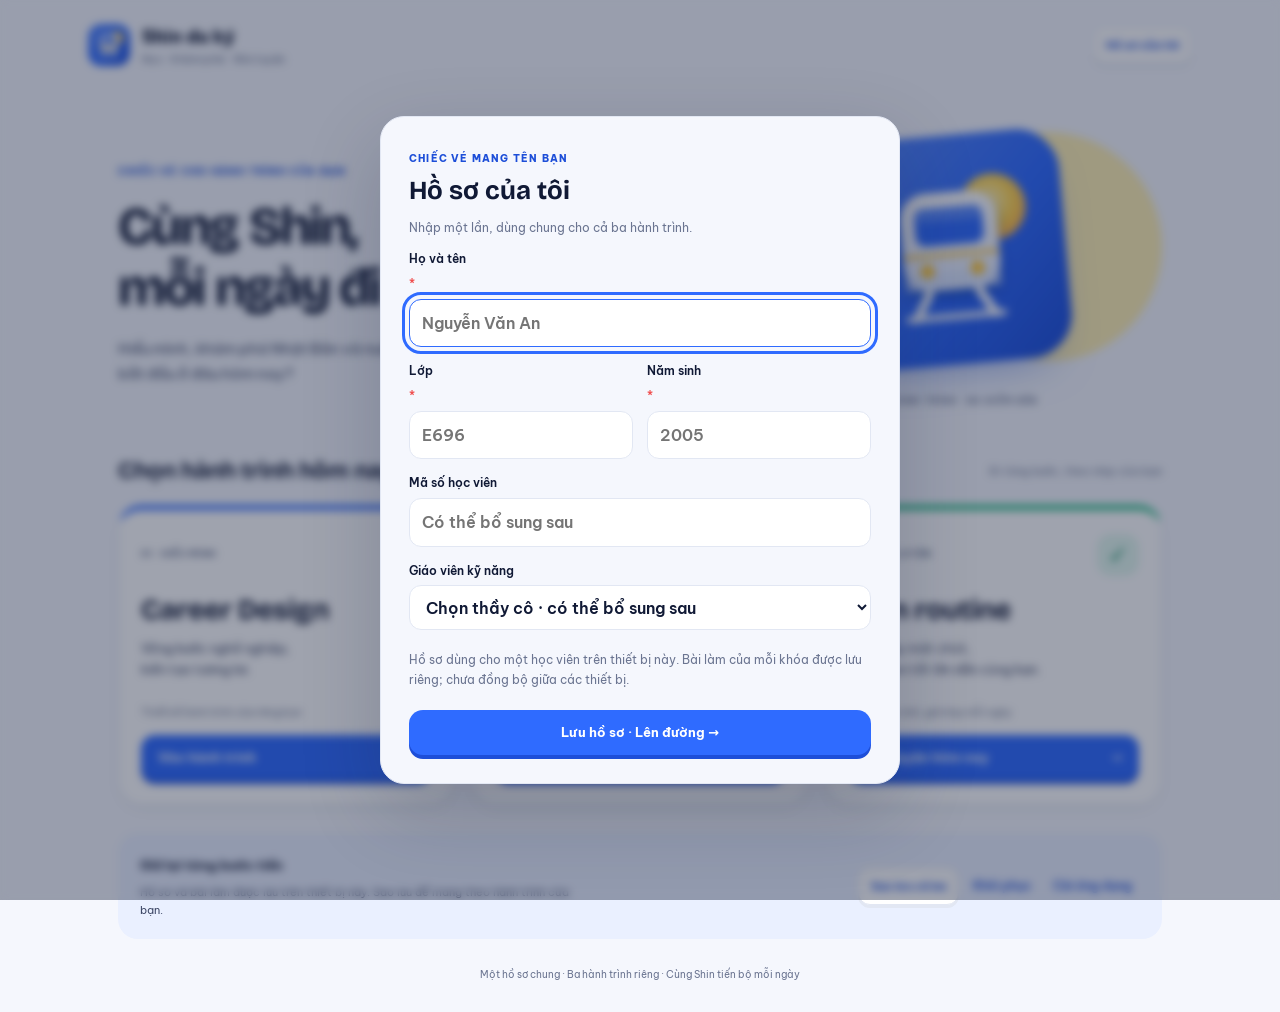
<file: index.html>
<!doctype html>
<html lang="vi"><head><meta charset="utf-8"><meta name="viewport" content="width=device-width, initial-scale=1, viewport-fit=cover"><meta name="theme-color" content="#F5F7FD"><meta name="color-scheme" content="light"><meta name="application-name" content="Shin du ký"><meta name="apple-mobile-web-app-title" content="Shin du ký"><meta name="apple-mobile-web-app-capable" content="yes"><meta name="mobile-web-app-capable" content="yes"><meta name="apple-mobile-web-app-status-bar-style" content="black-translucent"><title>Shin du ký</title><link rel="manifest" href="./manifest.webmanifest"><link rel="icon" href="./icons/icon-192.png"><link rel="apple-touch-icon" href="./icons/apple-touch-icon.png"><link rel="preconnect" href="https://fonts.googleapis.com"><link rel="preconnect" href="https://fonts.gstatic.com" crossorigin><link href="https://fonts.googleapis.com/css2?family=Be+Vietnam+Pro:wght@400;500;600;700;800&family=Bricolage+Grotesque:opsz,wght@12..96,700;12..96,800&display=swap" rel="stylesheet"><link rel="stylesheet" href="./shared/home.css"><script src="./shared/core.js"></script><script defer src="./shared/pwa.js"></script><script defer src="./shared/home.js"></script></head>
<body>
<header class="top"><a class="brand" href="./"><img src="./icons/icon-192.png" width="42" height="42" alt=""><span>Shin du ký<small>Học · Khám phá · Rèn luyện</small></span></a><button class="btn soft small" id="profile-button">Hồ sơ của tôi</button></header>
<main class="wrap">
 <section class="hero"><div><span class="eyebrow">CHIẾC VÉ CHO HÀNH TRÌNH CỦA BẠN</span><h1 id="greeting">Cùng Shin,<br>mỗi ngày đi xa hơn.</h1><p id="intro">Hiểu mình, khám phá Nhật Bản và nuôi dưỡng những thói quen tốt. Bạn muốn bắt đầu ở đâu hôm nay?</p><div class="identity" id="identity" hidden></div></div><div class="train-art"><div class="sun"></div><img src="./icons/icon-512.png" alt="Chuyến tàu Shin du ký" width="230" height="230"><span class="ticket-label">MỘT HÀNH TRÌNH · BA ĐIỂM ĐẾN</span></div></section>
 <section aria-labelledby="journeys-title"><div class="section-heading"><h2 id="journeys-title">Chọn hành trình hôm nay</h2><span>Đi từng bước, theo nhịp của bạn</span></div><div class="courses">
  <article class="course career"><div class="course-top"><span class="station">01 · HIỂU MÌNH</span><span class="course-symbol" aria-hidden="true">↗</span></div><h3>Career Design</h3><p>Vững bước nghề nghiệp,<br>kiến tạo tương lai.</p><div class="progress-copy" id="career-status">Thiết kế hành trình của riêng bạn</div><a class="btn" data-module="career" href="./modules/career/">Vào hành trình <span aria-hidden="true">→</span></a></article>
  <article class="course japan"><div class="course-top"><span class="station">02 · KHÁM PHÁ</span><span class="course-symbol" aria-hidden="true">旅</span></div><h3>Nhật Bản Du Ký</h3><p>Khám phá cuộc sống tại Nhật<br>và thử sức ở Phố Phường.</p><div class="progress-copy" id="japan-status">Hành trang cho những ngày ở Nhật</div><a class="btn" data-module="japan" href="./modules/japan/">Vào hành trình <span aria-hidden="true">→</span></a></article>
  <article class="course routine"><div class="course-top"><span class="station">03 · RÈN LUYỆN</span><span class="course-symbol" aria-hidden="true">✓</span></div><h3>Shin routine</h3><p>Mỗi ngày một chút,<br>thói quen tốt lớn dần cùng bạn.</p><div class="progress-copy" id="routine-status">Chọn việc nhỏ, giữ nhịp mỗi ngày</div><a class="btn" data-module="routine" href="./modules/routine/">Rèn luyện hôm nay <span aria-hidden="true">→</span></a></article>
 </div></section>
 <section class="utility" aria-label="Tiện ích"><div><strong>Giữ lại từng bước tiến</strong><p>Hồ sơ và bài làm được lưu trên thiết bị này. Sao lưu để mang theo hành trình của bạn.</p></div><div class="actions"><button class="btn soft small" id="backup">Sao lưu cả ba</button><button class="text-btn" id="restore">Khôi phục</button><button class="text-btn" id="install-help">Cài ứng dụng</button><input type="file" id="restore-file" accept="application/json,.json" hidden></div></section>
 <p class="foot">Một hồ sơ chung · Ba hành trình riêng · Cùng Shin tiến bộ mỗi ngày</p>
 <p id="notice" class="notice" role="status" hidden></p>
</main>
<dialog id="profile-dialog" aria-labelledby="profile-title"><form id="profile-form"><div class="dialog-head"><div><span class="eyebrow">CHIẾC VÉ MANG TÊN BẠN</span><h2 id="profile-title">Hồ sơ của tôi</h2></div><button type="button" class="text-btn" id="profile-close" aria-label="Đóng hồ sơ">✕</button></div><p class="muted">Nhập một lần, dùng chung cho cả ba hành trình.</p><div class="form-grid"><label class="wide">Họ và tên <em>*</em><input name="name" autocomplete="name" maxlength="40" required placeholder="Nguyễn Văn An"></label><label>Lớp <em>*</em><input name="cls" maxlength="20" required placeholder="E696"></label><label>Năm sinh <em>*</em><input name="by" type="number" min="1900" required inputmode="numeric" placeholder="2005"></label><label class="wide">Mã số học viên<input name="sid" maxlength="60" placeholder="Có thể bổ sung sau"></label><label class="wide">Giáo viên kỹ năng<select name="teacherEmail"><option value="">Chọn thầy cô · có thể bổ sung sau</option></select></label></div><p class="muted privacy">Hồ sơ dùng cho một học viên trên thiết bị này. Bài làm của mỗi khóa được lưu riêng; chưa đồng bộ giữa các thiết bị.</p><p id="profile-error" class="error" role="alert" hidden></p><button class="btn wide-btn" type="submit">Lưu hồ sơ · Lên đường →</button></form></dialog>
<dialog id="install-dialog" aria-labelledby="install-title"><div class="dialog-head"><h2 id="install-title">Mang Shin du ký lên màn hình chính</h2><button class="text-btn" id="install-close" aria-label="Đóng hướng dẫn">✕</button></div><p id="install-steps"></p><button class="btn" id="install-now" hidden>Cài ứng dụng</button><p class="muted">Sau khi cài, mở từ biểu tượng con tàu để học. Hãy sao lưu bài làm trước khi đổi cách mở ứng dụng.</p><details><summary>Đã cài nhưng chưa thấy biểu tượng?</summary><p>Android: kiểm tra danh sách ứng dụng và ứng dụng bị ẩn; thử khởi động lại máy. Trên Xiaomi, kiểm tra quyền “Lối tắt màn hình chính” của Chrome trong Quyền khác nếu máy có mục này.</p><p>Thông báo từ trình duyệt có thể xuất hiện trước khi máy cài xong. Website không thể kiểm tra biểu tượng đã được đặt trên màn hình chính hay chưa.</p></details></dialog>
<noscript>Bạn cần bật JavaScript để lưu hồ sơ và học cùng Shin.</noscript>
</body></html>
</file>
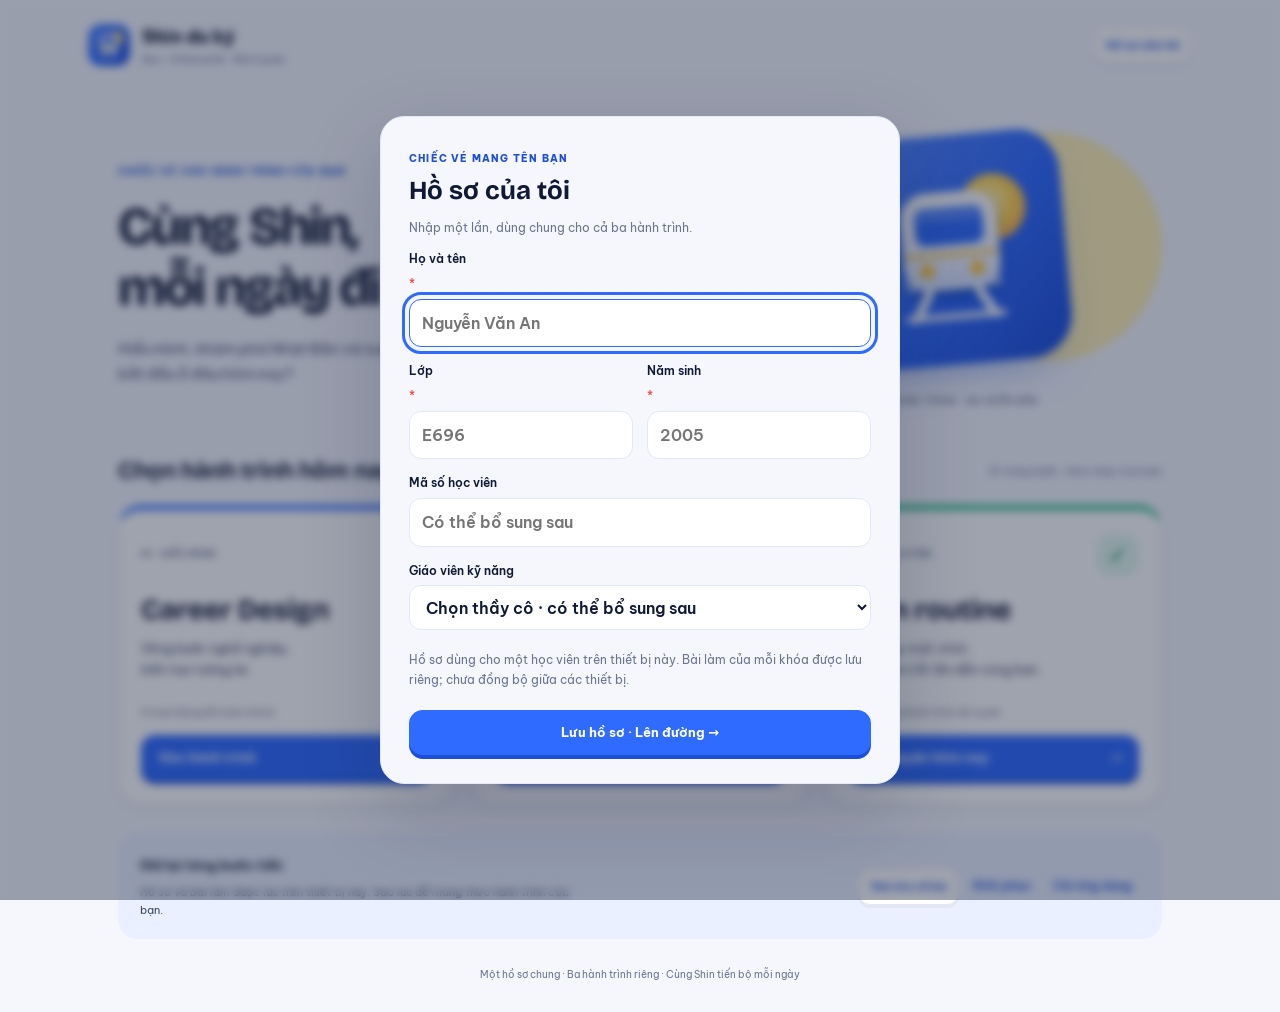
<file: modules/routine/index.html>
<!doctype html>
<html lang="vi">
<head>
<meta charset="utf-8">
<meta name="viewport" content="width=device-width, initial-scale=1, viewport-fit=cover">
<meta name="theme-color" content="#F5F7FD">
<meta name="apple-mobile-web-app-capable" content="yes">
<meta name="mobile-web-app-capable" content="yes">
<title>Shin routine</title>
<meta name="application-name" content="Shin du ký">
<meta name="apple-mobile-web-app-title" content="Shin du ký">
<meta name="apple-mobile-web-app-status-bar-style" content="black-translucent">



<link rel="preconnect" href="https://fonts.googleapis.com">
<link rel="preconnect" href="https://fonts.gstatic.com" crossorigin>
<link href="https://fonts.googleapis.com/css2?family=Be+Vietnam+Pro:wght@400;500;600;700&family=Bricolage+Grotesque:opsz,wght@12..96,600;12..96,700;12..96,800&family=Noto+Sans+JP:wght@400;500;700&display=swap" rel="stylesheet">
<style>
/* ===== TOKEN · TQ04: theo phong cách CD49 (giấy ấm, xanh sang, vé tàu) ===== */
:root{
  color-scheme:light;
  --c:#2A74DB; --c-d:#1D5FD1; --c-dd:#163E8C; --c-t:#E5EFFC; --c-t2:#CFE0F8;
  --y:#F2B21B; --y-d:#C98A0B; --y-t:#FFF4D6;
  --seal:#C8372D;
  --ink:#1E2230; --ink-2:#4A4F5E; --muted:#7A7F8C; --rule:#E6E1D6; --card:#fff; --bg:#FBF8F2;
  --tkp:#FFFDF8; --tkb:#D9D2C2; --tkl:#E9E3D4; --stub:#F6F2E8;
  --ok:#22A05E; --ok-t:#E3F5EA; --no:#DE3F35; --no-t:#FCE7E5;
  --fire:#F07F1E; --xp:#D99A0B; --xp-t:#FFF3D1; --ins:#7A55D3; --ins-t:#EFEAFB;
  --l1:#C98B5B; --l2:#9DA9BC; --l3:#E3A916;
  --paper:#FBF4E2; --paper-d:#EADCB8;
  --rainbow:linear-gradient(90deg,#F07F1E,#E0567F,#7A55D3,#22A05E,#2A74DB,#0F9F98);
  --f:"Be Vietnam Pro",system-ui,-apple-system,"Segoe UI",Roboto,sans-serif;
  --h:"Be Vietnam Pro",system-ui,sans-serif;
  --jp:"Noto Sans JP","Hiragino Sans","Yu Gothic","Meiryo",sans-serif;
  --ease:cubic-bezier(.32,.72,0,1);
  --sh:0 12px 30px -16px rgba(30,34,48,.35);
}
*,*::before,*::after{box-sizing:border-box}
html{-webkit-text-size-adjust:100%;height:100%;background:var(--bg)}
body{margin:0;min-height:100%;color:var(--ink);font-family:var(--f);font-size:16px;line-height:1.6;font-weight:400;
  background:radial-gradient(900px 520px at -8% -6%, rgba(240,127,30,.12), transparent 60%),radial-gradient(800px 560px at 108% 8%, rgba(122,85,211,.10), transparent 60%),radial-gradient(900px 600px at 50% 112%, rgba(15,159,152,.09), transparent 60%),var(--bg);
  background-attachment:fixed;-webkit-tap-highlight-color:transparent}
b,strong{font-weight:600}
button{font-family:inherit;color:inherit}
:focus-visible{outline:3px solid var(--c);outline-offset:2px;border-radius:10px}
[tabindex="-1"]:focus,[tabindex="-1"]:focus-visible{outline:none}
.jp{font-family:var(--jp);font-weight:500}
.sr{position:absolute;width:1px;height:1px;overflow:hidden;clip:rect(0 0 0 0)}
h1,h2,h3{font-family:var(--h);line-height:1.15;margin:0;letter-spacing:-.02em;font-weight:600}
h1{font-size:28px}h2{font-size:20px}h3{font-size:17px}
p{margin:0 0 10px}
.wrap{max-width:640px;margin:0 auto;padding:0 18px}
main{padding:calc(66px + env(safe-area-inset-top,0px)) 0 calc(104px + env(safe-area-inset-bottom,0px));min-height:100vh}
body.demo main{padding-top:calc(92px + env(safe-area-inset-top,0px))}
.muted{color:var(--muted)}.small{font-size:13.5px}.tiny{font-size:12px}.center{text-align:center}
.enter>*{animation:up .55s var(--ease) both}
.enter>*:nth-child(2){animation-delay:.07s}.enter>*:nth-child(3){animation-delay:.14s}.enter>*:nth-child(4){animation-delay:.21s}.enter>*:nth-child(n+5){animation-delay:.28s}
@keyframes up{from{opacity:0;transform:translateY(12px)}to{opacity:1;transform:none}}

/* ===== Thương hiệu (trái trên) · điểm (phải trên) ===== */
.brand{position:fixed;z-index:50;top:calc(12px + env(safe-area-inset-top,0px));left:12px;display:flex;align-items:center;gap:8px;padding:4px 12px 4px 4px;border-radius:999px;background:rgba(255,255,255,.88);backdrop-filter:blur(12px);-webkit-backdrop-filter:blur(12px);box-shadow:0 8px 22px -14px rgba(30,34,48,.4),0 0 0 1px var(--rule);font-weight:600;font-size:13.5px;border:0;cursor:pointer;color:var(--ink);transition:transform .45s var(--ease),opacity .45s var(--ease)}
.brand i{display:grid;place-items:center;width:30px;height:30px;border-radius:50%;background:var(--rainbow);color:#fff;font-style:normal;font-size:13px;font-family:var(--jp);font-weight:700}
.ptsbar{position:fixed;z-index:50;top:calc(12px + env(safe-area-inset-top,0px));right:12px;display:flex;gap:2px;padding:4px;border-radius:999px;
  background:rgba(255,255,255,.88);backdrop-filter:blur(12px);-webkit-backdrop-filter:blur(12px);
  box-shadow:0 8px 22px -14px rgba(30,34,48,.4),0 0 0 1px var(--rule);transition:transform .45s var(--ease),opacity .45s var(--ease)}
.ptsbar.hide,.brand.hide{transform:translateY(-90px);opacity:0}
.pt{display:inline-flex;align-items:center;gap:3px;border-radius:999px;padding:6px 8px;font-size:13.5px;font-weight:600;border:0;cursor:pointer;white-space:nowrap;background:transparent}
.pt svg{width:16px;height:16px}
.pt.fire{color:#C2560A}.pt.xp{color:#946400}.pt.ins{color:#5A3DB8}
.pt.bump{animation:bump .6s var(--ease)}
@keyframes bump{0%{transform:scale(1)}40%{transform:scale(1.25)}100%{transform:scale(1)}}

/* ===== Thanh điều hướng dưới: 4 nút đều nhau ===== */
.nav{position:fixed;z-index:50;left:50%;bottom:calc(12px + env(safe-area-inset-bottom,0px));transform:translateX(-50%);display:flex;gap:4px;padding:6px;border-radius:24px;
  background:rgba(255,255,255,.92);backdrop-filter:blur(16px) saturate(1.3);-webkit-backdrop-filter:blur(16px) saturate(1.3);
  box-shadow:0 12px 30px -16px rgba(30,34,48,.45),0 0 0 1px var(--rule);transition:transform .45s var(--ease),opacity .45s var(--ease);width:min(380px,calc(100vw - 20px))}
.nav.hide{transform:translate(-50%,110px);opacity:0}
.nav button{position:relative;flex:1;height:54px;border-radius:18px;border:0;background:transparent;display:flex;flex-direction:column;align-items:center;justify-content:center;gap:2px;color:#9297A3;cursor:pointer;padding:0;font-size:11.5px;font-weight:500}
.nav button svg{width:23px;height:23px}
.nav button.on{color:var(--c-d);background:var(--c-t)}
.nav button:active{transform:scale(.95)}
.nav .dot{position:absolute;top:7px;right:calc(50% - 16px);width:8px;height:8px;border-radius:50%;background:var(--fire);box-shadow:0 0 0 2px #fff}
/* ===== Nút ===== */
.btn{position:relative;overflow:hidden;display:inline-flex;align-items:center;justify-content:center;gap:8px;font-weight:600;font-size:16px;line-height:1.25;
  background:var(--c-d);color:#fff;border:0;border-radius:14px;padding:13px 20px;cursor:pointer;text-decoration:none;text-align:center;
  box-shadow:0 4px 0 var(--c-dd),0 8px 18px -12px rgba(29,95,209,.8);transition:transform .18s var(--ease),box-shadow .18s var(--ease)}
.btn:active{transform:translateY(3px);box-shadow:0 1px 0 var(--c-dd)}
.btn:disabled{background:#C5CCDA;box-shadow:0 3px 0 #B0B8C9;cursor:not-allowed;transform:none}
.btn--soft{background:var(--c-t);color:var(--c-d);box-shadow:0 3px 0 var(--c-t2)}
.btn--soft:active{box-shadow:0 1px 0 var(--c-t2)}
.btn--gold{background:var(--y);color:#3B2A00;box-shadow:0 3px 0 var(--y-d),0 8px 18px -12px rgba(201,138,18,.9)}
.btn--gold:active{box-shadow:0 1px 0 var(--y-d)}
.btn--ghost{background:transparent;color:var(--c-d);box-shadow:none;padding:10px 12px}
.btn--wide{width:100%}
.btn--sm{font-size:14px;padding:9px 14px;border-radius:12px}
.btn svg{width:18px;height:18px;flex:none}
.invite::after{content:"";position:absolute;top:0;bottom:0;left:-60%;width:40%;background:linear-gradient(100deg,transparent,rgba(255,255,255,.45),transparent);transform:skewX(-18deg);animation:sheen 5.5s var(--ease) 1.2s infinite}
@keyframes sheen{0%,72%{left:-60%}100%{left:130%}}
.row{display:flex;gap:10px;align-items:center}
.row--wrap{flex-wrap:wrap}
.stack>*+*{margin-top:10px}

/* ===== Thẻ, chip, ô nhập ===== */
.card{background:#fff;border-radius:22px;border:1px solid var(--rule);box-shadow:var(--sh);padding:16px}
.chip{display:inline-flex;align-items:center;gap:5px;border-radius:999px;padding:3px 10px;font-size:12px;font-weight:600;white-space:nowrap}
.chip--ok{background:var(--ok-t);color:#0E7A52}.chip--go{background:var(--c-t);color:var(--c-d)}.chip--y{background:var(--y-t);color:#7A5600}
.chp{display:inline-flex;align-items:center;border:1.5px solid var(--rule);background:#fff;border-radius:14px;padding:8px 12px;font-size:14.5px;cursor:pointer;text-align:left;line-height:1.35;margin:0 6px 8px 0;white-space:normal;box-shadow:0 2px 0 #E6ECF5;transition:background .2s,border-color .2s}
.chp.on{border-color:var(--c);background:var(--c-t);color:var(--c-d);box-shadow:0 2px 0 var(--c-t2)}
.chp:active{transform:translateY(1px)}
.chp--add{border-style:dashed;color:var(--c-d)}
.inp,textarea.inp,select.inp{width:100%;font:inherit;font-size:16px;color:var(--ink);background:#fff;border:1.5px solid var(--rule);border-radius:14px;padding:12px 14px}
textarea.inp{min-height:76px;resize:vertical;line-height:1.45}
.inp:focus{border-color:var(--c);outline:0;box-shadow:0 0 0 3px var(--c-t)}
.lbl{display:block;font-size:13.5px;color:var(--ink-2);margin:0 0 6px;font-weight:600}
.hl{animation:hl 2.4s var(--ease)}
@keyframes hl{0%,60%{box-shadow:0 0 0 3px var(--y)}100%{box-shadow:0 0 0 0 transparent}}
.sec{margin:22px 0 10px;display:flex;align-items:center;gap:8px}
.sec h2{font-size:19px}
.sec .more{margin-left:auto}

/* ===== Biểu tượng tròn ===== */
.hi{--hc:var(--c);--hd:var(--c-d);width:46px;height:46px;flex:none;border-radius:50%;background:var(--hc);display:grid;place-items:center;box-shadow:0 3px 0 var(--hd);position:relative}
.hi svg{width:52%;height:52%}
.hi--lg{width:84px;height:84px;box-shadow:0 4px 0 var(--hd)}
.hi--sm{width:36px;height:36px;box-shadow:0 2px 0 var(--hd)}
.stars{display:inline-flex;gap:1px;vertical-align:middle}

/* ===== Lời nhân vật ===== */
.say{display:flex;gap:10px;align-items:flex-end;margin:10px 0}
.say__av{width:52px;flex:none}
.say__b{background:#fff;border:1px solid var(--rule);border-radius:20px 20px 20px 6px;padding:10px 14px;font-size:15px;line-height:1.45;box-shadow:0 8px 20px -18px rgba(23,32,54,.6)}
.say--senpai .say__b{background:var(--y-t);border-color:#F3DFA9}
.say--virus .say__b{background:#F4F1FB;border-color:#E2DCF3}

/* ===== Màu nhóm (theo màu tuyến CD49) ===== */
.g1{--hc:#2A74DB;--hd:#1D5FD1;--ht:#E5EFFC}.g2{--hc:#22A05E;--hd:#17804A;--ht:#E3F5EA}.g3{--hc:#0F9F98;--hd:#0B7F79;--ht:#DFF4F2}.g4{--hc:#E0567F;--hd:#BE3D65;--ht:#FCE8EF}

/* ===== Hôm nay ===== */
.hello{display:flex;align-items:center;gap:12px;margin:6px 0 2px}
.hello h1{font-size:27px}
.hello .date{color:var(--muted);font-size:13.5px}
.hello .shin{width:58px;margin-left:auto;flex:none}
.week{display:grid;grid-template-columns:repeat(7,1fr);gap:4px;background:#fff;border:1px solid var(--rule);border-radius:20px;padding:10px 8px;margin:10px 0 4px;box-shadow:var(--sh)}
.week div{text-align:center;font-size:11px;color:var(--muted);font-weight:500}
.week b{display:grid;place-items:center;width:34px;height:34px;margin:4px auto 0;border-radius:50%;font-size:14px;font-weight:600;color:var(--ink-2);background:#F4F1EA}
.week .wci b{background:var(--c-t);color:var(--c-d)}
.week .td b{background:var(--ink);color:#fff}
.week .td.wci b{background:var(--c-d)}
.week i{display:block;width:5px;height:5px;border-radius:50%;margin:4px auto 0;background:transparent}
.week .wci i{background:var(--ok)}
.sec{margin:20px 0 8px;display:flex;align-items:center;gap:8px}
.sec h2{font-size:18px}
.sec .more{margin-left:auto}
.carousel{display:flex;gap:12px;overflow-x:auto;-webkit-overflow-scrolling:touch;scroll-snap-type:x mandatory;padding:6px 18px 12px;margin:0 -18px;scrollbar-width:none}
.carousel::-webkit-scrollbar{display:none}
.hc{flex:none;width:min(84%,320px);scroll-snap-align:center;background:var(--tkp);border:1.5px solid var(--tkb);border-radius:20px;box-shadow:var(--sh);overflow:hidden;position:relative;display:flex;flex-direction:column}
.hc::before{content:"";height:6px;background:var(--rainbow);flex:none}
.hc__open{border:0;background:none;padding:14px 16px 8px;text-align:left;font:inherit;color:inherit;cursor:pointer;display:block;width:100%}
.hc__id{display:flex;align-items:center;gap:10px}
.hc__id .hi{width:44px;height:44px}
.hc__id b{display:block;font-size:16.5px;font-weight:600;line-height:1.25}
.hc__khi{display:block;margin-top:10px;font-size:14px;color:var(--ink-2);white-space:nowrap;overflow:hidden;text-overflow:ellipsis}
.hc__khi em{font-style:normal;font-size:11px;letter-spacing:.06em;color:var(--muted);margin-right:6px}
.hc .wdots{margin:10px 0 0}
.evrow{display:flex;gap:6px;overflow-x:auto;-webkit-overflow-scrolling:touch;margin:0;padding:0 16px 10px;scrollbar-width:none}
.evrow::-webkit-scrollbar{display:none}
.evrow .chp{flex:none;margin:0;padding:5px 10px;font-size:12.5px;border-radius:11px;white-space:nowrap}
.cdots{display:flex;justify-content:center;gap:6px;margin:2px 0 0}
.cdots i{width:7px;height:7px;border-radius:50%;background:#DCD6C8;transition:all .3s var(--ease)}
.cdots i.on{width:20px;border-radius:4px;background:var(--c-d)}
.keeprow{display:flex;gap:8px;flex-wrap:wrap}
.keep{display:flex;align-items:center;gap:8px;background:#fff;border:1px solid var(--rule);border-radius:999px;padding:4px 6px 4px 4px;box-shadow:var(--sh)}
.keep .hi{width:30px;height:30px;box-shadow:none}
.keep b{font-size:13.5px;font-weight:500}
.keep .hold,.keep .hold.is svg.hk{width:36px;height:36px;font-size:11px}
.keep .hold svg.hr{display:none}


/* ===== Khối check-in tối ===== */
.ci{display:flex;gap:14px;align-items:center;border-radius:24px;padding:16px;margin:18px 0 6px;background:linear-gradient(135deg,#2A74DB,#1D5FD1 55%,#163E8C);color:#fff;box-shadow:0 4px 0 #12306E,0 16px 30px -18px rgba(29,95,209,.9);border:0;width:100%;text-align:left;cursor:pointer}
.ci .moon{width:46px;height:46px;flex:none;display:grid;place-items:center;background:rgba(255,255,255,.18);border-radius:50%}
.ci .moon svg{width:24px;height:24px}
.ci h3{font-size:18px;color:#fff}.ci p{margin:2px 0 0;font-size:14px;opacity:.9}
.ci .go{margin-left:auto;flex:none;background:var(--y);color:#3B2A00;border-radius:14px;padding:9px 14px;font-weight:600;font-size:14px;box-shadow:0 3px 0 var(--y-d)}
.ci--done{background:var(--ok-t);color:#0E6E4B;box-shadow:none;border:1px solid #A9E2CB}
.ci--done h3{color:#0E6E4B}.ci--done .moon{background:#fff;color:var(--ok)}
.empty{text-align:center;padding:22px 14px}
.banner{background:var(--y-t);border:1px solid #F3DFA9;border-radius:18px;padding:10px 12px;font-size:14px;margin:10px 0;display:flex;gap:10px;align-items:center}

/* ===== Cuống vé (stub) dùng chung ===== */
.stub{position:relative;display:flex;align-items:center;gap:12px;border-top:2px dashed #CFC6B2;background:var(--stub);padding:12px 16px;margin-top:auto}
.stub::before,.stub::after{content:"";position:absolute;top:-12px;width:22px;height:22px;border-radius:50%;background:var(--bg);border:1.5px solid var(--tkb)}
.stub::before{left:-12px}.stub::after{right:-12px}
.stub__n{font-size:24px;font-weight:600;color:var(--c-d);line-height:1}
.stub__n small{font-size:12px;color:var(--muted);font-weight:500}
.stub__k{font-size:11px;color:var(--muted);letter-spacing:.04em;margin-top:2px}
.meter{height:8px;border-radius:999px;background:#EFECE4;overflow:hidden;margin-top:6px}
.meter i{display:block;height:100%;border-radius:999px;background:linear-gradient(90deg,#F07F1E,#E0567F,#7A55D3,#2A74DB)}
.bar{width:64px;height:34px;flex:none;background:repeating-linear-gradient(90deg,#1E2230 0 2px,transparent 2px 4px,#1E2230 4px 5px,transparent 5px 8px,#1E2230 8px 11px,transparent 11px 13px);opacity:.7}
.hold{position:relative;width:60px;height:60px;flex:none;border-radius:50%;border:0;background:var(--y);color:#3B2A00;font-weight:600;font-size:13.5px;cursor:pointer;display:grid;place-items:center;box-shadow:0 4px 0 var(--y-d);touch-action:none;-webkit-user-select:none;user-select:none;-webkit-touch-callout:none;transition:transform .2s var(--ease);margin-left:auto}
.hold svg.hr{position:absolute;inset:-5px;width:70px;height:70px;transform:rotate(-90deg);pointer-events:none}
.hold svg.hr circle{fill:none;stroke:var(--c-d);stroke-width:4;stroke-linecap:round;stroke-dasharray:207;stroke-dashoffset:207;transition:stroke-dashoffset .1s linear}
.hold.holding{transform:scale(.93)}
.hold.holding svg.hr circle{stroke-dashoffset:0;transition:stroke-dashoffset .7s linear}
.hold.is{background:none;box-shadow:none}
.hold.is svg.hk{width:60px;height:60px}

/* ===== Chấm tần suất trong tuần ===== */
.wdots{display:grid;grid-template-columns:repeat(7,1fr);gap:4px}
.wdots span{text-align:center;font-size:10px;color:var(--muted);font-weight:500;line-height:1.2}
.wdots span i{display:block;width:20px;height:20px;margin:0 auto 2px;border-radius:50%;border:1.5px dashed #CFC6B2;background:#fff}
.wdots span i.y{border:0;background:var(--c-d);box-shadow:inset 0 0 0 3px #fff,0 0 0 1.5px var(--c-d)}
.wdots span i.p{border:0;background:linear-gradient(90deg,var(--c-d) 50%,#fff 50%);box-shadow:0 0 0 1.5px var(--c-d)}
.wdots span i.x{border-style:solid;border-color:#E6E1D6}
.wdots span.td{color:var(--ink);font-weight:600}
.wdots span.td i{border-color:var(--c-d);border-style:solid}

/* ===== Bộ thẻ: thẻ nhỏ kiểu vé ===== */
.deck{margin:16px 0 4px}
.deck__h{display:flex;align-items:center;gap:10px;margin:0 0 6px}
.deck__h .hi{width:30px;height:30px;box-shadow:none}
.deck__h h2{font-size:16.5px}
.strip{display:flex;gap:10px;overflow-x:auto;-webkit-overflow-scrolling:touch;scroll-snap-type:x mandatory;padding:6px 18px 12px;margin:0 -18px;scrollbar-width:none}
.strip::-webkit-scrollbar{display:none}
.mc{scroll-snap-align:start;flex:none;width:108px;height:150px;border-radius:14px;border:1.5px solid var(--tkb);cursor:pointer;padding:0;display:flex;flex-direction:column;align-items:center;text-align:center;font:inherit;color:inherit;
  background:var(--tkp);box-shadow:0 8px 18px -14px rgba(30,34,48,.6);position:relative;overflow:hidden;transition:transform .2s var(--ease)}
.mc::before{content:"";display:block;width:100%;height:5px;background:var(--hc);flex:none}
.mc:active{transform:scale(.97)}
.mc .hi{width:50px;height:50px;margin-top:14px}
.mc b{font-size:13px;font-weight:600;line-height:1.25;margin-top:8px;padding:0 6px}
.mc .stars{margin:auto 0 0;padding:6px 0;width:100%;border-top:1.5px dashed #DCD3BF;justify-content:center;background:var(--stub)}
.mc.off{opacity:.78}
.mc.off .hi{filter:saturate(.55)}
.mc .tag{position:absolute;top:10px;right:8px;width:9px;height:9px;border-radius:50%;background:var(--ok);box-shadow:0 0 0 2px #fff}
.mc.lv2{border-color:var(--l2)}.mc.lv3{border-color:var(--l3);box-shadow:0 0 0 2px rgba(227,169,22,.25),0 8px 18px -14px rgba(30,34,48,.6)}

/* ===== Thẻ lớn: mặt trước kiểu vé, mặt sau kiểu bưu thiếp ===== */
.flip{perspective:1600px;width:min(354px,100%);margin:4px auto 0;cursor:pointer}
.flip__in{position:relative;height:476px;transition:transform .7s var(--ease);transform-style:preserve-3d;-webkit-transform-style:preserve-3d}
.flip.flipped .flip__in{transform:rotateY(180deg)}
.tkf,.tkb{position:absolute;inset:0;backface-visibility:hidden;-webkit-backface-visibility:hidden;border-radius:22px;overflow:hidden;display:flex;flex-direction:column}
.tkf{background:var(--tkp);border:1.5px solid var(--tkb);box-shadow:var(--sh)}
.tkf::before{content:"";height:7px;background:var(--rainbow);flex:none}
.tkf.lv2{border-color:var(--l2)}.tkf.lv3{border-color:var(--l3)}
.tk__top{display:flex;align-items:center;gap:8px;padding:10px 14px 8px;border-bottom:1.5px solid var(--tkl)}
.tk__top b{font-size:12px;letter-spacing:.08em;color:var(--c-d);font-weight:600}
.tk__top .jp{font-size:11.5px;color:var(--muted)}
.tk__icons{margin-left:auto;display:flex;gap:6px}
.tk__icons button{width:32px;height:32px;border-radius:50%;border:1.5px solid var(--tkl);background:#fff;display:grid;place-items:center;cursor:pointer;color:var(--ink-2);padding:0}
.tk__icons button svg{width:16px;height:16px}
.tk__icons .run{color:var(--ok);border-color:#BFE3CD;background:var(--ok-t)}
.tk__icons .paused{color:var(--muted);background:#F1EEE7}
.tk__body{padding:12px 16px 10px;display:flex;flex-direction:column;gap:10px;flex:1;min-height:0}
.tk__id{display:flex;align-items:center;gap:12px}
.tk__id .hi{width:52px;height:52px}
.tk__id b{display:block;font-size:18px;font-weight:600;line-height:1.2;letter-spacing:-.01em}
.rank{display:inline-flex;align-items:center;gap:6px;margin-top:3px;font-size:12px;font-weight:500;color:var(--ink-2)}
.rank i{font-style:normal;padding:1px 8px;border-radius:6px;color:#fff;font-size:11px;font-weight:600;background:var(--l1)}
.rank.lv2 i{background:var(--l2)}.rank.lv3 i{background:var(--l3);color:#3B2A00}.rank.lv0 i{background:#B9B3A6}
.route{display:grid;grid-template-columns:minmax(0,1fr) 34px minmax(0,1fr);align-items:center;gap:6px;border:1.5px solid var(--tkl);border-radius:14px;padding:10px 12px;background:#fff}
.route small{display:block;font-size:10.5px;letter-spacing:.08em;color:var(--muted);font-weight:600}
.route b{display:-webkit-box;-webkit-line-clamp:3;-webkit-box-orient:vertical;overflow:hidden;font-size:14px;font-weight:600;line-height:1.35}
.route .to{text-align:right}
.route svg{width:34px;height:14px}
.route--1{grid-template-columns:1fr}
.whoq{font-style:italic;color:var(--c-d);font-size:14.5px;line-height:1.4;border-left:4px solid #E0567F;background:#FDF5F8;border-radius:0 12px 12px 0;padding:6px 10px}
.whoq small{display:block;font-style:normal;font-size:10.5px;letter-spacing:.08em;color:var(--muted);font-weight:600}
.howlink{display:inline-flex;align-items:center;gap:6px;font-weight:600;color:var(--c-d);text-decoration:underline;text-underline-offset:4px;font-size:14.5px;border:0;background:none;padding:2px 0;cursor:pointer;align-self:flex-start}
.howlink svg{width:18px;height:18px}
.tkb{transform:rotateY(180deg);color:#fff;padding:0 0 14px;
  background-color:#1D4FB8;
  background-image:radial-gradient(circle at 50% 100%,transparent 37%,rgba(255,255,255,.07) 38% 41%,transparent 42% 54%,rgba(255,255,255,.07) 55% 58%,transparent 59%),linear-gradient(160deg,#2A74DB,#163E8C);
  background-size:34px 17px,100% 100%;box-shadow:var(--sh)}
.tkb.lv3{box-shadow:0 0 0 2px var(--l3),var(--sh)}
.tkb__top{display:flex;align-items:center;justify-content:space-between;padding:12px 16px 4px;font-size:12px;letter-spacing:.08em;font-weight:600;color:rgba(255,255,255,.8)}
.tkb__art{display:grid;place-items:center;height:132px;margin:2px 0 6px}
.tkb__art svg{height:132px;width:auto;max-width:92%}
.tkb__prov{display:flex;align-items:center;gap:10px;margin:0 14px;background:#FFF6E0;color:var(--ink);border-radius:14px;padding:9px 12px}
.tkb__prov .jp{font-size:17px;line-height:1.3;color:#4A3F25;font-weight:500}
.tkb__prov small{display:block;font-size:11.5px;color:#8A7A55}
.tkb__prov .vi{font-size:13.5px;color:#5C5136}
.tkb__gain{margin:10px 16px 0;font-size:14.5px;line-height:1.45}
.tkb__gain small,.tkb__sp small{display:block;font-size:10.5px;letter-spacing:.08em;color:#FFD772;font-weight:600}
.tkb__sp{display:flex;gap:10px;align-items:flex-start;margin:10px 14px 0;background:rgba(255,255,255,.1);border-radius:14px;padding:8px 10px}
.tkb__sp .av{width:40px;height:40px;flex:none;border-radius:50%;background:#fff;overflow:hidden}
.tkb__sp .av svg{width:46px;height:46px;margin:-1px 0 0 -3px}
.tkb__sp p{margin:0;font-size:13px;line-height:1.45;color:rgba(255,255,255,.92);display:-webkit-box;-webkit-line-clamp:4;-webkit-box-orient:vertical;overflow:hidden}
.tkb .spk{background:#fff;color:var(--c-d);box-shadow:0 2px 0 #E8DDBF}
.master .tkf{box-shadow:0 0 0 3px var(--l3),0 0 0 7px rgba(227,169,22,.22),var(--sh)}
.master .tkf::after{content:"";position:absolute;inset:0;background:linear-gradient(115deg,transparent 30%,rgba(255,255,255,.6) 45%,transparent 60%);transform:translateX(-100%);animation:holo 4s var(--ease) infinite;pointer-events:none}
@keyframes holo{0%,60%{transform:translateX(-100%)}100%{transform:translateX(100%)}}
.fliphint{text-align:center;font-size:12.5px;color:var(--muted);margin:10px 0 0}
.cardact{display:flex;gap:8px;justify-content:center;max-width:354px;margin:12px auto 0}
.cardact .btn{flex:1}

/* ===== Trang Cách làm: nền khác để biết đang ở trang hướng dẫn ===== */
.sheet.howpg{background:#EEF4F1}
.sheet.howpg .sh__h{background:#EEF4F1}
.howhero{display:flex;align-items:center;gap:12px;border-radius:22px;padding:14px;color:#fff;background:linear-gradient(135deg,var(--hc),var(--hd));margin:0 0 12px;position:relative;overflow:hidden}
.howhero::after{content:"";position:absolute;right:-50px;top:-50px;width:160px;height:160px;border-radius:50%;background:rgba(255,255,255,.14)}
.howhero .hi{background:#fff;box-shadow:none}
.howhero small{display:block;font-size:12px;opacity:.9;letter-spacing:.06em}
.howhero b{font-size:19px;font-weight:600}
.hsec{background:#fff;border-radius:20px;padding:12px 14px;margin:0 0 12px;box-shadow:0 8px 20px -18px rgba(30,34,48,.6)}
.hsec__h{display:flex;align-items:center;gap:8px;margin:0 0 8px;font-weight:600;font-size:15px}
.hsec__h i{font-style:normal;display:grid;place-items:center;width:26px;height:26px;border-radius:8px;background:var(--c-t);color:var(--c-d);font-size:13px;font-weight:700}
.hsec .ill{box-shadow:none;border:0;padding:0;margin:0}
.hsec .steps li{background:#FAF8F3;border-color:#EFEAE0}

/* ===== Công thức 3 ô (kiểu điền từng ô) ===== */
.sentence{font-family:var(--h);font-size:22px;line-height:1.45;font-weight:600;margin:6px 0 14px;color:#9AA4B8}
.sentence u{text-decoration:none;color:var(--ink);border-bottom:3px solid #E0E6F0;padding-bottom:1px}
.sentence u.cur{border-bottom-color:var(--y);color:var(--c-d)}
.sentence u.fill{border-bottom-color:var(--c)}
.qlab{font-size:14px;font-weight:600;color:var(--ink-2);margin:0 0 8px}

/* ===== Lớp phủ ===== */
.ov{position:fixed;inset:0;z-index:80;background:rgba(18,26,48,.45);backdrop-filter:blur(2px);-webkit-backdrop-filter:blur(2px);display:flex;align-items:flex-end;justify-content:center;animation:fade .3s var(--ease)}
@keyframes fade{from{opacity:0}to{opacity:1}}
.sheet{background:var(--bg);width:100%;max-width:760px;height:100%;overflow:auto;-webkit-overflow-scrolling:touch;padding:calc(12px + env(safe-area-inset-top,0px)) 18px calc(24px + env(safe-area-inset-bottom,0px));animation:sheetIn .5s var(--ease);position:relative}
@keyframes sheetIn{from{transform:translateY(40px);opacity:.4}to{transform:none;opacity:1}}
@media (min-width:760px){.ov{align-items:center;padding:24px}.sheet{height:auto;max-height:calc(100vh - 48px);border-radius:28px;padding:20px 26px 26px}}
.sheet--mini{height:auto;max-height:88%;border-radius:28px 28px 0 0}
@media (min-width:760px){.sheet--mini{max-width:520px;border-radius:28px}}
.sh__h{display:flex;align-items:center;gap:8px;position:sticky;top:calc(-12px - env(safe-area-inset-top,0px));z-index:3;background:var(--bg);padding:6px 0 10px;margin:0 0 4px}
.x,.back{width:40px;height:40px;border-radius:50%;border:0;background:#E7ECF4;cursor:pointer;display:grid;place-items:center;flex:none;color:var(--ink)}
.x{margin-left:auto}.x svg,.back svg{width:18px;height:18px}
.prog{display:flex;gap:5px;flex:1;max-width:220px}
.prog i{flex:1;height:6px;border-radius:9px;background:#DCE3EE}
.prog i.on{background:var(--y)}.prog i.done{background:var(--c)}
.sbar{position:sticky;bottom:calc(-24px - env(safe-area-inset-bottom,0px));display:flex;justify-content:space-between;align-items:center;gap:12px;margin-top:16px;padding:10px 10px 10px 16px;background:#fff;border:1px solid var(--rule);border-radius:20px;box-shadow:0 -10px 24px -20px rgba(23,32,54,.5);z-index:2}
.sbar .st{font-size:13.5px;color:var(--muted);border:0;background:none;padding:6px 0;cursor:pointer;text-align:left;flex:1;font-weight:600}
.sbar .st.miss{color:#B5402F;text-decoration:underline dotted 2px;text-underline-offset:4px}
.sbar .st.okk{color:#0E7A52}
.sbar .btn{flex:none;min-width:130px}
.lc{animation:slidein .5s var(--ease)}
@keyframes slidein{from{opacity:0;transform:translateX(24px)}to{opacity:1;transform:none}}
.ey{font-size:13px;font-weight:600;color:var(--c-d);margin:4px 0 4px}
.lc h2{font-size:22px;margin-bottom:10px}

/* ===== Cách làm chi tiết ===== */
.jpbox{display:flex;gap:10px;align-items:center;background:#fff;border:1px solid var(--rule);border-radius:18px;padding:10px 12px;margin:10px 0}
.jpbox .jp{font-size:19px;color:var(--c-d);line-height:1.3}
.jpbox small{display:block;color:var(--muted);font-size:12.5px}
.jpbox .vi{font-size:14px;color:var(--ink-2)}
.spk{width:42px;height:42px;border-radius:50%;border:0;background:var(--c-t);color:var(--c-d);display:grid;place-items:center;cursor:pointer;flex:none;margin-left:auto;box-shadow:0 2px 0 var(--c-t2)}
.spk svg{width:20px;height:20px}
.steps{margin:8px 0;padding:0;list-style:none;counter-reset:s}
.steps li{position:relative;padding:9px 12px 9px 46px;background:#fff;border:1px solid var(--rule);border-radius:16px;margin:0 0 7px;font-size:14.5px;line-height:1.4}
.steps li::before{counter-increment:s;content:counter(s);position:absolute;left:11px;top:9px;width:25px;height:25px;border-radius:50%;background:var(--c);color:#fff;font-weight:700;font-size:13.5px;display:grid;place-items:center;box-shadow:0 2px 0 var(--c-d)}
.steps li b{display:block;font-size:15px}
.ill{background:#fff;border:1px solid var(--rule);border-radius:20px;padding:10px;margin:8px 0;box-shadow:var(--sh)}
.ill svg{display:block;width:100%;max-width:460px;margin:0 auto;height:auto}
.ill figcaption{font-size:12.5px;color:var(--muted);text-align:center;margin-top:4px}
.dd{display:grid;grid-template-columns:1fr 1fr;gap:6px;margin:10px 0}
.dd p{margin:0;border-radius:14px;padding:8px 10px;font-size:14px;line-height:1.35}
.dd .yes{background:var(--ok-t);color:#0B5E40}.dd .no{background:var(--no-t);color:#8E2F22}
.dd .hd{font-size:12.5px;font-weight:700;padding:0 4px;background:none}
details.oops{background:var(--y-t);border:1px solid #F3DFA9;border-radius:18px;padding:10px 14px;margin:10px 0}
details.oops summary{font-weight:600;color:#7A5600;cursor:pointer;font-size:14.5px}
details.oops ul{margin:8px 0 2px;padding-left:18px}details.oops li{font-size:14.5px;margin-bottom:4px}
.q{background:#fff;border:1px solid var(--rule);border-radius:22px;padding:14px;margin:10px 0;box-shadow:var(--sh)}
.q p.sc{font-size:15.5px;font-weight:600}
.opt{display:grid;grid-template-columns:30px 1fr;gap:10px;align-items:start;width:100%;text-align:left;background:#fff;border:1.5px solid var(--rule);border-radius:18px;padding:11px 12px;margin:8px 0;font:inherit;font-size:15px;line-height:1.4;cursor:pointer;box-shadow:0 3px 0 #E6ECF5}
.opt i{font-style:normal;width:28px;height:28px;border-radius:50%;background:var(--c-t);color:var(--c-d);font-weight:700;display:grid;place-items:center;font-size:14px}
.opt.good{border-color:#8ED9BC;background:var(--ok-t)}.opt.good i{background:var(--ok);color:#fff}
.opt.bad{border-color:#F3B2A7;background:var(--no-t)}.opt.bad i{background:var(--no);color:#fff}
.opt:disabled{cursor:default;color:inherit}
.out{border-radius:18px;padding:11px 14px;margin:8px 0;font-size:14.5px}
.out--good{background:var(--ok-t);border:1px solid #A9E2CB;color:#0B5E40}.out--bad{background:var(--no-t);border:1px solid #F6C3B9;color:#8E2F22}
.out b{display:block}
.quote{border-left:4px solid var(--y);padding:4px 0 4px 12px;margin:10px 0;font-size:15px;color:var(--ink-2);font-style:italic}
.quote small{display:block;color:var(--muted);font-size:12.5px;font-style:normal;margin-top:2px}
.note{font-size:12.5px;color:var(--muted)}

/* ===== Check-in ===== */
.big3{display:grid;gap:8px;margin:10px 0}
.big3 button{display:flex;align-items:center;gap:12px;border:2px solid var(--rule);background:#fff;border-radius:18px;padding:11px 14px;font:inherit;font-size:16px;font-weight:600;cursor:pointer;text-align:left;box-shadow:0 3px 0 #E6ECF5}
.big3 button svg{width:34px;height:34px;flex:none}
.big3 button.on.y{border-color:var(--ok);background:var(--ok-t)}
.big3 button.on.p{border-color:var(--y);background:var(--y-t)}
.big3 button.on.n{border-color:var(--no);background:var(--no-t)}
.big3 button.on.x{border-color:var(--c-t2);background:var(--c-t)}
.big3 small{display:block;font-weight:400;font-size:12.5px;color:var(--muted)}
.mini-h{display:flex;gap:10px;align-items:center;background:#fff;border:1px solid var(--rule);border-radius:18px;padding:10px 12px;margin:6px 0}
.mini-h b{display:block;font-size:15.5px;line-height:1.25}
.sum{text-align:center}
.sum .big{font-family:var(--h);font-weight:800;font-size:44px;color:var(--fire);line-height:1}
.prov{background:var(--paper);border:1px solid var(--paper-d);border-radius:20px;padding:12px 14px;margin:12px 0;text-align:left;display:flex;gap:10px;align-items:center}
.prov .jp{font-size:20px;color:#4A3F25;line-height:1.35}
.prov small{display:block;color:#8A7A55}
.prov .vi{font-size:14.5px;color:#5C5136;margin-top:2px}

/* ===== Tiến bộ, Thẻ tuần ===== */
.rc{background:var(--paper);border:1px solid var(--paper-d);border-radius:22px;padding:14px;margin-top:14px}
.rc__h{display:flex;align-items:center;gap:8px;margin-bottom:8px}
.rc__h h3{font-size:16px;color:#3E3420}
.rc table{width:100%;border-collapse:separate;border-spacing:3px 4px;table-layout:fixed}
.rc th{font-size:11.5px;color:#8A7A55;font-weight:600}
.rc th.hn{text-align:left;width:30%}
.rc td{padding:0}
.rc td.hn{font-size:12.5px;font-weight:600;color:#4A3F25;overflow:hidden;text-overflow:ellipsis;white-space:nowrap}
.cell{aspect-ratio:1;border-radius:50%;border:1.5px dashed #D9CBA7;display:grid;place-items:center;background:rgba(255,255,255,.55)}
.cell svg{width:100%;height:100%}
.cell.today{border-color:var(--c);border-style:solid}
.plist{background:#fff;border:1px solid var(--rule);border-radius:22px;box-shadow:var(--sh);overflow:hidden}
.prow{display:flex;gap:12px;align-items:center;padding:12px 14px;border-top:1px solid var(--rule);width:100%;border-left:0;border-right:0;border-bottom:0;background:none;font:inherit;color:inherit;text-align:left;cursor:pointer}
.prow:first-child{border-top:0}
.prow .hi{width:38px;height:38px}
.prow .tt{flex:1;min-width:0}
.prow .tt b{display:block;font-size:15px;font-weight:600}
.prow .b{height:6px;background:#EEF2F8;border-radius:6px;overflow:hidden;margin-top:6px}
.prow .b i{display:block;height:100%;background:var(--c);border-radius:6px}
.prow .ready{background:var(--y);color:#3B2A00;border-radius:999px;padding:3px 10px;font-size:12px;font-weight:600}
.wk{background:var(--paper);border:1px solid var(--paper-d);border-radius:24px;padding:16px}
.wk__h{display:flex;gap:10px;align-items:center;border-bottom:2px dashed var(--paper-d);padding-bottom:10px;margin-bottom:10px}
.wk__h h2{font-size:19px;color:#3E3420}
.wk__h small{display:block;color:#8A7A55;font-size:13px}
.wk__hb{margin:10px 0;padding:10px;background:rgba(255,255,255,.65);border-radius:16px}
.wk__hb h3{font-size:15px;color:#3E3420;margin-bottom:6px;display:flex;align-items:center;gap:8px}
.wk .days{display:grid;grid-template-columns:repeat(7,1fr);gap:4px}
.wk .days div{text-align:center;font-size:11px;color:#8A7A55;font-weight:600}
.scale{display:flex;gap:4px;margin-top:8px}
.scale button{flex:1;border:1.5px solid #E2D6B6;background:#fff;border-radius:10px;padding:6px 2px;font:inherit;font-size:11.5px;font-weight:600;color:#6B5D3A;cursor:pointer;line-height:1.2}
.scale button.on{background:var(--c);border-color:var(--c);color:#fff}
.verif{display:grid;grid-template-columns:1fr 1fr;gap:8px;margin-top:10px}
.verif>div{background:rgba(255,255,255,.65);border-radius:16px;padding:10px;text-align:center;font-size:13px;color:#6B5D3A;min-height:110px;display:flex;flex-direction:column;align-items:center;justify-content:center;gap:4px}
.verif svg{width:58px;height:58px}
.wk7{display:flex;gap:6px;align-items:flex-end;height:84px;margin:8px 0 4px;padding:0 4px}
.wk7 div{flex:1;text-align:center;font-size:11px;color:var(--muted);font-weight:600}
.wk7 i{display:block;margin:0 auto 4px;width:70%;border-radius:8px 8px 4px 4px;background:var(--c-t2)}
.wk7 i.on{background:var(--c)}

/* ===== Sổ tay ===== */
.tabs{display:flex;gap:6px;background:#E8EDF5;border-radius:14px;padding:4px;margin:10px 0 4px}
.tabs button{flex:1;border:0;background:transparent;border-radius:11px;padding:8px 6px;font-weight:600;font-size:14px;color:var(--ink-2);cursor:pointer}
.tabs button.on{background:#fff;color:var(--c-d);box-shadow:0 2px 6px -3px rgba(23,32,54,.35)}
.kpi{display:grid;grid-template-columns:repeat(3,1fr);gap:8px;margin:10px 0}
.kpi div{background:#fff;border:1px solid var(--rule);border-radius:18px;padding:10px 6px;text-align:center;box-shadow:var(--sh)}
.kpi b{display:block;font-family:var(--h);font-size:24px;font-weight:800;line-height:1.1}
.kpi span{font-size:12px;color:var(--muted)}
.kpi .k-f b{color:var(--fire)}.kpi .k-x b{color:var(--xp)}.kpi .k-i b{color:var(--ins)}.kpi .k-s b{color:var(--seal)}.kpi .k-o b{color:var(--ok)}.kpi .k-c b{color:var(--c)}
.setl{background:#fff;border:1px solid var(--rule);border-radius:22px;overflow:hidden;box-shadow:var(--sh);margin:10px 0}
.setr{border-top:1px solid var(--rule)}.setr:first-child{border-top:0}
.setr__h{box-sizing:border-box;display:flex;gap:12px;align-items:center;width:100%;border:0;background:none;padding:12px 14px;font:inherit;color:inherit;cursor:pointer;text-align:left}
.setr__h .hi{width:34px;height:34px;box-shadow:0 2px 0 var(--hd)}
.setr__h .hi svg{width:55%;height:55%}
.setr__h b{flex:1;font-size:15px;font-weight:600}
.setr__h span{font-size:13px;color:var(--muted);max-width:44%;overflow:hidden;text-overflow:ellipsis;white-space:nowrap}
.setr__b{padding:0 14px 14px 60px;font-size:14px;color:var(--ink-2)}
.setr__b p{margin:0 0 8px}
.tog{position:relative;width:52px;height:30px;border-radius:30px;background:#C9D0DE;border:0;cursor:pointer;flex:none;transition:background .2s}
.tog::after{content:"";position:absolute;top:3px;left:3px;width:24px;height:24px;border-radius:50%;background:#fff;transition:left .25s var(--ease);box-shadow:0 1px 3px rgba(0,0,0,.2)}
.tog.on{background:var(--ok)}.tog.on::after{left:25px}
.cast{display:grid;grid-template-columns:repeat(3,1fr);gap:8px}
.cast button{border:1px solid var(--rule);background:#fff;border-radius:16px;padding:8px 4px;cursor:pointer;font:inherit;font-size:12px;line-height:1.3;color:var(--ink-2)}
.cast button svg{width:70px;height:70px;display:block;margin:0 auto 2px}
.cast b{display:block;font-size:13.5px;color:var(--ink);font-weight:600}
.refl{background:#fff;border:1px solid var(--rule);border-radius:16px;padding:10px 12px;margin:6px 0;font-size:14.5px}
.refl small{display:block;color:var(--muted);font-size:12px}
.ver{font-size:12px;color:var(--muted);text-align:center;margin:18px 0 0}
.tcode{font-family:var(--h);font-size:48px;font-weight:800;letter-spacing:.12em;text-align:center;color:var(--c-d);margin:8px 0}

/* ===== Toast, con dấu, demo ===== */
.toast{position:fixed;left:50%;bottom:calc(92px + env(safe-area-inset-bottom,0px));transform:translate(-50%,20px);z-index:95;opacity:0;pointer-events:none;
  width:max-content;max-width:calc(100vw - 28px);background:var(--ink);color:#fff;border-radius:999px;padding:10px 16px;font-size:14.5px;box-shadow:0 14px 30px -14px rgba(0,0,0,.5);transition:opacity .45s var(--ease),transform .45s var(--ease)}
.toast.show{opacity:1;transform:translate(-50%,0);pointer-events:auto}
.toast .pt{cursor:default;padding:2px 8px;margin-left:4px}
.toast .pt.xp{background:var(--xp-t)}.toast .pt.ins{background:var(--ins-t)}
.stampov{position:fixed;inset:0;z-index:92;display:grid;place-items:center;pointer-events:none}
.stampov div{width:170px;animation:stampBig 1.2s var(--ease) forwards}
@keyframes stampBig{0%{transform:scale(2.3) rotate(-14deg);opacity:0}35%{transform:scale(1) rotate(-8deg);opacity:1}75%{transform:scale(1) rotate(-8deg);opacity:1}100%{transform:scale(.9) rotate(-8deg);opacity:0}}
.pop{animation:pop .5s var(--ease)}
@keyframes pop{0%{transform:scale(.4) rotate(-20deg);opacity:0}60%{transform:scale(1.12) rotate(-8deg);opacity:1}100%{transform:scale(1) rotate(-8deg)}}
.deal{animation:deal .8s var(--ease)}
@keyframes deal{0%{transform:translateY(60px) rotate(-8deg) scale(.8);opacity:0}100%{transform:none;opacity:1}}
.demobar{white-space:nowrap;position:fixed;z-index:70;left:50%;transform:translateX(-50%);top:calc(60px + env(safe-area-inset-top,0px));background:var(--y);color:#3B2A00;border-radius:999px;padding:4px 6px 4px 12px;font-size:12.5px;font-weight:600;display:flex;gap:10px;align-items:center;box-shadow:0 3px 0 var(--y-d)}
.demobar button{border:0;background:#fff;border-radius:999px;padding:2px 10px;font-weight:600;font-size:12px;cursor:pointer}
.blink{animation:blink 5s infinite;transform-origin:center;transform-box:fill-box}
@keyframes blink{0%,94%,100%{transform:scaleY(1)}96%{transform:scaleY(.1)}}
.bob{animation:bob 3.6s ease-in-out infinite}
@keyframes bob{0%,100%{transform:translateY(0)}50%{transform:translateY(-3px)}}
.wave{transform-origin:30% 90%;transform-box:fill-box;animation:wave 1.6s ease-in-out infinite}
@keyframes wave{0%,100%{transform:rotate(0)}50%{transform:rotate(-18deg)}}
.tail{transform-origin:10% 90%;transform-box:fill-box;animation:tail 2.4s ease-in-out infinite}
@keyframes tail{0%,100%{transform:rotate(0)}50%{transform:rotate(12deg)}}
@media (prefers-reduced-motion:reduce){*,*::before,*::after{animation-duration:.01ms!important;animation-iteration-count:1!important;transition-duration:.01ms!important}}

#printArea{display:none}
@media print{
  @page{size:A4;margin:14mm 14mm 16mm}
  body{background:#fff}
  body>*:not(#printArea){display:none!important}
  #printArea{display:block;font-size:11pt;color:#111}
  #printArea h1{font-size:18pt;margin:0 0 4pt}
  #printArea h2{font-size:13pt;margin:14pt 0 6pt;border-bottom:1px solid #999;padding-bottom:2pt}
  #printArea table{width:100%;border-collapse:collapse;margin:4pt 0}
  #printArea th,#printArea td{border:1px solid #bbb;padding:3pt 5pt;font-size:9.5pt;vertical-align:top;text-align:left}
  #printArea .pr-h{display:flex;justify-content:space-between;border-bottom:2px solid #2A74DB;padding-bottom:6pt;margin-bottom:8pt}
  #printArea .stats{margin-top:16pt;font-size:8.5pt;color:#777;border-top:1px dashed #bbb;padding-top:6pt}
  #printArea .habit{page-break-inside:avoid}
}

/* =====================================================================
   TQ05 · Trang chủ tối giản: chỉ thẻ là nổi bật
   ===================================================================== */
.ptsbar{background:transparent;box-shadow:none;backdrop-filter:none;-webkit-backdrop-filter:none;padding:0}
.pt{font-size:13px;padding:6px 6px;font-weight:500}
.pt svg{width:15px;height:15px}
.nav{background:transparent;box-shadow:none;backdrop-filter:none;-webkit-backdrop-filter:none;width:min(300px,calc(100vw - 40px));padding:0;gap:0}
.nav button{height:58px;background:transparent!important;color:#A9AEB8;font-size:11px;gap:3px}
.nav button svg{width:27px;height:27px}
.nav button span{display:none}
.nav button.on{color:var(--c-d)}
.nav button.on span{display:block}
body::after{content:"";position:fixed;left:0;right:0;bottom:0;height:calc(84px + env(safe-area-inset-bottom,0px));background:linear-gradient(rgba(251,248,242,0),var(--bg) 70%);pointer-events:none;z-index:40}
html,body{overflow-x:hidden}
main{padding-bottom:calc(96px + env(safe-area-inset-bottom,0px))}
.home{padding-top:0}
.greet{font-size:13.5px;color:var(--muted);margin:2px 0 6px}
.wkr{display:grid;grid-template-columns:repeat(7,1fr);gap:2px;margin:0 -4px 2px}
.wkr>*{border:0;background:none;padding:2px 0;display:flex;flex-direction:column;align-items:center;gap:4px;font:inherit;color:var(--muted);cursor:pointer}
.wkr div{cursor:default}
.wkr span{font-size:12px;font-weight:500}
.wkr .td span{color:var(--c-d);font-weight:700}
.wkr i{display:grid;place-items:center;width:28px;height:28px;border-radius:50%;font-style:normal}
.wkr i svg{width:15px;height:15px}
.wkr i.ok{background:var(--c-t);color:var(--c-d)}
.wkr i.pl{border:1.5px dashed #CFC6B2;color:#A39B88}
.wkr i.fu{border:1.5px solid transparent}
.wkr .sel i{box-shadow:0 0 0 2px var(--c-d)}
.bfnote{text-align:center;font-size:13px;color:var(--ink-2);margin:4px 0 0}
.bfnote button{border:0;background:none;color:var(--c-d);font:inherit;font-weight:600;text-decoration:underline;text-underline-offset:3px;cursor:pointer;padding:0}

/* ---- Sân khấu thẻ: lướt vòng 5 khung ---- */
.stage{position:relative;height:clamp(424px,calc(100vh - 270px),486px);height:clamp(424px,calc(100dvh - 270px),486px);margin:8px 0 0;touch-action:pan-y;outline:none}
.stage:focus-visible{box-shadow:0 0 0 3px var(--c-t2);border-radius:26px}
.track{position:relative;height:100%;transition:transform .32s var(--ease)}
.slide{position:absolute;top:4px;left:7%;width:86%;height:calc(100% - 8px);transition:opacity .3s,transform .32s var(--ease)}
.slide.prev{transform:translateX(-102%) scale(.93);opacity:.5}
.slide.next{transform:translateX(102%) scale(.93);opacity:.5}
.slide .flip{width:100%;margin:0;height:100%}
.slide .flip__in{height:100%}
.sdots{display:flex;justify-content:center;gap:5px;margin:10px 0 0}
.sdots i{width:12px;height:4px;border-radius:3px;background:#E3DDD0;transition:all .3s var(--ease)}
.sdots i.f{background:#C9C1AF}
.sdots i.on{width:24px;background:var(--c-d)}
.ciline{display:flex;align-items:center;justify-content:center;gap:6px;margin:12px auto 0;border:0;background:none;font:inherit;font-size:14.5px;font-weight:500;color:var(--c-d);cursor:pointer;padding:6px 10px}
.ciline svg{width:17px;height:17px}
.ciline.done{color:var(--ok)}

/* ---- Thẻ chứng nhận (mặt trước) ---- */
.flip__in{height:486px}
.sheet .flip__in{height:min(486px,calc(100vh - 120px))}
.ct{--frame:#B8C6DE;position:absolute;inset:0;backface-visibility:hidden;-webkit-backface-visibility:hidden;border-radius:22px;overflow:hidden;display:flex;flex-direction:column;padding:16px 18px 0;
  background-color:#FFFDF7;background-image:radial-gradient(rgba(140,110,60,.055) 1px,transparent 1.3px);background-size:5px 5px;border:1px solid #DCCFB3;
  box-shadow:inset 0 0 0 7px #FFFDF7,inset 0 0 0 8.5px var(--frame),0 18px 36px -22px rgba(30,34,48,.55),0 2px 6px -3px rgba(30,34,48,.18)}
.ct.lv1{--frame:#C98B5B}.ct.lv2{--frame:#9DA9BC}.ct.lv3{--frame:#E3A916}
.ct__top{display:flex;align-items:center;gap:6px;min-height:30px}
.ct__k{font-size:10.5px;letter-spacing:.12em;color:var(--c-d);font-weight:600}
.ct__k .jp{font-size:11px;letter-spacing:.02em}
.ct__ic{margin-left:auto;display:flex;gap:6px}
.ct__ic button{width:30px;height:30px;border-radius:50%;border:1px solid #E3D9C3;background:#fff;display:grid;place-items:center;cursor:pointer;color:var(--ink-2);padding:0}
.ct__ic button svg{width:15px;height:15px}
.ct__ic .run{color:var(--ok);border-color:#BFE3CD;background:var(--ok-t)}
.ct__ic .paused{color:#8A8F9A;background:#F1EEE7}
.ct__mid{display:flex;flex-direction:column;align-items:center;margin-top:8px}
.emb{display:grid;place-items:center;width:82px;height:82px;border-radius:50%;background:var(--hc);flex:none;
  box-shadow:inset 0 3px 0 rgba(255,255,255,.35),inset 0 -5px 0 rgba(0,0,0,.14),0 0 0 5px #FFFDF7,0 0 0 6.5px var(--hc),0 12px 22px -12px rgba(30,34,48,.6)}
.emb svg{width:50%;height:50%}
.ct__t{font-size:19px;font-weight:600;letter-spacing:-.01em;margin:14px 0 6px;text-align:center;line-height:1.25}
.foil{display:inline-flex;align-items:center;gap:6px;padding:3px 12px;border-radius:999px;font-size:11.5px;font-weight:600;letter-spacing:.04em;color:#5A5F6B;background:#EFECE4;box-shadow:inset 0 1px 0 rgba(255,255,255,.7)}
.foil.lv1{color:#4A2E16;background:linear-gradient(120deg,#F3D3B3,#C98B5B 45%,#F6DCC2 70%,#B9773F)}
.foil.lv2{color:#2E3542;background:linear-gradient(120deg,#F7F9FC,#AEB8C8 45%,#EEF2F7 70%,#9AA6B8)}
.foil.lv3{color:#4A3300;background:linear-gradient(120deg,#FFF1BF,#D9A21A 45%,#FFE9A8 70%,#C08A0E)}
.ct__f{margin:14px 0 10px;border-top:1px solid #EAE1CC;border-bottom:1px solid #EAE1CC}
.ct__f div{display:flex;gap:10px;align-items:baseline;padding:7px 0}
.ct__f div+div{border-top:1px dashed #EAE1CC}
.ct__f small{flex:none;width:60px;font-size:10px;letter-spacing:.1em;color:var(--muted);font-weight:600}
.ct__f span{font-size:14px;font-weight:500;line-height:1.38;display:-webkit-box;-webkit-line-clamp:2;-webkit-box-orient:vertical;overflow:hidden}
.d7{display:grid;grid-template-columns:repeat(7,1fr);gap:4px;justify-items:center}
.d7 span{display:grid;place-items:center;width:34px;height:34px;border-radius:50%;font-size:11px;font-weight:600;color:#A39B88;border:1.5px dashed #D9CFB8;background:#fff}
.d7 span.y{border:0;background:var(--c-d);color:#fff;box-shadow:0 2px 0 var(--c-dd)}
.d7 span.p{border:0;color:#fff;background:linear-gradient(90deg,var(--c-d) 50%,#9DBDF0 50%)}
.d7 span.n{border-style:solid;border-color:#F0C5BE;color:#D58A7E;background:#FFF7F5}
.d7 span.x{border-style:solid;border-color:#E6E1D6;color:#B9B3A6}
.d7 span.td{border-style:solid;border-color:var(--c-d);color:var(--c-d)}
.d7 span.td.y{color:#fff}
.d7 span.sel{box-shadow:0 0 0 2px var(--y)}
.d7 span.fu{opacity:.45}
.ct__stub{position:relative;margin:auto -18px 0;padding:14px 18px 16px;border-top:2px dashed #D9CFB8;display:flex;align-items:center;gap:12px;background:rgba(246,242,232,.7)}
.ct__stub::before,.ct__stub::after{content:"";position:absolute;top:-12px;width:22px;height:22px;border-radius:50%;background:var(--bg);border:1px solid #DCCFB3}
.ct__stub::before{left:-12px}.ct__stub::after{right:-12px}
.ct__own{flex:1;min-width:0}
.ct__own small{display:block;font-size:10px;letter-spacing:.1em;color:var(--muted);font-weight:600}
.ct__own small+b{display:block}
.ct__own b{font-size:15px;font-weight:600;line-height:1.3;font-family:var(--f)}
.ct__own b+small{letter-spacing:0;font-weight:500;font-size:11.5px;margin-top:1px}
.meter{height:6px}
.meter i{background:linear-gradient(90deg,#8DB6F2,#1D5FD1)!important}
.ct .hold{width:58px;height:58px;margin-left:0}
.ct .hold.is svg.hk{width:58px;height:58px}
.ct.paused .emb{filter:grayscale(.9);opacity:.7}
.ct.paused .ct__mid::after{content:"TẠM DỪNG";position:absolute;margin-top:30px;transform:rotate(-12deg);border:2px solid #9AA0AC;color:#7A808C;padding:2px 10px;border-radius:6px;font-size:12px;font-weight:700;letter-spacing:.12em;background:rgba(255,253,247,.8)}
.ct.paused .d7{opacity:.5}
.ct--empty{align-items:center;justify-content:center;gap:10px;padding:0;border:2px dashed #D3C8B0;box-shadow:none;background:rgba(255,255,255,.6);font:inherit;color:var(--muted);cursor:pointer;width:100%}
.ct--empty .pl{display:grid;place-items:center;width:72px;height:72px;border-radius:50%;background:#fff;color:var(--c-d);box-shadow:0 8px 20px -12px rgba(30,34,48,.5),0 0 0 1px #E6E1D6}
.ct--empty .pl svg{width:32px;height:32px}
.ct--empty b{font-size:16px;color:var(--ink);font-weight:600}
.ct--empty small{font-size:12.5px}
.flip .tkb{position:absolute;inset:0}
.master .ct{box-shadow:inset 0 0 0 7px #FFFDF7,inset 0 0 0 8.5px var(--l3),0 0 0 4px rgba(227,169,22,.25),0 18px 36px -22px rgba(30,34,48,.55)}
.master .ct::after{content:"";position:absolute;inset:0;background:linear-gradient(115deg,transparent 30%,rgba(255,255,255,.6) 45%,transparent 60%);transform:translateX(-100%);animation:holo 4s var(--ease) infinite;pointer-events:none}
.sheet .flip{width:min(340px,100%)}
/* mặt sau gọn hơn khi nằm trong khung ở trang chủ */
.slide .tkb__art{height:104px;margin:0 0 4px}.slide .tkb__art svg{height:104px}
.slide .tkb__prov .jp{font-size:15.5px}.slide .tkb__gain{font-size:13.5px;margin-top:8px}.slide .tkb__sp{margin-top:8px}.slide .tkb__sp p{-webkit-line-clamp:3}
body.demo .stage{height:clamp(424px,calc(100vh - 296px),486px);height:clamp(424px,calc(100dvh - 296px),486px)}
.wrap.home{max-width:460px}
@media (max-height:760px){ .ct{padding-top:12px} .ct__f div{padding:5px 0} .d7 span{width:30px;height:30px;font-size:10.5px} .ct__stub{padding:10px 18px 12px} .ct__mid{margin-top:2px} .emb{width:70px;height:70px} .ct__t{margin-top:10px} .ct__f{margin:10px 0 8px} }

/* =====================================================================
   TQ06 · dải thẻ mượt, mũi tên, nền "mặt bàn", thanh dưới mờ đục
   ===================================================================== */
html,body{overscroll-behavior-x:none}
body.home{background:radial-gradient(560px 460px at 50% 44%,rgba(255,255,255,.9),transparent 70%),#E9EDF3;background-attachment:fixed}
body.home::after{background:linear-gradient(rgba(233,237,243,0),#E9EDF3 72%)}
.greet{font-size:13.5px;color:var(--muted);margin:2px 0 8px;font-weight:500}
.wkr .td span{color:var(--ink);font-weight:700}
.wkr i.ok{background:#EFE6D8;color:#8A6D47}
.wkr i.pl{border:1.5px dashed #D6C8B0;color:#B3A58C}
.wkr .sel i{box-shadow:0 0 0 2px #B89A6E}
.stage{touch-action:pan-y;overscroll-behavior-x:contain}
.track{position:relative;height:100%}
.cs{position:absolute;top:4px;left:7%;width:86%;height:calc(100% - 8px);will-change:transform,opacity;-webkit-backface-visibility:hidden;backface-visibility:hidden;cursor:pointer}
.cs .flip{width:100%;height:100%;margin:0}
.cs .flip__in{height:100%}
.stage.dragging .ct{background-image:none}
.stage.dragging .cs:not(.cur) .ct{box-shadow:inset 0 0 0 7px #FFFDF7,inset 0 0 0 8.5px var(--frame)}
.arr{position:absolute;top:50%;z-index:6;width:38px;height:38px;margin-top:-19px;border-radius:50%;border:0;background:rgba(255,255,255,.94);color:var(--ink-2);display:grid;place-items:center;cursor:pointer;
  box-shadow:0 6px 16px -8px rgba(30,34,48,.45),0 0 0 1px rgba(220,214,200,.8);transition:transform .2s var(--ease)}
.arr svg{width:18px;height:18px}
.arr.l{left:-8px}.arr.r{right:-8px}.arr.r svg{transform:rotate(180deg)}
.arr:active{transform:scale(.9)}
.ct--solo{left:7%;right:7%;width:auto;top:4px;bottom:4px}
.sdots{align-items:center;gap:6px;margin:12px 0 0}
.addc{width:26px;height:26px;border-radius:50%;border:1.5px dashed #B9AE97;background:rgba(255,255,255,.7);color:var(--c-d);display:grid;place-items:center;cursor:pointer;padding:0;margin-left:4px}
.addc svg{width:14px;height:14px}
.ciline{margin:14px auto 0;border:1.5px solid #CFE0F8;background:#F4F8FE;border-radius:999px;padding:8px 16px;font-size:14px}
.ciline.soon{background:var(--c-d);border-color:var(--c-d);color:#fff;box-shadow:0 8px 18px -10px rgba(29,95,209,.8)}
.ciline.done{background:var(--ok-t);border-color:#BFE3CD;color:#17804A;font-size:13.5px;padding:6px 14px}
/* nút Giữ: tròn tuyệt đối, bóng tỏa đều */
.hold{border-radius:50%;background:radial-gradient(circle at 50% 28%,#FFD873,#F2B21B 62%,#E3A10E);box-shadow:inset 0 2px 0 rgba(255,255,255,.6),inset 0 -3px 6px rgba(150,95,0,.22),0 6px 14px -6px rgba(170,110,0,.55);aspect-ratio:1}
.hold:active{box-shadow:inset 0 2px 0 rgba(255,255,255,.6),inset 0 -2px 4px rgba(150,95,0,.22),0 3px 8px -4px rgba(170,110,0,.55)}
.hold.is{background:none;box-shadow:none}
/* thanh dưới: nền trắng mờ đục, luôn có chữ */
.nav{background:rgba(255,255,255,.78);backdrop-filter:blur(18px) saturate(1.4);-webkit-backdrop-filter:blur(18px) saturate(1.4);
  box-shadow:0 10px 28px -16px rgba(30,34,48,.45),0 0 0 1px rgba(220,214,200,.7);border-radius:22px;padding:6px;gap:4px;width:min(320px,calc(100vw - 32px))}
.nav button{height:56px;border-radius:16px;color:#8F95A1}
.nav button svg{width:25px;height:25px}
.nav button span{display:block;font-size:11px}
.nav button.on{color:var(--c-d);background:var(--c-t)!important}

/* =====================================================================
   TQ07 · phần đầu cố định · 3 trang lướt dọc · thanh dưới + nút check-in
   ===================================================================== */
:root{--hdH:104px;--barH:calc(86px + env(safe-area-inset-bottom,0px))}
body.shell{overflow:hidden;height:100%;background:radial-gradient(560px 460px at 50% 44%,rgba(255,255,255,.9),transparent 70%),#E9EDF3;background-attachment:fixed}
body.shell::after{display:none}
body.shell main{padding:0;min-height:0}
.ahd{position:fixed;top:0;left:0;right:0;z-index:30;padding:calc(10px + env(safe-area-inset-top,0px)) 16px 4px;background:rgba(233,237,243,.9);backdrop-filter:blur(14px);-webkit-backdrop-filter:blur(14px)}
body.demo .ahd{padding-top:calc(40px + env(safe-area-inset-top,0px))}
body.shell .demobar{top:calc(6px + env(safe-area-inset-top,0px))}
.ahd__in{max-width:460px;margin:0 auto}
.r1{display:flex;align-items:center;gap:8px;margin-bottom:6px}
.hdate{font-size:14px;font-weight:600;color:var(--ink-2)}
.hpts{margin-left:auto;display:inline-flex;align-items:center;gap:2px;border:1px solid #D9D2C2;background:rgba(255,255,255,.7);border-radius:999px;padding:1px 6px}
.hpts .pt{padding:3px 4px;font-size:12.5px;cursor:default}
.hpts .pt svg{width:14px;height:14px}
.gear{position:relative;width:34px;height:34px;border-radius:50%;border:1px solid #D9D2C2;background:rgba(255,255,255,.7);display:grid;place-items:center;color:var(--ink-2);cursor:pointer;padding:0;flex:none}
.gear svg{width:18px;height:18px}
.gear .dot{position:absolute;top:2px;right:2px;width:8px;height:8px;border-radius:50%;background:var(--fire);box-shadow:0 0 0 2px #fff}
.ahd .wkr{margin:0 -4px}
.ahd .wkr>*{padding:0}
.ahd .wkr i{width:26px;height:26px}
.pages{position:fixed;left:0;right:0;top:var(--hdH);bottom:0;overflow-y:auto;scroll-snap-type:y mandatory;overscroll-behavior:contain;-webkit-overflow-scrolling:touch;scrollbar-width:none}
.pages::-webkit-scrollbar{display:none}
.page{height:100%;scroll-snap-align:start;scroll-snap-stop:always;position:relative;overflow:hidden}
.page__in{height:100%;max-width:460px;margin:0 auto;padding:10px 18px calc(var(--barH) + 8px);overflow-y:auto;-webkit-overflow-scrolling:touch}
.page__in.p1{display:flex;flex-direction:column;justify-content:center;overflow:hidden;padding-top:4px}
.p1 .stage{flex:1 1 auto;min-height:0;height:auto;max-height:500px}
.p1 .stage .ct--solo{position:absolute}
.p1 .sdots{flex:none;margin:10px 0 2px}
.p1 .bfnote{flex:none;margin:0 0 4px}
/* thanh dưới */
.abar{position:fixed;z-index:35;left:50%;bottom:calc(12px + env(safe-area-inset-bottom,0px));transform:translateX(-50%);width:min(420px,calc(100vw - 24px));display:flex;align-items:center;gap:10px}
.tabs3{flex:1;display:flex;gap:4px;padding:5px;border-radius:999px;background:rgba(255,255,255,.8);backdrop-filter:blur(18px) saturate(1.4);-webkit-backdrop-filter:blur(18px) saturate(1.4);box-shadow:0 10px 28px -16px rgba(30,34,48,.45),0 0 0 1px rgba(220,214,200,.7)}
.tabs3 button{flex:1;height:52px;border-radius:999px;border:0;background:transparent;display:flex;flex-direction:column;align-items:center;justify-content:center;gap:2px;color:#8F95A1;font:inherit;font-size:10.5px;font-weight:500;cursor:pointer;padding:0}
.tabs3 button svg{width:22px;height:22px}
.tabs3 button.on{background:var(--c-t);color:var(--c-d)}
.ckb{position:relative;width:62px;height:62px;flex:none;border-radius:50%;border:1.5px solid #F6CDAE;background:#FFEADC;color:#C2560A;display:flex;flex-direction:column;align-items:center;justify-content:center;gap:0;cursor:pointer;font:inherit;padding:0;
  box-shadow:0 10px 24px -14px rgba(194,86,10,.6)}
.ckb svg{width:22px;height:22px}
.ckb small{font-size:10.5px;font-weight:600;line-height:1.1}
.ckb.soon{background:linear-gradient(160deg,#FFB98A,#F58E52);border-color:#F58E52;color:#fff}
.ckb.soon::after{content:"";position:absolute;top:4px;right:6px;width:9px;height:9px;border-radius:50%;background:#fff;box-shadow:0 0 0 2px #F58E52}
.ckb.done{background:#FFFDF7;border-color:#E7D7BC;color:#9A3A2F;box-shadow:0 10px 24px -16px rgba(30,34,48,.5)}
.ckb.done svg{width:34px;height:34px;margin-bottom:-2px}
.ckb:active{transform:scale(.94)}
/* nút + to hơn */
.addc{width:40px;height:40px;border:1.5px solid var(--c-t2);background:#fff;color:var(--c-d);box-shadow:0 6px 14px -8px rgba(29,95,209,.5);margin-left:8px}
.addc svg{width:20px;height:20px}
/* bỏ ánh sáng lướt qua, dải cấp kim loại phẳng */
.foil.lv1{background:linear-gradient(180deg,#EDCBA9,#C98B5B)}
.foil.lv2{background:linear-gradient(180deg,#F1F4F8,#AEB8C8)}
.foil.lv3{background:linear-gradient(180deg,#FCE6A2,#D9A21A)}
.master .ct::after,.master .tkf::after{display:none!important}
.ct .invite::after{display:none}
.stars{gap:2px}
/* mặt sau chia đôi: trên xanh có hình, dưới giấy kem */
.tkb2{position:absolute;inset:0;transform:rotateY(180deg);backface-visibility:hidden;-webkit-backface-visibility:hidden;border-radius:22px;overflow:hidden;display:flex;flex-direction:column;background:#FFFDF7;border:1px solid #DCCFB3;box-shadow:0 18px 36px -22px rgba(30,34,48,.55)}
.tkb2.lv3{box-shadow:0 0 0 3px var(--l3),0 18px 36px -22px rgba(30,34,48,.55)}
.tb__art{position:relative;flex:0 0 34%;min-height:0;display:flex;flex-direction:column;align-items:center;justify-content:flex-end;padding:8px 12px 4px;color:#fff;
  background-color:#1D4FB8;background-image:radial-gradient(circle at 50% 100%,transparent 37%,rgba(255,255,255,.07) 38% 41%,transparent 42% 54%,rgba(255,255,255,.07) 55% 58%,transparent 59%),linear-gradient(160deg,#2A74DB,#163E8C);background-size:34px 17px,100% 100%}
.tb__top{position:absolute;top:10px;left:14px;right:14px;display:flex;justify-content:space-between;align-items:center;font-size:10.5px;letter-spacing:.1em;font-weight:600;color:rgba(255,255,255,.82)}
.tb__art svg{width:auto;height:100%;max-height:118px;max-width:86%;margin-top:18px}
.tb__body{flex:1;min-height:0;display:flex;flex-direction:column;gap:10px;padding:12px 16px 14px}
.pv{display:flex;align-items:center;gap:10px;border-bottom:1px solid #EAE1CC;padding-bottom:10px}
.pv .jp{font-size:18px;line-height:1.35;color:#3E3420;font-weight:500}
.pv .rmj{display:none;font-size:11.5px;color:#8A7A55}
.pv.r .rmj{display:block}
.pv .vi{font-size:14px;color:var(--ink-2);margin-top:2px}
.pv .spk{background:var(--c-t);color:var(--c-d)}
.gain small,.spk2 small{display:block;font-size:10px;letter-spacing:.1em;color:var(--muted);font-weight:600}
.gain p{margin:2px 0 0;font-size:14.5px;line-height:1.45;color:var(--ink);display:-webkit-box;-webkit-line-clamp:2;-webkit-box-orient:vertical;overflow:hidden}
.spk2{margin-top:auto;display:flex;align-items:center;gap:10px;width:100%;text-align:left;border:1px solid #EAE1CC;background:#F8F4EA;border-radius:16px;padding:8px 10px;font:inherit;color:inherit;cursor:pointer}
.spk2 .av{width:40px;height:40px;flex:none;border-radius:50%;background:#fff;overflow:hidden;box-shadow:0 0 0 1px #EAE1CC}
.spk2 .av svg{width:46px;height:46px;margin:-1px 0 0 -3px}
.sp__t{flex:1;min-width:0}
.sp__t>span{display:-webkit-box;-webkit-line-clamp:2;-webkit-box-orient:vertical;overflow:hidden;font-size:13px;line-height:1.4;color:var(--ink-2)}
.spk2 .more{flex:none;font-size:12px;font-weight:600;color:var(--c-d)}
/* trang 2, 3 */
.ph2{display:flex;align-items:baseline;gap:8px;margin:2px 0 10px}
.ph2 h2{font-size:19px}
.ph2 span{margin-left:auto;font-size:12.5px;color:var(--muted)}
.kp3{display:grid;grid-template-columns:repeat(3,1fr);gap:8px;margin:0 0 10px}
.kp3 div{background:#fff;border-radius:16px;padding:8px 6px;text-align:center;box-shadow:0 6px 16px -14px rgba(30,34,48,.6)}
.kp3 b{display:block;font-size:22px;font-weight:600;color:var(--c-d);line-height:1.15}
.kp3 b small{font-size:13px;color:var(--muted)}
.kp3 span{font-size:11.5px;color:var(--muted)}
.drow{display:flex;align-items:center;gap:12px;width:100%;background:#FFFDF7;border:1px solid #E6DCC6;border-radius:18px;padding:10px 12px;margin:0 0 8px;text-align:left;font:inherit;color:inherit;cursor:pointer}
.drow .emb{box-shadow:inset 0 2px 0 rgba(255,255,255,.35),inset 0 -3px 0 rgba(0,0,0,.14),0 0 0 3px #FFFDF7,0 0 0 4px var(--hc)}
.dr__b{flex:1;min-width:0}
.dr__b b{display:block;font-size:15px;font-weight:600;line-height:1.25}
.d7.sm{margin-top:6px;gap:2px;justify-items:start;grid-template-columns:repeat(7,auto);justify-content:space-between}
.d7.sm span{width:24px;height:24px;font-size:8.5px}
.dr__n{flex:none;font-size:12px;color:var(--muted);text-align:right;width:58px}
.drow .ready{flex:none;background:var(--y);color:#3B2A00;border-radius:999px;padding:3px 10px;font-size:12px;font-weight:600}
.jrow{display:flex;gap:10px;align-items:flex-start;background:#fff;border-radius:16px;padding:10px 12px;margin:0 0 8px;box-shadow:0 6px 16px -14px rgba(30,34,48,.6)}
.jrow .emb{box-shadow:none}
.jr__b{flex:1;min-width:0}
.jr__h{display:flex;align-items:center;gap:6px;flex-wrap:wrap}
.jr__h b{font-size:14.5px;font-weight:600;margin-right:auto}
.jr__b p{margin:3px 0 0;font-size:14px;line-height:1.45;color:var(--ink-2)}
.jc{font-style:normal;font-size:11px;font-weight:600;border-radius:999px;padding:1px 8px;background:#EEF0F4;color:var(--muted)}
.jc.y{background:var(--c-t);color:var(--c-d)}.jc.p{background:#E7EEF9;color:#4A6FA8}.jc.n{background:#FDECE8;color:#B5402F}.jc.x{background:#F1EEE7;color:#8A8F9A}
.jmemo{background:#FFFDF7;border:1px dashed #DCCFB3;border-radius:16px;padding:10px 12px;margin:10px 0 0}
.jmemo small{display:block;font-size:10px;letter-spacing:.1em;color:var(--muted);font-weight:600;margin-bottom:4px}
.jmemo p{margin:0;font-size:14px;line-height:1.5}
@media (max-height:740px){ .ct__mid{margin-top:0} .emb{width:64px;height:64px} .ct__t{margin:8px 0 4px;font-size:17px} .ct__f{margin:8px 0 6px} .ct__f div{padding:4px 0} .d7 span{width:28px;height:28px;font-size:10px} .ct__stub{padding:8px 18px 10px} .ct .hold,.ct .hold.is svg.hk{width:50px;height:50px} .tb__art svg{max-height:92px} .tb__body{gap:6px;padding:10px 14px} }
.foil svg.on path{fill:rgba(40,24,0,.72)}.foil svg.off path{fill:rgba(255,255,255,.55)}
.dr__n{width:70px}
@media (max-height:740px){ .tb__art{flex-basis:27%} .tb__art svg{max-height:80px;margin-top:14px} .pv{padding-bottom:6px} .pv .jp{font-size:16px} .pv .vi{font-size:13px} .gain p{-webkit-line-clamp:1;font-size:13.5px} .spk2{padding:6px 8px} .sp__t>span{-webkit-line-clamp:1} }

/* =====================================================================
   TQ08 · bỏ lướt dọc, cả trang cuộn · thanh trên 1 dòng · thanh dưới kính mờ
   ===================================================================== */
:root{--hd8:calc(56px + env(safe-area-inset-top,0px));--bar8:calc(74px + env(safe-area-inset-bottom,0px))}
body.shell{overflow:visible;height:auto;min-height:100%}
body.shell main{padding:var(--hd8) 0 calc(var(--bar8) + 10px);min-height:100vh;min-height:100dvh}
.ahd{padding:calc(8px + env(safe-area-inset-top,0px)) 16px 8px}
body.demo .ahd{padding-top:calc(38px + env(safe-area-inset-top,0px))}
body.demo.shell main{padding-top:calc(var(--hd8) + 30px)}
.ahd__in{display:flex;align-items:center;gap:10px;max-width:460px;margin:0 auto}
.hdate{font-size:15px;font-weight:600;color:var(--ink)}
.hstreak{margin-left:auto}
.hstreak span{display:inline-flex;align-items:center;gap:4px;border:1.5px solid #D9CFBA;border-radius:999px;padding:3px 11px 3px 8px;font-size:13px;color:var(--ink-2);background:transparent}
.hstreak svg{width:16px;height:16px;color:#E0701A}
.hstreak b{font-size:15px;color:var(--ink);font-weight:700}
.hstreak .bump{animation:bump .6s var(--ease)}
.pview{max-width:460px;margin:0 auto;padding:8px 18px 0;transition:opacity .14s ease,transform .14s ease}
.pview.out{opacity:0;transform:translateY(6px)}
.pview.in{animation:pvIn .26s cubic-bezier(.22,.9,.24,1)}
@keyframes pvIn{from{opacity:0;transform:translateY(8px)}to{opacity:1;transform:none}}
body.pg0 .pview{display:flex;flex-direction:column;justify-content:center;min-height:calc(100vh - var(--hd8) - var(--bar8) - 10px);min-height:calc(100dvh - var(--hd8) - var(--bar8) - 10px)}
body.demo.pg0 .pview{min-height:calc(100dvh - var(--hd8) - var(--bar8) - 40px)}
.pview .stage{flex:none;height:clamp(424px,calc(100vh - 200px),500px);height:clamp(424px,calc(100dvh - 200px),500px);max-height:none}
.pview .stage .ct--solo{position:absolute}
.pview .sdots{margin:12px 0 4px}
/* chạm vòng ngày trên thẻ để ghi bù */
.d7 button{display:grid;place-items:center;width:34px;height:34px;border-radius:50%;font:inherit;font-size:11px;font-weight:600;padding:0;cursor:pointer;color:#A0875F;border:1.5px dashed #C9AE84;background:#FFFBF2}
.d7 button:active{transform:scale(.92)}
@media (max-height:740px){ .d7 button{width:28px;height:28px;font-size:10px} }
/* thanh dưới: kính mờ, thấp hơn */
.abar{bottom:calc(10px + env(safe-area-inset-bottom,0px));gap:8px;width:min(400px,calc(100vw - 24px))}
.tabs3{padding:4px;background:rgba(255,255,255,.5);backdrop-filter:blur(22px) saturate(1.8);-webkit-backdrop-filter:blur(22px) saturate(1.8);
  border:1px solid rgba(255,255,255,.65);box-shadow:inset 0 1px 0 rgba(255,255,255,.85),0 10px 26px -14px rgba(30,34,48,.45)}
.tabs3 button{height:44px;font-size:10px;gap:1px}
.tabs3 button svg{width:20px;height:20px}
.tabs3 button.on{background:rgba(255,255,255,.85);box-shadow:0 2px 8px -4px rgba(30,34,48,.35)}
.ckb{width:52px;height:52px;backdrop-filter:blur(12px);-webkit-backdrop-filter:blur(12px)}
.ckb svg{width:19px;height:19px}.ckb small{font-size:9.5px}
.ckb.done svg{width:28px;height:28px}
/* Tổng quan: mỗi thẻ 2 dòng */
.drow{padding:10px 12px;gap:10px}
.dr__1{display:flex;align-items:center;gap:6px}
.dr__1 b{font-size:15px;font-weight:600}
.dr__1 .dr__n,.dr__1 .ready{margin-left:auto;width:auto}
.dr__2{display:flex;align-items:center;gap:8px;margin-top:6px;font-size:11.5px;color:var(--muted)}
.wbar{flex:1;height:6px;border-radius:6px;background:#EEEAE0;overflow:hidden}
.wbar i{display:block;height:100%;border-radius:6px;background:linear-gradient(90deg,#8DB6F2,#1D5FD1)}
/* Nhật ký: chọn ngày trong trang */
.jdays{display:grid;grid-template-columns:repeat(7,1fr);gap:4px;margin:0 0 12px}
.jd{display:flex;flex-direction:column;align-items:center;gap:0;border:1.5px solid #E2D8C4;background:#fff;border-radius:14px;padding:4px 0 6px;font:inherit;font-size:15px;font-weight:600;color:var(--ink-2);cursor:pointer}
.jd small{font-size:10.5px;font-weight:500;color:var(--muted)}
.jd.ok{background:#F5EEE2;border-color:#D9C7A6}
.jd.on{background:var(--ink);border-color:var(--ink);color:#fff}.jd.on small{color:rgba(255,255,255,.75)}
.jd.fu{opacity:.4;cursor:default}
.jbf{display:inline-flex;align-items:center;gap:4px;border:1.5px dashed #C9AE84;background:#FFFBF2;color:#8A6D47;border-radius:999px;padding:3px 10px;font:inherit;font-size:12.5px;font-weight:600;cursor:pointer}
.jbf svg{width:13px;height:13px}

/* =====================================================================
   TQ09 · thẻ tự co giãn theo nội dung · không vuốt · tâm trạng · duy trì
   ===================================================================== */
.ov{padding-bottom:var(--kb,0px)}
.sheet--mini{max-height:calc(88% - var(--kb,0px))}
/* thẻ cao theo nội dung: hai mặt xếp chồng trong cùng ô lưới */
.cs{height:auto!important}
.cs .flip,.sheet .flip{height:auto}
.flip__in,.cs .flip__in,.sheet .flip__in{display:grid;height:auto!important}
.flip__in>.ct,.flip__in>.tkb2{grid-area:1/1;position:relative;inset:auto}
.ct{padding-bottom:0}
.ct__f span{display:block;-webkit-line-clamp:unset;overflow:visible}
.stagewrap{overflow:hidden;margin:0 -18px;padding:6px 18px 4px}
.pview .stage{height:auto;min-height:0;max-height:none;transition:height .3s ease}
.stage--solo{height:420px!important}
/* hàng ngày: co theo bề rộng thẻ, không tràn */
.d7{grid-template-columns:repeat(7,minmax(0,1fr));gap:3px}
.d7>span,.d7>button{width:100%;max-width:34px;height:auto;aspect-ratio:1;padding:0;justify-self:center}
.d7>span>span,.d7>button>span{font-size:clamp(8.5px,2.6vw,11px)}
.d7 button{width:100%;height:auto}
/* tiêu đề trang Thẻ + nút thêm */
.ph1{margin:2px 0 4px;align-items:center}
.ph1>span{margin-left:8px!important;font-size:13px}
.addt{margin-left:auto;display:inline-flex;align-items:center;gap:4px;border:1.5px solid var(--c-t2);background:#fff;color:var(--c-d);border-radius:999px;padding:6px 12px 6px 9px;font:inherit;font-size:13.5px;font-weight:600;cursor:pointer;box-shadow:0 4px 12px -8px rgba(29,95,209,.5)}
.addt svg{width:16px;height:16px}
/* mũi tên nằm cùng hàng chấm dưới thẻ */
.arr{display:none}
.sdots{gap:14px;margin:8px 0 0}
.dd2{display:inline-flex;gap:6px;align-items:center}
.dd2 i{width:12px;height:4px;border-radius:3px;background:#C9C1AF;transition:all .3s var(--ease)}
.dd2 i.on{width:24px;background:var(--c-d)}
.arr2{width:38px;height:38px;border-radius:50%;border:1px solid #DCD6C8;background:rgba(255,255,255,.8);color:var(--ink-2);display:grid;place-items:center;cursor:pointer;padding:0}
.arr2 svg{width:18px;height:18px}.arr2.r svg{transform:rotate(180deg)}
.arr2:active{transform:scale(.9)}
/* mặt sau: dải hình cố định, thơ bốn chữ */
.tb__art{flex:none;height:132px}
.tb__body{flex:1}
.poem{display:flex;flex-direction:column;align-items:center;gap:1px;padding:4px 0;font-size:16px;line-height:1.5;color:#3E3420;font-style:italic;text-align:center}
.spk2{margin-top:4px}
.kase{margin-top:14px;background:#FFFDF7;border:1px solid #E6DCC6;border-radius:20px;padding:14px}
.kase small{display:block;font-size:10.5px;letter-spacing:.06em;color:#9A7B55;font-weight:600}
.kase h3{margin:4px 0 6px;font-size:16.5px}
.kase p{margin:0 0 10px;font-size:15px;line-height:1.6}
.kase__l{background:var(--c-t);border-radius:14px;padding:8px 12px;font-size:14.5px;color:var(--c-dd)}
.kase__l b{display:block;font-size:11px;letter-spacing:.06em;color:var(--c-d)}
/* nút ⋮ */
.gear svg{width:20px;height:20px}
/* nút check-in dạng viên thuốc có chữ, thanh dưới trong hơn */
.tabs3{background:rgba(255,255,255,.38);backdrop-filter:blur(18px) saturate(1.8);-webkit-backdrop-filter:blur(18px) saturate(1.8)}
.ckb{width:auto;height:52px;border-radius:999px;flex-direction:row;gap:6px;padding:0 14px 0 12px;background:rgba(255,234,220,.72)}
.ckb>span{display:flex;flex-direction:column;align-items:flex-start;line-height:1.1}
.ckb b{font-size:13px;font-weight:700}
.ckb small{font-size:10.5px;font-weight:500;opacity:.85}
.ckb.soon{background:linear-gradient(160deg,rgba(255,185,138,.92),rgba(245,142,82,.92))}
.ckb.done{background:rgba(255,253,247,.75)}
.ckb.done svg{width:28px;height:28px}
/* tâm trạng */
.moods{display:grid;gap:8px;margin:12px 0}
.moods button{display:flex;align-items:center;gap:14px;border:2px solid var(--rule);background:#fff;border-radius:18px;padding:8px 14px;font:inherit;font-size:16px;font-weight:600;cursor:pointer;text-align:left}
.moods button svg{width:42px;height:42px}
.moods button.on{border-color:var(--c);background:var(--c-t)}
.jmood{width:22px;height:22px;vertical-align:-6px;margin-right:4px}
/* duy trì */
.kp3 button{border:0;font:inherit;color:inherit;cursor:pointer;background:#fff;border-radius:16px;padding:8px 6px;text-align:center;box-shadow:0 6px 16px -14px rgba(30,34,48,.6)}
.kp3 button b{display:block;font-size:22px;font-weight:600;color:var(--ok);line-height:1.15}
.kp3 button span{font-size:11.5px;color:var(--c-d);font-weight:600}
.krow{display:flex;align-items:center;gap:12px;background:#fff;border-radius:16px;padding:10px 12px;margin:0 0 8px;box-shadow:0 6px 16px -14px rgba(30,34,48,.6)}
.kr__b{flex:1}
.kr__b b{font-size:15px;font-weight:600}
.kr__b small{font-size:11.5px;color:var(--muted)}
.kdots{display:flex;gap:4px;margin:4px 0 2px}
.kdots i{width:14px;height:14px;border-radius:50%;border:1.5px dashed #CFC6B2}
.kdots i.y{border:0;background:var(--ok)}
.d7>span>span,.d7>button>span{width:auto!important;height:auto!important;border:0!important;background:none!important;box-shadow:none!important;border-radius:0;display:inline;color:inherit;aspect-ratio:auto}
.fx{background:var(--bg);border-radius:14px;padding:8px 12px;margin:6px 0;font-size:14.5px;line-height:1.45}
.fx span{display:block;font-size:11px;letter-spacing:.06em;font-weight:600;color:var(--muted);margin-bottom:2px}
@media (max-height:740px){ body.pg0 .pview{justify-content:flex-start} }

/* =====================================================================
   TQ10 · Cách làm dạng thẻ ngắn + thực tập · xem thẻ rộng hơn · công thức gọn
   ===================================================================== */
.sheet .flip,.cardview .flip{width:min(400px,100%)}
.cardview{padding:4px 0 0}
.howbtn{display:flex;align-items:center;gap:12px;width:min(400px,100%);margin:12px auto 0;border:1.5px solid var(--c-t2);background:#fff;border-radius:18px;padding:12px 14px;font:inherit;color:inherit;text-align:left;cursor:pointer;box-shadow:0 8px 20px -16px rgba(29,95,209,.6)}
.howbtn .hb__i{display:grid;place-items:center;width:40px;height:40px;border-radius:12px;background:var(--c-t);color:var(--c-d);flex:none}
.howbtn .hb__i svg{width:20px;height:20px}
.howbtn>span:nth-child(2){flex:1}
.howbtn b{display:block;font-size:15px;font-weight:600}
.howbtn small{font-size:12.5px;color:var(--muted)}
.howbtn>svg{width:18px;height:18px;color:var(--c-d)}
/* công thức: gạch chấm nhẹ, không rối */
.sentence u{border-bottom:2px dotted #CFC6B2}
.sentence u.fill{border-bottom:2px dotted var(--c)}
.sentence u.cur{border-bottom:2.5px solid var(--y)}
/* Cách làm: thẻ ngắn */
.hwc{background:#fff;border-radius:22px;padding:14px;box-shadow:0 10px 26px -20px rgba(30,34,48,.6);min-height:260px}
.hw__k{font-size:12px;letter-spacing:.08em;font-weight:700;color:var(--c-d);text-transform:uppercase;margin:0 0 10px}
.hw__why{background:var(--bg);border-radius:14px;padding:8px 12px;margin:8px 0;font-size:14.5px;line-height:1.5}
.hw__why small{display:block;font-size:10.5px;letter-spacing:.08em;color:var(--muted);font-weight:600}
.hwsteps{display:flex;flex-direction:column;gap:10px}
.hws{display:flex;gap:12px;align-items:flex-start;background:#FAF8F3;border-radius:16px;padding:12px}
.hws i{font-style:normal;flex:none;display:grid;place-items:center;width:34px;height:34px;border-radius:50%;background:var(--c-d);color:#fff;font-weight:700;font-size:15px}
.hws b{display:block;font-size:16px;font-weight:600}
.hws span{font-size:14px;color:var(--ink-2);line-height:1.45}
.sbar .btn--ghost{min-width:0}
.sbar--one{justify-content:center;padding:10px}
.sbar--one .btn{min-width:0}
/* thực tập */
.pr__q{font-size:15px;line-height:1.5;font-weight:500;margin:0 0 10px}
.pr__seq{display:grid;gap:6px;margin:0 0 10px}
.pr__seq span{display:flex;align-items:center;gap:10px;min-height:42px;border:1.5px dashed #D9CFBA;border-radius:14px;padding:6px 10px;font-weight:600;color:var(--ink)}
.pr__seq span i{font-style:normal;display:grid;place-items:center;width:24px;height:24px;border-radius:50%;background:#EEEAE0;color:var(--muted);font-size:12px;flex:none}
.pr__seq span.on{border-style:solid;border-color:#A9E2CB;background:var(--ok-t)}
.pr__seq span.on i{background:var(--ok);color:#fff}
.pr__pool{min-height:44px}
.pr__time{font-size:40px;font-weight:700;text-align:center;color:var(--c-d);letter-spacing:.02em}
.pr__rng{width:100%;accent-color:var(--c-d);height:30px}
.pr__tl{display:flex;justify-content:space-between;font-size:11px;color:var(--muted);gap:4px}
.pr__sent{line-height:2.2;font-size:16px;margin:0 0 10px}
.tok{border:0;background:#F3EFE6;border-radius:8px;padding:3px 8px;font:inherit;cursor:pointer;margin:0 1px}
.tok.on{background:#FFE7A8;box-shadow:inset 0 -2px 0 var(--y)}
.pr__memo{background:#FFFBEA;border:1px solid #F0E2B3;border-radius:14px;padding:8px 12px;margin:0 0 10px;font-size:14.5px;background-image:repeating-linear-gradient(#FFFBEA 0 26px,#EFE3BE 26px 27px)}
.pr__memo small{display:block;font-size:10.5px;letter-spacing:.08em;color:#9A7B55;font-weight:700}
.pr__desk{position:relative;min-height:150px;border-radius:16px;background:#E9DCC4;padding:14px;display:flex;flex-wrap:wrap;gap:10px;align-items:center;justify-content:center}
.tdi{border:0;background:#fff;border-radius:12px;padding:10px 14px;font:inherit;font-weight:600;font-size:14px;box-shadow:0 4px 0 #CDBB97;cursor:pointer}
.tdi:active{transform:scale(.92)!important}
.pr__shelf{display:flex;flex-wrap:wrap;gap:6px;align-items:center;margin:10px 0 0;padding:8px 10px;border-bottom:4px solid #B99A6A;background:#FAF6EE;border-radius:12px 12px 0 0}
.pr__shelf small{font-size:10.5px;font-weight:700;letter-spacing:.08em;color:#9A7B55;margin-right:4px}
.pr__shelf span{font-size:12.5px;background:var(--ok-t);color:#17804A;border-radius:8px;padding:2px 8px;font-weight:600}
.pr__shelf span.ph{width:44px;height:20px;background:none;border:1.5px dashed #D9CFBA}
.pr__clock{text-align:center;font-weight:700;color:var(--fire);margin-top:8px}
.brc{display:grid;place-items:center;margin:8px 0}
.brc button{position:relative;width:180px;height:180px;border-radius:50%;border:0;background:var(--c-t);cursor:pointer;touch-action:none;-webkit-user-select:none;user-select:none;transition:transform 3.8s ease-in-out}
.brc button.ex{transform:scale(.88)}
.brc button:not(.ex):active{transform:scale(1.08)}
.brc svg{position:absolute;inset:0;width:100%;height:100%;transform:rotate(-90deg)}
.brc .bg{fill:none;stroke:#DCE6F7;stroke-width:8}
.brc .fg{fill:none;stroke:var(--c-d);stroke-width:8;stroke-linecap:round}
.brc span{position:relative;font-weight:700;font-size:17px;color:var(--c-d)}
.howhero .hi{background:rgba(255,255,255,.22)!important;box-shadow:none!important}

/* =====================================================================
   TQ11 · cửa hàng thẻ · tổng quan nhiều tuần · đo tiến bộ thật · thẻ tuần tô màu
   ===================================================================== */
.hstreak{border:0;background:none;padding:0;cursor:pointer;font:inherit}
.dd2 button{width:12px;height:12px;border:0;padding:0;background:none;cursor:pointer;position:relative}
.dd2 button::before{content:"";position:absolute;left:0;right:0;top:4px;height:4px;border-radius:3px;background:#C9C1AF;transition:all .3s var(--ease)}
.dd2 button.on{width:24px}.dd2 button.on::before{background:var(--c-d)}
.wnav{display:flex;align-items:center;gap:10px;margin:2px 0 12px}
.wnav>div{flex:1;text-align:center}
.wnav b{display:block;font-size:18px;font-weight:600}
.wnav small{font-size:12.5px;color:var(--muted)}
.arr2:disabled{opacity:.3;cursor:default}
.shinrv{display:flex;gap:10px;align-items:center;background:#fff;border-radius:18px;padding:10px 12px;margin:0 0 12px;box-shadow:0 8px 20px -18px rgba(30,34,48,.6)}
.shinrv .av{width:52px;flex:none}
.shinrv p{margin:0;font-size:14px;line-height:1.5}
.kp3 button{position:relative}
.kp3 b.ok{color:var(--ok)}
.kp3 em{display:flex;align-items:center;justify-content:center;gap:3px;font-style:normal;font-size:10.5px;color:#6B7280;margin-top:2px}
.vit{display:inline-flex;align-items:center;gap:3px;font-size:11px;font-weight:600;border-radius:999px;padding:1px 8px;vertical-align:2px}
.krow.web{opacity:.85;background:repeating-linear-gradient(135deg,#fff 0 10px,#F6F6F8 10px 11px)}
.kdots i.p{border:0;background:#9DD6B6}
.mcal{display:grid;grid-template-columns:repeat(7,1fr);gap:6px;margin:4px 0 10px}
.mcal span{display:grid;place-items:center;aspect-ratio:1;border-radius:50%;font-size:13px;color:var(--ink-2);background:#fff}
.mcal span:empty{background:none}
.mcal span.h{background:none;font-size:11px;color:var(--muted);font-weight:600;aspect-ratio:auto}
.mcal span.on{background:var(--c-d);color:#fff;font-weight:600}
.mcal span.td{box-shadow:0 0 0 2px var(--y)}
.mcal span.fu{opacity:.4}
/* cửa hàng */
.sgrp{margin:18px 0 6px}
.sg__n{margin-left:auto;font-size:12.5px;font-weight:600;color:var(--muted)}
.sg__bar{height:4px;border-radius:4px;background:#ECE7DC;margin:0 0 8px;overflow:hidden}
.sg__bar i{display:block;height:100%;background:var(--c-d);border-radius:4px}
.slist{background:#fff;border-radius:18px;overflow:hidden;box-shadow:0 8px 20px -18px rgba(30,34,48,.6)}
.srow{display:flex;align-items:center;gap:12px;width:100%;border:0;border-top:1px solid var(--rule);background:none;padding:10px 12px;font:inherit;color:inherit;text-align:left;cursor:pointer}
.srow:first-child{border-top:0}
.srow .emb{box-shadow:none}
.sr__b{flex:1;min-width:0}
.sr__b b{display:block;font-size:15px;font-weight:600;line-height:1.3}
.sr__b small{font-size:12.5px;color:var(--muted)}
.srow>svg{width:16px;height:16px;color:#B9B3A6;flex:none}
.stag{flex:none;font-style:normal;font-size:11px;font-weight:700;border-radius:999px;padding:2px 8px;background:#EEF0F4;color:var(--muted)}
.stag.new{background:#FDE8EF;color:#BE3D65}.stag.on{background:var(--c-t);color:var(--c-d)}.stag.gold{background:#FFF1BF;color:#7A5600}.stag.keep{background:var(--ok-t);color:#17804A}
.mc .stag{position:absolute;top:8px;left:8px;font-size:10px;padding:1px 6px}
.mc--big{width:132px;height:170px}
.strip--big{gap:12px;scroll-snap-type:x mandatory}
.bigc{flex:none;width:280px;scroll-snap-align:center;border:0;background:none;padding:0;text-align:left;font:inherit;color:inherit;cursor:pointer}
.bigc .ct{position:relative;inset:auto;height:auto;min-height:420px}
.bigc .ct__ic{display:none}
/* thẻ tuần tô màu */
.wcell{display:block;aspect-ratio:1;border-radius:50%;border:1.5px dashed #D9CBA7;background:rgba(255,255,255,.55);position:relative;max-width:34px;margin:0 auto 2px}
.wcell.y{border:0;background:#D9473B}
.wcell.p{border:0;background:#F2B21B}
.wcell.today{box-shadow:0 0 0 2px var(--c-d)}
.bfdot{position:absolute;top:-2px;right:-2px;width:8px;height:8px;border-radius:50%;background:#4A4F5E;box-shadow:0 0 0 1.5px #FBF4E2}
.wnotes{margin:8px 0 0;padding:0;list-style:none;font-size:13.5px;color:#4A3F25}
.wnotes li{padding:3px 0;border-top:1px dashed #E5D8B5}
.wnotes li b{display:inline-block;width:28px;color:#8A7A55}
.wlegend{display:flex;gap:12px;font-size:12px;color:#6B5D3A;margin:0 0 6px}
.wlegend span{display:inline-flex;align-items:center;gap:5px}
.wlegend .wcell{width:14px;height:14px;margin:0;display:inline-block}
.wlegend .bfdot{width:6px;height:6px;top:-1px;right:-1px}

/* ===== TQ12: thẻ tự tạo · Sổ tay theo nhóm · hướng dẫn lần đầu ===== */
.g5{--hc:#7B5BD0;--hd:#5F43AE;--ht:#EEE9FB}
.g6{--hc:#D9731A;--hd:#B25A0E;--ht:#FDEEDD}
.g7{--hc:#D6453D;--hd:#AF332C;--ht:#FCE7E5}
.g8{--hc:#8D6E4B;--hd:#6F5436;--ht:#F1EADF}
.g9{--hc:#5B7083;--hd:#44586A;--ht:#E6ECF1}
.g10{--hc:#B7860B;--hd:#8F6808;--ht:#FBF1D2}
.ct__k--mine{display:inline-flex;align-items:center;background:var(--ht);color:var(--hd);padding:3px 11px;border-radius:999px;letter-spacing:.06em;font-weight:700}
.tkb2--mine .tb__art{background-image:linear-gradient(160deg,var(--hc),var(--hd))}
.mine{flex:1;display:flex;flex-direction:column;justify-content:center;text-align:center;padding:6px 4px}
.mine small{display:block;font-size:10px;letter-spacing:.1em;color:var(--muted);font-weight:600;margin-bottom:10px}
.mine p{font-family:var(--h);font-size:19px;line-height:1.5;color:#3E3420;font-weight:500;margin:0}
.cuprev{display:flex;align-items:center;gap:12px;background:#fff;border:1px solid var(--rule);border-radius:20px;padding:12px 14px;margin:6px 0 14px}
.cuprev .emb{width:56px;height:56px;box-shadow:inset 0 2px 0 rgba(255,255,255,.35),inset 0 -3px 0 rgba(0,0,0,.14)}
.cuprev b{flex:1;min-width:0;font-size:17px;line-height:1.3;word-break:break-word}
.igrid{display:grid;grid-template-columns:repeat(6,1fr);gap:8px;margin:0 0 14px}
.igrid button{aspect-ratio:1;min-width:44px;border-radius:50%;border:0;background:var(--hc);box-shadow:0 3px 0 var(--hd);display:grid;place-items:center;padding:0;cursor:pointer;opacity:.5;transition:opacity .15s}
.igrid button svg{width:55%;height:55%}
.igrid button.on{opacity:1;box-shadow:0 0 0 3px var(--bg),0 0 0 5px var(--hc)}
.swrow{display:flex;gap:10px;flex-wrap:wrap;margin:0 0 6px}
.swrow button{width:44px;height:44px;border-radius:50%;border:0;background:var(--hc);box-shadow:0 3px 0 var(--hd);cursor:pointer;padding:0;color:#fff;font-weight:700;font-size:16px}
.swrow button.on{box-shadow:0 0 0 3px var(--bg),0 0 0 5px var(--hc)}
.mkrow{display:flex;align-items:center;gap:12px;width:100%;border:1.5px dashed var(--c-t2);background:#fff;border-radius:18px;padding:12px 14px;margin:12px 0 0;font:inherit;color:inherit;text-align:left;cursor:pointer}
.mkrow .mk__i{width:40px;height:40px;border-radius:50%;background:var(--c-t);color:var(--c-d);display:grid;place-items:center;flex:none}
.mkrow .mk__i svg{width:20px;height:20px}
.mk__b{flex:1;min-width:0}
.mk__b b{display:block;font-size:15px;line-height:1.3}
.mk__b small{display:block;font-size:12.5px;color:var(--muted);line-height:1.4}
.mkrow>svg{width:16px;height:16px;color:#B9B3A6;flex:none}
.mkrow.off{opacity:.6}
.setg{font-size:11.5px;letter-spacing:.1em;text-transform:uppercase;font-weight:700;color:var(--muted);margin:18px 4px 0}
.setg+.setl{margin-top:6px}
.gd{background:#fff;border:1px solid var(--rule);border-radius:20px;margin:6px 0 10px;box-shadow:0 8px 20px -18px rgba(30,34,48,.6);overflow:hidden}
.gd__bar{display:flex;align-items:center;gap:12px;width:100%;min-height:56px;border:0;background:none;padding:10px 14px;font:inherit;color:inherit;text-align:left;cursor:pointer}
.gd__ring{flex:none;width:38px;height:38px;border-radius:50%;background:var(--c-t);color:var(--c-d);display:grid;place-items:center;font-size:12px;font-weight:700}
.gd__t{flex:1;min-width:0}
.gd__t small{display:block;font-size:10.5px;letter-spacing:.1em;color:var(--muted);font-weight:600}
.gd__t b{display:block;font-size:14.5px;line-height:1.3}
.gd__bar>svg{width:16px;height:16px;color:#B9B3A6;flex:none;transition:transform .2s}
.gd.open .gd__bar>svg{transform:rotate(90deg)}
.gd__l{padding:0 14px 6px}
.gd__s{display:flex;gap:10px;align-items:flex-start;padding:9px 0;border-top:1px dashed #E8E2D4}
.gd__s>i{flex:none;width:24px;height:24px;border-radius:50%;border:1.5px dashed #CFC6B2;display:grid;place-items:center;font-style:normal;font-size:12px;font-weight:700;color:#A39B88;margin-top:1px}
.gd__s.done>i{border:0;background:var(--ok);color:#fff}
.gd__s.cur>i{border:2px solid var(--c);color:var(--c-d)}
.gd__s b{display:block;font-size:14.5px;line-height:1.35}
.gd__s span{display:block;font-size:13px;color:var(--muted);line-height:1.4}
.gd__s.done b{color:var(--muted)}
.gd__s .btn{margin-top:6px}
.gd__f{display:flex;justify-content:flex-end;padding:0 10px 8px}
.gd--done .gd__bar{cursor:default}

/* ===== TQ13: nền ngà ấm, thanh dưới to hơn, nút Check-in mới, đóng dấu một chạm, nút lật ===== */
:root{--bg:#FBFAF4;--bgm:#F8F5EE;--bg2:#F4EFE4;--bar8:calc(86px + env(safe-area-inset-bottom,0px))}
html{background:#FBFAF4}
body,body.home,body.shell{background:transparent}
body::before{content:"";position:fixed;inset:0;z-index:-1;pointer-events:none;background:linear-gradient(180deg,#FBFAF4 0%,#F8F5EE 55%,#F4EFE4 100%)}
body::after{background:linear-gradient(rgba(244,239,228,0),#F4EFE4 70%)}
body.home::after{background:linear-gradient(rgba(244,239,228,0),#F4EFE4 72%)}
.ahd{background:rgba(251,250,244,.92)}
.hdate{font-size:13px;font-weight:500;color:var(--muted)}
.ct{box-shadow:inset 0 0 0 7px #FFFDF7,inset 0 0 0 8.5px var(--frame),0 22px 40px -22px rgba(30,34,48,.62),0 3px 9px -3px rgba(30,34,48,.22)}
.ct__stub::before,.ct__stub::after{background:var(--bgm)}
.sheet .ct__stub::before,.sheet .ct__stub::after{background:var(--bg)}
.ct .d7{margin-bottom:14px}
@media (max-height:740px){ .ct .d7{margin-bottom:12px} }
.addt{border-color:#DCCFB3;background:#FFFDF7;color:#7A5A2E;box-shadow:0 3px 8px -6px rgba(90,60,20,.45)}
.kp3 button:active{transform:scale(.97)}
.abar{width:min(440px,calc(100vw - 20px));gap:8px}
.tabs3{padding:5px}
.tabs3 button{height:54px;font-size:11px;gap:2px}
.tabs3 button svg{width:24px;height:24px}
.ckb{height:64px;border:0;border-radius:999px;padding:0 16px 0 13px;color:#fff;background:linear-gradient(160deg,#3A86E8,#1D5FD1);box-shadow:0 10px 24px -12px rgba(29,95,209,.7),inset 0 1px 0 rgba(255,255,255,.35);backdrop-filter:none;-webkit-backdrop-filter:none}
.ckb.soon{background:linear-gradient(160deg,#3A86E8,#1D5FD1)}
.ckb.soon::after{display:none}
.ckb:not(.done)::before{content:"";position:absolute;inset:0;border-radius:inherit;animation:ckPulse 2.6s ease-out infinite;pointer-events:none}
@keyframes ckPulse{0%{box-shadow:0 0 0 0 rgba(42,116,219,.5)}70%{box-shadow:0 0 0 11px rgba(42,116,219,0)}100%{box-shadow:0 0 0 0 rgba(42,116,219,0)}}
.ckb.done{background:rgba(255,253,247,.88);color:#9A3A2F;box-shadow:0 10px 28px -16px rgba(30,34,48,.45),0 0 0 1px rgba(220,214,200,.7)}
.hold.tap{touch-action:manipulation}
.hold.tap span{font-size:12px;line-height:1.1;text-align:center}
.flipb{display:inline-flex;align-items:center;gap:5px;height:38px;padding:0 14px 0 11px;border-radius:999px;border:1px solid #DCD6C8;background:rgba(255,255,255,.8);color:var(--ink-2);font:inherit;font-size:13px;font-weight:600;cursor:pointer}
.flipb svg{width:16px;height:16px}
.flipb:active{transform:scale(.95)}
.fliprow{display:flex;justify-content:center;margin:12px 0 0}
.nep{text-align:center;font-size:12.5px;color:var(--muted);margin:8px 0 0}
.pzrow{display:flex;flex-wrap:wrap;align-items:center;gap:6px 10px;margin-top:18px;padding-top:12px;border-top:1px dashed var(--rule)}
.pzrow .btn svg{width:16px;height:16px}
.mrow{background:#fff;border:1px solid var(--rule);border-radius:16px;padding:8px 6px 6px;margin:0 0 12px}
.mrow small{display:block;font-size:12.5px;font-weight:600;color:var(--ink-2);margin:0 6px 4px}
.mrow small .muted{font-weight:400}
.mrow>div{display:flex;gap:2px}
.mrow button{flex:1;min-width:0;min-height:44px;border:0;background:none;border-radius:12px;padding:4px 0;display:flex;flex-direction:column;align-items:center;font:inherit;font-size:10.5px;color:var(--muted);cursor:pointer}
.mrow button svg{width:32px;height:32px}
.mrow button.on{background:var(--c-t);color:var(--c-d);font-weight:600}
@media (prefers-reduced-motion:reduce){ .ckb::before{animation:none!important} }

/* ===== TQ14: gợi ý công thức, bài học, Shin nhận xét tuần ===== */
.sugt{display:inline-flex;align-items:center;border:1.5px dashed var(--c-t2);background:#fff;color:var(--c-d);border-radius:999px;padding:6px 14px;font:inherit;font-size:13.5px;font-weight:600;cursor:pointer;margin:0 0 10px}
.sugt.on{border-style:solid;background:var(--c-t)}
.sugl{margin:0 0 12px}
.sugc{display:block;width:100%;text-align:left;border:1.5px solid var(--rule);background:#fff;border-radius:14px;padding:10px 12px;margin:0 0 8px;font:inherit;font-size:14.5px;line-height:1.45;color:var(--ink-2);cursor:pointer;box-shadow:0 2px 0 #E6ECF5}
.sugc b{color:var(--ink);font-weight:600}
.sugc:active{transform:translateY(1px)}
.linkb{display:block;margin:10px auto 0;border:0;background:none;color:var(--muted);font:inherit;font-size:13px;text-decoration:underline;text-underline-offset:3px;cursor:pointer;padding:8px}
.ct__ic button{position:relative}
.ct__ic .unseen::after{content:"";position:absolute;top:1px;right:1px;width:8px;height:8px;border-radius:50%;background:var(--c);box-shadow:0 0 0 2px #FFFDF7}
.wkshin{background:rgba(255,255,255,.7);border:1px solid #EADCB8;border-radius:16px;padding:10px 12px;margin:8px 0 10px}
.wkshin small{display:block;font-size:10.5px;letter-spacing:.1em;font-weight:700;color:#136F7E;margin-bottom:2px}
.wkshin p{margin:0;font-size:14.5px;line-height:1.5;color:#3E3420}
.lstrip{gap:10px;padding-bottom:6px}
.lsn{flex:none;width:128px;min-height:132px;border:1px solid var(--rule);background:#fff;border-radius:18px;padding:12px 10px;display:flex;flex-direction:column;align-items:flex-start;gap:4px;font:inherit;color:inherit;text-align:left;cursor:pointer;box-shadow:0 8px 20px -18px rgba(30,34,48,.6)}
.lsn .emb{width:40px;height:40px;box-shadow:none;margin-bottom:4px}
.lsn small{font-size:10.5px;letter-spacing:.08em;font-weight:700;color:var(--muted)}
.lsn b{font-size:14px;line-height:1.3}
.lsn.done{background:#FFFDF7}
.lsn.done small{color:var(--ok)}
.lsbig{font-family:var(--h);font-size:19px;line-height:1.4;font-weight:600;color:var(--ink);margin:0 0 10px}
.pair{display:grid;grid-template-columns:1fr 1fr;gap:8px;margin:10px 0}
.pair>div{background:#fff;border:1px solid var(--rule);border-radius:14px;padding:8px 10px;font-size:13.5px;line-height:1.4}
.pair>div.ok{border-color:#BFE3CD;background:var(--ok-t)}
.pair small{display:block;font-size:10px;letter-spacing:.08em;font-weight:700;color:var(--muted);margin-bottom:2px}
.lsq{border-left:3px solid var(--y);background:var(--y-t);border-radius:0 12px 12px 0;padding:8px 12px;font-size:14.5px;font-weight:500;margin-top:10px}
.ladder{display:flex;gap:4px;margin:10px 0 0}
.ladder span{flex:1;text-align:center;font-size:12px;font-weight:600;padding:6px 2px;border-radius:10px;background:#EEF0F4;color:var(--ink-2)}
.ladder span:nth-child(n+3){background:var(--ok-t);color:#17804A}
.say--sp .say__b{background:#FFF8E8}
.lstodo{background:#fff;border:1.5px dashed var(--c-t2);border-radius:14px;padding:10px 12px;margin-top:12px;font-size:14.5px}
.lstodo small{display:block;font-size:10.5px;letter-spacing:.1em;font-weight:700;color:var(--c-d)}
.shr{background:#fff;border:1px solid var(--rule);border-radius:16px;padding:12px 14px;margin:0 0 10px;text-align:center}
.shr small{display:block;font-size:10.5px;letter-spacing:.1em;font-weight:700;color:var(--muted)}
.shr b{display:block;font-size:18px;line-height:1.35;margin:6px 0 10px}
.shr__m{height:8px;border-radius:8px;background:#ECE7DC;overflow:hidden}
.shr__m i{display:block;height:100%;background:linear-gradient(90deg,#F2B21B,#22A05E);border-radius:8px;transition:width .4s var(--ease)}
.shr span{display:block;font-size:13px;color:var(--ink-2);margin-top:6px;font-weight:600}
.cuer{margin:0 0 10px}
.cuer>b{display:block;font-size:14.5px;margin-bottom:6px}
.cuer .chp{padding:6px 10px;font-size:13.5px}
.sortl{background:#fff;border:1px solid var(--rule);border-radius:16px;overflow:hidden;margin:0 0 10px}
.sortr{display:flex;flex-wrap:wrap;align-items:center;gap:6px 10px;padding:9px 12px;border-top:1px solid var(--rule)}
.sortr:first-child{border-top:0}
.sortr>b{flex:1;min-width:120px;font-size:14.5px;font-weight:600}
.sortr span{display:flex;gap:6px}
.sortr span button{border:1.5px solid var(--rule);background:#fff;border-radius:999px;padding:6px 10px;font:inherit;font-size:13px;cursor:pointer;min-height:36px}
.sortr span button.on{border-color:var(--c);background:var(--c-t);color:var(--c-d);font-weight:600}
.sortr small{flex-basis:100%;font-size:12.5px;color:#17804A}
.sortr.good{background:#F3FBF6}.sortr.bad{background:#FFF5F3}
.chain{display:grid;grid-template-columns:repeat(7,1fr);gap:4px;margin:0 0 4px}
.chain span{display:flex;flex-direction:column;align-items:center;gap:3px;font-size:11px;font-weight:600;color:var(--muted)}
.chain span i{width:34px;height:34px;border-radius:50%;border:1.5px dashed #D9CFB8;background:#fff}
.chain span.y i{border:0;background:#D9473B;box-shadow:0 2px 0 #A8322A}
.chain span.n i{border-style:solid;border-color:#F0C5BE;background:#FFF7F5}
.chain span.td i{border-style:solid;border-color:var(--c-d)}
.chain span.pop i{animation:pop .5s var(--ease)}
.votel{display:grid;gap:6px;margin:0 0 8px}
.votel button{display:flex;align-items:center;justify-content:space-between;gap:8px;text-align:left;border:1.5px solid var(--rule);background:#fff;border-radius:14px;padding:9px 12px;font:inherit;font-size:14px;cursor:pointer;min-height:44px}
.votel em{flex:none;font-style:normal;font-size:11.5px;font-weight:700;border-radius:999px;padding:2px 8px}
.votel .pro{border-color:#BFE3CD;background:var(--ok-t)}.votel .pro em{background:#fff;color:#17804A}
.votel .con{border-color:#F0C5BE;background:#FFF5F3}.votel .con em{background:#fff;color:#B5402F}
.vcount{display:flex;gap:10px;justify-content:center;font-size:13px;font-weight:700;margin:4px 0 8px}
.vcount .p{color:#17804A}.vcount .c{color:#B5402F}
@media (prefers-reduced-motion:reduce){ .chain span.pop i,.shr__m i{animation:none;transition:none} }

/* ===== TQ15: màn hình mở đầu ===== */
.splash{position:fixed;inset:0;z-index:300;display:flex;flex-direction:column;align-items:center;justify-content:center;padding:24px 28px calc(24px + env(safe-area-inset-bottom,0px));background:linear-gradient(180deg,#FBFAF4 0%,#F8F5EE 55%,#F4EFE4 100%);transition:opacity .45s ease;text-align:center;cursor:pointer}
.splash.full{cursor:default}
.splash.out{opacity:0;pointer-events:none}
.sp__orb{position:relative;width:min(260px,70vw);aspect-ratio:1;animation:spIn .6s var(--ease) both}
.sp__orb .rings{position:absolute;inset:0;width:100%;height:100%;overflow:visible}
.sp__orb g{transform-origin:120px 120px}
.sp__orb .r1{animation:spin 8s linear infinite}
.sp__orb .r2{animation:spin 13s linear infinite reverse}
.sp__orb .r3{animation:spin 26s linear infinite}
.sp__shin{position:absolute;left:50%;top:50%;width:50%;transform:translate(-50%,-48%)}
.sp__t{font-size:30px;margin:18px 0 2px;animation:up .55s .25s var(--ease) both}
.sp__s{margin:0;color:var(--c-d);font-weight:600;font-size:12.5px;letter-spacing:.08em;animation:up .55s .35s var(--ease) both}
.sp__d{margin:10px 0 0;color:var(--muted);font-size:15px;max-width:300px;animation:up .55s .5s var(--ease) both}
.sp__go{max-width:320px;margin-top:26px;animation:up .55s 1.4s var(--ease) both}
.sp__hi{margin:16px 0 0;font-size:18px;color:var(--ink-2);animation:up .4s .1s var(--ease) both}
@keyframes spin{to{transform:rotate(360deg)}}
@keyframes spIn{from{opacity:0;transform:scale(.86)}to{opacity:1;transform:none}}
.splash.still *{animation:none!important}
@media (prefers-reduced-motion:reduce){ .splash *{animation:none!important} }

/* ===== TQ16: thực tập dạng đếm, ghi chú an toàn ===== */
.pr__cnt{display:flex;align-items:baseline;justify-content:center;gap:6px;margin:4px 0}
.pr__cnt b{font-size:44px;line-height:1;color:var(--c-d)}
.pr__cnt span{font-size:16px;color:var(--muted)}
.pr__dots{display:flex;justify-content:center;gap:5px;margin:4px 0 12px}
.pr__dots i{width:16px;height:16px;border-radius:50%;border:1.5px dashed #D9CFB8;background:#fff}
.pr__dots i.on{border:0;background:var(--ok)}
.safe{margin-top:12px;background:#FFF7F5;border:1px solid #F0C5BE;border-radius:14px;padding:9px 12px;font-size:13.5px;line-height:1.45;color:#5A3A33}
.safe small{display:block;font-size:10.5px;letter-spacing:.1em;font-weight:700;color:#B5402F;margin-bottom:2px}
</style>
<link rel="manifest" href="../../manifest.webmanifest"><link rel="icon" href="../../icons/icon-192.png"><link rel="apple-touch-icon" href="../../icons/apple-touch-icon.png"><link rel="stylesheet" href="../../shared/module.css"><script src="../../shared/core.js"></script><script defer src="../../shared/pwa.js"></script></head>
<body>

<main id="app" aria-live="polite"></main>
<div class="toast" id="toast" role="status"></div>
<div id="printArea"></div>
<script>
/* =========================================================
   KAIZEN MỖI NGÀY · TQ02
   Một file HTML, dữ liệu lưu trong trình duyệt của từng máy.
   ========================================================= */
var APP_VER = 'TQ18';
var APP_NAME = 'Shin routine';
var KEY = ShinHub.key("kzmn-data"), KEY_DEMO = ShinHub.key("kzmn-demo"), KEY_MODE = ShinHub.key("kzmn-mode");
var DEMO_CLASS = 'DEMO-KZ';
var MAX_ACTIVE = 5;
/* Ba cấp thẻ: số ngày cần làm ở mỗi cấp, người xác nhận để lên cấp tiếp theo */
var LV_NAME = ['', 'Tập sự', 'Làm quen', 'Vững tay'];
var LV_NEED = [0, 7, 14, 30];
var LV_COL = ['', '#D39A6A', '#A7B3C6', '#F4B63B'];

/* Combo của chương trình: chỉ in trong nhật ký PDF cho thầy cô, không hiện cho học viên */
var COMBOS = {
 C01:'Chủ động chào hỏi', C02:'Tuân thủ kỷ luật', C03:'Xin lỗi và cảm ơn', C04:'Memo, ghi chép', C05:'Không để mình lo lắng, buồn rầu',
 C06:'Quan sát, thu thập thông tin', C07:'Không sợ việc khó', C08:'Suy nghĩ dài hạn', C09:'Tận dụng thời gian', C10:'Rèn luyện sức khỏe',
 C11:'Liên lạc, báo cáo, xác nhận', C12:'Tạo và giữ mối quan hệ', C13:'Giữ lời hứa', C14:'Sử dụng tiền', C15:'Tiết kiệm', C16:'Dám đặt câu hỏi',
 C17:'Dám đề xuất cải tiến', C18:'Quan tâm, giúp đỡ', C19:'Sở thích lành mạnh', C20:'Mạng xã hội có ích', C21:'Phân biệt tốt xấu', C22:'Phân biệt thật giả',
 C23:'Phối hợp trong công việc', C24:'Học hỏi, nâng cấp bản thân', C25:'Không vi phạm pháp luật, đạo đức'
};

var GROUPS = [
 {g:1, t:'Tác phong và kỷ luật', d:'Gợi ý Học phần 1'},
 {g:2, t:'Sức khỏe và làm chủ bản thân', d:'Gợi ý Học phần 2'},
 {g:3, t:'Học hỏi và tiến bộ', d:'Gợi ý Học phần 3'},
 {g:4, t:'Làm việc cùng người khác', d:'Gợi ý Học phần 4'}
];

var WHO_GEN = ['phiên bản tốt hơn của mình'];
var EV_GENERIC = {q:'Bạn làm ở đâu?', o:['Ở lớp','Ở ký túc xá','Ở nhà','Nơi khác']};

/* ---------- 20 hành động gốc ----------
   full:true  = có hướng dẫn đầy đủ (Phiên 2: cả nhóm 1)
   cond:true  = chỉ làm khi gặp tình huống, có nút “Hôm nay không gặp dịp” */
var HABITS = [
 /* ===== Nhóm 1 · Tác phong và kỷ luật ===== */
 {id:'chao', poem:['Chào trước một câu','Cười trước một lần','Người lạ thành thân','Việc gì cũng thuận'], kase:{t:'Được tiễn ra sân bay', s:'Một nhóm thực tập sinh lần nào đi siêu thị cũng lễ phép chào bác nhân viên và xếp lại hàng đúng chỗ. Ngày các bạn về nước, bác đóng cửa hàng sớm một tiếng để ra sân bay tiễn.', l:'Lời chào mỗi ngày là cách người Nhật nhớ đến bạn.'}, who:['người ai cũng muốn làm cùng', 'người tươi tắn, dễ gần'], g:1, s:'Chào hỏi', t:'Chào trước, cười trước', full:true, combos:['C01','C12','C18'],
  tiers:['Chào 1 người đầu tiên gặp ở trường: nhìn mắt, mỉm cười.','Chào trước ít nhất 3 người mỗi ngày, kèm cúi nhẹ.','Chào mọi người khi đến và khi về, nói trước rồi mới cúi.'],
  act:'chào 1 người, nhìn mắt, mỉm cười',
  anchors:['bước qua cổng trường','vào lớp','gặp người đầu tiên buổi sáng','về đến ký túc xá'],
  ev:{q:'Bạn chào ai?', o:['Thầy cô','Bạn bè','Bác bảo vệ, cô lao công','Người Nhật','Người mới gặp']},
  jp:{j:'おはようございます', r:'Ohayō gozaimasu', v:'Chào buổi sáng (lịch sự)'},
  why:{now:'Người được chào thường cười lại. Buổi sáng của cả hai nhẹ hơn ngay.', jp:'Lời chào là điều đầu tiên đồng nghiệp người Nhật nhìn thấy ở bạn.'},
  corner:'Ở xưởng mình, sáng nào tổ trưởng cũng nghe cách mọi người chào để biết ai khỏe, ai mệt. Người Nhật nói lời chào trước, rồi mới cúi (<span class="jp">語先後礼</span>).',
  steps:[['Dừng chân, nhìn mắt','Không vừa đi vừa chào.'],['Mỉm cười, nói lời chào','“Em chào thầy ạ!” hoặc おはようございます.'],['Nói xong mới cúi','Cúi từ hông khoảng 15°, lưng thẳng.']],
  ill:['gosen','bow'],
  dos:[['Chào trước','Đợi người kia chào'],['Giọng rõ, mặt tươi','Lí nhí, mắt nhìn điện thoại']],
  oops:['Vừa nói vừa cúi nên lời chào bị nuốt mất.','Gật đầu bằng cổ thay vì cúi từ hông.'],
  quiz:{sc:'Sáng sớm, bạn đang bưng thùng hàng thì gặp tổ trưởng người Nhật ở hành lang. Cách chào nào hợp nhất?',
        o:['Dừng lại, nhìn anh ấy, nói おはようございます rồi cúi nhẹ.','Đặt thùng xuống, cúi thật sâu 45° thật lâu rồi mới nói, vì cấp trên cần được chào kỹ nhất.','Gật đầu thật nhanh rồi đi tiếp, vì đang bận tay nên tổ trưởng sẽ hiểu.'], ok:0,
        ex:'Chào hằng ngày chỉ cần cúi khoảng 15°, nói trước rồi cúi. Cúi 45° dành cho lúc xin lỗi hay cảm ơn rất sâu sắc.'},
  prov:{j:'実るほど頭を垂れる稲穂かな', r:'Minoru hodo kōbe o tareru inaho kana', v:'Lúa càng chín, bông càng cúi đầu.'},
  quote:{q:'Lúc nào cũng phải cười.', by:'Thầy Lê Long Sơn'}},

 {id:'som', poem:['Sớm hơn năm phút','Không phải vội vàng','Ca làm sẵn sàng','Mọi việc nhẹ nhàng'], who:['người đúng giờ như người Nhật', 'người luôn sẵn sàng'], g:1, s:'Đúng giờ', t:'Có mặt trước 5 phút', full:true, combos:['C02','C13','C09'],
  tiers:['Có mặt ở lớp trước giờ học 5 phút.','Có mặt trước 15 phút, sách vở bày sẵn.','Có mặt trước 15–30 phút, sẵn sàng như vào ca ở Nhật.'],
  act:'ra khỏi phòng sớm hơn 5 phút', anchors:['chuông báo thức reo','ăn sáng xong','thay đồng phục xong'],
  ev:{q:'Bạn đến sớm ở đâu?', o:['Lớp học','Tập thể dục','Hẹn với bạn','Việc khác']},
  jp:{j:'五分前行動', r:'Gofun mae kōdō', v:'Hành động trước 5 phút'},
  why:{now:'Không phải chạy vội. Vào lớp bình tĩnh, nghe trọn bài.', jp:'Ở Nhật, đúng giờ là lúc đã sẵn sàng làm việc, không phải lúc bước qua cổng.'},
  corner:'Ở xưởng mình, 8 giờ vào ca nghĩa là 8 giờ đã đứng ở vị trí, đồng phục chỉnh tề. Ai 8 giờ mới thay đồ là đã trễ.',
  steps:[['Tối chuẩn bị sẵn','Đồng phục, sách vở, giày để một chỗ.'],['Dậy ngay khi báo thức','Không nằm nán thêm.'],['Ra khỏi phòng sớm 5 phút','So với giờ bạn hay đi.']],
  ill:['time'],
  dos:[['Chuẩn bị đồ từ tối','Sáng mới lục tìm đồ'],['Lỡ trễ thì báo trước','Trễ rồi im lặng đi vào']],
  oops:['Đến đúng giờ nhưng chưa sẵn sàng: còn tìm bút, đi vệ sinh.','Nghĩ “trễ 2 phút có sao đâu”.'],
  quiz:{sc:'Ca làm bắt đầu lúc 8:00. Ở xưởng Nhật, lúc nào mới được xem là đúng giờ?',
        o:['Đúng 8:00 bước qua cổng công ty, vì hợp đồng ghi 8:00 nên không ai trách được mình.','Khoảng 7:50 đã thay đồ xong, đứng ở vị trí làm việc.','8:05 đến nơi, rồi làm bù thêm 5 phút cuối ca là được.'], ok:1,
        ex:'Giờ bắt đầu là lúc bắt tay vào việc. Đến sớm để thay đồ, chuẩn bị: đó mới là đúng giờ kiểu Nhật.'},
  prov:{j:'早起きは三文の徳', r:'Hayaoki wa sanmon no toku', v:'Dậy sớm luôn có lợi.'}},

 {id:'memo', poem:['Một cuốn sổ nhỏ','Một dòng mỗi ngày','Lời dặn nằm đây','Chẳng phải hỏi lại'], who:['người không cần nhắc hai lần', 'người ham học hỏi'], g:1, s:'Memo', t:'Sổ memo luôn trong túi', full:true, combos:['C04','C06','C24'],
  tiers:['Ghi 1 dòng mỗi ngày: một lời dặn hoặc một từ mới.','Ghi lại mọi lời dặn của thầy cô, có ngày giờ.','Nhận việc là ghi: ai, việc gì, khi nào, lưu ý. Rồi đọc lại để xác nhận.'],
  act:'ghi 1 dòng vào sổ memo', anchors:['thầy cô dặn dò','học được một từ mới','tan học, trước khi đứng dậy'],
  ev:{q:'Bạn ghi gì?', o:['Lời dặn','Từ mới','Lịch hẹn','Ý tưởng']},
  jp:{j:'メモしてもよろしいですか', r:'Memo shitemo yoroshii desu ka', v:'Em ghi lại được không ạ?'},
  why:{now:'Không quên lời dặn, không phải hỏi lại lần hai.', jp:'Người mang sổ memo được tin là đang nghiêm túc lắng nghe.'},
  corner:'Ngày đầu, tổ trưởng chỉ việc mà mình không ghi, hôm sau phải hỏi lại. Tổ trưởng đưa mình một cuốn sổ nhỏ. Từ đó túi áo mình lúc nào cũng có sổ và bút.',
  steps:[['Sổ nhỏ vừa túi áo','Luôn kèm một cây bút.'],['Ghi từ khóa','Ai, việc gì, khi nào, lưu ý gì.'],['Đọc lại để xác nhận','“Em nhắc lại: …, đúng không ạ?”']],
  ill:['memo'],
  dos:[['Ghi từ khóa, viết tắt','Cố chép từng chữ'],['Đọc lại để xác nhận','Gật đầu nhưng chưa chắc']],
  oops:['Ghi vào giấy rời rồi làm mất.','Ghi xong không bao giờ mở ra đọc lại.'],
  quiz:{sc:'Tổ trưởng dặn nhanh 3 việc trong lúc đang bận. Bạn làm gì?',
        o:['Gật đầu và cố nhớ trong đầu, vì rút sổ ra lúc anh ấy bận sẽ làm mất thời gian của anh ấy.','Chờ lúc anh ấy rảnh, nhờ nhắn lại cả 3 việc qua tin nhắn cho chắc.','Rút sổ ghi từ khóa từng việc, rồi đọc lại để anh ấy xác nhận.'], ok:2,
        ex:'Ghi ngay và đọc lại chỉ mất vài giây, nhưng giúp cả hai chắc chắn hiểu đúng. Người Nhật rất quý việc xác nhận lại.'},
  prov:{j:'記憶より記録', r:'Kioku yori kiroku', v:'Ghi lại chắc hơn cố nhớ.'},
  quote:{q:'Mình phải viết nó ra thì lúc đó mình bắt đầu mới hình thành.', by:'Thầy Lê Long Sơn'}},

 {id:'5s', poem:['Dùng xong trả chỗ','Một phút mỗi ngày','Phòng gọn, bàn ngay','Lòng cũng nhẹ thay'], who:['người gọn gàng, chuyên nghiệp', 'người được tin giao việc'], g:1, s:'5S', t:'5S một phút', full:true, combos:['C02','C23','C13'],
  tiers:['Trước khi rời chỗ, cất 1 món về đúng chỗ của nó.','Dành 1 phút dọn bàn học hoặc giường, xếp giày mũi hướng ra.','5S góc của mình và cả chỗ dùng chung mỗi ngày.'],
  act:'dành 1 phút cất đồ về đúng chỗ',
  anchors:['đứng dậy rời bàn học','vừa thức dậy','về phòng và cởi giày','ăn xong'],
  ev:{q:'Bạn 5S ở đâu?', o:['Bàn học','Giường','Giày dép','Tủ đồ','Chỗ dùng chung']},
  jp:{j:'使ったら元の場所へ', r:'Tsukattara moto no basho e', v:'Dùng xong, trả về chỗ cũ'},
  why:{now:'Không mất công tìm đồ. Mở cửa phòng thấy dễ chịu ngay.', jp:'Ở xưởng Nhật, 5S là việc mỗi ngày. Chỗ gọn thì an toàn, ít lỗi.'},
  corner:'Ở ký túc xá bên này, giày để ở lối vào, mũi quay ra cửa. Ở xưởng mình, dụng cụ treo trên bảng có vẽ sẵn hình: thiếu món nào nhìn là biết.',
  steps:[['Sàng lọc','Bỏ rác, cất đồ không dùng.'],['Sắp xếp','Mỗi món về đúng chỗ của nó.'],['Sạch sẽ','Lau một lượt chỗ vừa dùng.']],
  ill:['desk','shoes'],
  dos:[['Dọn ngay khi xong việc','Để dồn cuối tuần'],['Mỗi món một chỗ cố định','Nhét hết vào túi cho khuất']],
  oops:['Chỉ dọn chỗ mình, bỏ qua chỗ dùng chung.','Dọn cho kịp chụp ảnh rồi lại bừa.'],
  quiz:{sc:'Bạn vừa học xong ở bàn chung của phòng. Cách 5S một phút nào đúng nhất?',
        o:['Để nguyên trên bàn, vì ca sau cũng học ở đây, dọn hai lần sẽ mất thời gian của cả hai người.','Gom hết đồ vào một túi lớn mang về giường, hôm nào rảnh thì phân loại sau.','Cất bút, sách về đúng chỗ, lau vết nước, đẩy ghế vào.'], ok:2,
        ex:'5S là trả mọi thứ về đúng chỗ ngay sau khi dùng. Gom vào túi chỉ là dời sự bừa bộn sang chỗ khác.'},
  prov:{j:'立つ鳥跡を濁さず', r:'Tatsu tori ato o nigosazu', v:'Chim bay đi, không làm đục nơi mình vừa ở.'}},

 {id:'camon', poem:['Cảm ơn việc nhỏ','Nói rõ điều gì','Hôm sau nhắc lại','Tình thân khắc ghi'], kase:{t:'Túi rau và đĩa cà tím', s:'Bác hàng xóm làm nông cho một bạn thực tập sinh túi rau thật lớn. Tuần sau, bạn nấu món cà tím nướng mang sang biếu. Bác rất vui.', l:'Được giúp thì đáp lại sớm. Một lon nước hay một mẩu giấy cảm ơn là đủ.'}, who:['người biết ơn', 'người ai cũng quý'], g:1, s:'Cảm ơn', t:'Cảm ơn chân thành', full:true, combos:['C03','C12','C18'],
  tiers:['Cảm ơn kèm một việc cụ thể với 1 người mỗi ngày.','Cảm ơn cả việc nhỏ: bác bảo vệ, cô nấu ăn, bạn cho mượn bút.','Hôm sau cảm ơn thêm lần nữa: “Hôm qua cảm ơn anh đã…”.'],
  act:'nói cảm ơn kèm một việc cụ thể', anchors:['ai đó giúp mình','nhận cơm ở căng tin','gặp lại người đã giúp mình hôm qua'],
  ev:{q:'Bạn cảm ơn ai?', o:['Thầy cô','Bạn bè','Cô nấu ăn, bác bảo vệ','Người nhà']},
  jp:{j:'昨日はありがとうございました', r:'Kinō wa arigatō gozaimashita', v:'Cảm ơn anh chị về chuyện hôm qua'},
  why:{now:'Người được cảm ơn thấy vui, lần sau sẵn lòng giúp bạn hơn.', jp:'Ở Nhật, hôm sau gặp lại người đã giúp mình, người ta cảm ơn thêm một lần.'},
  corner:'Lần đầu mình nói <span class="jp">昨日はありがとうございました</span> với chị tổ phó, chị cười rất tươi. Từ hôm đó chị hay chỉ thêm việc cho mình.',
  steps:[['Nhìn người đó, mỉm cười','Đừng nói khi mắt đang nhìn chỗ khác.'],['Cảm ơn kèm việc cụ thể','“Cảm ơn bạn cho mình mượn bút.”'],['Hôm sau cảm ơn thêm','Một câu ngắn là đủ.']],
  ill:['thanks'],
  dos:[['Cảm ơn kèm việc cụ thể','“Cảm ơn” cho có'],['Cảm ơn cả việc nhỏ','Coi việc người khác giúp là đương nhiên']],
  oops:['Chỉ cảm ơn người lớn hơn, quên bạn bè, cô nấu ăn.','Nhắn “tks” thay cho lời nói trực tiếp.'],
  quiz:{sc:'Hôm qua chị senpai ở lại 15 phút chỉ bạn dùng máy. Sáng nay gặp chị, bạn nói gì?',
        o:['Chào chị, rồi nói: “Hôm qua cảm ơn chị đã chỉ em ạ.”','Chỉ chào bình thường, vì hôm qua cảm ơn rồi, nhắc lại sợ chị nghĩ mình khách sáo.','Mua tặng chị hộp bánh để trả ơn, khỏi cần nói thêm gì.'], ok:0,
        ex:'Cảm ơn lại vào hôm sau cho thấy bạn còn nhớ lòng tốt của người ta. Quà không thay được một lời cảm ơn trực tiếp.'},
  prov:{j:'情けは人の為ならず', r:'Nasake wa hito no tame narazu', v:'Tử tế với người, điều tốt sẽ quay về mình.'}},

 {id:'xinloi', poem:['Sai thì nhận ngay','Bỏ câu “tại vì”','Nói rõ sửa gì','Niềm tin quay về'], who:['người dám nhận trách nhiệm', 'người được tin lại'], g:1, s:'Nhận lỗi', t:'Nhận lỗi, không viện cớ', full:true, cond:true, combos:['C03','C13','C21','C25'],
  tiers:['Khi sai, nói “Em xin lỗi” trước, không mở đầu bằng “tại vì”.','Xin lỗi xong nói luôn một việc mình sẽ làm để sửa.','Ghi lỗi vào memo và không để lặp lại lần thứ hai.'],
  act:'xin lỗi trước, rồi nói cách sửa', anchors:['mình làm sai hoặc đến trễ','được nhắc là quên việc','làm phiền người khác'],
  ev:{q:'Bạn nhận lỗi về việc gì?', o:['Đến trễ','Quên việc','Làm sai','Làm phiền người khác']},
  jp:{j:'申し訳ありません', r:'Mōshiwake arimasen', v:'Tôi thành thật xin lỗi'},
  why:{now:'Xin lỗi gọn thì chuyện khép lại nhanh, người kia bớt bực ngay.', jp:'Ở Nhật, viện cớ (言い訳) làm mất điểm hơn cả lỗi. Nhận lỗi và sửa thì được tin lại.'},
  corner:'Có lần mình làm sai, câu đầu tiên mình nói là “tại máy…”. Tổ trưởng im lặng. Hôm sau mình nói “Em xin lỗi, em sẽ kiểm lại hai lần”, tổ trưởng gật đầu ngay.',
  steps:[['Xin lỗi trước tiên','“Em xin lỗi”, nhìn người đó, cúi nhẹ.'],['Nói mình sai ở đâu','Ngắn, không vòng vo.'],['Nói sẽ sửa thế nào','Rồi ghi vào memo để không lặp lại.']],
  ill:['sorry'],
  dos:[['Xin lỗi trước, lý do để sau','Mở đầu bằng “Tại vì…”'],['Nói rõ sẽ sửa thế nào','Xin lỗi xong rồi để đó']],
  oops:['Xin lỗi nhưng giọng miễn cưỡng.','Đổ lỗi cho người khác hoặc cho máy móc.'],
  quiz:{sc:'Bạn vào lớp trễ 10 phút vì xe buýt kẹt. Câu nào hợp nhất?',
        o:['Tại xe buýt kẹt quá thầy ạ, em đã cố hết sức rồi, thật sự không phải lỗi của em.','Em xin lỗi vì đến trễ. Lần sau em sẽ đi sớm hơn 15 phút.','Lặng lẽ vào chỗ cho khỏi làm phiền lớp, cuối giờ giải thích sau.'], ok:1,
        ex:'Xin lỗi trước, nói cách sửa. Lý do chỉ nói ngắn nếu thầy cô hỏi. Lặng lẽ vào chỗ dễ bị hiểu là bạn không để ý mình đã trễ.'},
  prov:{j:'失敗は成功のもと', r:'Shippai wa seikō no moto', v:'Thất bại là mẹ thành công.'}},

 {id:'loihua', poem:['Hứa nhỏ mỗi sáng','Tối giữ cho xong','Chữ tín trong lòng','Lớn lên từng ngày'], who:['người giữ chữ tín', 'người tin được chính mình'], g:1, s:'Lời hứa', t:'Giữ lời hứa với chính mình', full:true, combos:['C02','C13','C08'],
  tiers:['Sáng hứa với mình 1 việc nhỏ, tối làm xong.','Đặt 1 quy tắc nhỏ cho bản thân và giữ đủ 7 ngày.','Việc đã nhận thì làm đúng hạn, không cần ai nhắc.'],
  act:'viết 1 lời hứa nhỏ cho hôm nay', anchors:['đánh răng buổi sáng','mở điện thoại lần đầu trong ngày','ngồi vào bàn học'],
  ev:{q:'Bạn đã giữ lời về việc gì?', o:['Học bài','Vận động','Dọn dẹp','Việc khác']},
  jp:{j:'有言実行', r:'Yūgen jikkō', v:'Đã nói là làm'},
  why:{now:'Mỗi lời hứa nhỏ giữ được, bạn tin mình hơn một chút.', jp:'Ở Nhật, việc đã nhận thì làm đúng hạn, không cần ai nhắc. Đó là chữ tín.'},
  corner:'Mình tập từ việc nhỏ: hứa mỗi tối học 10 từ. Giữ được một tháng, mình mới dám nhận lời “thứ Sáu em nộp báo cáo”, và nộp đúng hạn.',
  steps:[['Sáng: hứa 1 việc nhỏ','Cụ thể, đo được: “đọc 2 trang”.'],['Gắn vào một lúc có sẵn','Ví dụ: ngay sau bữa tối.'],['Chưa giữ được thì hứa nhỏ hơn','Đừng hứa to hơn để bù.']],
  ill:['promise'],
  dos:[['Hứa nhỏ, cụ thể','Hứa mơ hồ: “học chăm”'],['Viết lời hứa ra','Hứa trong đầu rồi quên']],
  oops:['Hứa quá sức nên ngày nào cũng thất hứa.','Lỡ một ngày rồi bỏ luôn.'],
  quiz:{sc:'Tối qua bạn hứa học 50 từ nhưng chỉ học được 10. Hôm nay hứa thế nào?',
        o:['Hứa học 90 từ để bù cho 40 từ còn thiếu hôm qua, vậy mới đúng là giữ lời.','Thôi không hứa nữa, học được bao nhiêu thì học cho đỡ áp lực.','Hứa học 15 từ, vừa sức để chắc chắn giữ được.'], ok:2,
        ex:'Giữ được lời mới là điều quan trọng. Hứa vừa sức rồi tăng dần, bạn sẽ tin vào lời mình hơn.'},
  prov:{j:'千里の道も一歩から', r:'Senri no michi mo ippo kara', v:'Đường nghìn dặm bắt đầu từ một bước.'},
  quote:{q:'Chữ tín là đơn vị có giá trị hoán đổi cao nhất trong cuộc sống mỗi người.', by:'Thầy Lê Long Sơn'}},

 /* ===== Nhóm 2 · Sức khỏe và làm chủ bản thân (bản nháp) ===== */
 {id:'5phut', who:['người không phí thời gian', 'người tiến bộ mỗi ngày'], g:2, s:'5 phút chờ', t:'Tận dụng 5 phút chờ', combos:['C09','C20','C24'],
  tiers:['Khi phải chờ, ôn 5 từ vựng.','Ba lần “5 phút học” mỗi ngày.','Luôn có sẵn một việc học nhỏ trong túi.'],
  act:'mở 5 từ vựng ra ôn', anchors:['đứng chờ xe','xếp hàng lấy cơm','đến lớp sớm, chờ vào học'],
  jp:{j:'塵も積もれば山となる', r:'Chiri mo tsumoreba yama to naru', v:'Bụi gom lại cũng thành núi'}},
 {id:'gopy', who:['người tiến bộ nhanh', 'người biết lắng nghe'], g:2, s:'Nghe góp ý', t:'Nhận góp ý không nóng', cond:true, combos:['C05','C04','C21'],
  tiers:['Khi được góp ý, nói “Dạ, em hiểu rồi” trước tiên.','Ghi 1 ý cần sửa vào memo trước khi giải thích.','Hôm sau báo lại với người góp ý: mình đã sửa thế nào.'],
  act:'nói “Dạ, em hiểu rồi”, ghi 1 ý cần sửa', anchors:['thầy cô hoặc bạn góp ý cho mình','thấy mặt mình nóng lên'],
  jp:{j:'はい、わかりました。気をつけます', r:'Hai, wakarimashita. Ki o tsukemasu', v:'Dạ, em hiểu rồi. Em sẽ chú ý.'}},
 {id:'camxuc', who:['người bình tĩnh', 'người làm chủ cảm xúc'], g:2, s:'Cảm xúc', t:'Gọi tên cảm xúc', cond:true, combos:['C05','C19','C21'],
  tiers:['Khi thấy bực hay buồn, hít 3 hơi, nói thầm “Mình đang thấy…”.','Ghi 1 dòng: cảm xúc gì, vì sao, mình chọn làm gì.','Chọn cách phản ứng bình tĩnh ngay tại chỗ.'],
  act:'hít 3 hơi và gọi tên cảm xúc của mình', anchors:['thấy mình bắt đầu bực','nhận tin không vui','sắp trả lời tin nhắn lúc đang giận'],
  jp:{j:'落ち着いて', r:'Ochitsuite', v:'Bình tĩnh nào'}},
 {id:'vandong', who:['người khỏe, đủ sức làm việc ở Nhật', 'người năng động'], g:2, s:'Vận động', t:'Vận động mỗi ngày', combos:['C10','C19','C02'],
  tiers:['10 cái squat ngay sau khi thức dậy.','15 phút đi bộ, chạy hoặc chơi thể thao.','30 phút mỗi ngày, có một môn chơi cùng bạn.'],
  act:'làm 10 cái squat', anchors:['vừa thức dậy','thay đồ sau giờ học','trước khi tắm tối'],
  jp:{j:'体が資本', r:'Karada ga shihon', v:'Sức khỏe là vốn liếng'}},
 {id:'anuong', who:['người biết chăm sóc bản thân'], g:2, s:'Ăn uống', t:'Ăn đủ, uống đủ', combos:['C10','C15','C19'],
  tiers:['Uống 1 ly nước ngay khi thức dậy.','Ăn sáng mỗi ngày, bữa chính có rau.','Tự nấu cơm hộp vài bữa mỗi tuần.'],
  act:'uống 1 ly nước', anchors:['vừa thức dậy','ngồi vào bàn ăn','đổ đầy bình nước buổi sáng'],
  jp:{j:'いただきます', r:'Itadakimasu', v:'Lời nói trước bữa ăn'}},
 {id:'ngu', who:['người tỉnh táo mỗi sáng'], g:2, s:'Ngủ sớm', t:'Ngủ trước 23 giờ', combos:['C10','C20','C09'],
  tiers:['Đánh răng tối xong, để điện thoại xa giường.','Tắt màn hình trước 22 giờ 30.','Ngủ và dậy cùng một giờ, kể cả cuối tuần.'],
  act:'cắm sạc điện thoại xa giường', anchors:['đánh răng buổi tối','đồng hồ chỉ 22 giờ 30'],
  jp:{j:'早寝早起き', r:'Hayane hayaoki', v:'Ngủ sớm, dậy sớm'}},
 {id:'bot', who:['người làm chủ thời gian'], g:2, s:'Giảm dần', t:'Giảm dần một thói quen chưa tốt', pickBad:true, combos:['C20','C09','C05','C22'],
  tiers:['Khi muốn bắt đầu thói quen đó, đổi bằng 1 việc thay thế 5 phút.','Mỗi tuần bớt thời gian cho thói quen đó thêm một chút.','Tự đặt giới hạn và giữ được giới hạn ấy.'],
  act:'đổi bằng 1 việc thay thế trong 5 phút', anchors:['muốn mở game hoặc mạng xã hội','đã 22 giờ 30 tối','định để việc lại sau'],
  jp:{j:'少しずつ', r:'Sukoshi zutsu', v:'Từng chút một'}},
 {id:'chitieu', who:['người dùng tiền có kế hoạch'], g:2, s:'Chi tiêu', t:'Ghi 1 dòng chi tiêu', combos:['C14','C15','C08'],
  tiers:['Tối ghi 1 dòng: hôm nay mình chi gì.','Muốn mua món không cần thiết thì chờ 1 ngày.','Lập ngân sách tuần, để dành trước rồi mới tiêu.'],
  act:'ghi 1 dòng chi tiêu trong ngày', anchors:['check-in tối','vừa trả tiền xong'],
  jp:{j:'節約', r:'Setsuyaku', v:'Tiết kiệm'}},

 /* ===== Nhóm 3 · Học hỏi và tiến bộ (bản nháp) ===== */
 {id:'tiengnhat', who:['người tự tin nói tiếng Nhật'], g:3, s:'Tiếng Nhật', t:'Mạnh dạn nói tiếng Nhật', combos:['C07','C24','C12'],
  tiers:['Nói 1 câu tiếng Nhật với thầy cô hoặc bạn mỗi ngày.','Hỏi 1 câu bằng tiếng Nhật mỗi ngày.','Báo cáo ngắn một việc bằng tiếng Nhật.'],
  act:'nói 1 câu tiếng Nhật', anchors:['gặp thầy cô tiếng Nhật','chào bạn cùng phòng buổi sáng','xin phép vào lớp'],
  jp:{j:'日本語で話してもいいですか', r:'Nihongo de hanashitemo ii desu ka', v:'Mình nói bằng tiếng Nhật được không?'},
  quote:{q:'Một câu nói lên 2, 30 lần. Nó mới vô được tiềm thức.', by:'Thầy Lê Long Sơn'}},
 {id:'quansat', who:['người tinh ý, hiểu chuyện'], g:3, s:'Quan sát', t:'Quan sát và hỏi 1 câu', combos:['C06','C16','C22','C24'],
  tiers:['Ghi 1 điều mình để ý thấy hôm nay.','Hỏi thêm 1 câu “tại sao” về điều đó.','Kiểm chứng một tin trước khi tin hoặc chia sẻ.'],
  act:'ghi 1 điều mình để ý thấy', anchors:['đi từ lớp về ký túc xá','đọc một tin trên mạng','check-in tối'],
  jp:{j:'質問してもよろしいですか', r:'Shitsumon shitemo yoroshii desu ka', v:'Em hỏi một câu được không ạ?'}},
 {id:'viecko', who:['người không ngại khó'], g:3, s:'Việc khó', t:'Xung phong việc khó', combos:['C07','C17','C08'],
  tiers:['Mỗi tuần nhận 1 việc mình hơi ngại.','Làm việc đó tới cùng, không bỏ dở.','Đề xuất 1 cải tiến nhỏ cho lớp hoặc phòng.'],
  act:'giơ tay nhận 1 việc mình hơi ngại', anchors:['thầy cô hỏi “ai làm?”','lớp phân công trực nhật'],
  jp:{j:'やってみます', r:'Yatte mimasu', v:'Em sẽ thử làm'},
  quote:{q:'Thử thách chính là người thầy vĩ đại của cuộc đời mỗi người.', by:'Thầy Lê Long Sơn'}},

 /* ===== Nhóm 4 · Làm việc cùng người khác (bản nháp) ===== */
 {id:'horenso', who:['người làm việc chuyên nghiệp'], g:4, s:'Hō-Ren-Sō', t:'Hō-Ren-Sō: báo, liên, bàn', combos:['C11','C23','C13'],
  tiers:['Xong việc được giao, báo lại 1 câu.','Có thay đổi thì liên lạc ngay; chưa chắc thì hỏi.','Báo cáo kết luận trước, lý do sau.'],
  act:'báo lại 1 câu với người giao việc', anchors:['làm xong việc được giao','thấy kế hoạch bị thay đổi','chưa chắc mình hiểu đúng'],
  jp:{j:'報告します', r:'Hōkoku shimasu', v:'Em xin báo cáo'}},
 {id:'giup', who:['người đồng đội tốt'], g:4, s:'Giúp 1 việc', t:'Xong việc mình, giúp 1 việc', combos:['C18','C12','C23','C21'],
  tiers:['Làm xong phần mình rồi hỏi “Có cần mình giúp không?”.','Để ý ai đang cần giúp trước khi họ nhờ.','Làm phần việc chung không cần ai nhắc.'],
  act:'hỏi “Có cần mình giúp không?”', anchors:['làm xong phần việc của mình','thấy bạn đang bưng vác','trực nhật xong'],
  jp:{j:'何か手伝いましょうか', r:'Nanika tetsudaimashō ka', v:'Mình giúp gì được không?'}}
];

/* =========================================================
   N2 · NỘI DUNG THẺ NHÓM 2–4 (đợt 1: 5 thẻ nhóm 2)
   Cách làm 4 thẻ: Vì sao (Shin hỏi, Senpai kể) · Các bước · Thực tập · Ghi nhớ
   Senpai là nhân vật hư cấu; chuyện dựa trên tài liệu Myway, biên bản case study (đã ẩn danh).
   kase = chuyện thật tích cực, nhãn “CHUYỆN TRƯỚC ĐÂY”.
   ========================================================= */
var N2 = {
 '5phut':{full:true,
  poem:['Năm phút chờ xe','Năm từ ôn lại','Ngày ngày chẳng ngại','Bụi thành núi cao'],
  why:{now:'Không cần ngồi học thật lâu mới tiến bộ. Ba lần chờ trong ngày, mỗi lần 5 từ, là 15 từ.', jp:'Ở Nhật, nhiều người tranh thủ lúc đi tàu, lúc chờ để đọc, để học.'},
  corner:'Hồi ở trường, chiều nào mình cũng đi làm thêm, tối về chỉ còn sức học một chút. Mình gom mấy lúc chờ trong ngày, mỗi lúc 5 từ. Cuối tuần đếm lại, nhiều hơn mình tưởng.',
  dlg:[['shin','think','Lịch học dày, chiều còn đi làm thêm. Lấy đâu ra thời gian học hả chị?'],
       ['s','smile','Hồi đó chị cũng nghĩ vậy. Rồi chị để ý: chờ xe, chờ đến lượt làm hồ sơ, chờ vào lớp… ngày nào cũng có mấy lần 5 phút.'],
       ['shin','wow','Năm phút thì học được gì chị?'],
       ['s','hi','Năm từ. Ba lần là 15 từ một ngày. Sang Nhật chị vẫn giữ: giờ nghỉ là nói vài câu với cô chú người Nhật. Tiếng Nhật lên lúc nào không hay.']],
  steps:[['Chuẩn bị sẵn từ tối','Chọn 5 từ vựng trong sổ hoặc ứng dụng.'],['Nhận ra lúc chờ','Chờ xe, chờ đến lượt, chờ vào lớp.'],['Mở ra học ngay','Học xong 5 từ rồi mới lướt điện thoại.']],
  dos:[['Chuẩn bị 5 từ từ tối','Lúc chờ mới đi tìm bài'],['Học xong rồi mới lướt','Lướt trước, “học sau”']],
  oops:['Mở điện thoại định học nhưng lại vào mạng xã hội.','Đặt việc quá to cho 5 phút, làm không xong nên chán.'],
  ev:{q:'Bạn tận dụng lúc nào?', o:['Chờ xe','Chờ vào lớp','Chờ làm hồ sơ','Giờ nghỉ làm thêm','Lúc khác']},
  quiz:{sc:'Còn 5 phút mới vào lớp. Bạn làm gì?', o:['Lướt mạng xã hội cho đỡ chán.','Ôn 5 từ đã chuẩn bị sẵn.','Ngồi nghỉ, để dành sức.'], ok:1, ex:'Năm phút đủ cho 5 từ. Gom nhiều lần 5 phút, vốn từ tăng rõ rệt.'},
  prov:{j:'塵も積もれば山となる', r:'Chiri mo tsumoreba yama to naru', v:'Bụi gom lại cũng thành núi.'},
  jp:{j:'すきま時間', r:'Sukima jikan', v:'Khoảng thời gian trống xen giữa các việc'}},
 gopy:{full:true,
  poem:['Lời góp hơi đau','Nghe xong chưa cãi','Ghi lại chỗ sai','Mai mình giỏi hơn'],
  why:{now:'Được góp ý là được chỉ đường tắt. Người góp ý đã bỏ công nhìn kỹ việc của mình.', jp:'Ở chỗ làm Nhật, góp ý là một phần công việc của tổ trưởng. Người nghe rồi sửa được giao việc nhiều hơn.'},
  corner:'Lúc mới sang Nhật, mình còn trẻ con lắm, ai góp ý là thấy khó chịu. Làm lâu mới hiểu: họ muốn tốt cho mình, và đó cũng là trách nhiệm của họ.',
  dlg:[['shin','worry','Bị nhắc trước cả lớp, mặt em nóng bừng. Em muốn giải thích ngay…'],
       ['s','smile','Chị hiểu mà. Lúc mới sang Nhật, ai góp ý là chị thấy khó chịu, có lúc còn cãi lại.'],
       ['shin','think','Rồi sao chị đổi được?'],
       ['s','hi','Chị tập nói “Dạ, em hiểu rồi” trước, ghi lại một ý, giải thích để sau. Dần dần chị thấy người góp ý muốn tốt cho mình. Đó cũng là trách nhiệm của họ.']],
  steps:[['Dừng tay, nhìn người nói','Không vừa làm vừa nghe.'],['Nghe hết, nói “Dạ, em hiểu rồi”','Chưa vội giải thích.'],['Ghi 1 ý cần sửa','Hôm sau báo lại mình đã sửa thế nào.']],
  dos:[['Nghe hết rồi mới hỏi lại','Ngắt lời để giải thích'],['Cảm ơn người góp ý','Mặt nặng, im lặng bỏ đi']],
  oops:['Vội giải thích nên người nghe tưởng mình viện cớ.','Nói “Dạ” nhưng không ghi, hôm sau lặp lại lỗi cũ.'],
  safe:'Góp ý là nói về việc làm. Nếu bị xúc phạm, bị đánh hay bị đe dọa thì đó không phải góp ý. Hãy báo ngay cho thầy cô hoặc người phụ trách. Ở Nhật, báo nghiệp đoàn, công ty phái cử; OTIT có tư vấn bằng tiếng Việt.',
  ev:{q:'Ai góp ý cho bạn?', o:['Thầy cô người Việt','Thầy cô người Nhật','Bạn bè','Người ở chỗ làm thêm']},
  quiz:{sc:'Thầy nhắc bạn trước lớp: “Em nói nhỏ quá.” Bạn làm gì?', o:['Giải thích ngay: “Tại em đau họng ạ.”','Nói “Dạ, em hiểu rồi”, rồi nói to hơn.','Im lặng, buổi sau ngồi cuối lớp.'], ok:1, ex:'Nhận trước, sửa ngay. Nếu có lý do thật, nói riêng sau giờ học.'},
  prov:{j:'良薬は口に苦し', r:'Ryōyaku wa kuchi ni nigashi', v:'Thuốc đắng dã tật.'}},
 camxuc:{full:true,
  poem:['Lòng đang dậy sóng','Thở chậm ba hơi','Gọi tên được rồi','Sóng lặng dần thôi'],
  why:{now:'Gọi được tên, cảm xúc thường dịu xuống. Bạn có thêm vài giây để chọn cách phản ứng, không lỡ lời rồi hối hận.', jp:'Ở chỗ làm Nhật, người giữ được bình tĩnh lúc bận rộn hay bị nhắc nhở được tin giao việc khó.'},
  corner:'Có hôm mình nhận tin nhà có chuyện buồn đúng giờ làm. Mình ra chỗ rửa tay, thở chậm, nói thầm “mình đang lo”. Vài phút sau quay lại, tay chân vững hơn.',
  kase:{t:'Người cả xưởng gọi là “bố”', s:'Một anh thực tập sinh tự nhận mình nóng tính. Ở xưởng có một bác người Nhật cũng nóng tính, nhưng khi người khác làm sai, bác không quát mà luôn kìm lại được. Anh học theo bác sự bình tĩnh và khiêm tốn. Cả xưởng gọi bác là “bố”.', l:'Nóng tính không sao. Quan trọng là kìm lại được trước khi nói.'},
  dlg:[['shin','worry','Bạn cùng phòng bật nhạc to lúc em đang học. Em bực lắm, muốn nói cho ra lẽ!'],
       ['s','smile','Anh cũng nóng tính lắm. Ở xưởng có một bác người Nhật cũng vậy, mà chưa bao giờ quát ai.'],
       ['shin','think','Sao bác làm được hay vậy anh?'],
       ['s','hi','Bác dừng lại vài giây rồi mới nói. Anh tập theo: thở 3 hơi, nói thầm “mình đang bực”. Dịu xuống rồi mới nhờ bạn vặn nhỏ nhạc.']],
  steps:[['Nhận ra dấu hiệu','Mặt nóng, tim đập nhanh, muốn nói ngay.'],['Thở chậm 3 hơi','Hít bằng mũi, thở ra dài.'],['Gọi tên, rồi mới chọn','“Mình đang bực.” Sau đó mới nói hoặc làm.']],
  dos:[['Nói thầm “mình đang bực”','Nói ngay lúc đang nóng'],['Nguôi rồi mới nhắn tin','Nhắn tin lúc đang giận']],
  oops:['Gõ tin nhắn lúc giận rồi gửi luôn.','Nghĩ bình tĩnh là phải nén, không được buồn.'],
  safe:'Nếu buồn hay lo kéo dài nhiều ngày, hãy nói với thầy cô hoặc người bạn tin. Nhờ giúp đỡ cũng là một kỹ năng.',
  ev:{q:'Bạn gọi tên cảm xúc nào?', o:['Bực','Buồn','Lo','Mệt','Vui']},
  quiz:{sc:'Bạn vừa đọc một tin nhắn làm bạn rất bực. Bạn làm gì trước?', o:['Trả lời ngay cho ra lẽ.','Thở 3 hơi, nói thầm “mình đang bực”.','Đăng lên mạng kể với bạn bè.'], ok:1, ex:'Vài giây gọi tên cảm xúc giúp bạn tránh nói điều làm mình hối hận.'},
  prov:{j:'短気は損気', r:'Tanki wa sonki', v:'Nóng nảy thì chịu thiệt.'}},
 vandong:{full:true,
  poem:['Sáng ra vươn vai','Đứng ngồi mười lượt','Ngày ngày đều được','Sức khỏe vững vàng'],
  why:{now:'Vận động một chút mỗi ngày giúp ngồi học 4 tiết đỡ mỏi, tối ngủ ngon hơn.', jp:'Nhiều công việc ở Nhật phải đứng cả ca, mang vác nặng. Có sức khỏe là đã chuẩn bị được một nửa.'},
  corner:'Từ hồi ở Việt Nam, mình đã tập thể dục đều. Sang Nhật làm ngành thực phẩm, đứng cả ca mà thấy không mấy vất vả. Sức khỏe là thứ mình chuẩn bị trước được.',
  dlg:[['shin','think','Học 4 tiết, chiều đi làm thêm, tối học bài. Em không có thời gian tập thể dục…'],
       ['s','smile','Nhiều bạn cũng nói vậy. Nhưng 10 cái squat chỉ mất một phút thôi em.'],
       ['shin','wow','Một phút thì có ích gì hả chị?'],
       ['s','hi','Ở Nhật chị đứng cả ca. Bạn nào ở Việt Nam tập đều thì sang thấy nhẹ hơn nhiều. Bắt đầu từ một phút, rồi tăng dần.']],
  steps:[['Đứng rộng bằng vai','Hai tay đưa ra trước để giữ thăng bằng.'],['Ngồi xuống như ngồi ghế','Lưng thẳng, gối không vượt quá mũi chân.'],['Đứng lên, đếm 1','Làm đủ 10 lần, thở đều.']],
  dos:[['Tập ít mà đều mỗi ngày','Dồn tập thật nhiều một hôm'],['Uống nước sau khi tập','Tập ngay sau khi ăn no']],
  oops:['Gập lưng, cúi người về trước khi ngồi xuống.','Đang đau gối mà vẫn cố tập cho đủ số.'],
  safe:'Nếu đau khớp hoặc chóng mặt, dừng lại và hỏi thầy cô Giáo dục thể chất.',
  ev:{q:'Bạn vận động thế nào?', o:['Squat','Đi bộ','Chạy','Đá bóng, cầu lông','Giãn cơ']},
  quiz:{sc:'Sáng nay bạn chỉ có 1 phút. Làm gì để giữ thói quen?', o:['Bỏ hôm nay, mai tập gấp đôi.','Làm 10 cái squat rồi đi học.','Đợi cuối tuần tập một lần thật lâu.'], ok:1, ex:'Một phút mỗi ngày giữ được nhịp. Có thời gian thì tăng dần.'},
  prov:{j:'継続は力なり', r:'Keizoku wa chikara nari', v:'Bền bỉ chính là sức mạnh.'}},
 anuong:{full:true,
  poem:['Sáng một ly nước','Bữa có thêm rau','Thân khỏe dài lâu','Học làm vững chãi'],
  why:{now:'Uống đủ nước, ăn đủ bữa giúp bạn tỉnh táo trong giờ học, không đuối sức khi làm thêm.', jp:'Sang Nhật, nhiều bạn phải tự nấu ăn. Quen ăn uống điều độ từ bây giờ thì khỏe hơn và đỡ tốn tiền ăn ngoài.'},
  corner:'Ở Nhật có thời gian mình tăng ca đến 8, 9 giờ tối. Về đến nhà mình nấu bữa tối, nấu luôn phần cơm cho ngày mai. Vừa đủ chất, vừa tiết kiệm.',
  dlg:[['shin','think','Sáng em hay bỏ bữa cho kịp giờ, trưa ăn mì gói cho nhanh…'],
       ['s','smile','Hồi đi học anh cũng vậy. Sang Nhật, có hôm tăng ca đến 9 giờ tối, anh mới thấm: không ăn đủ thì không làm nổi.'],
       ['shin','worry','Về muộn vậy thì nấu ăn kiểu gì anh?'],
       ['s','hi','Anh nấu bữa tối, nấu luôn cơm hộp cho ngày mai. Bắt đầu từ việc nhỏ thôi: sáng dậy uống một ly nước, bữa nào cũng có rau.']],
  steps:[['Để sẵn ly nước','Đặt cạnh giường hoặc bàn học từ tối.'],['Uống ngay khi thức dậy','Trước khi mở điện thoại.'],['Bữa chính có rau','Thêm một phần rau hoặc trái cây.']],
  dos:[['Mang bình nước đi học','Khát mới mua nước ngọt'],['Ăn sáng nhẹ trước khi đi','Bỏ bữa sáng cho kịp giờ']],
  oops:['Thay nước lọc bằng nước ngọt.','Ăn mì gói nhiều bữa liền cho nhanh.'],
  ev:{q:'Hôm nay bạn đã làm gì?', o:['Uống nước khi thức dậy','Ăn sáng','Bữa có rau','Mang bình nước']},
  quiz:{sc:'Sáng nay bạn dậy trễ. Cách nào tốt nhất?', o:['Bỏ ăn sáng, trưa ăn bù thật nhiều.','Uống ly nước, mang theo bánh mì.','Mua nước ngọt uống cho tỉnh.'], ok:1, ex:'Có chút gì trong bụng thì học 4 tiết không đuối. Nước lọc tốt hơn nước ngọt.'},
  prov:{j:'腹八分目に医者いらず', r:'Hara hachibunme ni isha irazu', v:'Ăn no tám phần thì khỏi cần bác sĩ.'}},
 ngu:{full:true,
  poem:['Mười một giờ rồi','Màn hình tắt thôi','Giấc ngủ đủ rồi','Sáng ra tươi tỉnh'],
  why:{now:'Ngủ đủ thì sáng dậy được, học 4 tiết không gà gật, bài học cũng nhớ lâu hơn.', jp:'Ca làm ở Nhật thường bắt đầu sớm. Thiếu ngủ dễ mất tập trung, dễ làm sai, dễ gặp tai nạn.'},
  corner:'Ở công ty anh từng có bạn chơi game đến gần sáng, tuần nào cũng xin nghỉ một hai buổi, mọi người phải làm thay. Anh nhìn mà tự đặt luật: 22 giờ 30 là cắm sạc xa giường.',
  dlg:[['shin','wow','Nghe nói có người ngủ 4 tiếng mà vẫn học giỏi. Em thử được không anh?'],
       ['s','smile','Mỗi người một sức. Với tụi mình, học 4 tiết, chiều làm thêm, ngủ ít là hôm sau đuối liền.'],
       ['shin','think','Mà tối nào em cũng lỡ lướt điện thoại tới khuya…'],
       ['s','hi','Anh cũng vậy, đến khi anh cắm sạc ở góc phòng, xa giường. Muốn lướt thì phải đứng dậy, thế là lười, ngủ luôn.']],
  steps:[['Hẹn giờ tắt màn hình','Đặt báo thức 22 giờ 30 để nhắc mình.'],['Cắm sạc xa giường','Điện thoại để ở bàn học hoặc góc phòng.'],['Chuẩn bị đồ cho mai','Rồi tắt đèn, nằm xuống.']],
  dos:[['Ngủ, dậy cùng giờ mỗi ngày','Cuối tuần thức khuya, ngủ bù'],['Đọc vài trang sách giấy','Nằm lướt video trên giường']],
  oops:['Nằm lướt “một chút” thành một tiếng.','Uống cà phê, trà sữa vào buổi tối.'],
  ev:{q:'Tối qua bạn ngủ lúc nào?', o:['Trước 22 giờ 30','22 giờ 30 đến 23 giờ','Sau 23 giờ']},
  quiz:{sc:'22 giờ 30, bạn đang xem dở một tập phim. Bạn làm gì?', o:['Xem nốt rồi ngủ, một tập thôi.','Cắm sạc xa giường, mai xem tiếp.','Xem trên giường đến khi buồn ngủ.'], ok:1, ex:'Phim còn đó, giấc ngủ thì không chờ. Để điện thoại xa giường là cách dễ giữ nhất.'},
  prov:{j:'寝る子は育つ', r:'Neru ko wa sodatsu', v:'Ngủ ngon thì lớn khỏe.'}},
 bot:{full:true,
  poem:['Tay muốn mở game','Đổi việc khác thôi','Năm phút qua rồi','Cơn thèm cũng tan'],
  why:{now:'Bỏ hẳn một thói quen rất khó. Đổi nó bằng một việc khác trong 5 phút thì dễ hơn nhiều.', jp:'Ở Nhật, người làm chủ được điện thoại, game và giờ giấc thì giữ được sức khỏe, công việc và tiền để dành.'},
  corner:'Hồi ở trường anh mê game. Anh không cố bỏ hẳn, chỉ tập: muốn chơi thì đứng dậy uống nước, ôn 5 từ trước. Nhiều hôm 5 phút xong là hết muốn chơi.',
  dlg:[['shin','worry','Em biết lướt điện thoại nhiều là không tốt, mà cầm lên là không dừng được…'],
       ['s','smile','Đừng cố bỏ ngay. Anh từng thử rồi, được hai hôm là chơi lại, còn nhiều hơn trước.'],
       ['shin','think','Vậy anh làm cách nào?'],
       ['s','hi','Lúc muốn mở game, anh làm một việc khác 5 phút trước: uống nước, ôn vài từ. Cơn thèm qua khá nhanh. Mỗi tuần anh bớt thêm một chút.']],
  steps:[['Nhận ra lúc “muốn”','Tay cầm điện thoại, định mở game hay mạng xã hội.'],['Làm việc thay thế 5 phút','Uống nước, giãn cơ, ôn 5 từ.'],['Rồi mới quyết','Còn muốn thì hẹn giờ, hết giờ là dừng.']],
  dos:[['Bớt dần từng tuần','Thề bỏ hẳn từ ngày mai'],['Để điện thoại xa lúc học','Để ngay cạnh sách vở']],
  oops:['Lỡ một hôm thì tự trách, rồi bỏ luôn.','Thay thói quen này bằng một thói quen chưa tốt khác.'],
  ev:{q:'Bạn đã thay bằng việc gì?', o:['Uống nước','Giãn cơ','Ôn từ vựng','Đi dạo','Việc khác']},
  quiz:{sc:'Đang học, bạn muốn mở mạng xã hội. Cách nào dễ giữ nhất?', o:['Cố nhịn, không làm gì cả.','Úp điện thoại, học tiếp 5 phút.','Lướt 1 phút rồi học tiếp.'], ok:1, ex:'Có việc thay thế thì dễ hơn cố nhịn. “Một phút” thường thành nửa tiếng.'},
  prov:{j:'急がば回れ', r:'Isogaba maware', v:'Vội thì đi đường vòng: chậm mà chắc.'}},
 chitieu:{full:true,
  poem:['Một dòng chi tiêu','Tối nay ghi lại','Món thích chờ mai','Tiền về đúng chỗ'],
  why:{now:'Ghi lại mới biết tiền đi đâu. Biết rồi thì dễ để dành cho việc lớn của mình.', jp:'Sang Nhật, mỗi tháng có lương nhưng cũng nhiều khoản: nhà, ăn, đi lại. Người ghi chép đều giữ được kế hoạch gửi về nhà và để dành.'},
  corner:'Ở Nhật mình có một cuốn sổ chi tiêu. Mình hay tự nhắc: lương một tháng bao nhiêu chưa quan trọng, quan trọng là cuối tháng để dành được bao nhiêu.',
  dlg:[['shin','worry','Tiền làm thêm em vừa nhận, chưa hết tuần mà đã gần hết…'],
       ['s','smile','Chị cũng từng vậy. Tiền đi đâu không biết, toàn món nhỏ: trà sữa, đồ ăn vặt, đồ giảm giá.'],
       ['shin','think','Rồi chị làm sao?'],
       ['s','hi','Tối nào chị cũng ghi một dòng. Muốn mua gì thì hỏi: mình CẦN hay chỉ THÍCH? Món thích thì chờ một ngày. Phần lớn hôm sau là hết muốn.']],
  steps:[['Nhớ số tiền mỗi lần trả','Giữ hóa đơn hoặc ghi nhanh vào điện thoại.'],['Tối ghi 1 dòng','Món gì, bao nhiêu, CẦN hay THÍCH.'],['Món THÍCH thì chờ 1 ngày','Hôm sau vẫn cần mới mua.']],
  dos:[['Để riêng tiền thứ CẦN trước','Tiêu trước, còn bao nhiêu mới để dành'],['Tự giữ thẻ, tiền của mình','Cho mượn thẻ, nhờ người khác giữ hộ']],
  oops:['Chỉ ghi món lớn, quên những món nhỏ mỗi ngày.','Mua đồ giảm giá dù không cần, vì thấy rẻ.'],
  safe:'Không đưa thẻ ngân hàng, mật khẩu hay giấy tờ của mình cho người khác giữ. Lời mời vay tiền dễ, việc nhẹ lương cao trên mạng thường là bẫy lừa: hỏi thầy cô trước.',
  ev:{q:'Hôm nay bạn chi cho gì?', o:['Ăn uống','Đi lại','Học tập','Món mình thích','Không chi gì']},
  quiz:{sc:'Bạn thấy chiếc áo đẹp đang giảm giá. Bạn làm gì?', o:['Mua ngay kẻo hết.','Hỏi: CẦN hay chỉ THÍCH? Chờ 1 ngày.','Mượn tiền bạn để mua.'], ok:1, ex:'Món thích thì chờ một ngày. Hôm sau vẫn cần mới mua.'},
  prov:{j:'安物買いの銭失い', r:'Yasumono-gai no zeni-ushinai', v:'Ham đồ rẻ lại mất tiền.'}},
 tiengnhat:{full:true,
  poem:['Một câu tiếng Nhật','Nói sai cũng được','Mỗi ngày một bước','Miệng quen tự nhiên'],
  why:{now:'Biết mà không nói thì lúc cần sẽ không nói ra được. Mỗi ngày một câu, miệng sẽ quen.', jp:'Ở chỗ làm, người Nhật quý người chịu nói, dù còn sai. Nói được thì hỏi được, học được nhanh hơn.'},
  corner:'Mới sang, công ty toàn cô chú lớn tuổi, mình ngại lắm. Mình cứ chào, hỏi một câu mỗi ngày. Họ cởi mở hỏi han lại. Trò chuyện dần, tiếng Nhật lên lúc nào không hay.',
  dlg:[['shin','worry','Em sợ nói sai lắm, gặp thầy cô người Nhật là em chỉ cười thôi…'],
       ['s','smile','Anh hiểu. Mới sang Nhật, công ty toàn cô chú lớn tuổi, anh cũng ngại.'],
       ['shin','think','Rồi anh làm sao để dám nói?'],
       ['s','hi','Anh tự giao: mỗi ngày một câu. Nói sai thì họ sửa, anh cảm ơn rồi nói lại. Họ thấy mình chịu nói nên càng hay trò chuyện với mình.']],
  steps:[['Chọn một câu cho hôm nay','Câu chào, câu hỏi hoặc câu xin phép.'],['Nói với một người','Thầy cô, bạn cùng phòng, anh chị làm hồ sơ.'],['Sai thì nói lại','Cảm ơn người sửa, rồi nói lại câu đúng.']],
  dos:[['Nói chậm, rõ từng chữ','Nói lí nhí cho qua'],['Chưa hiểu thì hỏi lại','Gật đầu dù chưa hiểu']],
  oops:['Đợi giỏi rồi mới nói.','Chào bằng tiếng Nhật xong thì chuyển ngay sang tiếng Việt.'],
  ev:{q:'Bạn nói tiếng Nhật với ai?', o:['Thầy cô người Nhật','Thầy cô người Việt','Bạn cùng lớp','Bạn cùng phòng','Người khác']},
  quiz:{sc:'Thầy người Nhật hỏi một câu bạn chưa hiểu. Bạn nói gì?', o:['Cười và gật đầu cho qua.','もう一度お願いします (Xin nói lại ạ).','Quay sang hỏi bạn bằng tiếng Việt.'], ok:1, ex:'Hỏi lại là lịch sự và giúp bạn học thêm. Gật đầu khi chưa hiểu dễ làm sai.'},
  prov:{j:'習うより慣れよ', r:'Narau yori nare yo', v:'Học không bằng làm cho quen.'}},
 quansat:{full:true,
  poem:['Mắt nhìn tai nghe','Thấy điều hay hay','Ghi lại mỗi ngày','Hỏi thêm vì sao'],
  why:{now:'Người tinh ý học được cả khi không ai dạy: nhìn người khác làm rồi tự rút ra bài học.', jp:'Ở Nhật, người mới hay được dặn 見て覚える: nhìn mà học. Ai biết quan sát thì quen việc nhanh hơn.'},
  corner:'Mới sang Nhật, tay chân mình lóng ngóng lắm. Mình tập quan sát anh chị đồng nghiệp: họ cầm dụng cụ thế nào, sắp xếp ra sao. Chưa ai dạy mà mình đã quen việc.',
  kase:{t:'Từ xưởng Nhật về cửa hàng ở quê', s:'Một anh thực tập sinh có thói quen quan sát mọi thứ quanh mình, từ hệ thống thông gió, điện, đèn trong xưởng đến cách bày hàng ở siêu thị Nhật. Về nước, anh áp dụng vào việc kinh doanh và đặt quy tắc chỉ bán đồ chất lượng để khách nhớ đến mình lâu dài.', l:'Quan sát mỗi ngày là cách học không tốn tiền, mang theo được cả đời.'},
  dlg:[['shin','think','Chưa ai dạy thì em học bằng cách nào hả chị?'],
       ['s','smile','Bằng mắt. Mới sang Nhật, tay chân chị lóng ngóng lắm. Chị nhìn anh chị đồng nghiệp làm rồi làm theo.'],
       ['shin','wow','Nhìn thôi mà học được hả chị?'],
       ['s','hi','Nhìn rồi ghi một dòng, chưa hiểu thì hỏi một câu “vì sao”. Người Nhật hay nói 見て覚える: nhìn mà học. Ai tinh ý thì quen việc nhanh hơn.']],
  steps:[['Chọn một người làm tốt','Thầy cô, bạn giỏi, anh chị làm hồ sơ.'],['Nhìn kỹ một việc nhỏ','Họ làm thế nào, theo thứ tự nào.'],['Ghi 1 dòng, hỏi 1 câu','“Vì sao làm vậy?” Hỏi lúc người đó rảnh.']],
  dos:[['Ghi điều mình làm theo được','Ghi kiểu “hôm nay đông người”'],['Hỏi lúc người kia rảnh','Hỏi chen khi họ đang bận']],
  oops:['Nhìn nhưng không ghi, hôm sau quên mất.','Tin ngay một tin trên mạng mà chưa xem ai đăng.'],
  safe:'Đọc tin trên mạng, hỏi thêm: ai đăng, nguồn có rõ không? Tin hứa “đi nhanh, việc nhẹ lương cao” thường là dấu hiệu lừa đảo. Hỏi thầy cô trước khi tin hay chia sẻ.',
  ev:{q:'Bạn quan sát ở đâu?', o:['Trên lớp','Ở chỗ làm thêm','Phòng làm hồ sơ','Ở chỗ ở','Trên mạng']},
  quiz:{sc:'Bạn đọc tin “Đi Nhật nhanh, không cần học tiếng”. Bạn làm gì?', o:['Chia sẻ ngay cho bạn bè.','Xem ai đăng, hỏi thầy cô trước.','Nhắn tin hỏi cách đăng ký.'], ok:1, ex:'Kiểm chứng trước khi tin. Lời hứa “nhanh, dễ” thường là bẫy.'},
  prov:{j:'百聞は一見に如かず', r:'Hyakubun wa ikken ni shikazu', v:'Trăm nghe không bằng một thấy.'}},
 viecko:{full:true,
  poem:['Việc khó ai làm','Em xin thử ạ','Khó rồi cũng qua','Mình lớn thêm lên'],
  why:{now:'Việc dễ ai cũng làm được. Nhận việc hơi khó là cách nhanh nhất để giỏi lên và được tin tưởng.', jp:'Ở Nhật, người hay nói やってみます (để em thử) thường được giao việc mới, học được nhiều kỹ năng hơn.'},
  corner:'Hồi ở trường, thầy hỏi ai làm trưởng nhóm thuyết trình, mình run nhưng vẫn giơ tay. Làm xong mới thấy mình làm được nhiều hơn mình nghĩ.',
  dlg:[['shin','worry','Thầy hỏi “ai làm?” mà em sợ làm không tốt, nên em ngồi im…'],
       ['s','smile','Hồi trước chị cũng vậy. Rồi có lần thầy hỏi ai làm trưởng nhóm thuyết trình, chị run nhưng vẫn giơ tay.'],
       ['shin','think','Rồi chị có làm tốt không?'],
       ['s','hi','Chưa hoàn hảo, nhưng chị học được rất nhiều. Sang Nhật, chị hay nói やってみます. Nhờ vậy chị được giao máy mới, việc mới, tay nghề lên nhanh.']],
  steps:[['Nhận ra việc mình hơi ngại','Không cần việc quá sức, chỉ hơi ngại thôi.'],['Giơ tay trước khi kịp ngại','Nói “Em xin thử ạ”.'],['Làm tới cùng, vướng thì hỏi','Xong thì báo lại kết quả.']],
  dos:[['Nhận việc hơi khó, vừa sức','Ôm việc quá sức rồi bỏ dở'],['Vướng là hỏi ngay','Im lặng làm sai rồi giấu']],
  oops:['Nhận việc rồi để sát hạn mới làm.','Sợ sai nên không dám hỏi.'],
  ev:{q:'Bạn đã nhận việc gì?', o:['Trực nhật khu khó','Phát biểu trên lớp','Làm trưởng nhóm','Việc chung của lớp','Việc khác']},
  quiz:{sc:'Thầy hỏi: “Ai lên làm mẫu bài chào?” Bạn hơi ngại. Bạn làm gì?', o:['Ngồi im, để bạn khác làm.','Giơ tay: “Em xin thử ạ.”','Đợi xem có ai giơ tay trước.'], ok:1, ex:'Thử là cách học nhanh nhất. Sai trên lớp thì được sửa, sang Nhật đỡ sai hơn.'},
  prov:{j:'案ずるより産むが易し', r:'Anzuru yori umu ga yasushi', v:'Lo thì thấy khó, bắt tay làm lại dễ.'}},
 horenso:{full:true,
  poem:['Xong việc báo ngay','Đổi gì liên lạc','Chưa chắc bàn bạc','Việc chạy trơn tru'],
  why:{now:'Báo lại một câu, người giao việc yên tâm, không phải đi hỏi. Mình cũng tránh được hiểu lầm.', jp:'Hō-Ren-Sō (báo cáo, liên lạc, bàn bạc) là nếp làm việc ở công ty Nhật. Làm xong mà không báo thường bị xem là chưa xong việc.'},
  corner:'Ở xưởng, có hôm máy chạy chậm, mình định tự xử lý rồi mới nói. Chị tổ trưởng dặn: có thay đổi là báo ngay, dù chưa biết cách sửa. Từ đó mình báo trước, sửa sau.',
  dlg:[['shin','think','Làm xong việc rồi, cần gì phải báo nữa chị?'],
       ['s','smile','Người giao việc đâu biết mình xong chưa. Không báo thì họ phải đi hỏi, hoặc lo là mình chưa làm.'],
       ['shin','worry','Còn nếu em làm sai hay bị trễ, báo ra ngại lắm…'],
       ['s','hi','Càng phải báo sớm. Có hôm máy chạy chậm, chị định tự xử lý rồi mới nói. Chị tổ trưởng dặn: có thay đổi là báo ngay, dù chưa biết cách sửa. Báo sớm thì cả tổ cùng tìm cách.']],
  steps:[['Xong việc: báo một câu','“Em đã làm xong … rồi ạ.”'],['Có thay đổi: liên lạc ngay','Trễ, nghỉ, máy hỏng: báo trước, sửa sau.'],['Chưa chắc: hỏi, bàn','Nhắc lại để xác nhận rồi mới làm.']],
  dos:[['Nói kết luận trước, lý do sau','Kể dài rồi mới nói kết quả'],['Báo sớm khi có vấn đề','Giấu lỗi, đợi tự sửa xong']],
  oops:['Nhắn báo nghỉ khi giờ học đã bắt đầu.','Gật đầu “Dạ hiểu” dù chưa chắc hiểu đúng.'],
  ev:{q:'Bạn đã báo gì?', o:['Báo xong việc','Báo trễ hoặc nghỉ','Hỏi lại cho chắc','Bàn cách làm']},
  quiz:{sc:'Sáng nay bạn bị sốt, không đi học được. Bạn làm gì?', o:['Nghỉ luôn, mai đi học giải thích.','Nhắn báo thầy cô trước giờ học.','Nhờ bạn nói giúp khi thầy hỏi.'], ok:1, ex:'Tự báo, báo trước giờ học. Đó là Ren (liên lạc), nếp làm việc ở Nhật.'},
  prov:{j:'石橋を叩いて渡る', r:'Ishibashi o tataite wataru', v:'Gõ thử cầu đá rồi mới qua: cẩn thận trước khi làm.'}},
 giup:{full:true,
  poem:['Việc mình xong rồi','Nhìn quanh xem sao','Bạn cần việc nào','Mình giúp một tay'],
  why:{now:'Giúp một việc nhỏ, cả nhóm xong sớm hơn, và bạn bè nhớ đến mình.', jp:'Ở Nhật làm việc theo nhóm. Xong phần mình rồi hỏi 何か手伝いましょうか là cách nhanh nhất để được quý mến.'},
  corner:'Mới sang, ai trong xưởng cũng chỉ việc cho mình, có người còn cho đồ ăn, áo ấm. Mình nhớ mãi. Giờ thấy em mới sang lóng ngóng là mình lại gần hỏi: “Có cần chị giúp không?”',
  dlg:[['shin','think','Em làm xong phần mình rồi. Ngồi nghỉ chút có sao không chị?'],
       ['s','smile','Nghỉ cũng được, nhưng nhìn quanh trước đã. Mới sang Nhật, ai trong xưởng cũng chỉ việc cho chị, có người còn cho áo ấm, đồ ăn.'],
       ['shin','wow','Họ tốt quá chị nhỉ!'],
       ['s','hi','Nên giờ thấy em mới sang lóng ngóng, chị lại gần hỏi “Có cần chị giúp không?”. Giúp một việc nhỏ thôi mà cả tổ gần nhau hơn.']],
  steps:[['Xong phần mình trước','Giúp khi việc mình đã xong, đã báo.'],['Nhìn quanh','Ai đang bưng vác, ai đang làm chậm.'],['Hỏi trước khi làm','“Có cần mình giúp không?” Họ đồng ý mới làm.']],
  dos:[['Hỏi trước rồi mới giúp','Tự ý làm thay việc người khác'],['Giúp xong thì thôi','Giúp rồi nhắc đi nhắc lại']],
  oops:['Bỏ dở việc mình để đi giúp người khác.','Làm hộ bài tập của bạn.'],
  ev:{q:'Bạn đã giúp ai?', o:['Bạn cùng lớp','Bạn cùng phòng','Thầy cô','Người ở chỗ làm thêm']},
  quiz:{sc:'Trực nhật xong khu của mình, bạn thấy khu bên cạnh còn nhiều rác. Bạn làm gì?', o:['Về trước, việc mình xong rồi.','Hỏi: “Có cần mình giúp không?”','Nhắc bạn làm nhanh lên.'], ok:1, ex:'Xong phần mình rồi giúp một tay: cả lớp xong sớm, ai cũng vui.'},
  prov:{j:'情けは人の為ならず', r:'Nasake wa hito no tame narazu', v:'Lòng tốt cho người rồi cũng quay về mình.'}},
 /* ----- Nhóm 1: thêm đối thoại Shin–Senpai, rút ngắn câu thử nhanh ----- */
 chao:{dlg:[['shin','think','Chào hỏi thì ai chẳng biết. Sao phải rèn thành thói quen hả chị?'],
            ['s','smile','Ở xưởng chị, sáng nào tổ trưởng cũng nghe cách mọi người chào để biết ai khỏe, ai mệt. Lời chào là thứ người ta thấy đầu tiên ở mình.'],
            ['shin','wow','Chỉ một câu chào mà người ta đọc được nhiều vậy!'],
            ['s','hi','Ừ. Chị tập dừng lại, nhìn mắt, nói trước rồi mới cúi. Ngày nào cũng chào trước, dần dần người lạ thành người quen.']],
       quiz:{sc:'Đang bưng thùng hàng, bạn gặp tổ trưởng ở hành lang. Chào thế nào?', o:['Dừng lại, nói おはようございます rồi cúi nhẹ.','Gật đầu thật nhanh rồi đi tiếp.','Đặt thùng xuống, cúi sâu 45°.'], ok:0, ex:'Chào hằng ngày: nói trước, cúi khoảng 15°. Cúi 45° dành cho lúc xin lỗi, cảm ơn sâu sắc.'}},
 som:{dlg:[['shin','think','Đúng 8 giờ em có mặt là đúng giờ rồi phải không chị?'],
           ['s','smile','Ở xưởng chị, 8 giờ vào ca nghĩa là 8 giờ đã đứng ở vị trí, đồng phục chỉnh tề. Ai 8 giờ mới thay đồ là đã trễ.'],
           ['shin','wow','Vậy phải đến sớm bao lâu ạ?'],
           ['s','hi','Chị đến sớm 10 đến 15 phút. Tối soạn sẵn đồ, sáng dậy ngay khi chuông reo. Không phải vội là cả ngày nhẹ nhàng.']],
      quiz:{sc:'Ca làm bắt đầu 8:00. Lúc nào là đúng giờ?', o:['Đúng 8:00 bước qua cổng.','7:50 đã thay đồ, đứng ở vị trí.','8:05 đến, cuối ca làm bù.'], ok:1, ex:'Giờ bắt đầu là lúc bắt tay vào việc. Đến sớm để thay đồ, chuẩn bị.'}},
 memo:{dlg:[['shin','worry','Thầy dặn nhiều quá, em nhớ trước quên sau…'],
            ['s','smile','Ngày đầu đi làm, tổ trưởng chỉ việc mà anh không ghi, hôm sau phải hỏi lại. Tổ trưởng đưa anh một cuốn sổ nhỏ.'],
            ['shin','think','Rồi anh ghi những gì?'],
            ['s','hi','Ghi từ khóa thôi: ai, việc gì, khi nào, lưu ý gì. Ghi xong đọc lại để xác nhận. Từ đó túi áo anh lúc nào cũng có sổ và bút.']],
       quiz:{sc:'Tổ trưởng dặn nhanh 3 việc lúc đang bận. Bạn làm gì?', o:['Gật đầu, cố nhớ trong đầu.','Nhờ anh ấy nhắn lại sau.','Ghi từ khóa, đọc lại để xác nhận.'], ok:2, ex:'Ghi ngay và đọc lại chỉ mất vài giây, mà cả hai chắc chắn hiểu đúng.'}},
 '5s':{dlg:[['shin','think','5S nghe như dọn dẹp. Sao người Nhật coi trọng vậy anh?'],
            ['s','smile','Ở xưởng anh, dụng cụ treo trên bảng có vẽ sẵn hình. Thiếu món nào nhìn là biết, cần là lấy được ngay.'],
            ['shin','wow','Gọn vậy thì đỡ mất thời gian tìm đồ!'],
            ['s','hi','Đúng rồi. Anh tập từ bàn học: đứng dậy là cất đồ về chỗ, mất một phút thôi. Về đến chỗ ở thì xếp giày, mũi quay ra cửa.']],
       quiz:{sc:'Học xong ở bàn chung. 5S một phút là gì?', o:['Để nguyên, ca sau còn dùng.','Gom hết vào túi, rảnh phân loại.','Cất đồ về chỗ, lau bàn, đẩy ghế.'], ok:2, ex:'5S là trả mọi thứ về đúng chỗ ngay sau khi dùng.'}},
 camon:{dlg:[['shin','think','Cảm ơn rồi thì thôi, hôm sau có cần nói lại không chị?'],
             ['s','smile','Có đó em. Lần đầu chị nói 昨日はありがとうございました với chị tổ phó, chị ấy cười rất tươi.'],
             ['shin','wow','Một câu thôi mà có tác dụng vậy hả chị?'],
             ['s','hi','Từ hôm đó chị ấy hay chỉ thêm việc cho chị. Cảm ơn kèm việc cụ thể, người nghe biết mình nhớ lòng tốt của họ.']],
        quiz:{sc:'Hôm qua chị senpai ở lại chỉ bạn dùng máy. Sáng nay gặp chị, bạn nói gì?', o:['“Hôm qua cảm ơn chị đã chỉ em ạ.”','Chào bình thường, cảm ơn rồi mà.','Tặng hộp bánh, khỏi nói gì thêm.'], ok:0, ex:'Cảm ơn lại hôm sau cho thấy bạn nhớ lòng tốt của người ta.'}},
 xinloi:{dlg:[['shin','worry','Lỗi đâu phải tại em, tại máy hỏng mà. Em giải thích thì sai ở đâu anh?'],
              ['s','smile','Anh từng y vậy. Có lần làm sai, câu đầu tiên anh nói là “tại máy…”. Tổ trưởng im lặng.'],
              ['shin','think','Rồi sao nữa anh?'],
              ['s','hi','Hôm sau anh nói: “Em xin lỗi, em sẽ kiểm lại hai lần.” Tổ trưởng gật đầu ngay. Xin lỗi trước, nói cách sửa, lý do để sau.']],
         quiz:{sc:'Bạn vào lớp trễ 10 phút vì kẹt xe. Bạn nói gì?', o:['Tại kẹt xe quá, không phải lỗi em.','Em xin lỗi, lần sau em đi sớm hơn.','Lặng lẽ vào chỗ, cuối giờ giải thích.'], ok:1, ex:'Xin lỗi trước, nói cách sửa. Lý do chỉ nói ngắn nếu thầy cô hỏi.'}},
 loihua:{dlg:[['shin','worry','Em hay hứa với mình mai học thật nhiều, rồi lại không làm…'],
              ['s','smile','Chị cũng từng vậy. Sau chị tập từ việc nhỏ: hứa mỗi tối học 10 từ.'],
              ['shin','think','Mười từ thì ít quá chị?'],
              ['s','hi','Ít nhưng giữ được. Giữ được một tháng, chị mới dám nhận lời “thứ Sáu em nộp báo cáo”, và nộp đúng hạn. Tin được mình rồi người khác mới tin mình.']],
         quiz:{sc:'Hứa học 50 từ mà chỉ học được 10. Hôm nay hứa sao?', o:['Hứa 90 từ để bù hôm qua.','Thôi không hứa nữa cho đỡ áp lực.','Hứa 15 từ, vừa sức để giữ được.'], ok:2, ex:'Hứa vừa sức rồi tăng dần, bạn sẽ tin vào lời mình hơn.'}}
};
HABITS.forEach(function(h){ var c=N2[h.id]; if(c){ for(var k in c) h[k]=c[k]; } });
/* Xáo vị trí đáp án đúng, cố định theo từng thẻ (không để đáp án đúng luôn ở một chỗ) */
function rotQ(q,target){ if(!q||!q.o) return; var n=q.o.length; target=target%n; var r=(q.ok-target+n)%n; if(!r) return; var o=q.o.slice(); q.o=o.map(function(_,i){ return o[(i+r)%n]; }); q.ok=target; }
HABITS.forEach(function(h,i){ rotQ(h.quiz, (i*2+1)%3); });

var BAD_OPTS = [
 ['game','Chơi game quá giờ','hẹn giờ 20 phút trước khi chơi'],
 ['mxh','Lướt mạng xã hội lâu','úp điện thoại, làm 1 việc nhỏ trước'],
 ['khuya','Thức khuya','tắt màn hình, cắm sạc xa giường'],
 ['nghi','Nghĩ ngợi quá nhiều','viết điều đang lo ra 1 dòng'],
 ['tri','Hay trì hoãn','bắt đầu ngay 2 phút đầu tiên của việc đó'],
 ['vat','Ăn vặt, nước ngọt nhiều','uống 1 ly nước lọc trước'],
 ['khac','Thói quen khác','']
];
var HMAP = {}; HABITS.forEach(function(h){ HMAP[h.id]=h; });

/* ---------- Tục ngữ Nhật ---------- */
var PROVS = [
 {j:'継続は力なり', r:'Keizoku wa chikara nari', v:'Kiên trì là sức mạnh.'},
 {j:'千里の道も一歩から', r:'Senri no michi mo ippo kara', v:'Đường nghìn dặm bắt đầu từ một bước.'},
 {j:'塵も積もれば山となる', r:'Chiri mo tsumoreba yama to naru', v:'Bụi gom lại cũng thành núi.'},
 {j:'石の上にも三年', r:'Ishi no ue ni mo sannen', v:'Ngồi trên đá ba năm, đá cũng ấm.'},
 {j:'急がば回れ', r:'Isogaba maware', v:'Vội thì cứ đi đường vòng cho chắc.'}
];
var PROV_COMEBACK = {j:'七転び八起き', r:'Nana korobi ya oki', v:'Ngã bảy lần, đứng dậy tám lần.'};

/* ---------- Hội Virus: mỗi “cái cớ” là một virus ---------- */
var VIRUS = {
 luoi:{n:'Virus Lười', c:'#A79BD6', say:'Mệt thì nghỉ, mai tính!'},
 ngai:{n:'Virus Ngại', c:'#F2A5C0', say:'Ngại quá, thôi khỏi làm…'},
 quen:{n:'Virus Hay Quên', c:'#8FC4F0', say:'Ủa, hôm nay có hứa gì hả?'},
 demai:{n:'Virus Để Mai', c:'#F6B977', say:'Để mai đi, mai còn dài mà!'}
};
var REASONS = [
 ['quen','Quên mất','quen','Gắn vào một việc chắc chắn xảy ra mỗi ngày, như đánh răng hay bước vào lớp.'],
 ['ngai','Ngại','ngai','Làm nhỏ hơn nữa: chỉ cần mỉm cười, hoặc chỉ cất 1 món. Nhỏ vẫn được tính.'],
 ['dip','Chưa có lúc','demai','Đừng chờ có lúc rảnh. Chọn một việc chắc chắn có mỗi ngày làm vế “Khi…”.'],
 ['met','Mệt','luoi','Ngày mệt, làm bản 30 giây cũng được tính. Ngủ sớm để mai khỏe hơn.'],
 ['chua','Chưa biết làm sao','','Xem lại phần Cách làm, hoặc hỏi thầy cô ở tiết kỹ năng tới.']
];
var PROMPTS = ['Hôm nay bạn học được điều gì mới?','Một từ vựng mới hôm nay là gì?','Hôm nay bạn quan sát thấy điều gì?','Mai bạn muốn nhắc mình điều gì?'];
var PROMPT_PH = ['Ví dụ: Cách cúi chào 15° cho đúng.','Ví dụ: 確認 (kakunin) là xác nhận.','Ví dụ: Cô nấu ăn luôn xếp dép ngay ngắn.','Ví dụ: Mang sổ memo khi lên lớp.'];
var MOODS = [['5','Tuyệt vời','#3B82F6'],['4','Tốt','#22A05E'],['3','Ổn','#E3A916'],['2','Kém','#F07F1E'],['1','Tồi tệ','#DE5A4F']];
var RATE = ['Bị','Phải','Muốn','Thích','Đam mê'];

var TEACHERS=[
 ['Cô Long Ngân','longngan@proskills.ac.vn'],
 ['Cô Kim Dung','dungndlk@jpc.edu.vn'],
 ['Cô Lê Uyên','uyenlt@proskills.ac.vn'],
 ['Cô Trần Thi','tranthi@proskills.ac.vn'],
 ['Thầy Đăng Khoa','Dangkhoa@proskills.ac.vn'],
 ['Cô Quỳnh Anh','quynhanh@proskills.ac.vn'],
 ['Cô Nguyệt Quỳnh','quynhntn@proskills.ac.vn']
];
/* Mã con dấu thầy cô (bản thử). Kho GitHub công khai thì ai cũng đọc được các mã này. */
var TCODES = ['KAIZEN','GANBARE','ARIGATOU','HORENSO','OHAYOU'];
/* Chế độ thầy cô (bản thử): mã PIN mở chế độ và “muối” để tạo mã xác nhận theo tên học viên + ngày.
   Kho GitHub công khai thì ai cũng đọc được; đây là nghi thức gặp thầy cô, chưa phải chống gian lận. */
var T_PIN = '2468', T_SALT = 'kaizen-jpc';
/* =========================================================
   HÌNH VẼ · nhân vật hư cấu, vẽ gốc bằng SVG
   ========================================================= */
var FONT_SVG = "font-family:'Be Vietnam Pro',system-ui,sans-serif";
var FONT_JP = "font-family:'Noto Sans JP','Hiragino Sans','Yu Gothic',sans-serif";

/* ---- Biểu tượng giao diện (nét đậm) và điều hướng (khối phẳng) ---- */
function ic(n){
  var F={
    today:'<circle cx="12" cy="12" r="5" fill="currentColor"/><g stroke="currentColor" stroke-width="2.6" stroke-linecap="round"><path d="M12 2.5v2.2M12 19.3v2.2M2.5 12h2.2M19.3 12h2.2M5.3 5.3l1.6 1.6M17.1 17.1l1.6 1.6M5.3 18.7l1.6-1.6M17.1 6.9l1.6-1.6"/></g>',
    deck:'<rect x="7.5" y="3" width="13" height="17" rx="3" fill="currentColor" opacity=".45" transform="rotate(12 14 11.5)"/><rect x="3.5" y="4" width="13" height="17" rx="3" fill="currentColor"/><circle cx="10" cy="12.5" r="3.2" fill="#fff"/>',
    prog:'<rect x="3" y="12" width="4.5" height="9" rx="1.6" fill="currentColor" opacity=".55"/><rect x="9.75" y="7" width="4.5" height="14" rx="1.6" fill="currentColor"/><rect x="16.5" y="3" width="4.5" height="18" rx="1.6" fill="currentColor"/>',
    lib:'<rect x="3" y="3" width="8" height="8" rx="2.6" fill="currentColor"/><rect x="13" y="3" width="8" height="8" rx="2.6" fill="currentColor" opacity=".55"/><rect x="3" y="13" width="8" height="8" rx="2.6" fill="currentColor" opacity=".55"/><rect x="13" y="13" width="8" height="8" rx="2.6" fill="currentColor"/>',
    nb:'<rect x="4.5" y="2.5" width="15" height="19" rx="3.2" fill="currentColor"/><path d="M9 8h7M9 12h7M9 16h4" stroke="#fff" stroke-width="2" stroke-linecap="round"/><path d="M4.5 6h-1.5M4.5 12h-1.5M4.5 18h-1.5" stroke="currentColor" stroke-width="2.2" stroke-linecap="round"/>',
    fire:'<path d="M12 21.5c-4.2 0-7-2.8-7-6.7 0-3.9 3-6 4.2-9.5.5 2 1.7 3.2 2.8 3.4C12 6.6 13.7 4 15.9 3c-.6 3.2 3.1 5.6 3.1 10.8 0 4.9-2.9 7.7-7 7.7z" fill="currentColor"/>',
    star:'<path d="M12 2.8l2.8 5.8 6.3.8-4.6 4.4 1.2 6.3L12 17l-5.7 3.1 1.2-6.3L2.9 9.4l6.3-.8z" fill="currentColor"/>',
    bulb:'<path d="M12 2.5a6.5 6.5 0 0 0-3.9 11.7c.8.6 1.2 1.5 1.2 2.4h5.4c0-.9.4-1.8 1.2-2.4A6.5 6.5 0 0 0 12 2.5z" fill="currentColor"/><rect x="9.3" y="18" width="5.4" height="3.6" rx="1.4" fill="currentColor"/>',
    spk:'<path d="M3.5 9.5h3.8L12 5.3v13.4l-4.7-4.2H3.5z" fill="currentColor"/><path d="M15.5 9a4 4 0 0 1 0 6M18 6.5a7.5 7.5 0 0 1 0 11" stroke="currentColor" stroke-width="2.4" stroke-linecap="round" fill="none"/>',
    moon:'<path d="M20 14.5A8.5 8.5 0 1 1 9.5 4a7 7 0 0 0 10.5 10.5z" fill="currentColor"/>'
  };
  var S={
    x:'<path d="M6 6l12 12M18 6L6 18"/>', back:'<path d="M15 5l-7 7 7 7"/>', check:'<path d="M5 12.5l4.5 4.5L19 7.5"/>',
    chev:'<path d="M6 9l6 6 6-6"/>', plus:'<path d="M12 5v14M5 12h14"/>',
    cal:'<rect x="3.5" y="5" width="17" height="15.5" rx="3"/><path d="M3.5 10h17M8 3v4M16 3v4"/>',
    send:'<path d="M21 3L10 14"/><path d="M21 3l-6.5 18-4.5-7-7-4.5z"/>', down:'<path d="M12 4v11M7 10.5l5 5 5-5M5 20h14"/>', up:'<path d="M12 20V9M7 13.5l5-5 5 5M5 4h14"/>',
    print:'<path d="M7 9V3.5h10V9"/><rect x="3.5" y="9" width="17" height="8" rx="2"/><path d="M7 14h10v6.5H7z"/>',
    copy:'<rect x="8" y="8" width="12" height="12" rx="2.5"/><path d="M16 8V5.5A1.5 1.5 0 0 0 14.5 4h-9A1.5 1.5 0 0 0 4 5.5v9A1.5 1.5 0 0 0 5.5 16H8"/>',
    img:'<rect x="3.5" y="4.5" width="17" height="15" rx="3"/><circle cx="9" cy="10" r="1.8"/><path d="M20.5 16l-5-5-8 8.5"/>',
    redo:'<path d="M4 12a8 8 0 1 0 2.4-5.7"/><path d="M4 4v4.5h4.5"/>', user:'<circle cx="12" cy="8" r="4"/><path d="M4 20c1.5-4 4.5-6 8-6s6.5 2 8 6"/>',
    bell:'<path d="M6 16V11a6 6 0 0 1 12 0v5l2 2H4z"/><path d="M10 20a2 2 0 0 0 4 0"/>', sound:'<path d="M4 9.5h3.5L12 5.5v13l-4.5-4H4z"/><path d="M16 9a4 4 0 0 1 0 6"/>',
    phone:'<rect x="6.5" y="2.5" width="11" height="19" rx="2.5"/><path d="M11 18h2"/>', shield:'<path d="M12 3l8 3v6c0 5-3.5 8-8 9-4.5-1-8-4-8-9V6z"/><path d="M8.5 12l2.5 2.5 4.5-5"/>',
    edit:'<path d="M4 20h4L19 9l-4-4L4 16z"/><path d="M13.5 6.5l4 4"/>', play:'<path d="M8 5.5v13l10.5-6.5z" fill="currentColor"/>', pause:'<path d="M8.5 5.5v13M15.5 5.5v13"/>', book:'<path d="M4 5.5A2 2 0 0 1 6 3.5h13v15H6a2 2 0 0 0-2 2z"/><path d="M4 18.5v-13M8.5 8h6"/>', arrow:'<path d="M4 12h15M14 7l5 5-5 5"/>',
    dots:'<circle cx="12" cy="5" r="1.6" fill="currentColor"/><circle cx="12" cy="12" r="1.6" fill="currentColor"/><circle cx="12" cy="19" r="1.6" fill="currentColor"/>',
    gear:'<circle cx="12" cy="12" r="3.2"/><path d="M12 2.8v2.6M12 18.6v2.6M21.2 12h-2.6M5.4 12H2.8M18.5 5.5l-1.8 1.8M7.3 16.7l-1.8 1.8M18.5 18.5l-1.8-1.8M7.3 7.3L5.5 5.5"/><circle cx="12" cy="12" r="6.4"/>',
    smile:'<circle cx="12" cy="12" r="9"/><path d="M8.5 14q3.5 3 7 0M9 9.5h.01M15 9.5h.01"/>', trash:'<path d="M4 7h16M9 7V4h6v3M6 7l1 13h10l1-13"/>', teacher:'<circle cx="9" cy="7.5" r="3.5"/><path d="M3 20c1-3.5 3.3-5.5 6-5.5s5 2 6 5.5"/><path d="M15 4h6v6h-6"/>'
  };
  if(F[n]) return '<svg viewBox="0 0 24 24" aria-hidden="true">'+F[n]+'</svg>';
  return '<svg viewBox="0 0 24 24" fill="none" stroke="currentColor" stroke-width="2.4" stroke-linecap="round" stroke-linejoin="round" aria-hidden="true">'+(S[n]||'')+'</svg>';
}

/* ---- Biểu tượng thói quen: khối trắng trên nền màu nhóm, phẳng, hơi nổi ---- */
function glyph(k,C){
  if(HMAP[k] && HMAP[k].custom) k='cu_'+HMAP[k].icon;
  if(k.indexOf('cu_')===0) return '<svg viewBox="0 0 24 24" aria-hidden="true">'+cuPaths(k.slice(3),C)+'</svg>';
  var W='#fff';
  var G={
   chao:'<circle cx="12" cy="12" r="9.2" fill="'+W+'"/><circle cx="8.8" cy="10" r="1.5" fill="'+C+'"/><circle cx="15.2" cy="10" r="1.5" fill="'+C+'"/><path d="M8 13.8q4 4.4 8 0" stroke="'+C+'" stroke-width="2.2" fill="none" stroke-linecap="round"/>',
   som:'<circle cx="12" cy="13" r="8.6" fill="'+W+'"/><path d="M12 8.5V13l3.2 2" stroke="'+C+'" stroke-width="2.3" fill="none" stroke-linecap="round"/><rect x="9.5" y="1.8" width="5" height="2.6" rx="1.2" fill="'+W+'"/>',
   memo:'<rect x="4.5" y="2.8" width="13" height="18.4" rx="2.6" fill="'+W+'"/><path d="M7.5 8h7M7.5 11.5h7M7.5 15h4" stroke="'+C+'" stroke-width="1.9" stroke-linecap="round"/><path d="M15 19.5l5.2-5.2 1.8 1.8-5.2 5.2H15z" fill="#F4B63B"/>',
   '5s':'<path d="M11 2.5l2.2 6.3 6.3 2.2-6.3 2.2L11 19.5l-2.2-6.3L2.5 11l6.3-2.2z" fill="'+W+'"/><path d="M18.5 14.5l1 2.5 2.5 1-2.5 1-1 2.5-1-2.5-2.5-1 2.5-1z" fill="#F4B63B"/>',
   camon:'<path d="M12 20.5s-8-4.8-8-10.6A4.4 4.4 0 0 1 12 7.2a4.4 4.4 0 0 1 8 2.7c0 5.8-8 10.6-8 10.6z" fill="'+W+'"/><path d="M17.5 3.5l.7 1.8 1.8.7-1.8.7-.7 1.8-.7-1.8-1.8-.7 1.8-.7z" fill="#F4B63B"/>',
   xinloi:'<path d="M5 3.5h14a2.5 2.5 0 0 1 2.5 2.5v8a2.5 2.5 0 0 1-2.5 2.5h-8.5L6 20.5v-4H5A2.5 2.5 0 0 1 2.5 14V6A2.5 2.5 0 0 1 5 3.5z" fill="'+W+'"/><path d="M8 10.2l2.7 2.6 5-5" stroke="'+C+'" stroke-width="2.3" fill="none" stroke-linecap="round" stroke-linejoin="round"/>',
   loihua:'<circle cx="12" cy="12" r="9.2" fill="'+W+'"/><circle cx="12" cy="12" r="6" fill="'+C+'"/><circle cx="12" cy="12" r="3" fill="'+W+'"/><circle cx="12" cy="12" r="1.2" fill="'+C+'"/>',
   '5phut':'<path d="M6 2.8h12v2.4c0 3-3 5-4.4 6.8C15 13.8 18 15.8 18 18.8v2.4H6v-2.4c0-3 3-5 4.4-6.8C9 10.2 6 8.2 6 5.2z" fill="'+W+'"/><path d="M8.6 19.2h6.8L12 15.8z" fill="#F4B63B"/>',
   gopy:'<path d="M4 3h11a2 2 0 0 1 2 2v6a2 2 0 0 1-2 2H9l-4 3v-3H4a2 2 0 0 1-2-2V5a2 2 0 0 1 2-2z" fill="'+W+'"/><path d="M20 9h-1v4a3 3 0 0 1-3 3h-5v.5A1.5 1.5 0 0 0 12.5 18H17l3 2.5V18a2 2 0 0 0 2-2v-5a2 2 0 0 0-2-2z" fill="'+W+'" opacity=".7"/>',
   camxuc:'<circle cx="9" cy="9" r="5" fill="#F4B63B"/><path d="M8 20h10a3.5 3.5 0 0 0 .5-7 5 5 0 0 0-9.6.6A3.3 3.3 0 0 0 8 20z" fill="'+W+'"/>',
   vandong:'<rect x="1.8" y="8.5" width="3" height="7" rx="1.2" fill="'+W+'"/><rect x="4.8" y="6" width="3.4" height="12" rx="1.4" fill="'+W+'"/><rect x="8" y="10.8" width="8" height="2.4" fill="'+W+'"/><rect x="15.8" y="6" width="3.4" height="12" rx="1.4" fill="'+W+'"/><rect x="19.2" y="8.5" width="3" height="7" rx="1.2" fill="'+W+'"/>',
   anuong:'<path d="M5.5 3.5h13l-1.6 17h-9.8z" fill="'+W+'"/><path d="M7 10.5h10l-.9 8.5H7.9z" fill="'+C+'" opacity=".35"/>',
   ngu:'<path d="M15.5 2.8A9 9 0 1 0 21.3 16 7.5 7.5 0 0 1 15.5 2.8z" fill="'+W+'"/><path d="M6.5 4.5l.6 1.5 1.5.6-1.5.6-.6 1.5-.6-1.5-1.5-.6 1.5-.6z" fill="#F4B63B"/>',
   bot:'<rect x="6.5" y="2" width="11" height="20" rx="2.6" fill="'+W+'"/><path d="M12 7v7.5M8.8 11.5l3.2 3.2 3.2-3.2" stroke="'+C+'" stroke-width="2.2" fill="none" stroke-linecap="round" stroke-linejoin="round"/>',
   chitieu:'<ellipse cx="12" cy="17" rx="8" ry="3.2" fill="'+W+'"/><rect x="4" y="12" width="16" height="5" fill="'+W+'"/><ellipse cx="12" cy="12" rx="8" ry="3.2" fill="'+W+'" stroke="'+C+'" stroke-width="1.2"/><rect x="4" y="7" width="16" height="5" fill="'+W+'"/><ellipse cx="12" cy="7" rx="8" ry="3.2" fill="#F4B63B" stroke="'+W+'" stroke-width="1.2"/>',
   tiengnhat:'<path d="M5 3h14a2.5 2.5 0 0 1 2.5 2.5v9A2.5 2.5 0 0 1 19 17h-8l-5 4v-4H5a2.5 2.5 0 0 1-2.5-2.5v-9A2.5 2.5 0 0 1 5 3z" fill="'+W+'"/><text x="12" y="14.2" text-anchor="middle" style="font-family:\'Noto Sans JP\',sans-serif;font-weight:800" font-size="10" fill="'+C+'">あ</text>',
   quansat:'<circle cx="10" cy="10" r="6.4" fill="none" stroke="'+W+'" stroke-width="3.4"/><circle cx="10" cy="10" r="4.7" fill="'+W+'" opacity=".3"/><path d="M15 15l5.5 5.5" stroke="'+W+'" stroke-width="3.8" stroke-linecap="round"/>',
   viecko:'<path d="M1.8 21l7.4-12 4.2 6.6 2.6-3.6 6.2 9z" fill="'+W+'"/><path d="M9.2 9V2.5" stroke="'+W+'" stroke-width="1.8"/><path d="M9.2 2.5h6l-1.6 1.8 1.6 1.8h-6z" fill="#F4B63B"/>',
   horenso:'<path d="M3 9.5h4.2L16 4v16l-8.8-5.5H3z" fill="'+W+'"/><path d="M6 14.5l1.6 5.5h2.6l-1.4-5.5z" fill="'+W+'"/><path d="M19 8.5q2.4 3.5 0 7" stroke="'+W+'" stroke-width="2.2" fill="none" stroke-linecap="round"/>',
   giup:'<path d="M12 20.5s-8-4.8-8-10.6A4.4 4.4 0 0 1 12 7.2a4.4 4.4 0 0 1 8 2.7c0 5.8-8 10.6-8 10.6z" fill="'+W+'"/><path d="M12 9.8v6M9 12.8h6" stroke="'+C+'" stroke-width="2.4" stroke-linecap="round"/>',
   g1:'<path d="M12 2.5l2.7 5.6 6.1.8-4.4 4.3 1 6.1L12 16.4l-5.4 2.9 1-6.1-4.4-4.3 6.1-.8z" fill="'+W+'"/>',
   g2:'<path d="M12 20.5s-8-4.8-8-10.6A4.4 4.4 0 0 1 12 7.2a4.4 4.4 0 0 1 8 2.7c0 5.8-8 10.6-8 10.6z" fill="'+W+'"/><path d="M6.5 12.5h3l1.3-2.5 2 4.5 1.4-2h3.3" stroke="'+C+'" stroke-width="1.8" fill="none" stroke-linecap="round" stroke-linejoin="round"/>',
   g3:'<path d="M2.5 5.5c3.5-1.2 6.5-.8 9.5 1.5v13c-3-2.3-6-2.7-9.5-1.5z" fill="'+W+'"/><path d="M21.5 5.5c-3.5-1.2-6.5-.8-9.5 1.5v13c3-2.3 6-2.7 9.5-1.5z" fill="'+W+'" opacity=".75"/>',
   g4:'<circle cx="8.5" cy="7.5" r="3.4" fill="'+W+'"/><circle cx="16.5" cy="8.5" r="2.8" fill="'+W+'" opacity=".75"/><path d="M2.5 20c.8-4 3.2-6 6-6s5.2 2 6 6z" fill="'+W+'"/><path d="M14 20c.4-1.8 1-3.2 2-4.3 2.6-.3 4.6 1.4 5.4 4.3z" fill="'+W+'" opacity=".75"/>'
  };
  return '<svg viewBox="0 0 24 24" aria-hidden="true">'+(G[k]||'')+'</svg>';
}
var GCOL={1:'#2A74DB',2:'#22A05E',3:'#0F9F98',4:'#E0567F',5:'#7B5BD0',6:'#D9731A',7:'#D6453D',8:'#8D6E4B',9:'#5B7083',10:'#B7860B'};
function hico(id,size){ var g=HMAP[id].g; return '<span class="hi g'+g+(size?' hi--'+size:'')+'">'+glyph(id,GCOL[g])+'</span>'; }
function gico(g,size){ return '<span class="hi g'+g+(size?' hi--'+size:'')+'">'+glyph('g'+g,GCOL[g])+'</span>'; }
function uico(n,g){ return '<span class="hi g'+(g||1)+'" style="color:#fff">'+ic(n)+'</span>'; }
/* ---- Shin: mèo huấn luyện viên · hi · cheer · think · wow · worry · sleep ---- */
function shin(mood){
  mood = mood || 'hi';
  var K='#3A2A1C', O='#F29A3C', W='#FFF9F0', S='#2A74DB';
  var eyes, mouth='<path d="M54 70q3 3.5 6 0q3 3.5 6 0" stroke="'+K+'" stroke-width="2.6" fill="none" stroke-linecap="round"/>';
  var extra='', armL='<ellipse cx="44" cy="100" rx="8" ry="6" fill="'+W+'" stroke="'+K+'" stroke-width="2.4"/>', armR='<ellipse cx="76" cy="100" rx="8" ry="6" fill="'+W+'" stroke="'+K+'" stroke-width="2.4"/>';
  if(mood==='cheer'){
    eyes='<path d="M42 58q6-7 12 0M66 58q6-7 12 0" stroke="'+K+'" stroke-width="3.4" fill="none" stroke-linecap="round"/>';
    mouth='<path d="M53 68q7 9 14 0z" fill="#E86A5C" stroke="'+K+'" stroke-width="2.4" stroke-linejoin="round"/>';
    armL='<ellipse cx="30" cy="70" rx="7.5" ry="9" fill="'+W+'" stroke="'+K+'" stroke-width="2.4" transform="rotate(-25 30 70)"/>';
    armR='<ellipse cx="90" cy="70" rx="7.5" ry="9" fill="'+W+'" stroke="'+K+'" stroke-width="2.4" transform="rotate(25 90 70)"/>';
    extra='<g fill="#F4B63B"><path d="M18 40l2 5 5 2-5 2-2 5-2-5-5-2 5-2z"/><path d="M100 34l1.6 4 4 1.6-4 1.6-1.6 4-1.6-4-4-1.6 4-1.6z"/></g>';
  } else if(mood==='think'){
    eyes='<g class="blink"><circle cx="49" cy="56" r="4.6" fill="'+K+'"/><circle cx="71" cy="56" r="4.6" fill="'+K+'"/><circle cx="50.5" cy="54" r="1.5" fill="#fff"/><circle cx="72.5" cy="54" r="1.5" fill="#fff"/></g>';
    mouth='<path d="M55 71h10" stroke="'+K+'" stroke-width="2.6" stroke-linecap="round"/>';
    armR='<ellipse cx="74" cy="80" rx="7.5" ry="6.5" fill="'+W+'" stroke="'+K+'" stroke-width="2.4"/>';
    extra='<text x="94" y="36" style="'+FONT_SVG+';font-weight:800" font-size="22" fill="'+S+'">?</text>';
  } else if(mood==='wow'){
    eyes='<g class="blink"><circle cx="48" cy="58" r="7" fill="'+K+'"/><circle cx="72" cy="58" r="7" fill="'+K+'"/><circle cx="50.5" cy="55" r="2.6" fill="#fff"/><circle cx="74.5" cy="55" r="2.6" fill="#fff"/></g>';
    mouth='<ellipse cx="60" cy="72" rx="4.5" ry="5.5" fill="#E86A5C" stroke="'+K+'" stroke-width="2.2"/>';
    extra='<g stroke="#F4B63B" stroke-width="3" stroke-linecap="round"><path d="M18 46l-7-3M20 56h-8M100 46l7-3M100 56h8"/></g>';
  } else if(mood==='worry'){
    eyes='<g class="blink"><circle cx="48" cy="59" r="3.8" fill="'+K+'"/><circle cx="72" cy="59" r="3.8" fill="'+K+'"/></g><path d="M41 49l12 3M79 49l-12 3" stroke="'+K+'" stroke-width="2.4" stroke-linecap="round"/>';
    mouth='<path d="M54 73q6-5 12 0" stroke="'+K+'" stroke-width="2.6" fill="none" stroke-linecap="round"/>';
    extra='<path d="M88 40q4 7 0 10q-4-3 0-10z" fill="#8FD0E8" stroke="#4A9BBE" stroke-width="1.4"/>';
  } else if(mood==='sleep'){
    eyes='<path d="M42 58q6 5 12 0M66 58q6 5 12 0" stroke="'+K+'" stroke-width="3" fill="none" stroke-linecap="round"/>';
    mouth='<path d="M56 71q4 2 8 0" stroke="'+K+'" stroke-width="2.4" fill="none" stroke-linecap="round"/>';
    extra='<text x="88" y="34" style="'+FONT_SVG+';font-weight:800" font-size="15" fill="'+S+'">z</text><text x="98" y="24" style="'+FONT_SVG+';font-weight:800" font-size="11" fill="'+S+'">z</text>';
  } else {
    eyes='<g class="blink"><circle cx="48" cy="58" r="5" fill="'+K+'"/><circle cx="72" cy="58" r="5" fill="'+K+'"/><circle cx="49.8" cy="56" r="1.7" fill="#fff"/><circle cx="73.8" cy="56" r="1.7" fill="#fff"/></g>';
    if(mood!=='still') armR='<g class="wave"><ellipse cx="92" cy="66" rx="7.5" ry="9" fill="'+W+'" stroke="'+K+'" stroke-width="2.4" transform="rotate(20 92 66)"/><path d="M89 61v6M93 60v6" stroke="'+K+'" stroke-width="1.4" stroke-linecap="round"/></g>';
  }
  return '<svg viewBox="0 0 120 124" aria-hidden="true"><g'+(mood==='still'?'':' class="bob"')+'>'+
    '<path class="tail" d="M86 108q22 2 20-20q-1-8-7-6" stroke="'+K+'" stroke-width="2.6" fill="'+O+'" stroke-linejoin="round"/>'+
    '<ellipse cx="60" cy="102" rx="27" ry="18" fill="'+W+'" stroke="'+K+'" stroke-width="2.6"/>'+
    '<path d="M44 92q16 8 32 0" stroke="none" fill="'+O+'" opacity=".55"/>'+
    '<path d="M28 36L26 10l20 14z" fill="'+O+'" stroke="'+K+'" stroke-width="2.6" stroke-linejoin="round"/>'+
    '<path d="M92 36L94 10 74 24z" fill="'+W+'" stroke="'+K+'" stroke-width="2.6" stroke-linejoin="round"/>'+
    '<path d="M31 30l-1-13 9 7z" fill="#F7B9B0"/><path d="M89 30l1-13-9 7z" fill="#F7B9B0"/>'+
    '<ellipse cx="60" cy="58" rx="34" ry="30" fill="'+W+'" stroke="'+K+'" stroke-width="2.6"/>'+
    '<path d="M32 46q6-18 24-18q-6 8-8 20q-10-4-16-2z" fill="'+O+'"/>'+
    '<path d="M70 30q10 2 16 10q-6 0-10 4z" fill="'+O+'" opacity=".8"/>'+
    '<ellipse cx="40" cy="68" rx="5.5" ry="3.4" fill="#F7B9B0" opacity=".85"/><ellipse cx="80" cy="68" rx="5.5" ry="3.4" fill="#F7B9B0" opacity=".85"/>'+
    eyes+'<path d="M57.5 64.5h5l-2.5 3z" fill="#E86A5C" stroke="'+K+'" stroke-width="1.4" stroke-linejoin="round"/>'+mouth+
    '<path d="M34 84q26 10 52 0l-2 7q-24 8-48 0z" fill="'+S+'" stroke="'+K+'" stroke-width="2.2" stroke-linejoin="round"/>'+
    '<path d="M70 90l8 12-9-2z" fill="'+S+'" stroke="'+K+'" stroke-width="2" stroke-linejoin="round"/>'+
    '<circle cx="60" cy="92" r="4" fill="#F4B63B" stroke="'+K+'" stroke-width="1.6"/>'+
    armL+armR+extra+'</g></svg>';
}

/* ---- Senpai Minh: anh khóa trước đang làm ở Nhật (hư cấu) · hi · smile ---- */
/* ---- Senpai: 5 gương mặt anh chị khóa trước (hư cấu) · v0 Minh · v1 Hạnh · v2 Vy · v3 Tuấn · v4 Linh ---- */
function senpai(mood,v){
  v=v||0;
  var K='#2B2420', SK=['#F3CDA8','#F6D3B5','#EFC39E','#E9BC94','#F5CFAE'][v], H=['#2A2321','#3B2A22','#1F1A18','#2A2321','#4A3428'][v], U=['#2F4A6B','#2F6B5E','#6B3F5E','#3E4A6B','#7A4E2F'][v];
  var arm = mood==='hi' ?
    '<g class="wave"><path d="M86 92q12-16 12-34" stroke="'+U+'" stroke-width="11" stroke-linecap="round" fill="none"/><circle cx="98" cy="54" r="7" fill="'+SK+'" stroke="'+K+'" stroke-width="2"/></g>' :
    '<path d="M86 96q8 8 6 22" stroke="'+U+'" stroke-width="11" stroke-linecap="round" fill="none"/>';
  var back='', hair='', extra='';
  if(v===1){ back='<path d="M34 52q-4 36 4 54h44q8-18 4-54z" fill="'+H+'"/>'; hair='<path d="M35 54q-3-30 25-30t25 30q-10-14-25-16q-12 2-25 16z" fill="'+H+'"/>'; }
  else if(v===2){ back='<path d="M34 50q-2 22 4 32h44q6-10 4-32z" fill="'+H+'"/>'; hair='<path d="M35 54q-2-30 25-30t25 30v-4q-4 2-8-1-4 3-8 0-4 3-9 0-4 3-8 0-4 3-8 0-4 3-7 1z" fill="'+H+'"/>'; }
  else if(v===3){ hair='<path d="M35 50q-2-24 25-24t25 24q-8-8-25-8t-25 8z" fill="'+H+'"/><path d="M33 44q27-22 54 0l6 4H27z" fill="#F2B21B" stroke="'+K+'" stroke-width="2"/>';
    extra='<g fill="none" stroke="'+K+'" stroke-width="2"><circle cx="51" cy="58" r="6.5"/><circle cx="69" cy="58" r="6.5"/><path d="M57.5 58h5"/></g>'; }
  else if(v===4){ back='<path d="M80 40q22 6 16 40-8-14-14-20z" fill="'+H+'"/>'; hair='<path d="M35 54q-3-30 25-30t25 30q-8-14-25-15q-14 1-25 15z" fill="'+H+'"/><circle cx="82" cy="40" r="4.5" fill="#E0567F"/>'; }
  else { hair='<path d="M35 52q-2-26 25-26t25 24q-6-10-18-12q-2 6-14 8q-8 0-18 6z" fill="'+H+'"/>'; }
  return '<svg viewBox="0 0 120 124" aria-hidden="true"><g class="bob">'+back+
    '<path d="M24 124q0-36 36-36t36 36z" fill="'+U+'" stroke="'+K+'" stroke-width="2.4"/>'+
    '<path d="M50 90l10 14 10-14" fill="#fff" stroke="'+K+'" stroke-width="2"/>'+
    '<rect x="70" y="104" width="14" height="9" rx="2" fill="#fff" stroke="'+K+'" stroke-width="1.6"/><path d="M73 108h8" stroke="#2A74DB" stroke-width="2"/>'+
    '<path d="M34 96q-8 8-6 22" stroke="'+U+'" stroke-width="11" stroke-linecap="round" fill="none"/>'+arm+
    '<rect x="52" y="76" width="16" height="14" fill="'+SK+'"/>'+
    '<ellipse cx="60" cy="56" rx="24" ry="27" fill="'+SK+'" stroke="'+K+'" stroke-width="2.4"/>'+hair+
    '<g class="blink"><circle cx="51" cy="58" r="3.2" fill="'+K+'"/><circle cx="69" cy="58" r="3.2" fill="'+K+'"/></g>'+
    '<path d="M46 50q5-3 10 0M64 50q5-3 10 0" stroke="'+K+'" stroke-width="2.2" fill="none" stroke-linecap="round"/>'+
    '<path d="M52 68q8 7 16 0" stroke="'+K+'" stroke-width="2.4" fill="none" stroke-linecap="round"/>'+
    '<ellipse cx="44" cy="64" rx="4" ry="2.4" fill="#F0A493" opacity=".6"/><ellipse cx="76" cy="64" rx="4" ry="2.4" fill="#F0A493" opacity=".6"/>'+extra+
    '</g></svg>';
}


/* ---- Hội Virus: Lười · Ngại · Hay Quên · Để Mai (cùng dáng, khác màu và đồ vật) · mood: smug · poof ---- */
function virus(kind, mood){
  kind = VIRUS[kind] ? kind : 'luoi';
  var K='#3B3354', B=VIRUS[kind].c;
  if(mood==='poof'){
    return '<svg viewBox="0 0 120 124" aria-hidden="true"><g>'+
      '<circle cx="46" cy="76" r="18" fill="#EEF0F7"/><circle cx="70" cy="70" r="22" fill="#F4F6FE"/><circle cx="60" cy="88" r="16" fill="#EEF0F7"/>'+
      '<ellipse cx="62" cy="80" rx="14" ry="11" fill="'+B+'" stroke="'+K+'" stroke-width="2"/>'+
      '<path d="M55 78l4 4M59 78l-4 4M65 78l4 4M69 78l-4 4" stroke="'+K+'" stroke-width="1.8" stroke-linecap="round"/>'+
      '<g fill="#F7B9C8"><circle cx="24" cy="44" r="4"/><circle cx="96" cy="40" r="3.5"/><circle cx="88" cy="22" r="3"/><circle cx="32" cy="24" r="3"/></g></g></svg>';
  }
  var bumps=''; for(var i=0;i<10;i++){ var a=i*36*Math.PI/180; bumps+='<circle cx="'+(60+Math.cos(a)*33).toFixed(1)+'" cy="'+(62+Math.sin(a)*30).toFixed(1)+'" r="7" fill="'+B+'" stroke="'+K+'" stroke-width="2.2"/>'; }
  var face='', prop='';
  if(kind==='luoi'){
    face='<path d="M42 56q6 4 12 0M66 56q6 4 12 0" stroke="'+K+'" stroke-width="3" fill="none" stroke-linecap="round"/><path d="M40 50h15M65 50h15" stroke="'+K+'" stroke-width="2.4" stroke-linecap="round"/><path d="M50 72q10 6 20 0" stroke="'+K+'" stroke-width="2.6" fill="none" stroke-linecap="round"/>';
    prop='<ellipse cx="60" cy="102" rx="28" ry="8" fill="#fff" stroke="'+K+'" stroke-width="2"/>';
  } else if(kind==='ngai'){
    face='<g class="blink"><circle cx="48" cy="56" r="3.6" fill="'+K+'"/><circle cx="72" cy="56" r="3.6" fill="'+K+'"/></g><ellipse cx="42" cy="66" rx="6" ry="3.5" fill="#F06A8E" opacity=".6"/><ellipse cx="78" cy="66" rx="6" ry="3.5" fill="#F06A8E" opacity=".6"/><path d="M54 72q6-3 12 0" stroke="'+K+'" stroke-width="2.4" fill="none" stroke-linecap="round"/>';
    prop='<ellipse cx="38" cy="78" rx="9" ry="7" fill="'+B+'" stroke="'+K+'" stroke-width="2.2"/><ellipse cx="82" cy="78" rx="9" ry="7" fill="'+B+'" stroke="'+K+'" stroke-width="2.2"/>';
  } else if(kind==='quen'){
    face='<path d="M43 56a5 5 0 1 1 6 4M67 56a5 5 0 1 1 6 4" stroke="'+K+'" stroke-width="2.6" fill="none" stroke-linecap="round"/><ellipse cx="60" cy="72" rx="4" ry="3.5" fill="'+K+'"/>';
    prop='<g transform="translate(86 6)"><circle r="13" cx="13" cy="13" fill="#fff" stroke="'+K+'" stroke-width="2"/><text x="13" y="19" text-anchor="middle" style="font-family:\'Be Vietnam Pro\',sans-serif;font-weight:800" font-size="17" fill="#3A7FC4">?</text></g>';
  } else {
    face='<g class="blink"><circle cx="48" cy="56" r="4.4" fill="'+K+'"/><circle cx="72" cy="56" r="4.4" fill="'+K+'"/></g><path d="M50 70q10 8 20 0" stroke="'+K+'" stroke-width="2.6" fill="none" stroke-linecap="round"/>';
    prop='<g transform="translate(78 70) rotate(12)"><rect width="30" height="32" rx="4" fill="#fff" stroke="'+K+'" stroke-width="2"/><rect width="30" height="9" rx="3" fill="#E8604F"/><text x="15" y="26" text-anchor="middle" style="font-family:\'Be Vietnam Pro\',sans-serif;font-weight:800" font-size="10" fill="'+K+'">mai</text></g>';
  }
  return '<svg viewBox="0 0 120 124" aria-hidden="true"><g class="bob">'+bumps+
    '<ellipse cx="60" cy="62" rx="33" ry="30" fill="'+B+'" stroke="'+K+'" stroke-width="2.4"/>'+face+prop+'</g></svg>';
}
function av(who, mood){ if(who==='senpai') return senpai(mood,0); if(/^senpai\d$/.test(who)) return senpai(mood,+who.slice(6)); if(VIRUS[who]) return virus(who,mood); return shin(mood); }


/* ---- Con dấu ---- */
function hanko(kind, big){
  var c = kind==='p' ? '#E58A1F' : kind==='t' ? '#C8372D' : kind==='f' ? '#16A874' : '#C8372D';
  var txt = kind==='p' ? '少し' : kind==='t' ? '先生' : kind==='f' ? '友' : 'よし';
  var fs = txt.length>1 ? 15 : 22;
  return '<svg viewBox="0 0 60 60" aria-hidden="true"'+(big?' class="pop"':'')+' style="transform:rotate(-8deg)">'+
    '<circle cx="30" cy="30" r="25" fill="none" stroke="'+c+'" stroke-width="3.4"/>'+
    '<circle cx="30" cy="30" r="20.5" fill="'+c+'" opacity="'+(kind==='p'?'.12':'.08')+'" stroke="'+c+'" stroke-width="1.2"/>'+
    '<text x="30" y="'+(30+fs*0.36)+'" text-anchor="middle" style="'+FONT_JP+';font-weight:700" font-size="'+fs+'" fill="'+c+'">'+txt+'</text></svg>';
}
function missDot(){ return '<svg viewBox="0 0 60 60" aria-hidden="true"><path d="M22 30h16" stroke="#C9B98F" stroke-width="3" stroke-linecap="round"/></svg>'; }

/* ---- Hình hướng dẫn ---- */
function person(x, y, ang, opts){
  opts = opts||{};
  var K='#2B2420';
  var legs='<rect x="'+(x-8)+'" y="'+y+'" width="16" height="52" rx="6" fill="#2F3D5A" stroke="'+K+'" stroke-width="1.8"/><path d="M'+(x-10)+' '+(y+52)+'h24" stroke="'+K+'" stroke-width="5" stroke-linecap="round"/>';
  var body='<g transform="rotate('+ang+' '+x+' '+y+')">'+
    '<rect x="'+(x-13)+'" y="'+(y-50)+'" width="26" height="54" rx="11" fill="#EAF4F5" stroke="'+K+'" stroke-width="1.8"/>'+
    '<path d="M'+(x+2)+' '+(y-44)+'v34" stroke="'+K+'" stroke-width="7" stroke-linecap="round"/><path d="M'+(x+2)+' '+(y-44)+'v34" stroke="#EAF4F5" stroke-width="4" stroke-linecap="round"/>'+
    '<circle cx="'+x+'" cy="'+(y-64)+'" r="13" fill="#F3CDA8" stroke="'+K+'" stroke-width="1.8"/>'+
    '<path d="M'+(x-13)+' '+(y-66)+'q2-14 15-13q10 1 11 10q-8-4-13 0z" fill="#2A2321"/>'+
    '<circle cx="'+(x+6)+'" cy="'+(y-64)+'" r="1.6" fill="'+K+'"/>'+
    (opts.smile?'<path d="M'+(x+3)+' '+(y-58)+'q4 3 8 0" stroke="'+K+'" stroke-width="1.6" fill="none" stroke-linecap="round"/>':'')+
    '</g>';
  return legs+body;
}
function illSVG(n){
  var T=function(x,y,t,o){ o=o||{}; return '<text x="'+x+'" y="'+y+'" text-anchor="'+(o.a||'middle')+'" style="'+(o.jp?FONT_JP:FONT_SVG)+';font-weight:'+(o.w||600)+'" font-size="'+(o.s||12)+'" fill="'+(o.c||'#16302F')+'">'+t+'</text>'; };
  if(n==='gosen'){
    return '<svg viewBox="0 0 340 190" role="img" aria-label="Nói lời chào trước, cúi sau">'+
      '<rect x="6" y="6" width="158" height="178" rx="16" fill="#F4F6FE"/><rect x="176" y="6" width="158" height="178" rx="16" fill="#F4F6FE"/>'+
      person(70,104,0,{smile:1})+
      '<path d="M92 40h62a8 8 0 0 1 8 8v16a8 8 0 0 1-8 8h-52l-10 8 2-8a8 8 0 0 1-8-8V48a8 8 0 0 1 6-8z" fill="#fff" stroke="#2A74DB" stroke-width="1.6"/>'+
      T(126,61,'おはよう',{jp:1,s:12,c:'#1D5FD1'})+
      person(250,104,16,{smile:1})+
      '<path d="M288 54a40 40 0 0 1 10 18" stroke="#F4B63B" stroke-width="2.4" fill="none" stroke-dasharray="3 3"/>'+T(306,62,'15°',{s:12,w:700,c:'#C98A12'})+
      T(85,178,'1. Nói lời chào trước',{s:12.5,w:700,c:'#1D5FD1'})+T(255,178,'2. Rồi mới cúi',{s:12.5,w:700,c:'#1D5FD1'})+'</svg>';
  }
  if(n==='bow'){
    var a=[[15,'会釈','Chào hằng ngày'],[30,'敬礼','Khách, cấp trên'],[45,'最敬礼','Xin lỗi, cảm ơn sâu']], s='';
    a.forEach(function(r,i){ var x=60+i*110;
      s+='<path d="M'+x+' 102V28" stroke="#C9CEE0" stroke-width="1.6" stroke-dasharray="4 4"/>'+person(x,102,r[0],{smile:1});
      s+=T(x,176,r[0]+'°',{s:15,w:800,c:'#2A74DB'})+T(x,194,r[1],{jp:1,s:12,c:'#45605F'})+T(x,211,r[2],{s:11.5,c:'#45605F'});
    });
    return '<svg viewBox="0 0 340 218" role="img" aria-label="Ba mức cúi chào: 15, 30 và 45 độ">'+s+'</svg>';
  }
  if(n==='desk'){
    var desk=function(x){ return '<rect x="'+x+'" y="96" width="140" height="10" rx="3" fill="#C99A6B" stroke="#8A5A3B" stroke-width="1.5"/><path d="M'+(x+12)+' 106v40M'+(x+128)+' 106v40" stroke="#8A5A3B" stroke-width="5" stroke-linecap="round"/>'; };
    var messy='<g transform="rotate(-14 40 80)"><rect x="24" y="74" width="40" height="11" rx="2" fill="#7FB3D5" stroke="#2B2420" stroke-width="1.2"/></g>'+
      '<g transform="rotate(10 78 82)"><rect x="62" y="78" width="36" height="10" rx="2" fill="#F4B63B" stroke="#2B2420" stroke-width="1.2"/></g>'+
      '<circle cx="118" cy="88" r="6" fill="#fff" stroke="#2B2420" stroke-width="1.2"/><path d="M114 86l8 4M116 92l5-7" stroke="#999" stroke-width="1"/>'+
      '<path d="M100 92l22-6" stroke="#E8604F" stroke-width="3" stroke-linecap="round"/><path d="M34 94l18 2" stroke="#2A74DB" stroke-width="3" stroke-linecap="round"/>'+
      '<rect x="128" y="74" width="12" height="20" rx="3" fill="#BFE3F0" stroke="#2B2420" stroke-width="1.2" transform="rotate(20 134 84)"/>'+
      '<path d="M40 124q6-4 10 0q4 4 8 0" stroke="#bbb" stroke-width="2" fill="none"/><circle cx="96" cy="140" r="5" fill="#fff" stroke="#bbb"/>';
    var tidy='<rect x="196" y="82" width="44" height="7" rx="2" fill="#7FB3D5" stroke="#2B2420" stroke-width="1.2"/><rect x="198" y="75" width="40" height="7" rx="2" fill="#F4B63B" stroke="#2B2420" stroke-width="1.2"/><rect x="200" y="89" width="38" height="7" rx="2" fill="#9BD3AE" stroke="#2B2420" stroke-width="1.2"/>'+
      '<rect x="292" y="74" width="16" height="22" rx="3" fill="#BFE3F0" stroke="#2B2420" stroke-width="1.2"/><path d="M296 74l-2-12M300 74v-13M304 74l2-12" stroke="#E8604F" stroke-width="2.4" stroke-linecap="round"/>'+
      '<g fill="#F4B63B"><path d="M262 60l1.6 4 4 1.6-4 1.6-1.6 4-1.6-4-4-1.6 4-1.6z"/><path d="M318 52l1.2 3 3 1.2-3 1.2-1.2 3-1.2-3-3-1.2 3-1.2z"/></g>';
    return '<svg viewBox="0 0 340 184" role="img" aria-label="Bàn học trước và sau 1 phút 5S">'+
      desk(16)+messy+desk(184)+tidy+
      '<path d="M160 100h18" stroke="#2A74DB" stroke-width="2.6" stroke-linecap="round"/><path d="M172 94l7 6-7 6" stroke="#2A74DB" stroke-width="2.6" fill="none" stroke-linecap="round" stroke-linejoin="round"/>'+
      T(86,172,'Trước',{s:13,w:700,c:'#8E2F22'})+T(254,172,'Sau 1 phút',{s:13,w:700,c:'#0B6E4B'})+'</svg>';
  }
  if(n==='shoes'){
    var shoe=function(x,y,r,c){ return '<g transform="translate('+x+' '+y+') rotate('+r+')"><path d="M-7 14v-16q0-12 7-12t7 12v16q0 4-7 4t-7-4z" fill="'+c+'" stroke="#2B2420" stroke-width="1.4"/><path d="M-4 -6h8" stroke="#fff" stroke-width="1.6"/></g>'; };
    var s='<rect x="6" y="6" width="328" height="34" rx="10" fill="#E5EFFC"/>'+T(170,28,'Cửa ra vào',{s:12.5,w:700,c:'#1D5FD1'})+
      '<path d="M170 64V46M164 52l6-6 6 6" stroke="#2A74DB" stroke-width="2.4" fill="none" stroke-linecap="round" stroke-linejoin="round"/>'+
      '<rect x="6" y="70" width="328" height="80" rx="12" fill="#F6EFE1"/><path d="M170 74v72" stroke="#E2D3B2" stroke-width="2" stroke-dasharray="4 4"/>';
    s+=shoe(40,104,140,'#7FB3D5')+shoe(70,118,-60,'#7FB3D5')+shoe(110,96,200,'#F29A3C')+shoe(132,124,30,'#F29A3C');
    s+=shoe(210,108,0,'#7FB3D5')+shoe(228,108,0,'#7FB3D5')+shoe(276,108,0,'#F29A3C')+shoe(294,108,0,'#F29A3C');
    s+=T(88,170,'Chưa gọn',{s:12.5,w:700,c:'#8E2F22'})+T(252,170,'Xếp đôi, mũi hướng ra cửa',{s:12.5,w:700,c:'#0B6E4B'});
    return '<svg viewBox="0 0 340 180" role="img" aria-label="Xếp giày ở lối vào, mũi hướng ra cửa">'+s+'</svg>';
  }
  if(n==='time'){
    var z='<rect x="20" y="70" width="110" height="16" rx="8" fill="#14A874"/><rect x="130" y="70" width="90" height="16" fill="#F4B63B"/><rect x="220" y="70" width="100" height="16" rx="8" fill="#E8604F"/><rect x="220" y="70" width="16" height="16" fill="#E8604F"/><rect x="120" y="70" width="16" height="16" fill="#14A874"/>';
    var tk=[[20,'7:45'],[130,'7:55'],[220,'8:00']];
    tk.forEach(function(k){ z+='<path d="M'+k[0]+' 62v32" stroke="#18203F" stroke-width="1.6"/>'+T(k[0],56,k[1],{s:12,w:800}); });
    z+=T(75,112,'Chuẩn Nhật',{s:12.5,w:800,c:'#0B7A53'})+T(75,128,'kịp chào, bày sách',{s:11,c:'#4A5275'});
    z+=T(175,112,'Sát giờ',{s:12.5,w:800,c:'#946400'})+T(175,128,'còn lúng túng',{s:11,c:'#4A5275'});
    z+=T(270,112,'Trễ',{s:12.5,w:800,c:'#B5402F'})+T(270,128,'cả lớp chờ mình',{s:11,c:'#4A5275'});
    z+='<g transform="translate(66 20)"><circle r="11" fill="#2A74DB"/><path d="M-4 0l3 3 6-6" stroke="#fff" stroke-width="2.4" fill="none" stroke-linecap="round" stroke-linejoin="round"/></g>'+T(150,26,'Giờ học: 8:00',{s:13,w:800,c:'#1D5FD1'});
    return '<svg viewBox="0 0 340 140" role="img" aria-label="Đến sớm 5 đến 15 phút là đúng giờ kiểu Nhật">'+z+'</svg>';
  }
  if(n==='memo'){
    var m='<rect x="70" y="10" width="200" height="200" rx="14" fill="#FFFDF6" stroke="#C9B07A" stroke-width="1.6"/>';
    for(var r=0;r<6;r++){ m+='<circle cx="'+(96+r*30)+'" cy="10" r="4.5" fill="#fff" stroke="#8A7A55" stroke-width="1.6"/>'; }
    m+=T(86,38,'Thứ Sáu, 14/11',{a:'start',s:12,w:700,c:'#8A7A55'})+'<path d="M86 46h168" stroke="#EADCB8" stroke-width="1.4"/>';
    var rows=[['Ai','Cô Dung'],['Việc','Nộp ảnh 5S phòng'],['Khi nào','Thứ Hai, 17:00'],['Lưu ý','Ảnh trước và sau']];
    rows.forEach(function(r,i){ var y=72+i*30; m+=T(86,y,r[0]+':',{a:'start',s:12.5,w:800,c:'#2A74DB'})+T(150,y,r[1],{a:'start',s:12.5,w:600})+'<path d="M86 '+(y+9)+'h168" stroke="#F1E8D2" stroke-width="1"/>'; });
    m+='<g transform="translate(86 186)"><rect width="16" height="16" rx="4" fill="#14A874"/><path d="M4 8l3 3 5-6" stroke="#fff" stroke-width="2.2" fill="none" stroke-linecap="round"/></g>'+T(110,198,'Đã đọc lại cho cô',{a:'start',s:12,w:700,c:'#0B7A53'});
    return '<svg viewBox="0 0 340 220" role="img" aria-label="Một trang memo mẫu">'+m+'</svg>';
  }
  if(n==='sorry'){
    var b=function(x,t,c){ return '<rect x="'+x+'" y="20" width="96" height="52" rx="14" fill="'+c+'"/>'+T(x+48,51,t,{s:12.5,w:800,c:'#fff'}); };
    var ar=function(x){ return '<path d="M'+x+' 46h10M'+(x+6)+' 41l5 5-5 5" stroke="#4A5275" stroke-width="2" fill="none" stroke-linecap="round" stroke-linejoin="round"/>'; };
    var z=b(6,'Xin lỗi','#2A74DB')+ar(105)+b(122,'Sai ở đâu','#2A74DB')+ar(221)+b(238,'Cách sửa','#14A874');
    z+='<rect x="110" y="96" width="120" height="36" rx="18" fill="#FDECE8" stroke="#F3B2A7"/>'+T(170,119,'“Tại vì…”',{s:13,w:700,c:'#8E2F22'})+'<path d="M112 98l116 32" stroke="#E8604F" stroke-width="3" stroke-linecap="round"/>';
    return '<svg viewBox="0 0 340 145" role="img" aria-label="Xin lỗi, nói sai ở đâu, nói sẽ sửa thế nào. Không mở đầu bằng tại vì">'+z+'</svg>';
  }
  if(n==='thanks'){
    var z2='<rect x="10" y="20" width="130" height="44" rx="16" fill="#EEF0F7"/>'+T(75,47,'“Cảm ơn.”',{s:13,w:700,c:'#7A82A3'});
    z2+='<rect x="160" y="14" width="170" height="56" rx="16" fill="#E5EFFC" stroke="#2A74DB" stroke-width="1.6"/>'+T(245,38,'“Cảm ơn bạn đã cho',{s:12.5,w:700,c:'#1D5FD1'})+T(245,56,'mình mượn bút!”',{s:12.5,w:700,c:'#1D5FD1'});
    z2+=T(75,90,'Nghe cho có',{s:12,w:700,c:'#7A82A3'})+T(245,90,'Người nghe thấy được trân trọng',{s:12,w:700,c:'#0B7A53'});
    return '<svg viewBox="0 0 340 100" role="img" aria-label="Cảm ơn kèm việc cụ thể">'+z2+'</svg>';
  }
  if(n==='promise'){
    var p='<rect x="10" y="14" width="150" height="80" rx="16" fill="#FDECE8"/>'+T(85,40,'Hứa to',{s:12.5,w:800,c:'#8E2F22'})+T(85,62,'“Học 100 từ”',{s:13,w:700,c:'#8E2F22'})+T(85,82,'dễ bỏ giữa chừng',{s:11,c:'#8E2F22'});
    p+='<rect x="180" y="14" width="150" height="80" rx="16" fill="#E2F7EE"/>'+T(255,40,'Hứa nhỏ',{s:12.5,w:800,c:'#0B6E4B'})+T(255,62,'“Học 10 từ”',{s:13,w:700,c:'#0B6E4B'})+T(255,82,'giữ được mỗi ngày',{s:11,c:'#0B6E4B'});
    return '<svg viewBox="0 0 340 104" role="img" aria-label="Hứa nhỏ dễ giữ hơn hứa to">'+p+'</svg>';
  }
  return '';
}
var ILL_CAP = {gosen:'Nói trước, cúi sau (語先後礼).', bow:'Hằng ngày chỉ cần cúi 15°.', desk:'Một phút là đủ.', shoes:'Giày để ở lối vào, mũi hướng ra cửa.', time:'Đến sớm 5–15 phút để kịp chuẩn bị.', memo:'Một trang memo: ai, việc gì, khi nào, lưu ý.', sorry:'Ba bước nhận lỗi.', thanks:'Cảm ơn kèm việc cụ thể.', promise:'Hứa vừa sức để giữ được.'};
function xDot(){ return '<svg viewBox="0 0 60 60" aria-hidden="true"><circle cx="30" cy="30" r="5" fill="#C9CEE0"/></svg>'; }
function ring(pct,col,sz){ var r=sz/2-3, c=2*Math.PI*r; col=col||'#2A74DB';
  return '<svg class="ring" viewBox="0 0 '+sz+' '+sz+'" aria-hidden="true"><circle cx="'+sz/2+'" cy="'+sz/2+'" r="'+r+'" fill="none" stroke="#E6ECF5" stroke-width="4"/>'+
    '<circle cx="'+sz/2+'" cy="'+sz/2+'" r="'+r+'" fill="none" stroke="'+col+'" stroke-width="4" stroke-linecap="round" stroke-dasharray="'+(c*pct).toFixed(1)+' '+c.toFixed(1)+'"/></svg>'; }

/* ---- Sao cấp thẻ ---- */
function stars(lv,sz,light){ var h='', col=['#C9C1AF','#C98B5B','#9DA9BC','#E3A916'][lv]||'#C9C1AF', off=light?'rgba(255,255,255,.35)':'#E2DCCD'; sz=sz||12; for(var i=1;i<=3;i++){ h+='<svg class="'+(i<=lv?'on':'off')+'" viewBox="0 0 12 12" width="'+sz+'" height="'+sz+'" aria-hidden="true"><path d="M6 .8L11.2 6 6 11.2.8 6z" fill="'+(i<=lv?col:off)+'"/></svg>'; } return '<span class="stars" aria-label="Cấp '+lv+' trên 3">'+h+'</span>'; }

/* ---- Hình ẩn dụ mặt sau thẻ (vẽ gốc, nét trắng–vàng trên nền xanh) ---- */
function metaSVG(id){
  var W='#fff', G='#FFD772', L='#9EC2FF', T='rgba(255,255,255,.35)', s='';
  if(id==='chao'){
    s='<path d="M20 150h200" stroke="'+T+'" stroke-width="2" stroke-linecap="round"/>'+
      '<path d="M86 150C86 108 96 76 122 58" stroke="'+L+'" stroke-width="3" fill="none" stroke-linecap="round"/>'+
      '<path d="M122 150C122 102 136 62 170 40C184 32 194 40 196 52" stroke="'+W+'" stroke-width="3.4" fill="none" stroke-linecap="round"/>';
    var pts=[[192,58],[194,68],[195,78],[194,88],[192,98],[188,107]]; pts.forEach(function(q,i){ s+='<ellipse cx="'+q[0]+'" cy="'+q[1]+'" rx="5.5" ry="9" fill="'+G+'" transform="rotate('+(10-i*7)+' '+q[0]+' '+q[1]+')"/>'; });
    var p2=[[124,64],[127,73],[128,82],[127,91]]; p2.forEach(function(q){ s+='<ellipse cx="'+q[0]+'" cy="'+q[1]+'" rx="4.5" ry="7.5" fill="'+L+'" opacity=".8"/>'; });
    s+='<path d="M122 118c-14-6-26-4-36 4 12 2 24 0 36-4zM124 96c12-8 26-10 40-6-10 6-24 8-40 6z" fill="'+W+'" opacity=".85"/>'+
      '<circle cx="52" cy="46" r="16" fill="'+G+'" opacity=".9"/>';
  } else if(id==='som'){
    s='<path d="M20 120h200" stroke="'+T+'" stroke-width="2"/><path d="M20 120l40-26 30 18 36-30 44 38" stroke="'+L+'" stroke-width="3" fill="none" stroke-linejoin="round"/>'+
      '<path d="M78 120a42 42 0 0 1 84 0z" fill="'+G+'"/>';
    for(var a=0;a<7;a++){ var an=Math.PI*(a/6), x1=120-Math.cos(an)*52, y1=120-Math.sin(an)*52, x2=120-Math.cos(an)*64, y2=120-Math.sin(an)*64; s+='<path d="M'+x1.toFixed(1)+' '+y1.toFixed(1)+'L'+x2.toFixed(1)+' '+y2.toFixed(1)+'" stroke="'+G+'" stroke-width="3.4" stroke-linecap="round"/>'; }
    s+='<circle cx="120" cy="104" r="14" fill="'+W+'"/><path d="M120 96v8l6 3" stroke="#1D4FB8" stroke-width="2.6" fill="none" stroke-linecap="round"/>'+
      '<path d="M40 140h160M60 152h120" stroke="'+T+'" stroke-width="2" stroke-linecap="round"/>';
  } else if(id==='memo'){
    s='<path d="M120 46c-22-10-48-10-70-2v94c22-8 48-8 70 2z" fill="'+W+'"/><path d="M120 46c22-10 48-10 70-2v94c-22-8-48-8-70 2z" fill="'+W+'" opacity=".9"/>'+
      '<path d="M120 46v94" stroke="#1D4FB8" stroke-width="2"/>';
    for(var r=0;r<5;r++){ s+='<path d="M62 '+(66+r*14)+'h46M132 '+(66+r*14)+'h46" stroke="'+L+'" stroke-width="2.4" stroke-linecap="round"/>'; }
    s+='<path d="M186 30l18 18-56 56-22 6 6-22z" fill="'+G+'"/><path d="M182 34l18 18" stroke="#1D4FB8" stroke-width="2"/>'+
      '<path d="M40 30l3 7 7 3-7 3-3 7-3-7-7-3 7-3z" fill="'+G+'"/>';
  } else if(id==='5s'){
    s='<path d="M30 118q22-8 44 0t44 0 44 0 44 0" stroke="'+L+'" stroke-width="3" fill="none" stroke-linecap="round"/>'+
      '<path d="M44 136q22-6 44 0t44 0 44 0" stroke="'+T+'" stroke-width="2.4" fill="none" stroke-linecap="round"/>'+
      '<path d="M88 74c16-26 34-34 50-30-10 6-16 14-18 24 14-12 34-16 52-12-18 6-32 16-42 30-14 2-28-2-42-12z" fill="'+W+'"/>'+
      '<path d="M138 66l14-6-6 12z" fill="'+G+'"/><circle cx="132" cy="60" r="2.4" fill="#1D4FB8"/>'+
      '<path d="M96 100c10 4 22 4 32 0" stroke="'+T+'" stroke-width="2" fill="none" stroke-linecap="round"/>'+
      '<circle cx="196" cy="38" r="14" fill="'+G+'" opacity=".9"/>';
  } else if(id==='camon'){
    s='<path d="M120 128s-34-20-34-44a19 19 0 0 1 34-11 19 19 0 0 1 34 11c0 24-34 44-34 44z" fill="'+G+'"/>'+
      '<path d="M64 92a56 56 0 0 1 100-36" stroke="'+W+'" stroke-width="3.4" fill="none" stroke-linecap="round"/><path d="M160 44l6 14-15 2" stroke="'+W+'" stroke-width="3.4" fill="none" stroke-linecap="round" stroke-linejoin="round"/>'+
      '<path d="M176 92a56 56 0 0 1-100 36" stroke="'+L+'" stroke-width="3.4" fill="none" stroke-linecap="round"/><path d="M80 140l-6-14 15-2" stroke="'+L+'" stroke-width="3.4" fill="none" stroke-linecap="round" stroke-linejoin="round"/>';
  } else if(id==='xinloi'){
    s='<path d="M50 150l26-46h88l26 46z" fill="'+W+'" opacity=".9"/><path d="M120 104l-8 16 10 10-6 20" stroke="#1D4FB8" stroke-width="3" fill="none" stroke-linejoin="round"/>'+
      '<path d="M120 104V62" stroke="#7FE0B0" stroke-width="3.6" stroke-linecap="round"/>'+
      '<path d="M120 80c-18-2-28-14-28-28 16 0 28 12 28 28z" fill="#7FE0B0"/><path d="M120 70c14-2 24-12 24-26-14 0-24 10-24 26z" fill="#B6F0D2"/>'+
      '<circle cx="186" cy="40" r="14" fill="'+G+'" opacity=".9"/>';
  } else if(id==='loihua'){
    s='<path d="M150 46l26-30 26 30z" fill="'+W+'"/><path d="M168 26l8-10 8 10-4-2-4 4-4-4z" fill="#1D4FB8" opacity=".25"/>'+
      '<path d="M176 16V2" stroke="'+W+'" stroke-width="2"/><path d="M176 2h16l-4 4 4 4h-16z" fill="'+G+'"/>'+
      '<path d="M46 150c40-6 20-30 60-36s20-30 52-38 22-20 18-30" stroke="'+W+'" stroke-width="3" fill="none" stroke-dasharray="7 7" stroke-linecap="round"/>'+
      '<g fill="'+G+'"><ellipse cx="40" cy="152" rx="5" ry="8" transform="rotate(-20 40 152)"/><ellipse cx="54" cy="140" rx="5" ry="8" transform="rotate(-20 54 140)"/></g>';
  } else {
    var g=HMAP[id].g;
    s='<circle cx="120" cy="80" r="62" fill="rgba(255,255,255,.1)"/><circle cx="120" cy="80" r="46" fill="'+GCOL[g]+'" stroke="#fff" stroke-width="4"/><g transform="translate(96 56) scale(2)">'+glyph(id,GCOL[g]).replace(/^<svg[^>]*>|<\/svg>$/g,'')+'</g>';
  }
  return '<svg viewBox="0 0 240 160" aria-hidden="true">'+s+'</svg>';
}
/* =========================================================
   TIỆN ÍCH
   ========================================================= */
function $(s,r){ return (r||document).querySelector(s); }
function $$(s,r){ return Array.prototype.slice.call((r||document).querySelectorAll(s)); }
function esc(s){ return String(s==null?'':s).replace(/[&<>"']/g,function(c){ return {'&':'&amp;','<':'&lt;','>':'&gt;','"':'&quot;',"'":'&#39;'}[c]; }); }
function short(s,n){ s=String(s); return s.length>n ? s.slice(0,n-1)+'…' : s; }
function pad(n){ return (n<10?'0':'')+n; }
function dk(d){ d=d||new Date(); return d.getFullYear()+'-'+pad(d.getMonth()+1)+'-'+pad(d.getDate()); }
function pd(k){ var a=k.split('-'); return new Date(+a[0],+a[1]-1,+a[2]); }
function addD(k,n){ var d=pd(k); d.setDate(d.getDate()+n); return dk(d); }
function diffD(a,b){ return Math.round((pd(b)-pd(a))/86400000); }
function wkStart(k){ var d=pd(k||dk()); var w=(d.getDay()+6)%7; d.setDate(d.getDate()-w); return dk(d); }
function dm(k){ var d=pd(k); return d.getDate()+'/'+(d.getMonth()+1); }
var WD=['Chủ nhật','Thứ Hai','Thứ Ba','Thứ Tư','Thứ Năm','Thứ Sáu','Thứ Bảy'];
var WDS=['T2','T3','T4','T5','T6','T7','CN'];
function words(s){ s=String(s||'').trim(); return s ? s.split(/\s+/).length : 0; }
function nowHM(){ var d=new Date(); return pad(d.getHours())+':'+pad(d.getMinutes()); }
function noMark(s){ return String(s||'').normalize ? String(s).normalize('NFD').replace(/[\u0300-\u036f]/g,'').replace(/đ/g,'d').replace(/Đ/g,'D') : String(s||''); }

/* =========================================================
   DỮ LIỆU · lưu trong trình duyệt của từng máy
   ========================================================= */
var DEMO = false, SAVE_BLOCK = false, S;
function defState(){
  return {v:3, ver:APP_VER, name:'', cls:'', teacher:null, created:dk(), sound:true, ciTime:'21:00', ciCal:false, calAsked:0,
    habits:{}, order:[], custom:{}, cseq:0, les:{}, howSeen:{}, slots:[null,null,null,null,null], notes:{}, bf:{}, mood:{}, prDone:{}, seen:{}, storeView:'list', log:{}, ev:{}, why:{}, ci:{}, xp:0, ins:0, tstamps:[], week:{}, opens:{}, saved:0, learnedXP:{}, bu:{}};
}
function migrate(st){
  /* Dữ liệu từ TQ01–TQ02: thêm cấp thẻ, giữ nguyên nhật ký */
  for(var id in st.habits){ var u=st.habits[id]; if(!u.lv){ u.lv=1; u.lvSince=u.since; } if(u.who==null) u.who=''; delete u.tier; delete u.reward; }
  /* TQ05: 5 khung thẻ; thẻ “giữ nếp” cũ trở lại khung như thẻ thường */
  if(!st.slots || st.slots.length!==5){ var sl=[]; (st.order||[]).forEach(function(id){ var u=st.habits[id]; if(u && (u.status==='active'||u.status==='keep') && sl.length<5) sl.push(id); }); while(sl.length<5) sl.push(null); st.slots=sl; }
  if(st.v<5){ for(var k in st.habits){ if(st.habits[k].status==='keep') st.habits[k].status='active'; } }
  st.notes=st.notes||{}; st.bf=st.bf||{}; st.mood=st.mood||{}; st.prDone=st.prDone||{}; st.seen=st.seen||{};
  /* TQ12: thẻ tự tạo; người đã check-in từ trước không cần hướng dẫn lần đầu */
  st.custom=st.custom||{}; st.cseq=st.cseq||0; st.les=st.les||{};
  if(!st.howSeen){ st.howSeen={}; for(var hk in st.habits) st.howSeen[hk]=1; }
  if(st.guideOff===undefined) st.guideOff = Object.keys(st.ci||{}).length>0;
  st.v=5; return st;
}
function load(){
  try{ DEMO = localStorage.getItem(KEY_MODE)==='demo'; }catch(e){ DEMO=false; }
  var raw=null; try{ raw=localStorage.getItem(DEMO?KEY_DEMO:KEY); }catch(e){}
  var st=null; if(raw){ try{ st=JSON.parse(raw); }catch(e){ st=null; } }
  S = migrate(Object.assign(defState(), st||{}));
  if(DEMO && !st){ S = buildDemo(); }
  regCustom();
  S.opens[dk()] = (S.opens[dk()]||0)+1;
}
var saveT=null;
function save(now){
  if(SAVE_BLOCK) return;
  S.saved = Date.now(); S.ver = APP_VER;
  var go_=function(){ if(SAVE_BLOCK) return; try{ ShinHub.persist('routine',S,DEMO); localStorage.setItem(DEMO?KEY_DEMO:KEY, JSON.stringify(S)); }catch(e){ toast('Máy không lưu được bài. Hãy mở bằng Chrome hoặc Safari.'); } };
  clearTimeout(saveT); if(now) go_(); else saveT=setTimeout(go_,250);
}
document.addEventListener('visibilitychange',function(){ if(document.hidden) save(true); });
window.addEventListener('pagehide',function(){ save(true); });

/* ---------- thẻ ---------- */
function H(id){ return S.habits[id]; }
function ids(st){ return S.order.filter(function(id){ return S.habits[id] && S.habits[id].status===st; }); }
function slotIds(){ return S.slots.filter(function(x){ return !!x && S.habits[x]; }); }
function activeIds(){ return slotIds().filter(function(id){ return H(id).status!=='pause'; }); }
function trackIds(){ return activeIds(); }
function keepIds(){ return S.order.filter(function(id){ return S.habits[id] && S.habits[id].status==='keep'; }); }
function canBf(d,id){ var t=dk(), u=H(id); return !!u && d<t && d>=addD(t,-3) && d>=u.since && d>=S.created; }
function mark(d,id){ return (S.log[d]||{})[id]||''; }
function dayCount(id){ var n=0; for(var d in S.log){ var m=S.log[d][id]; if(m==='y'||m==='p') n++; } return n; }
function daysAt(id){ var u=H(id), n=0; if(!u) return 0; for(var d in S.log){ var m=S.log[d][id]; if(m==='y'||m==='p') n++; } return n; }
function needOf(id){ return LV_NEED[H(id).lv]; }
function ready(id){ var u=H(id); return !!u && u.lv<3 && daysAt(id)>=LV_NEED[u.lv]; }
function mastered(id){ var u=H(id); return !!u && !!u.master; }
function lvPct(id){ var u=H(id); if(!u) return 0; return Math.min(1, daysAt(id)/LV_NEED[u.lv]); }
function hname(id){ var h=HMAP[id]; if(id==='bot' && H(id) && H(id).bad){ var b=badLabel(H(id)); if(b) return 'Giảm dần: '+b.toLowerCase(); } return h.t; }
function sname(id){ return HMAP[id].s; }
function badLabel(u){ if(!u||!u.bad) return ''; if(u.bad==='khac') return u.badOther||'Thói quen khác'; for(var i=0;i<BAD_OPTS.length;i++){ if(BAD_OPTS[i][0]===u.bad) return BAD_OPTS[i][1]; } return ''; }
function formula(id){ var u=H(id); if(!u) return ''; return 'Khi '+esc(u.anchor)+', tôi sẽ '+esc(u.act)+(u.who?' để trở thành '+esc(u.who):'')+'.'; }
function cellMark(d,id,t){ var m=mark(d,id), u=H(id); return m==='y'?hanko('y'):m==='p'?hanko('p'):m==='x'?xDot():(m==='n'||(u&&d<t&&d>=u.since))?missDot():''; }
function totalStamps(){ var n=0; for(var d in S.log){ for(var k in S.log[d]){ if(S.log[d][k]==='y') n++; } } return n; }
function ciDays(){ return Object.keys(S.ci).length; }
function streak(){
  var d=dk(); if(!S.ci[d]) d=addD(d,-1);
  var c=0, miss=0, guard=0, start=addD(S.created,-1);
  while(guard++<500 && d>=start){ if(S.ci[d]){ c++; miss=0; } else { miss++; if(miss>=2) break; } d=addD(d,-1); }
  return c;
}
function missedYesterday(){ var y=addD(dk(),-1); return y>=S.created && !S.ci[y] && trackIds().length>0; }
function hashCode(str){ var h=5381; for(var i=0;i<str.length;i++){ h=((h<<5)+h+str.charCodeAt(i))|0; } return Math.abs(h); }
function tcodeFor(name,d){ return pad4(hashCode(noMark(name).toLowerCase().replace(/\s+/g,' ').trim()+'|'+d+'|'+T_SALT)%10000); }
function pad4(n){ n=String(n); while(n.length<4) n='0'+n; return n; }
/* =========================================================
   ĐIỂM, THÔNG BÁO, ÂM THANH, GIỌNG ĐỌC
   ========================================================= */
var toastT=null;
function toast(html,ms){ var t=$('#toast'); t.innerHTML='<span>'+html+'</span>'; t.classList.add('show'); clearTimeout(toastT); toastT=setTimeout(function(){ t.classList.remove('show'); }, ms||4000); }
function addPts(xp,ins,msg){
  S.xp+=xp||0; S.ins+=ins||0; S.nbDot=1; save();
  var h=msg?esc(msg):'Đã lưu.';
  toast(h); renderTop(true); renderNav();
}
var AC=null;
function tone(fs,dur,gap){
  if(!S.sound) return;
  try{ AC = AC || new (window.AudioContext||window.webkitAudioContext)(); }catch(e){ return; }
  var t0=AC.currentTime+.02;
  fs.forEach(function(f,i){ var o=AC.createOscillator(), g=AC.createGain(); o.type='triangle'; o.frequency.value=f;
    var s=t0+i*(gap||.11); g.gain.setValueAtTime(0,s); g.gain.linearRampToValueAtTime(.12,s+.02); g.gain.exponentialRampToValueAtTime(.001,s+(dur||.5));
    o.connect(g); g.connect(AC.destination); o.start(s); o.stop(s+(dur||.5)+.05); });
}
function ting(){ tone([659.3,880],.45,.09); }
function fanfare(){ tone([523.3,587.3,659.3,784,880],.55,.1); }
function speak(t){
  if(!('speechSynthesis' in window)){ toast('Trình duyệt này chưa đọc được tiếng Nhật.'); return; }
  try{ speechSynthesis.cancel(); var u=new SpeechSynthesisUtterance(t); u.lang='ja-JP'; u.rate=.85;
    var vs=speechSynthesis.getVoices()||[], v=null; for(var i=0;i<vs.length;i++){ if(/ja/i.test(vs[i].lang)){ v=vs[i]; break; } }
    if(v) u.voice=v; else if(vs.length) toast('Máy chưa có giọng đọc tiếng Nhật, có thể đọc chưa chuẩn.');
    speechSynthesis.speak(u); }catch(e){}
}
function jpBox(o){ return '<div class="jpbox"><div><div class="jp">'+esc(o.j)+'</div><small>'+esc(o.r)+'</small><div class="vi">'+esc(o.v)+'</div></div><button class="spk" data-act="speak" data-v="'+esc(o.j)+'" aria-label="Nghe đọc">'+ic('spk')+'</button></div>'; }
function say(who,mood,html,cls){ return '<div class="say '+(cls||'')+'"><div class="say__av">'+av(who,mood)+'</div><div class="say__b">'+html+'</div></div>'; }
function bigStamp(kind){ var o=document.createElement('div'); o.className='stampov'; o.innerHTML='<div>'+hanko(kind||'y')+'</div>'; document.body.appendChild(o); setTimeout(function(){ o.remove(); },1300); }

/* =========================================================
   KHUNG ỨNG DỤNG · thanh trên 1 dòng · 3 trang chuyển bằng nút · thanh dưới kính mờ
   Cả trang cuộn theo tài liệu để thanh trình duyệt tự ẩn khi lướt.
   ========================================================= */
var TAB='today', NBTAB='sum', PG=0, NBOPEN=false, JDAY=null;
var PAGES=[['deck','Thẻ'],['prog','Tổng quan'],['nb','Nhật ký']];
function shellHTML(){
  return '<header class="ahd" id="ahd"><div class="ahd__in"><span class="hdate" id="hdate"></span><button class="hstreak" id="hpts" data-act="streak"></button>'+
    '<button class="gear" id="gear" aria-label="Sổ tay">'+ic('dots')+'<i class="dot" id="gdot" hidden></i></button></div></header>'+
    '<div class="pview" id="pv"></div><nav class="abar" id="abar" aria-label="Điều hướng"></nav>';
}
function renderTop(bump){
  var p=$('#hpts'); if(!p) return; var n=streak();
  p.innerHTML='<span class="'+(bump?'bump':'')+'">'+ic('fire')+'<b>'+n+'</b> ngày</span>'; p.setAttribute('aria-label','Chuỗi '+n+' ngày liên tiếp');
  var g=$('#gdot'); if(g) g.hidden=!S.nbDot;
}
function renderNav(){ renderBar(); }
function renderBar(){
  var b=$('#abar'); if(!b) return; var d=dk(), done=!!S.ci[d], soon=ciSoon();
  b.innerHTML='<div class="tabs3">'+PAGES.map(function(p,i){ return '<button class="'+(PG===i?'on':'')+'" data-act="page" data-v="'+i+'" aria-current="'+(PG===i?'page':'false')+'">'+ic(p[0])+'<span>'+p[1]+'</span></button>'; }).join('')+'</div>'+
    (handList().length||keepIds().length||done ? '<button class="ckb '+(done?'done':soon?'soon':'')+'" data-act="ci" data-v="'+d+'" aria-label="'+(done?'Đã check-in tối nay':'Check-in tối, lúc '+esc(S.ciTime))+'">'+
      (done?sealDone()+'<span><b>Xong</b><small>Check-in</small></span>':ic('moon')+'<span><b>Check-in</b><small>'+esc(S.ciTime)+'</small></span>')+'</button>' : '');
}
function sealDone(){ return '<svg viewBox="0 0 60 60" aria-hidden="true" style="transform:rotate(-8deg)"><circle cx="30" cy="30" r="24" fill="none" stroke="#C8372D" stroke-width="3.2"/><circle cx="30" cy="30" r="19.5" fill="#C8372D" opacity=".08"/><text x="30" y="38" text-anchor="middle" style="'+FONT_JP+';font-weight:700" font-size="22" fill="#C8372D">済</text></svg>'; }
function renderHead(){ var d=new Date(); $('#hdate').textContent=WD[d.getDay()]+', '+pad(d.getDate())+'/'+pad(d.getMonth()+1); }
function go(t){ if(t==='nb'){ openNb(); return; } toPage(t==='prog'?1:0); }
function toPage(i){
  if(i===PG && $('#pv').innerHTML){ window.scrollTo(0,0); return; }
  PG=i; renderBar(); var pv=$('#pv'); var reduce=window.matchMedia && window.matchMedia('(prefers-reduced-motion: reduce)').matches;
  if(reduce){ renderPage(); window.scrollTo(0,0); return; }
  pv.classList.add('out'); setTimeout(function(){ renderPage(); window.scrollTo(0,0); pv.classList.remove('out'); pv.classList.add('in'); setTimeout(function(){ pv.classList.remove('in'); },260); },140);
}
function renderPage(){
  var pv=$('#pv'); document.body.classList.toggle('pg0',PG===0);
  pv.innerHTML = PG===1 ? vDash() : PG===2 ? vJournal() : vToday();
  if(PG===0){ stageInit(); fitText(pv); }
}
function render(){
  demoBar(); var a=$('#app');
  if(!S.name){ document.body.classList.remove('shell','pg0'); a.innerHTML=vOnboard(); return; }
  document.body.classList.add('shell');
  if(!$('#pv')){ a.innerHTML=shellHTML(); bindShell(); }
  renderHead(); renderTop(); renderBar(); renderPage();
}
function bindShell(){
  var g=$('#gear'), t=null, long=false;
  g.addEventListener('pointerdown',function(){ long=false; clearTimeout(t);  });
  ['pointerup','pointerleave','pointercancel'].forEach(function(ev){ g.addEventListener(ev,function(){ clearTimeout(t); }); });
  g.addEventListener('click',function(e){ e.stopPropagation(); if(long){ long=false; return; } openNb(); });
  g.addEventListener('contextmenu',function(e){ e.preventDefault(); });
  window.addEventListener('resize',function(){ if($('#stage')) layoutCards(0,false); });
}
/* ---------- Toàn màn hình ---------- */
function fsOK(){ var d=document.documentElement; return !!(d.requestFullscreen||d.webkitRequestFullscreen) && !!(document.fullscreenEnabled||document.webkitFullscreenEnabled); }
function isFS(){ return !!(document.fullscreenElement||document.webkitFullscreenElement); }
function isStandalone(){ return (window.matchMedia && window.matchMedia('(display-mode: standalone)').matches) || window.navigator.standalone===true; }
function isIOS(){ var u=navigator.userAgent||''; return /iPhone|iPad|iPod/.test(u) || (/Macintosh/.test(u) && 'ontouchend' in document); }
function toggleFS(){
  if(!fsOK()){ iosGuide(); return; }
  try{
    if(isFS()){ (document.exitFullscreen||document.webkitExitFullscreen).call(document); }
    else { var d=document.documentElement; var r=(d.requestFullscreen||d.webkitRequestFullscreen).call(d); if(r&&r.catch) r.catch(function(){ toast('Trình duyệt này chưa cho bật toàn màn hình.'); }); }
  }catch(e){ toast('Trình duyệt này chưa cho bật toàn màn hình.'); }
}
function iosGuide(){
  openMini('<div class="center"><div style="width:96px;margin:0 auto">'+shin('think')+'</div><h2 style="margin:6px 0 4px">Mở app toàn màn hình</h2><p class="muted small" style="margin:0 0 12px">iPhone không cho trang web tự bật toàn màn hình. Thêm app vào màn hình chính là mở như ứng dụng thật, không còn thanh Safari.</p></div>'+
    '<ol class="steps"><li><b>Chạm nút Chia sẻ</b>Ô vuông có mũi tên lên, ở thanh dưới của Safari.</li><li><b>Chọn “Thêm vào MH chính”</b>Kéo xuống một chút sẽ thấy.</li><li><b>Mở app từ biểu tượng mới</b>Từ nay mở bằng biểu tượng này nhé.</li></ol>'+
    '<p class="note center">Bài làm vẫn giữ nguyên nếu bạn mở bằng Safari trên cùng máy.</p>');
  S.iosTip=1; save();
}
function openNb(){ S.nbDot=0; openOv(nbSheet()); NBOPEN=true; renderTop(); }
function nbSheet(){ return '<div class="sh__h"><b style="font-size:18px">Sổ tay</b><button class="x" data-act="close" aria-label="Đóng">'+ic('x')+'</button></div>'+vNb().replace(/<h1[^>]*>Sổ tay<\/h1>/,''); }
function refreshAll(){ render(); if(OV && CARD && $('#flip')) drawCard(); else if(OV && NBOPEN) sheetSet(nbSheet()); }

/* ---------- Tự thu nhỏ chữ cho vừa thẻ ---------- */
function fitText(root){
  $$('.ct__f span',root||document).forEach(function(s){ s.style.fontSize=''; var sz=14; while(s.scrollHeight>s.clientHeight+1 && sz>12){ sz-=0.5; s.style.fontSize=sz+'px'; } });
}

/* ---- Trang 2 · Tổng quan tuần (mỗi thẻ 2 dòng) ---- */
/* ---- Trang 3 · Nhật ký: chọn ngày ngay trong trang ---- */
function vJournal(){
  var t=dk(), d=JDAY||t, mo=S.mood[d];
  var h='<div class="ph2"><h2>Nhật ký</h2><span>'+(mo?moodFace(+mo,MOODS.filter(function(m){ return m[0]==mo; })[0][2]).replace('<svg','<svg class="jmood"'):'')+WD[pd(d).getDay()]+', '+dm(d)+'</span></div><div class="jdays">';
  for(var i=6;i>=0;i--){ var x=addD(t,-i), done=!!S.ci[x], wi=(pd(x).getDay()+6)%7;
    h+= '<button class="jd'+(x===d?' on':'')+(done?' ok':'')+'" data-act="jday" data-v="'+x+'" aria-label="'+WD[pd(x).getDay()]+' '+dm(x)+(done?', đã check-in':'')+'"><small>'+WDS[wi]+'</small>'+pd(x).getDate()+'</button>'; }
  h+='</div>';
  var ids=handList().slice(); for(var k in (S.log[d]||{})){ if(ids.indexOf(k)<0 && HMAP[k]) ids.push(k); }
  if(!ids.length) h+='<p class="muted small center" style="margin-top:20px">Chưa có ghi chép nào.</p>';
  h+=ids.map(function(id){ var m=mark(d,id), note=((S.notes[d]||{})[id])||'', why=((S.why[d]||{})[id])||'', bf=((S.bf[d]||{})[id]);
    var chip = m==='y'?'<i class="jc y">Đã làm</i>':m==='p'?'<i class="jc p">Một phần</i>':m==='n'?'<i class="jc n">Chưa làm</i>':m==='x'?'<i class="jc x">Không gặp dịp</i>':'<i class="jc e">Chưa ghi</i>';
    var txt = note ? esc(note) : (m==='n' && why ? 'Lý do: '+esc(REASONS.filter(function(r){ return r[0]===why; })[0][1].toLowerCase()) : (!m && canBf(d,id) ? '<button class="jbf" data-act="note" data-v="'+id+'|'+d+'">'+ic('plus')+'Ghi bù</button>' : '<span class="muted">—</span>'));
    return '<div class="jrow" data-act="jrow" data-v="'+id+'|'+d+'" role="button">'+emblem(id,36)+'<div class="jr__b"><div class="jr__h"><b>'+esc(sname(id))+'</b>'+chip+(bf?'<i class="jc e">ghi bù</i>':'')+'</div><p>'+txt+'</p></div></div>'; }).join('');
  var c=S.ci[d];
  h+='<div class="jmemo"><small>MEMO CUỐI NGÀY</small>'+(c&&c.note?'<p><span class="muted">'+esc(PROMPTS[c.p||0])+'</span><br>'+esc(c.note)+'</p>':c?'<p class="muted">Không ghi memo.</p>':(d===t||d>=addD(t,-3)?'<button class="btn btn--soft btn--sm" data-act="ci" data-v="'+d+'">'+ic('moon')+(d===t?'Check-in tối nay':'Check-in bù ngày này')+'</button>':'<p class="muted">Chưa check-in. Chỉ check-in bù được 3 ngày gần nhất.</p>'))+'</div>';
  var w=(S.week[wkStart(d)]||{}).win; if(w) h+='<div class="jmemo"><small>THẮNG NHỎ TUẦN NÀY</small><p>'+esc(w)+'</p></div>';
  return h;
}

/* =========================================================
   LÀM QUEN
   ========================================================= */
function teacherSelect(id){ var t=S.teacher; return '<select class="inp" id="'+id+'" data-in="teacher"><option value="">Chọn thầy cô</option>'+TEACHERS.map(function(x,i){ return '<option value="'+i+'"'+(t===i?' selected':'')+'>'+esc(x[0])+'</option>'; }).join('')+'</select>'; }
function vOnboard(){
  return '<div class="wrap enter" style="padding-top:0">'+
    '<div style="width:130px;margin:-34px auto 0">'+shin('hi')+'</div>'+
    '<h1 class="center" style="margin:6px 0 2px">Shin routine</h1><p class="center" style="margin:0 0 4px;color:var(--c-d);font-weight:600;font-size:13px;letter-spacing:.06em">KAIZEN <span class="jp">改善</span> · MỖI NGÀY MỘT CHÚT</p>'+
    '<p class="center muted">Mỗi thói quen là một thẻ bài. Rèn đều, thẻ lên cấp.</p>'+
    '<div class="card stack" style="margin-top:14px">'+
      '<div><label class="lbl" for="obName">Tên của bạn</label><input class="inp" id="obName" autocomplete="name" placeholder="Ví dụ: Minh Anh"></div>'+
      '<div><label class="lbl" for="obCls">Lớp</label><input class="inp" id="obCls" placeholder="Ví dụ: E696"></div>'+
      '<div><label class="lbl" for="obT">Thầy cô kỹ năng</label>'+teacherSelect('obT')+'</div>'+
      '<button class="btn btn--wide invite" data-act="obGo">Bắt đầu</button>'+
    '</div><p class="note center" style="margin-top:12px">Bài làm lưu trên điện thoại của bạn.</p></div>';
}
function obGo(){
  var n=$('#obName').value.trim(), c=$('#obCls').value.trim(), t=$('#obT').value;
  if(!n){ $('#obName').classList.add('hl'); $('#obName').focus(); return; }
  if(noMark(c).toUpperCase()===DEMO_CLASS){ enterDemo(); return; }
  S.name=n; S.cls=c; S.teacher= t===''?null:+t; S.created=dk(); save(true);
  TAB='today'; render(); setTimeout(function(){ toast('Chạm dấu + để thêm thẻ đầu tiên.'); },300);
}

/* =========================================================
   THẺ CỦA TÔI · 5 khung thẻ, lướt vòng, chạm để lật
   ========================================================= */

/* =========================================================
   TQ12 · THẺ TỰ TẠO (tối đa 2 thẻ trên tay)
   ========================================================= */
var MAX_CUSTOM = 2;
var CU_ICONS = [['nuoc','Giọt nước'],['sach','Sách'],['tim','Trái tim'],['tia','Năng lượng'],['nhac','Âm nhạc'],['la','Chiếc lá'],['but','Cây bút'],['lua','Ngọn lửa'],['nang','Mặt trời'],['cuoi','Nụ cười'],['sao','Ngôi sao'],['trang','Mặt trăng']];
var CU_COLORS = [['Tím',5],['Cam',6],['Đỏ',7],['Nâu',8],['Xám xanh',9],['Vàng đất',10]];
var CU_ANCH = ['vừa thức dậy','ăn xong','về đến ký túc xá','trước khi đi ngủ'];
var CU_WHO = ['người biết chăm sóc bản thân','người kiên trì','người sống có kế hoạch'];
function cuPaths(n,C){
  var W='#fff', P={
   nuoc:'<path d="M12 2.8c3.4 4.2 6 7.2 6 10.4a6 6 0 0 1-12 0c0-3.2 2.6-6.2 6-10.4z" fill="'+W+'"/><path d="M9 14.2a3 3 0 0 0 2.4 2.9" stroke="'+C+'" stroke-width="1.8" fill="none" stroke-linecap="round"/>',
   sach:'<path d="M2.5 5.5c3.5-1.2 6.5-.8 9.5 1.5v13c-3-2.3-6-2.7-9.5-1.5z" fill="'+W+'"/><path d="M21.5 5.5c-3.5-1.2-6.5-.8-9.5 1.5v13c3-2.3 6-2.7 9.5-1.5z" fill="'+W+'" opacity=".75"/>',
   tim:'<path d="M12 20.5s-8-4.8-8-10.6A4.4 4.4 0 0 1 12 7.2a4.4 4.4 0 0 1 8 2.7c0 5.8-8 10.6-8 10.6z" fill="'+W+'"/>',
   tia:'<path d="M13.5 2.5L5 13.5h6l-1 8 8.5-11h-6z" fill="'+W+'"/>',
   nhac:'<path d="M9 4.5l10-2v13.3a3 3 0 1 1-2-2.8V6.6l-6 1.2v10.3a3 3 0 1 1-2-2.8z" fill="'+W+'"/>',
   la:'<path d="M5 19c0-8 4-14 15-15 0 9-5 15-13 15z" fill="'+W+'"/><path d="M5 19c3-5 6-8 10-10" stroke="'+C+'" stroke-width="1.6" fill="none" stroke-linecap="round"/>',
   but:'<path d="M4 20l1.2-5L16.5 3.7a2 2 0 0 1 2.8 0l1 1a2 2 0 0 1 0 2.8L9 18.8z" fill="'+W+'"/><path d="M14.5 5.7l3.8 3.8" stroke="'+C+'" stroke-width="1.8" stroke-linecap="round"/>',
   lua:'<path d="M12 21.5c-4.2 0-7-2.8-7-6.7 0-3.9 3-6 4.2-9.5.5 2 1.7 3.2 2.8 3.4C12 6.6 13.7 4 15.9 3c-.6 3.2 3.1 5.6 3.1 10.8 0 4.9-2.9 7.7-7 7.7z" fill="'+W+'"/>',
   nang:'<circle cx="12" cy="12" r="4.6" fill="'+W+'"/><g stroke="'+W+'" stroke-width="2.2" stroke-linecap="round"><path d="M12 2.8v2.4M12 18.8v2.4M2.8 12h2.4M18.8 12h2.4M5.5 5.5l1.7 1.7M16.8 16.8l1.7 1.7M5.5 18.5l1.7-1.7M16.8 7.2l1.7-1.7"/></g>',
   cuoi:'<circle cx="12" cy="12" r="9.2" fill="'+W+'"/><circle cx="8.8" cy="10" r="1.5" fill="'+C+'"/><circle cx="15.2" cy="10" r="1.5" fill="'+C+'"/><path d="M8 13.8q4 4.4 8 0" stroke="'+C+'" stroke-width="2.2" fill="none" stroke-linecap="round"/>',
   sao:'<path d="M12 2.5l2.7 5.6 6.1.8-4.4 4.3 1 6.1L12 16.4l-5.4 2.9 1-6.1-4.4-4.3 6.1-.8z" fill="'+W+'"/>',
   trang:'<path d="M15.5 2.8A9 9 0 1 0 21.3 16 7.5 7.5 0 0 1 15.5 2.8z" fill="'+W+'"/>'
  };
  return P[n]||P.sao;
}
function cuDef(id,u){
  var who=(u.who||'').trim();
  return {id:id, custom:true, g:u.g||5, icon:u.icon||'sao', s:short(u.name||'Thẻ của tôi',16), t:u.name||'Thẻ của tôi',
          who:(who?[who]:[]).concat(CU_WHO), tiers:[u.act||''], act:u.act||'', anchors:CU_ANCH, combos:[], myWhy:u.why||''};
}
function regCustom(st){
  st=st||S; var id;
  for(id in HMAP){ if(HMAP[id].custom) delete HMAP[id]; }
  var c=(st&&st.custom)||{};
  for(id in c){ var h=st.habits&&st.habits[id]; HMAP[id]=cuDef(id,{name:c[id].name,icon:c[id].icon,g:c[id].g,act:c[id].act,why:c[id].why,who:h?h.who:''}); }
}
function customOnHand(){ return S.slots.filter(function(id){ return id && HMAP[id] && HMAP[id].custom; }).length; }
function customIds(){ return Object.keys(S.custom||{}).filter(function(id){ return S.habits[id] && HMAP[id]; }); }
function grpName(x){ return x.custom ? 'Thẻ tự tạo' : GROUPS[x.g-1].t; }
function cardBackMine(id){
  var x=HMAP[id], u=H(id), lv=u?u.lv:0;
  return '<div class="tkb2 tkb2--mine g'+x.g+(lv===3?' lv3':'')+'"><div class="tb__art"><div class="tb__top"><span>VÌ SAO MÌNH CHỌN</span>'+stars(lv,11,true)+'</div>'+metaSVG(id)+'</div>'+
    '<div class="tb__body"><div class="mine"><small>LỜI CỦA '+esc(String(S.name||'').toUpperCase())+'</small><p>“'+esc(x.myWhy||'')+'”</p></div></div></div>';
}
function customBlock(v){
  var n=customOnHand(), full=n>=MAX_CUSTOM, list=customIds(), h='';
  h+='<button class="mkrow'+(full?' off':'')+'" data-act="cuNew" aria-label="Tự tạo thẻ riêng"><span class="mk__i">'+ic('plus')+'</span><span class="mk__b"><b>Tự tạo thẻ riêng</b><small>'+
    (full?'Đã đủ '+MAX_CUSTOM+' thẻ tự tạo trên tay. Cất bớt một thẻ để tạo thẻ mới.':'Tên, biểu tượng, màu và lý do do bạn chọn · '+n+'/'+MAX_CUSTOM+' trên tay')+'</small></span>'+ic('arrow')+'</button>';
  if(list.length){
    h+='<div class="sgrp"><div class="deck__h"><h2>Thẻ tự tạo</h2><span class="sg__n">'+list.length+'</span></div>';
    if(v==='card') h+='<div class="strip strip--big">'+list.map(function(id){ return '<div class="bigc" role="button" tabindex="0" data-act="mcard" data-v="'+id+'">'+cardFront(id,{})+'</div>'; }).join('')+'</div>';
    else h+='<div class="slist">'+list.map(function(id){ var st=cardStatus(id);
      return '<button class="srow" data-act="mcard" data-v="'+id+'">'+emblem(id,40)+'<span class="sr__b"><b>'+esc(hname(id))+'</b><small>'+esc(short(HMAP[id].myWhy,48))+'</small></span>'+(st[0]?'<span class="stag '+st[1]+'">'+st[0]+'</span>':'')+ic('arrow')+'</button>'; }).join('')+'</div>';
    h+='</div>';
  }
  return h;
}
/* ---- tạo và sửa: dùng lại khung “Công thức” của thẻ thường ---- */
function openCustom(editId){
  var u=editId?H(editId):null, c=editId?S.custom[editId]:null;
  if(!editId){
    if(customOnHand()>=MAX_CUSTOM){ toast('Bạn đã có '+MAX_CUSTOM+' thẻ tự tạo trên tay. Cất bớt một thẻ tự tạo để tạo thẻ mới nhé.',4500); return; }
    if(S.slots.indexOf(null)<0){ toast('5 khung đã đầy. Cất bớt một thẻ trước nhé.'); return; }
  }
  HMAP['__new']=cuDef('__new',{name:'',icon:'sao',g:5,act:'',why:'',who:''});
  ST={id:editId||'__new', cust:true, edit:!!editId, steps:['cn','k','a','w','y'], i:0, pick:null, first:null, custom:{},
      anchor:u?u.anchor:'', act:u?u.act:'', who:u?u.who:'', bad:'', badOther:'',
      name:c?c.name:'', icon:c?c.icon:'sao', col:c?c.g:5, why:c?c.why:''};
  openOv(''); drawStart();
}
function cuStepName(){
  var h=(ST.edit?'<div class="ey">Sửa thẻ của bạn</div>':'<div class="ey">Thẻ của riêng bạn</div>')+
    '<div class="cuprev"><span class="emb g'+ST.col+'">'+glyph('cu_'+ST.icon,GCOL[ST.col])+'</span><b id="cuName">'+esc(ST.name.trim()||'Tên thói quen')+'</b></div>'+
    '<label class="lbl" for="cuN">Tên thói quen</label><input class="inp" id="cuN" data-in="cuName" maxlength="30" placeholder="Ví dụ: Uống nước sau khi dậy" value="'+esc(ST.name)+'">'+
    '<div class="tiny muted" id="cuCnt" style="text-align:right;margin-bottom:10px">'+ST.name.length+'/30</div>'+
    '<div class="qlab">Biểu tượng</div><div class="igrid">'+CU_ICONS.map(function(o){ return '<button class="g'+ST.col+(ST.icon===o[0]?' on':'')+'" data-act="cuIcon" data-v="'+o[0]+'" aria-label="'+esc(o[1])+'" aria-pressed="'+(ST.icon===o[0])+'">'+glyph('cu_'+o[0],GCOL[ST.col])+'</button>'; }).join('')+'</div>'+
    '<div class="qlab">Màu</div><div class="swrow">'+CU_COLORS.map(function(o){ return '<button class="g'+o[1]+(ST.col===o[1]?' on':'')+'" data-act="cuCol" data-v="'+o[1]+'" aria-label="'+esc(o[0])+'" aria-pressed="'+(ST.col===o[1])+'">'+(ST.col===o[1]?'✓':'')+'</button>'; }).join('')+'</div>';
  if(ST.edit) h+='<div style="margin-top:18px"><button class="btn btn--ghost btn--sm" style="color:#B23A2E" data-act="cuDel" data-v="'+ST.id+'">Xóa thẻ này</button></div>';
  return h;
}
function cuStepWhy(){
  return '<div class="ey">Mặt sau của thẻ</div><h2 style="margin:0 0 6px">Vì sao mình chọn thói quen này?</h2>'+
    '<p class="muted small" style="margin:0 0 10px">Một câu thôi, bằng lời của bạn. Câu này nằm ở mặt sau thẻ, nhắc bạn mỗi lần lật thẻ.</p>'+
    '<textarea class="inp" id="cuW" data-in="cuWhy" maxlength="90" rows="3" placeholder="Ví dụ: Để sáng nào mình cũng đủ tỉnh táo vào lớp.">'+esc(ST.why)+'</textarea>'+
    '<div class="tiny muted" id="cuWc" style="text-align:right;margin-top:4px">'+(words(ST.why)>=3?'✓ '+words(ST.why)+' chữ':'Từ 3 chữ')+'</div>';
}
function cuRefresh(){
  var e=$('.cuprev .emb'); if(e){ e.className='emb g'+ST.col; e.innerHTML=glyph('cu_'+ST.icon,GCOL[ST.col]); }
  $$('.igrid button').forEach(function(b){ var v=b.getAttribute('data-v'), on=v===ST.icon; b.className='g'+ST.col+(on?' on':''); b.setAttribute('aria-pressed',String(on)); b.innerHTML=glyph('cu_'+v,GCOL[ST.col]); });
  $$('.swrow button').forEach(function(b){ var v=+b.getAttribute('data-v'), on=v===ST.col; b.className='g'+v+(on?' on':''); b.setAttribute('aria-pressed',String(on)); b.textContent=on?'✓':''; });
}
function commitCustom(){
  var t=dk(), id=ST.id, nm=ST.name.trim(), act=String(ST.act).trim(), an=ST.anchor.trim(), who=ST.who.trim(), why=ST.why.trim();
  if(!ST.edit){
    if(customOnHand()>=MAX_CUSTOM || S.slots.indexOf(null)<0){ closeOv(); render(); toast('Chưa còn chỗ cho thẻ mới. Cất bớt một thẻ trước nhé.',4500); return; }
    S.cseq=(S.cseq||0)+1; id='u'+S.cseq; while(S.custom[id]||S.habits[id]){ S.cseq++; id='u'+S.cseq; }
    S.custom[id]={name:nm, icon:ST.icon, g:ST.col, act:act, why:why, born:t};
    S.habits[id]={status:'active', since:t, lv:1, lvSince:t, anchor:an, act:act, who:who, bad:'', badOther:'', quiz:''};
    S.order.push(id); S.learnedXP[id]=1; S.seen[id]=1;
    regCustom(); PICK=null; placeInSlot(id);
    save(true); closeOv(); VDAY=null; SBACK=false; PG=0; render(); window.scrollTo(0,0); fanfare(); toast('Thẻ tự tạo đã lên tay!');
    var c=$('.cs.cur .flip'); if(c) c.classList.add('deal');
    setTimeout(function(){ if(!S.ciCal && !S.calAsked){ S.calAsked=1; save(); calPrompt(true); } },1100);
  } else {
    var cc=S.custom[id], uu=H(id); if(!cc||!uu){ closeOv(); render(); return; }
    cc.name=nm; cc.icon=ST.icon; cc.g=ST.col; cc.why=why; uu.anchor=an; uu.act=act; uu.who=who;
    regCustom(); save(true); closeOv(true); ST=null; toast('Đã lưu thẻ.'); refreshAll();
  }
}
function cuDelete(id){
  var nm=HMAP[id]?HMAP[id].t:'';
  if(!confirm('Xóa thẻ “'+nm+'” cùng toàn bộ con dấu của thẻ này? Việc này không hoàn tác được.')) return;
  var i=S.slots.indexOf(id); if(i>=0) S.slots[i]=null;
  delete S.habits[id]; delete S.custom[id]; S.order=S.order.filter(function(x){ return x!==id; });
  ['log','notes','why','bf','ev'].forEach(function(m){ for(var d in S[m]){ if(S[m][d] && S[m][d][id]!==undefined) delete S[m][d][id]; } });
  for(var w in S.week){ if(S.week[w] && S.week[w].rate) delete S.week[w].rate[id]; }
  delete S.seen[id]; delete S.learnedXP[id]; delete HMAP[id];
  save(true); closeOv(true); ST=null; SLOT=0; SBACK=false; render(); toast('Đã xóa thẻ.');
}
function cuTierSheet(id){
  var u=H(id);
  openMini('<div class="center"><span style="display:inline-block">'+emblem(id,72)+'</span><h2 style="margin:10px 0 2px">Thử thách cấp '+LV_NAME[u.lv]+'</h2><p class="muted small" style="margin:0 0 10px">Lên cấp thì việc có thể nâng lên một chút. Bạn tự viết nhé, hoặc giữ nguyên.</p></div>'+
    '<div class="fx"><span>Việc hiện tại</span>'+esc(u.act)+'</div><label class="lbl" for="cuT" style="margin-top:10px">Việc mới (không bắt buộc)</label><input class="inp" id="cuT" maxlength="50" placeholder="Ví dụ: uống hai ly nước" value="'+esc(u.act)+'">'+
    '<div class="stack" style="margin-top:12px"><button class="btn btn--wide" data-act="cuTier" data-v="'+id+'">Lưu việc mới</button><button class="btn btn--ghost btn--wide" data-act="tierNo" data-v="'+id+'">Giữ việc cũ</button></div>');
}

/* =========================================================
   TQ12 · HƯỚNG DẪN LẦN ĐẦU (ngay trên màn hình Thẻ, gồm cả “Thêm vào màn hình chính”)
   ========================================================= */
function nepLine(id){ var u=H(id); if(!u || u.master || u.status==='keep') return ''; var left=Math.max(0,LV_NEED[3]-daysAt(id));
  return '<p class="nep">Thành nếp khi đủ '+LV_NEED[3]+' ngày rèn'+(left?' · còn <b>'+left+'</b> ngày':'')+'</p>'; }

/* =========================================================
   TQ14 · GỢI Ý CÔNG THỨC: [Khi…, tôi sẽ…, để trở thành…]
   Dựa trên nếp học ở JPC: 4 tiết ở trường, chào bác bảo vệ và thầy cô,
   5S lớp và khu vực phân công, chiều có bạn đi làm thêm, lên trường làm hồ sơ.
   ========================================================= */
var SUG = {
 chao:[['bước qua cổng trường','chào bác bảo vệ trước, nhìn mắt, mỉm cười','người ai cũng muốn làm cùng'],
       ['vào lớp gặp thầy cô người Nhật','nói おはようございます rồi cúi nhẹ','người tươi tắn, dễ gần'],
       ['lên phòng gặp anh chị làm hồ sơ','chào trước, ra về nói cảm ơn','người lễ phép, chuyên nghiệp']],
 som:[['chuông báo thức reo','dậy ngay, không nằm nán thêm','người luôn sẵn sàng'],
      ['tối soạn xong cặp sách','để đồng phục và giày sẵn một chỗ','người đúng giờ như người Nhật'],
      ['có lịch hẹn nộp hồ sơ','ghi giờ hẹn và đặt báo thức sớm 15 phút','người đáng tin cậy']],
 memo:[['thầy cô dặn dò trong giờ học','ghi lời dặn vào sổ memo, có ngày giờ','người không cần nhắc hai lần'],
       ['anh chị làm hồ sơ dặn giấy tờ cần nộp','ghi: giấy gì, nộp khi nào, cho ai','người làm việc cẩn thận'],
       ['học xong tiết tiếng Nhật','ghi 1 từ mới vào sổ','người ham học hỏi']],
 '5s':[['hết giờ trực nhật 5S của lớp','xem lại khu vực được phân công 1 phút','người được tin giao việc'],
       ['đứng dậy rời bàn học','đẩy ghế vào, cất đồ về đúng chỗ','người gọn gàng, chuyên nghiệp'],
       ['về đến chỗ ở và cởi giày','xếp giày mũi hướng ra cửa','người gọn gàng như người Nhật']],
 camon:[['nhận cơm ở căng tin','nói cảm ơn, nhìn người phục vụ','người biết ơn'],
        ['bạn giảng lại bài cho mình','cảm ơn kèm việc cụ thể bạn đã giúp','người ai cũng quý'],
        ['tan học ra về','chào và cảm ơn thầy cô sau buổi học','người biết ơn']],
 xinloi:[['đến lớp trễ','xin lỗi trước, nói lý do ngắn và cách sửa','người dám nhận trách nhiệm'],
         ['quên việc được giao','nhận lỗi và hẹn giờ làm xong','người được tin lại']],
 loihua:[['đánh răng buổi sáng','tự hứa 1 việc nhỏ cho hôm nay','người giữ chữ tín'],
         ['hẹn với bạn','ghi giờ hẹn và đến đúng giờ','người giữ chữ tín'],
         ['ngồi vào bàn học buổi tối','hứa học 10 từ, học xong mới đứng dậy','người tin được chính mình']],
 '5phut':[['đến lớp sớm, chờ vào học','mở 5 từ vựng ra ôn','người tiến bộ mỗi ngày'],
          ['ngồi chờ đến lượt làm hồ sơ','đọc lại 1 mẫu câu tiếng Nhật','người không phí thời gian'],
          ['nghỉ giải lao ở chỗ làm thêm','ôn 5 từ vựng trên điện thoại','người tận dụng thời gian']],
 gopy:[['thầy cô người Nhật sửa phát âm','nói はい、わかりました rồi đọc lại','người tiến bộ nhanh'],
       ['bạn góp ý cho mình','nói “Cảm ơn bạn”, ghi 1 ý cần sửa','người biết lắng nghe']],
 camxuc:[['thấy mình bắt đầu bực','hít 3 hơi và gọi tên cảm xúc','người bình tĩnh'],
         ['nhận tin không vui','viết 1 câu: mình đang cảm thấy gì','người làm chủ cảm xúc']],
 vandong:[['vừa thức dậy','làm 10 cái squat','người khỏe, đủ sức làm việc ở Nhật'],
          ['đi làm thêm về, trước khi tắm','giãn cơ 3 phút','người năng động'],
          ['ngồi xem điện thoại quá 30 phút','đứng dậy đi bộ 2 phút','người biết giữ sức khỏe']],
 anuong:[['vừa thức dậy','uống 1 ly nước','người biết chăm sóc bản thân'],
         ['chuẩn bị đi học','đổ đầy bình nước mang theo','người biết chăm sóc bản thân'],
         ['ngồi vào bàn ăn trưa','ăn thêm một phần rau','người khỏe để học và làm việc']],
 ngu:[['đánh răng buổi tối','cắm sạc điện thoại xa giường','người tỉnh táo mỗi sáng'],
      ['đi làm thêm về đến chỗ ở','chuẩn bị đồ cho mai, không mở game','người tỉnh táo mỗi sáng'],
      ['đồng hồ chỉ 22 giờ 30','tắt màn hình và nằm xuống','người đủ sức học trọn 4 tiết']],
 bot:[['muốn mở mạng xã hội lúc đang học','úp điện thoại xuống, học tiếp 5 phút','người làm chủ thời gian'],
      ['đã 22 giờ 30 tối','để điện thoại ngoài tầm tay','người làm chủ thời gian']],
 chitieu:[['muốn mua một món đồ','tự hỏi: mình CẦN hay chỉ THÍCH, rồi mới mua','người dùng tiền có kế hoạch'],
          ['nhận lương làm thêm','để riêng tiền thứ CẦN trước, thứ MUỐN sau','người dùng tiền có kế hoạch'],
          ['vừa trả tiền xong','ghi 1 dòng chi tiêu','người dùng tiền có kế hoạch']],
 tiengnhat:[['gặp thầy cô người Nhật ở hành lang','nói 1 câu chào bằng tiếng Nhật','người tự tin nói tiếng Nhật'],
            ['xin phép vào lớp','nói 失礼します','người lịch sự như ở công ty Nhật'],
            ['chào bạn bè buổi sáng','nói おはよう thay cho “chào”','người tự tin nói tiếng Nhật']],
 quansat:[['đi từ lớp về','ghi 1 điều mình để ý thấy','người tinh ý, hiểu chuyện'],
          ['ngồi chờ ở phòng làm hồ sơ','quan sát anh chị làm việc, ghi 1 điều học được','người tinh ý, hiểu chuyện'],
          ['check-in tối','ghi 1 câu muốn hỏi thầy cô ngày mai','người ham học hỏi']],
 viecko:[['lớp phân công trực nhật 5S','nhận khu vực khó dọn nhất','người không ngại khó'],
         ['thầy cô hỏi “ai làm?”','giơ tay trước khi kịp ngại','người không ngại khó']],
 horenso:[['làm xong việc thầy cô giao','báo lại 1 câu: “Em làm xong rồi ạ”','người làm việc chuyên nghiệp'],
          ['biết mình sẽ đến trễ hoặc phải nghỉ','nhắn báo thầy cô trước giờ học','người làm việc chuyên nghiệp'],
          ['chưa chắc mình hiểu đúng lời dặn','nhắc lại để xác nhận','người làm việc chuyên nghiệp']],
 giup:[['trực nhật xong khu vực của mình','hỏi bạn bên cạnh “Có cần mình giúp không?”','người đồng đội tốt'],
       ['thấy bạn đang bưng vác','đỡ một tay','người đồng đội tốt']]
};
function sugBox(){
  var list=SUG[ST.id]; if(!list || ST.cust) return '';
  var h='<button class="sugt'+(ST.sugOpen?' on':'')+'" data-act="sugT" aria-expanded="'+!!ST.sugOpen+'">'+(ST.sugOpen?'Ẩn gợi ý':'+ Gợi ý')+'</button>';
  if(ST.sugOpen) h+='<div class="sugl">'+list.map(function(g,i){ return '<button class="sugc" data-act="sugPick" data-v="'+i+'">Khi <b>'+esc(g[0])+'</b>, tôi sẽ <b>'+esc(g[1])+'</b> để trở thành <b>'+esc(g[2])+'</b>.</button>'; }).join('')+'<p class="note">Chạm một câu là điền cả công thức. Bạn vẫn sửa được từng phần.</p></div>';
  return h;
}

var GOPEN=null;
function anyStamp(){ for(var d in S.log){ for(var k in S.log[d]){ var m=S.log[d][k]; if(m==='y'||m==='p') return true; } } return false; }
function gOpen(){ return GOPEN===null ? handList().length===0 : GOPEN; }
function guideSteps(){
  var ios=isIOS(), first=handList()[SLOT]||handList()[0];
  return [
    {t:'Học Bài 1: Bắt đầu thật nhỏ', d:'4 thẻ ngắn, khoảng 3 phút. Giúp bạn chọn việc vừa sức.', done:!!S.les.b1, btn:['lsOpen','Học Bài 1','b1']},
    {t:'Chọn thẻ đầu tiên', d:'Chạm “Thêm” để rút một thẻ có sẵn, hoặc tự tạo thẻ của riêng bạn.', done:Object.keys(S.habits).length>0, btn:['pick','Thêm thẻ']},
    {t:'Lật thẻ', d:'Chạm vào thẻ hoặc nút ↻ Lật để xem mặt sau.', done:!!S.gFlip},
    {t:'Xem Cách làm', d:'Chạm biểu tượng quyển sách ở góc thẻ: vì sao, các bước, thực tập.', done:Object.keys(S.howSeen||{}).length>0, btn:first&&HMAP[first]&&!HMAP[first].custom?['how','Xem Cách làm',first]:null},
    {t:'Đóng dấu', d:'Làm xong việc nhỏ thì chạm “Đóng dấu”, rồi ghi vài chữ nếu muốn.', done:anyStamp()},
    {t:'Check-in tối', d:'Mỗi tối chạm nút Check-in ở góc phải thanh dưới.', done:ciDays()>0},
    {t:'Thêm app vào màn hình chính', d:ios?'Mở bằng Safari: Chia sẻ › “Thêm vào MH chính”.':'Mở bằng Chrome: ⋮ › “Thêm vào màn hình chính”.', done:isStandalone()||!!S.gHome, btn:['homeg','Xem cách']}
  ];
}
function guideBox(){
  if(S.guideOff) return '';
  var st=guideSteps(), done=0, cur=-1, i, op=gOpen();
  for(i=0;i<st.length;i++){ if(st[i].done) done++; else if(cur<0) cur=i; }
  if(cur<0) return '<div class="gd gd--done"><div class="gd__bar"><span class="gd__ring">✓</span><span class="gd__t"><small>LÀM QUEN · '+st.length+'/'+st.length+'</small><b>Bạn đã làm quen xong!</b></span><button class="btn btn--ghost btn--sm" data-act="guideOff">Ẩn</button></div></div>';
  var h='<div class="gd'+(op?' open':'')+'"><button class="gd__bar" data-act="gtoggle" aria-expanded="'+op+'"><span class="gd__ring">'+done+'/'+st.length+'</span><span class="gd__t"><small>LÀM QUEN</small><b>'+(op?st.length+' việc đầu tiên cùng Shin':'Tiếp theo: '+esc(st[cur].t))+'</b></span>'+ic('arrow')+'</button>';
  if(op) h+='<div class="gd__l">'+st.map(function(s2,k){
      return '<div class="gd__s'+(s2.done?' done':k===cur?' cur':'')+'"><i>'+(s2.done?'✓':(k+1))+'</i><div><b>'+esc(s2.t)+'</b><span>'+esc(s2.d)+'</span>'+(k===cur&&s2.btn?'<button class="btn btn--sm btn--soft" data-act="'+s2.btn[0]+'"'+(s2.btn[2]?' data-v="'+s2.btn[2]+'"':'')+'>'+esc(s2.btn[1])+'</button>':'')+'</div></div>'; }).join('')+
    '</div><div class="gd__f"><button class="btn btn--ghost btn--sm" data-act="guideOff">Ẩn hướng dẫn</button></div>';
  return h+'</div>';
}
function gdRefresh(){ var w=$('#gdw'); if(w) w.innerHTML=guideBox(); }
function homeGuide(){
  var ios=isIOS(), h='<div class="center"><div style="width:96px;margin:0 auto">'+shin('think')+'</div><h2 style="margin:6px 0 4px">Thêm app vào màn hình chính</h2><p class="muted small" style="margin:0 0 12px">Mở như ứng dụng thật, không còn thanh trình duyệt. Bài làm vẫn giữ nguyên.</p></div>';
  if(ios) h+='<ol class="steps"><li><b>Mở app bằng Safari</b>Không mở trong Zalo hay Messenger.</li><li><b>Chạm nút Chia sẻ</b>Ô vuông có mũi tên lên, ở thanh dưới.</li><li><b>Chọn “Thêm vào MH chính”</b>Kéo xuống một chút sẽ thấy.</li></ol>';
  else h+='<ol class="steps"><li><b>Mở app bằng Chrome</b>Không mở trong Zalo hay Messenger.</li><li><b>Chạm nút ⋮</b>Ở góc trên bên phải.</li><li><b>Chọn “Thêm vào màn hình chính”</b>Hoặc “Cài đặt ứng dụng”.</li></ol>';
  h+='<div class="stack" style="margin-top:12px"><button class="btn btn--wide" data-act="gHome">Mình đã thêm xong</button><button class="btn btn--ghost btn--wide" data-act="close">Để sau</button></div><p class="note center">Từ nay mở bằng biểu tượng mèo Shin trên màn hình chính.</p>';
  openMini(h);
}

var SLOT=0, VDAY=null, SBACK=false;
function inApp(){ var u=navigator.userAgent||''; return /Zalo|FBAN|FBAV|Messenger|Instagram|Line\//i.test(u); }
function curDay(){ return VDAY||dk(); }
function handList(){ return S.slots.filter(function(id){ return !!id && S.habits[id] && S.habits[id].status!=='pause'; }); }
function ciSoon(){ var p=(S.ciTime||'21:00').split(':'), n=new Date(), m=n.getHours()*60+n.getMinutes(); return m >= (+p[0])*60+(+p[1])-60; }
function vToday(){
  var vd=dk(), list=handList(), n=list.length, h='';
  if(SLOT>=n) SLOT=Math.max(0,n-1);
  if(inApp()) h+='<div class="banner"><div><b>Bạn đang mở trong Zalo hoặc Messenger.</b> Chạm ⋯ rồi chọn “Mở bằng trình duyệt” để không mất bài.</div></div>';
  h+='<div id="gdw">'+guideBox()+'</div>';
  h+='<div class="ph2 ph1"><h2>Thẻ thói quen</h2><span>'+n+'/5</span>'+(n<5?'<button class="addt" data-act="pick">'+ic('plus')+'Thêm</button>':'')+'</div>';
  if(!n) return h+'<div class="stagewrap"><div class="stage stage--solo"><button class="ct ct--empty ct--solo" data-act="pick"><span class="pl">'+ic('plus')+'</span><b>Thêm thẻ đầu tiên</b><small>Bắt đầu với 1–2 thẻ là đẹp nhất</small></button></div></div>';
  h+='<div class="stagewrap"><div class="stage'+(n>1?' multi':'')+'" id="stage" tabindex="0" aria-roledescription="dải thẻ" aria-label="Thẻ '+(SLOT+1)+' trên '+n+'. Dùng mũi tên để đổi thẻ, chạm để lật.">'+
    '<div class="track" id="track">'+list.map(function(id,i){ return '<div class="cs" data-i="'+i+'">'+cardFaces(id,{home:true,day:vd,back:i===SLOT&&SBACK})+'</div>'; }).join('')+'</div></div></div>';
  h+='<div class="sdots" id="sdots">'+(n>1?'<button class="arr2" data-act="slprev" aria-label="Thẻ trước">'+ic('back')+'</button>':'')+
    '<span class="dd2">'+list.map(function(_,i){ return '<button class="'+(i===SLOT?'on':'')+'" data-act="slgo" data-v="'+i+'" aria-label="Thẻ '+(i+1)+'"></button>'; }).join('')+'</span>'+'<button class="flipb" data-act="flipHome" aria-label="Lật thẻ">'+ic('redo')+'<span>Lật</span></button>'+
    (n>1?'<button class="arr2 r" data-act="slnext" aria-label="Thẻ sau">'+ic('back')+'</button>':'')+'</div>';
  return h;
}
/* ---- dải thẻ: vẽ một lần, chỉ trượt bằng transform ---- */
var SW=null, CS=[];
function relPos(i,n){ var r=((i-SLOT)%n+n)%n; if(r>n/2) r-=n; if(n===2 && r===-1) r=1; return r; }
function layoutCards(drag,anim){
  var st=$('#stage'); if(!st) return; var n=CS.length, w=st.clientWidth, step=w*0.88, mh=0;
  for(var i=0;i<n;i++){ var el=CS[i], r=relPos(i,n), x=r*step, k=Math.min(Math.abs(x)/step,1);
    el.style.transition = anim ? 'transform .45s cubic-bezier(.22,.9,.24,1), opacity .45s cubic-bezier(.22,.9,.24,1)' : 'none';
    el.style.transform='translate3d('+x.toFixed(1)+'px,0,0) scale('+(1-k*0.07).toFixed(3)+')';
    el.style.opacity = Math.abs(r)>1 ? 0 : (1-k*0.5).toFixed(2);
    el.style.zIndex = r===0?3:1; el.classList.toggle('cur',r===0); el.setAttribute('aria-hidden',r===0?'false':'true');
    el.style.pointerEvents = Math.abs(r)>1 ? 'none' : '';
    mh=Math.max(mh, el.offsetHeight);
  }
  st.style.height=(mh+10)+'px';
}
function stageInit(){
  var st=$('#stage'); if(!st) return; CS=$$('#track .cs'); fitText(st); layoutCards(0,false);
  /* Không vuốt: chạm thẻ giữa để lật, chạm thẻ mờ bên cạnh để chuyển sang thẻ đó */
  st.addEventListener('click',function(e){
    if(e.target.closest('button,a,.hold,summary,input,textarea')) return;
    var cs=e.target.closest('.cs'); if(!cs) return; var r=relPos(+cs.getAttribute('data-i'),CS.length);
    if(r===0) flipHome(); else slideTo(r>0?1:-1);
  });
  st.addEventListener('keydown',function(e){ if(e.key==='ArrowRight') slideTo(1); else if(e.key==='ArrowLeft') slideTo(-1); else if((e.key==='Enter'||e.key===' ') && e.target===st){ e.preventDefault(); flipHome(); } });
}
function slideTo(dir){
  var n=CS.length; if(n<2) return;
  var f=$('.cs.cur .flip'); if(f) f.classList.remove('flipped'); SBACK=false;
  SLOT=(SLOT+dir+n)%n;
  var reduce=window.matchMedia && window.matchMedia('(prefers-reduced-motion: reduce)').matches;
  layoutCards(0,!reduce);
  $$('#sdots .dd2 button').forEach(function(d,i){ d.classList.toggle('on',i===SLOT); });
  var st=$('#stage'); if(st) st.setAttribute('aria-label','Thẻ '+(SLOT+1)+' trên '+n+'. Dùng mũi tên để đổi thẻ, chạm để lật.');
}
function flipHome(){ var f=$('.cs.cur .flip'); if(!f) return; if(!S.gFlip){ S.gFlip=1; save(); gdRefresh(); } SBACK=!SBACK; f.classList.toggle('flipped',SBACK); setTimeout(function(){ layoutCards(0,false); },20); }
/* ---- con dấu + ghi nhanh ---- */
function holdBtn(id,day){ return '<button class="hold tap" data-act="note" data-v="'+id+'|'+day+'" aria-label="Đóng dấu"><span>Đóng<br>dấu</span></button>'; }
function stampBtn(id,day){
  day=day||dk(); var m=mark(day,id);
  if(m==='y') return '<button class="hold is" data-act="undone" data-v="'+id+'|'+day+'" aria-label="Đã đóng dấu. Chạm để bỏ">'+hanko('y').replace('<svg','<svg class="hk"')+'</button>';
  if(m==='p') return '<button class="hold is" data-act="note" data-v="'+id+'|'+day+'" aria-label="Làm một phần. Chạm để đánh dấu xong">'+hanko('p').replace('<svg','<svg class="hk"')+'</button>';
  return holdBtn(id,day);
}
var NT=null;
function openNote(id,day){
  var x=HMAP[id], E=x.ev||EV_GENERIC, old=((S.notes[day]||{})[id])||'';
  NT={id:id,day:day,text:old};
  var h='<div class="row" style="margin-bottom:6px">'+hico(id,'sm')+'<div><b>'+esc(sname(id))+'</b><div class="tiny muted">'+(day===dk()?'Hôm nay':'Ghi bù '+WD[pd(day).getDay()]+' '+dm(day))+'</div></div></div>'+
    '<h2 style="margin:8px 0">'+esc(E.q==='Bạn làm ở đâu?'?'Hôm nay thế nào?':E.q)+'</h2>'+
    '<textarea class="inp" id="ntIn" data-in="note" rows="2" style="min-height:60px" placeholder="Chạm gợi ý bên dưới hoặc ghi vài chữ (không bắt buộc)">'+esc(old)+'</textarea>'+
    '<div class="row" style="justify-content:space-between;margin:6px 0 8px"><span class="tiny muted" id="ntWc">Từ 2 chữ</span><button class="btn btn--sm" id="ntGo" data-act="ntSave"'+(words(old)>=2?'':' disabled')+'>Đóng dấu</button></div>'+
    '<div>'+E.o.map(function(o){ return '<button class="chp" data-act="ntChip" data-v="'+esc(o)+'">'+esc(o)+'</button>'; }).join('')+'</div>';
  openMini(h); ntRefresh(); setTimeout(function(){ var i=$('#ntIn'); if(i) i.focus(); },150);
}
function commitStamp(){
  var id=NT.id, d=NT.day, t=dk(); S.log[d]=S.log[d]||{}; var prev=S.log[d][id];
  var wasReady=ready(id);
  S.log[d][id]='y'; S.notes[d]=S.notes[d]||{}; S.notes[d][id]=NT.text.trim();
  if(d!==t){ S.bf[d]=S.bf[d]||{}; S.bf[d][id]=1; }
  closeOv(true); NT=null; ting(); bigStamp('y');
  if(navigator.vibrate){ try{ navigator.vibrate(30); }catch(e){} }
  var lines=['Một lá phiếu cho phiên bản mới của bạn!','Đều tay vậy là thẻ lên cấp nhanh lắm!','Nhỏ thôi, nhưng là thật.'];
  addPts(d!==t?5:(prev==='p'?5:10),0,d!==t?'Đã ghi bù.':lines[Math.floor(Math.random()*lines.length)]);
  var u=H(id);
  if(!wasReady && ready(id)) setTimeout(function(){ toast('Thẻ '+esc(sname(id))+' đủ ngày rồi! Lật thẻ ra để lên cấp.',5000); },1400);
  if(u.lv===3 && !u.master && daysAt(id)>=LV_NEED[3]){ u.master=t; save(); setTimeout(function(){ masterShow(id); },1400); }
  save(true); refreshAll();
}
/* =========================================================
   GIỮ ĐỂ ĐÓNG DẤU → mở ghi nhanh
   ========================================================= */
var HT=null, HEL=null, HSTART=0;
function holdStart(el){ HEL=el; HSTART=Date.now(); el.classList.add('holding'); clearTimeout(HT); HT=setTimeout(function(){ var id=el.getAttribute('data-hold'), d=el.getAttribute('data-day')||dk(); HEL=null; el.classList.remove('holding'); if(navigator.vibrate){ try{ navigator.vibrate(15); }catch(e){} } openNote(id,d); },700); }
function holdEnd(){ if(!HEL) return; clearTimeout(HT); HEL.classList.remove('holding'); if(Date.now()-HSTART<650) toast('Giữ ngón tay thêm một chút để đóng dấu nhé.'); HEL=null; }
if(window.PointerEvent){
  document.addEventListener('pointerdown',function(e){ var el=e.target.closest('.hold[data-hold]'); if(!el) return; e.preventDefault(); holdStart(el); });
  ['pointerup','pointercancel','pointerleave'].forEach(function(t){ document.addEventListener(t,function(e){ if(HEL && (t!=='pointerleave' || e.target===HEL)) holdEnd(); },true); });
} else {
  document.addEventListener('touchstart',function(e){ var el=e.target.closest('.hold[data-hold]'); if(!el) return; e.preventDefault(); holdStart(el); },{passive:false});
  document.addEventListener('touchend',holdEnd); document.addEventListener('mousedown',function(e){ var el=e.target.closest('.hold[data-hold]'); if(el) holdStart(el); }); document.addEventListener('mouseup',holdEnd);
}
document.addEventListener('contextmenu',function(e){ if(e.target.closest('.hold')) e.preventDefault(); });

/* =========================================================
   BỘ SƯU TẬP · dùng trong Tiến bộ và khi chọn thẻ cho khung
   ========================================================= */
function deckStrips(){
  return GROUPS.map(function(g){
    var list=HABITS.filter(function(x){ return x.g===g.g; });
    return '<div class="deck"><div class="deck__h">'+gico(g.g,'sm')+'<h2>'+esc(g.t)+'</h2></div><div class="strip">'+
      list.map(function(x){ var u=H(x.id), on=S.slots.indexOf(x.id)>=0;
        return '<button class="mc g'+x.g+(u?' lv'+u.lv:' off')+'" data-act="mcard" data-v="'+x.id+'" aria-label="'+esc(x.t)+'">'+(on?'<i class="tag" aria-hidden="true"></i>':'')+hico(x.id)+'<b>'+esc(x.s)+'</b>'+stars(u?u.lv:0,12)+'</button>'; }).join('')+
      '</div></div>';
  }).join('');
}
var PICK=null;
function openPicker(slot){ openStore(true); }
function openCollection(){ openStore(false); }
function placeInSlot(id){
  if(PICK==null||PICK<0||S.slots[PICK]) PICK=S.slots.indexOf(null);
  var cur=S.slots.indexOf(id); if(cur>=0){ SLOT=Math.max(0,handList().indexOf(id)); return; }
  var s=(PICK!=null && !S.slots[PICK]) ? PICK : S.slots.indexOf(null);
  if(s<0){ toast('5 khung đã đầy. Cất bớt một thẻ trước nhé.'); return false; }
  S.slots[s]=id; PICK=null; SLOT=Math.max(0,handList().indexOf(id)); return true;
}
/* =========================================================
   LỚP PHỦ
   ========================================================= */
var OV=null;
function openOv(html,mini){
  closeOv(true);
  var o=document.createElement('div'); o.className='ov'; o.setAttribute('role','dialog'); o.setAttribute('aria-modal','true');
  o.innerHTML='<div class="sheet'+(mini?' sheet--mini':'')+'">'+html+'</div>';
  o.addEventListener('click',function(e){ if(e.target===o){ closeOv(); render(); } });
  document.body.appendChild(o); OV=o; document.body.style.overflow='hidden';
  return o;
}
function openMini(inner){ return openOv('<div class="sh__h"><button class="x" data-act="close" aria-label="Đóng">'+ic('x')+'</button></div>'+inner, true); }
function closeOv(silent){ NBOPEN=false; if(OV){ OV.remove(); OV=null; } document.body.style.overflow=''; if(!silent){ ST=null; CI=null; } }
function sheetSet(html){ if(OV){ var s=OV.querySelector('.sheet'); s.innerHTML=html; s.scrollTop=0; } }

/* =========================================================
   THẺ · mặt trước “thẻ chứng nhận”, mặt sau “bưu thiếp”
   ========================================================= */
var CARD=null;
function cardNo(id){ for(var i=0;i<HABITS.length;i++){ if(HABITS[i].id===id) return pad(i+1); } return '00'; }
function emblem(id,sz){ var g=HMAP[id].g; return '<span class="emb g'+g+'" style="'+(sz?'width:'+sz+'px;height:'+sz+'px':'')+'">'+glyph(id,GCOL[g])+'</span>'; }
function days7(id,day){
  var t=dk(), ws=wkStart(t), u=H(id), h='<div class="d7" aria-label="Tuần này">';
  for(var i=0;i<7;i++){ var d=addD(ws,i), m=mark(d,id), cls=m+(d===t?' td':'')+(d>t?' fu':'');
    if(u && !m && u.status!=='keep' && canBf(d,id)) h+='<button class="'+cls+' bfd" data-act="note" data-v="'+id+'|'+d+'" aria-label="Ghi bù '+WD[pd(d).getDay()]+'"><span>'+WDS[i]+'</span></button>';
    else h+='<span class="'+cls+'"><span>'+WDS[i]+'</span></span>'; }
  return h+'</div>';
}
function cardFront(id,o){
  o=o||{}; var x=HMAP[id], u=H(id), lv=u?u.lv:0, day=o.day||dk(), slotted=S.slots.indexOf(id)>=0;
  var icons=x.custom?'':'<button data-act="how" data-v="'+id+'" class="'+(u&&!S.howSeen[id]?'unseen':'')+'" aria-label="Cách làm'+(u&&!S.howSeen[id]?' (chưa xem)':'')+'">'+ic('book')+'</button>';
  if(u && slotted){ var run=u.status!=='pause';
    icons+='<button data-act="edit" data-v="'+id+'" aria-label="Sửa thẻ">'+ic('edit')+'</button>'; }
  var f='<div class="ct g'+x.g+' lv'+lv+(u&&u.status==='pause'?' paused':'')+'"><div class="ct__top">'+(x.custom?'<span class="ct__k ct__k--mine">Thẻ tự tạo</span>':'<span class="ct__k">KAIZEN <span class="jp">改善</span> · '+cardNo(id)+'</span>')+'<span class="ct__ic">'+icons+'</span></div>'+
    '<div class="ct__mid">'+emblem(id)+'<div class="ct__t">'+esc(hname(id))+'</div><div class="foil lv'+lv+'">'+(lv?LV_NAME[lv]:'Chưa có chủ')+' '+stars(lv,11)+'</div></div>';
  if(u) f+='<div class="ct__f"><div><small>KHI</small><span>'+esc(u.anchor)+'</span></div><div><small>TÔI SẼ</small><span>'+esc(u.act)+'</span></div></div>'+days7(id,day);
  else f+='<div class="ct__f"><div><small>BẮT ĐẦU</small><span>'+esc(x.tiers[0])+'</span></div><div><small>TRỞ THÀNH</small><span>'+esc(x.who[0])+'</span></div></div>'+days7('__',day);
  f+='<div class="ct__stub">';
  if(u){ var n=daysAt(id), need=LV_NEED[lv];
    f+='<div class="ct__own"><small>CHỦ THẺ</small><b>'+esc(S.name)+'</b><small>Rèn từ '+dm(u.since)+' · '+Math.min(n,need)+'/'+need+' ngày</small><div class="meter"><i style="width:'+Math.round(lvPct(id)*100)+'%"></i></div></div>';
    if(!slotted) f+='<button class="btn btn--sm" data-act="slotit" data-v="'+id+'">Đưa lên tay</button>';
    else if(u.status==='pause') f+='<button class="btn btn--ghost btn--sm" data-act="unslot" data-v="'+id+'">Cất thẻ</button>';
    else if(ready(id)) f+='<button class="btn btn--gold btn--sm invite" data-act="lvup" data-v="'+id+'">Lên cấp</button>';
    else if(u.master) f+='<button class="btn btn--sm" data-act="tokeep" data-v="'+id+'">Sang duy trì</button>';
    else f+=stampBtn(id,day);
  } else f+='<div class="ct__own"><small>CHỦ THẺ</small><b class="muted" style="font-weight:500">Chưa có</b><small>Thẻ số '+cardNo(id)+' / 20</small></div><button class="btn btn--sm invite" data-act="start" data-v="'+id+'">Rèn thẻ này</button>';
  f+='</div></div>';
  return f;
}
var SENPAI_FACES=['Senpai Minh','Senpai Hạnh','Senpai Vy','Senpai Tuấn','Senpai Linh'];
function plain(h){ return String(h).replace(/<[^>]+>/g,''); }
function teaser(t){ t=plain(t); var k=t.indexOf('. '); return k>0 && k<120 ? t.slice(0,k+1) : (t.length>90?t.slice(0,88)+'…':t); }
function cardBack(id){
  var x=HMAP[id], u=H(id), lv=u?u.lv:0, pv=x.prov||x.jp, v=hashCode(id)%5;
  if(x.custom) return cardBackMine(id);
  var b='<div class="tkb2'+(lv===3?' lv3':'')+'"><div class="tb__art"><div class="tb__top"><span>Ý NGHĨA · 意味</span>'+stars(lv,11,true)+'</div>'+metaSVG(id)+'</div>'+
    '<div class="tb__body"><div class="pv"><div style="flex:1;min-width:0"><div class="jp">'+esc(pv.j)+'</div><small class="rmj">'+esc(pv.r)+'</small><div class="vi">'+esc(pv.v)+'</div></div><button class="spk" data-act="speak" data-v="'+esc(pv.j)+'" aria-label="Nghe đọc">'+ic('spk')+'</button></div>'+
    (x.poem?'<div class="poem">'+x.poem.map(function(l){ return '<span>'+esc(l)+'</span>'; }).join('')+'</div>':'<div class="poem"><span>'+esc(x.why?x.why.now:'Để trở thành '+x.who[0]+'.')+'</span></div>');
  if(x.corner||x.kase) b+='<button class="spk2" data-act="senpai" data-v="'+id+'"><span class="av">'+senpai('smile',v)+'</span><span class="sp__t"><small>SENPAI KỂ</small><span>'+esc(x.kase?x.kase.t:teaser(x.corner))+'</span></span><span class="more">Đọc ›</span></button>';
  return b+'</div></div>';
}
function openSenpai(id){
  var x=HMAP[id], v=hashCode(id)%5, h='<div class="center"><div style="width:96px;margin:0 auto">'+senpai('smile',v)+'</div><h2 style="margin:6px 0 2px">'+SENPAI_FACES[v]+'</h2><p class="muted small" style="margin:0 0 10px">Anh chị khóa trước, đang làm việc ở Nhật · nhân vật hư cấu</p></div>';
  if(x.corner) h+='<div class="say__b" style="font-size:15.5px;line-height:1.6;border-radius:20px">'+x.corner+'</div>';
  if(x.kase) h+='<div class="kase"><small>CHUYỆN TRƯỚC ĐÂY</small><h3>'+esc(x.kase.t)+'</h3><p>'+esc(x.kase.s)+'</p><div class="kase__l"><b>Bài học</b>'+esc(x.kase.l)+'</div></div>';
  openMini(h);
}
function cardFaces(id,o){
  o=o||{}; var u=H(id);
  return '<div class="flip'+(u&&u.master?' master':'')+(o.back?' flipped':'')+'"'+(o.home?'':' id="flip" data-act="flipc"')+' role="button" aria-label="Chạm để lật thẻ"><div class="flip__in">'+cardFront(id,o)+cardBack(id)+'</div></div>';
}
function openCard(id,back){ if(!S.seen[id]){ S.seen[id]=1; save(); } CARD={id:id,back:!!back}; openOv(''); drawCard(); }
function drawCard(){
  var id=CARD.id, x=HMAP[id];
  sheetSet('<div class="sh__h"><span class="kicker">'+esc(grpName(x))+'</span><button class="x" data-act="close" aria-label="Đóng">'+ic('x')+'</button></div>'+
    '<div class="cardview">'+cardFaces(id,{back:CARD.back})+'</div><div class="fliprow"><button class="flipb" data-act="flipCard">'+ic('redo')+'<span>Lật thẻ</span></button></div>'+nepLine(id)+
    '<button class="howbtn" data-act="how" data-v="'+id+'"><span class="hb__i">'+ic('book')+'</span><span><b>Cách làm'+(PRAC[id]?' · Thực tập 30 giây':'')+'</b><small>'+(x.steps?'4 thẻ ngắn, học từng phần':'Các cấp và câu tiếng Nhật')+'</small></span>'+ic('arrow')+'</button>');
  if(x.custom){ var hb=$('.howbtn',OV); if(hb) hb.remove(); }
  fitText(OV);
}
/* =========================================================
   CÁCH LÀM · 3–4 thẻ ngắn, có “Thực tập 30 giây”
   ========================================================= */
var PRAC={
  chao:{type:'order', q:'Sáng nay gặp tổ trưởng ở cổng xưởng. Chạm theo đúng thứ tự bạn sẽ làm.', items:['Dừng chân','Nhìn mắt','Nói “Ohayō gozaimasu”','Cúi 15°'], mix:[2,0,3,1], ok:'Nói trước, cúi sau: 語先後礼 (gosen gorei).'},
  som:{type:'slider', q:'Ca bắt đầu lúc 8:00. Đi bộ đến xưởng mất 10 phút, thay đồng phục mất 5 phút. Mấy giờ bạn rời phòng?', min:440, max:475},
  memo:{type:'pick', q:'Tổ trưởng dặn bạn. Chạm vào 4 thông tin cần ghi vào sổ memo.', tokens:['Thứ Sáu này','nhé,','lúc 9 giờ','em mang','găng tay mới','xuống','kho B','giúp anh.'], ok:[0,2,4,6]},
  '5s':{type:'tidy', q:'Bàn học bừa quá! Chạm từng món để cất về đúng chỗ trên kệ. Thử trong 30 giây nhé.', items:['Bút','Sách','Kéo','Cốc nước','Sổ memo','Sạc điện thoại']},
  camon:{type:'choose', q:'Chị tổ trưởng vừa chỉ bạn cách gấp hộp nhanh hơn. Câu cảm ơn nào chạm tới người nghe nhất?', o:['Cảm ơn ạ.','Em cảm ơn chị đã chỉ em cách gấp hộp, giờ em làm nhanh hơn nhiều ạ.','Dạ, em biết cách đó rồi nhưng vẫn cảm ơn chị đã chỉ lại cho em ạ.'], ok:1, ex:'Nói rõ việc cụ thể và kết quả. Người nghe biết sự giúp đỡ của họ có ý nghĩa.'},
  xinloi:{type:'choose', q:'Bạn xếp nhầm hàng vào thùng khác. Tổ trưởng hỏi chuyện. Bạn nói gì?', o:['Tại vì nhãn in mờ quá nên em nhìn nhầm ạ, không phải do em đâu.','Em xin lỗi, em đã xếp nhầm thùng. Em sẽ đổi lại ngay và kiểm nhãn hai lần.','(Cười) Dạ… em xin lỗi ạ.'], ok:1, ex:'Xin lỗi trước, nói rõ sai ở đâu và sẽ sửa thế nào. Không viện cớ, không cười cho qua.'},
  loihua:{type:'choose', q:'Tối nay bạn hứa với chính mình điều gì?', o:['Học 100 từ mới trước khi ngủ.','Học 5 từ mới trước khi ngủ.','Học tiếng Nhật thật chăm chỉ hơn.'], ok:1, ex:'Lời hứa nhỏ và cụ thể thì giữ được. Giữ được nhiều lần, chữ tín với chính mình lớn dần.'},
  camxuc:{type:'breathe', q:'Đặt ngón tay lên vòng tròn và giữ. Hít vào chậm, thở ra chậm trong 30 giây, nghĩ về một cảm xúc của bạn hôm nay.'}
};
var HW=null, PR=null;
function openHow(id){
  if(HMAP[id] && HMAP[id].custom){ openCard(id); return; }
  if(!S.howSeen[id]){ S.howSeen[id]=1; save(); }
  var x=HMAP[id], cards=[];
  if(x.steps){
    var c1='<div class="hw__k">'+(x.dlg?'Shin hỏi, Senpai kể':'Vì sao nên làm?')+'</div>';
    if(x.dlg) c1+=talk(x.dlg, hashCode(id)%5);
    if(x.ill&&x.ill[0]) c1+='<figure class="ill">'+illSVG(x.ill[0])+'<figcaption>'+esc(ILL_CAP[x.ill[0]]||'')+'</figcaption></figure>';
    if(x.why) c1+='<div class="hw__why"><small>Ở NHẬT</small>'+esc(x.why.jp)+'</div><div class="hw__why"><small>VỚI BẠN</small>'+esc(x.why.now)+'</div>';
    if(x.quote) c1+='<div class="quote">“'+esc(x.quote.q)+'”<small>'+esc(x.quote.by)+'</small></div>';
    cards.push(['Vì sao',c1]);
    var c2='<div class="hw__k">Ba bước</div><div class="hwsteps">'+x.steps.map(function(s,i){ return '<div class="hws"><i>'+(i+1)+'</i><div><b>'+esc(s[0])+'</b><span>'+esc(s[1])+'</span></div></div>'; }).join('')+'</div>';
    if(x.ill&&x.ill[1]) c2+='<figure class="ill" style="margin-top:10px">'+illSVG(x.ill[1])+'<figcaption>'+esc(ILL_CAP[x.ill[1]]||'')+'</figcaption></figure>';
    cards.push(['Các bước',c2]);
    if(PRAC[id]) cards.push(['Thực tập','<div class="hw__k">Thực tập 30 giây</div><div id="prBox"></div>']);
    var c4='<div class="hw__k">Nên và tránh</div><div class="dd" style="margin:0 0 10px"><p class="hd" style="color:#17804A">Nên</p><p class="hd" style="color:#B5402F">Tránh</p>'+x.dos.map(function(r){ return '<p class="yes">'+esc(r[0])+'</p><p class="no">'+esc(r[1])+'</p>'; }).join('')+'</div>'+
      '<div class="hw__k" style="margin-top:6px">Câu tiếng Nhật dùng ngay</div>'+jpBox(x.jp)+
      '<details class="oops"><summary>Lỗi hay gặp</summary><ul>'+x.oops.map(function(s){ return '<li>'+esc(s)+'</li>'; }).join('')+'</ul></details>'+
      (x.safe?'<div class="safe"><small>LƯU Ý</small>'+esc(x.safe)+'</div>':'');
    cards.push(['Ghi nhớ',c4]);
  } else {
    cards.push(['Ba cấp','<div class="hw__k">Rèn theo ba cấp</div><div class="hwsteps">'+['Tập sự','Làm quen','Vững tay'].map(function(n,i){ return '<div class="hws"><i>'+(i+1)+'</i><div><b>'+n+'</b><span>'+esc(x.tiers[i])+'</span></div></div>'; }).join('')+'</div>']);
    if(PRAC[id]) cards.push(['Thực tập','<div class="hw__k">Thực tập 30 giây</div><div id="prBox"></div>']);
    cards.push(['Tiếng Nhật','<div class="hw__k">Câu tiếng Nhật dùng ngay</div>'+jpBox(x.jp)+'<p class="note">Hướng dẫn có hình sẽ có ở bản sau.</p>']);
  }
  HW={id:id,i:0,cards:cards}; openOv(''); OV.querySelector('.sheet').classList.add('howpg'); drawHow();
}
function drawHow(){
  var x=HMAP[HW.id], n=HW.cards.length, c=HW.cards[HW.i], last=HW.i===n-1;
  var h='<div class="sh__h"><button class="back" data-act="card" data-v="'+HW.id+'" aria-label="Về thẻ">'+ic('back')+'</button><div class="prog">'+HW.cards.map(function(_,i){ return '<i class="'+(i<HW.i?'done':i===HW.i?'on':'')+'"></i>'; }).join('')+'</div><button class="x" data-act="close" aria-label="Đóng">'+ic('x')+'</button></div>'+
    '<div class="howhero g'+x.g+'">'+hico(HW.id)+'<div><small>CÁCH LÀM · '+(HW.i+1)+'/'+n+'</small><b>'+esc(x.t)+'</b></div></div>'+
    '<div class="hwc lc">'+c[1]+'</div>'+
    '<div class="sbar">'+(HW.i>0?'<button class="btn btn--ghost" data-act="hwPrev">'+ic('back')+'Trước</button>':'<span></span>')+
    (last ? (H(HW.id)?'<button class="btn" data-act="card" data-v="'+HW.id+'">Xong</button>':'<button class="btn invite" data-act="start" data-v="'+HW.id+'">Rèn thẻ này</button>')
          : '<button class="btn" data-act="hwNext">Tiếp: '+esc(HW.cards[HW.i+1][0])+' ›</button>')+'</div>';
  sheetSet(h); OV.querySelector('.sheet').classList.add('howpg');
  if($('#prBox')) prStart(HW.id);
}
/* ---------- Thực tập ---------- */
function prStart(id){ var P=PRAC[id]; PR={id:id,P:P,seq:[],sel:{},done:false,t0:0,val:465,left:(P.items||[]).map(function(_,i){ return i; }),pick:null}; prDraw(); }
PRAC['5phut']={type:'pick', q:'Bạn có 5 phút chờ đến lượt làm hồ sơ. Chạm vào những việc vừa sức 5 phút và giúp bạn tiến bộ.', tokens:['Ôn 5 từ vựng','Lướt mạng xã hội','Đọc lại 1 mẫu câu','Xem một tập phim','Nghe 1 đoạn hội thoại ngắn','Nhắn tin tán gẫu'], ok:[0,2,4], box:'VIỆC 5 PHÚT', win:'Ba việc nhỏ, làm xong trong 5 phút. Chuẩn bị sẵn từ tối, lúc chờ chỉ việc mở ra.', bad:'Chọn việc làm xong trong 5 phút và giúp bạn học thêm được chút gì.'};
PRAC.gopy={type:'order', q:'Tổ trưởng góp ý bạn dán thùng chưa chặt. Chạm theo đúng thứ tự bạn sẽ làm.', items:['Dừng tay, nhìn người nói','Nghe hết, không ngắt lời','Nói “Dạ, em hiểu rồi”','Ghi 1 ý cần sửa'], mix:[2,0,3,1], ok:'Nghe trọn rồi mới nói, ghi lại để không lặp lỗi.'};
PRAC.vandong={type:'count', q:'Đứng dậy làm thật nhé! Mỗi lần đứng lên, chạm vào nút một lần.', n:10, label:'Đứng lên', win:'Xong 10 cái! Một phút thôi mà người đã ấm lên rồi.'};
PRAC.ngu={type:'pick', q:'22 giờ 30. Chạm vào những việc giúp bạn ngủ trước 23 giờ.', tokens:['Cắm sạc xa giường','Xem thêm một tập phim','Chuẩn bị đồ cho mai','Uống trà sữa cho đỡ đói','Tắt đèn, nằm xuống','Chơi thêm một ván game'], ok:[0,2,4], box:'TỐI NAY', win:'Ba việc nhỏ, 15 phút là xong. Ngủ trước 23 giờ không khó như bạn nghĩ.', bad:'Chọn việc giúp bạn rời màn hình và sẵn sàng đi ngủ.'};
PRAC.bot={type:'pick', q:'Đang học, bạn muốn mở game. Chạm vào những việc thay thế trong 5 phút.', tokens:['Đứng dậy uống nước','Mở game “một ván thôi”','Ôn 5 từ vựng','Lướt video ngắn','Giãn cơ 2 phút','Nhắn tin rủ bạn chơi'], ok:[0,2,4], box:'VIỆC THAY THẾ', win:'Có sẵn việc thay thế thì cơn “muốn” qua nhanh hơn bạn nghĩ.', bad:'Việc thay thế phải giúp bạn rời màn hình, không phải mở một màn hình khác.'};
PRAC.chitieu={type:'pick', q:'Tiền tuần này có hạn. Chạm vào những thứ CẦN chi trước.', tokens:['Tiền xe đi học','Trà sữa','Sổ, bút học tiếng Nhật','Áo mới đang giảm giá','Cơm trưa','Ốp điện thoại mới'], ok:[0,2,4], box:'CẦN TRƯỚC', win:'Lo thứ CẦN trước. Còn dư mới đến thứ THÍCH, và nhớ chờ một ngày.', bad:'Thứ CẦN là thứ thiếu nó thì việc học, việc ăn bị ảnh hưởng.'};
PRAC.tiengnhat={type:'order', q:'Bạn vào phòng giáo viên gặp thầy người Nhật. Chạm theo đúng thứ tự.', items:['Gõ cửa','Nói “Shitsurei shimasu”','Nói việc của mình','Ra về nói “Shitsurei shimashita”'], mix:[2,0,3,1], ok:'Vào nói 失礼します, ra nói 失礼しました: lịch sự như ở công ty Nhật.'};
PRAC.quansat={type:'choose', q:'Bạn ngồi chờ 10 phút ở phòng làm hồ sơ. Dòng nào là một quan sát tốt để ghi?', o:['Hôm nay phòng đông người.','Chị nhân viên xếp hồ sơ theo màu, tìm rất nhanh.','Chờ lâu quá, chán thật.'], ok:1, ex:'Quan sát tốt là thấy điều mình học được và làm theo được.'};
PRAC.viecko={type:'pick', q:'Chạm vào những việc “hơi khó nhưng vừa sức” bạn có thể nhận tuần này.', tokens:['Phát biểu 1 câu trên lớp','Hứa học 200 từ mỗi ngày','Nhận dọn khu vực khó','Hỏi thầy cô 1 câu','Làm hết việc của cả lớp','Làm trưởng nhóm thuyết trình'], ok:[0,2,3,5], box:'VIỆC HƠI KHÓ', win:'Hơi khó nhưng vừa sức: làm được thì tự tin lên một bậc.', bad:'Chọn việc hơi ngại nhưng làm được, không phải việc quá sức.'};
PRAC.horenso={type:'choose', q:'Thầy hỏi bài tập nhóm đến đâu rồi. Câu báo cáo nào rõ nhất?', o:['Dạ, tụi em làm cũng được nhiều rồi ạ.','Dạ, xong 2/3 phần. Phần cuối xong trước thứ Sáu ạ.','Dạ, bạn kia đang làm, em không rõ ạ.'], ok:1, ex:'Kết luận trước, có con số và hạn cụ thể. Người nghe hiểu ngay.'};
PRAC.giup={type:'order', q:'Bạn xong việc ở chỗ làm thêm, thấy đồng nghiệp còn nhiều hàng. Chạm theo thứ tự.', items:['Báo lại việc mình đã xong','Nhìn xem ai đang cần','Hỏi “Có cần mình giúp không?”','Làm theo cách người đó muốn'], mix:[2,0,3,1], ok:'Xong phần mình, hỏi trước rồi mới giúp: vừa lịch sự vừa đúng việc.'};
PRAC.camon.o=['Cảm ơn ạ.','Em cảm ơn chị đã chỉ em gấp hộp, giờ em làm nhanh hơn nhiều ạ.','Em biết rồi, nhưng vẫn cảm ơn chị ạ.'];
PRAC.xinloi.o=['Tại nhãn in mờ nên em nhìn nhầm ạ.','Em xin lỗi, em xếp nhầm thùng. Em đổi lại ngay ạ.','(Cười) Dạ… em xin lỗi ạ.'];
PRAC.anuong={type:'pick', q:'Xếp bữa trưa đủ chất. Chạm vào các món nên có.', tokens:['Cơm','Nước ngọt','Rau xanh','Mì gói','Trứng, thịt hoặc cá','Trái cây'], ok:[0,2,4,5], box:'ĐĨA CƠM', win:'Có cơm, rau, đạm và trái cây: đủ sức cho cả buổi chiều.', bad:'Một bữa đủ chất có cơm, rau, đạm và trái cây.'};

(function(){ var i=0; for(var k in PRAC){ if(PRAC[k].type==='choose'){ rotQ(PRAC[k], i%3); i++; } } })();
function prWin(msg){
  PR.done=true; ting();
  var first=!S.prDone[PR.id]; S.prDone[PR.id]=1; save();
  if(first) addPts(5,0,'Thực tập xong!');
  return '<div class="out out--good"><b>Đúng rồi!</b>'+msg+'</div>';
}
function prDraw(){
  var P=PR.P, b=$('#prBox'); if(!b) return; var h='<p class="pr__q">'+esc(P.q)+'</p>';
  if(P.type==='order'){
    h+='<div class="pr__seq">'+P.items.map(function(_,i){ var k=PR.seq[i]; return '<span class="'+(k!=null?'on':'')+'"><i>'+(i+1)+'</i>'+(k!=null?esc(P.items[k]):'')+'</span>'; }).join('')+'</div>';
    h+='<div class="pr__pool">'+P.mix.map(function(k){ return PR.seq.indexOf(k)>=0?'':'<button class="chp" data-act="prTap" data-v="'+k+'">'+esc(P.items[k])+'</button>'; }).join('')+'</div>';
    if(PR.err) h+='<div class="out out--bad"><b>Thử lại nhé.</b>Bước này chưa tới lượt.</div>';
    if(PR.seq.length===P.items.length) h+=PR.msg||(PR.msg=prWin(esc(P.ok)));
  }
  if(P.type==='slider'){
    var v=PR.val, hh=Math.floor(v/60), mm=v%60;
    h+='<div class="pr__time">'+hh+':'+pad(mm)+'</div><input type="range" class="pr__rng" min="'+P.min+'" max="'+P.max+'" step="5" value="'+v+'" data-in="prRng" aria-label="Giờ rời phòng">'+
      '<div class="pr__tl"><span>Rời phòng</span><span>+10 phút đi bộ</span><span>+5 phút thay đồ</span><span>8:00</span></div>'+
      '<button class="btn btn--sm" data-act="prCheck" style="margin-top:8px">Kiểm tra</button>';
    if(PR.res) h+=PR.res;
  }
  if(P.type==='pick'){
    h+='<div class="pr__sent">'+P.tokens.map(function(t,i){ return '<button class="tok'+(PR.sel[i]?' on':'')+'" data-act="prTap" data-v="'+i+'">'+esc(t)+'</button>'; }).join(' ')+'</div>';
    var got=P.ok.filter(function(i){ return PR.sel[i]; }).map(function(i){ return P.tokens[i]; });
    h+='<div class="pr__memo"><small>'+esc(P.box||'SỔ MEMO')+'</small>'+(got.length?got.map(function(g){ return '<div>· '+esc(g)+'</div>'; }).join(''):'<div class="muted">Chưa ghi gì</div>')+'</div>';
    var n=Object.keys(PR.sel).filter(function(k){ return PR.sel[k]; }).length;
    h+='<button class="btn btn--sm" data-act="prCheck"'+(n?'':' disabled')+'>Kiểm tra</button>';
    if(PR.res) h+=PR.res;
  }
  if(P.type==='tidy'){
    var sec=PR.t0?Math.max(0,30-Math.floor((Date.now()-PR.t0)/1000)):30;
    h+='<div class="pr__desk">'+P.items.map(function(t,i){ return PR.left.indexOf(i)>=0?'<button class="tdi" style="transform:rotate('+((i*37)%24-12)+'deg)" data-act="prTap" data-v="'+i+'">'+esc(t)+'</button>':''; }).join('')+(PR.left.length?'':'<span class="muted">Bàn trống trơn!</span>')+'</div>'+
      '<div class="pr__shelf"><small>KỆ</small>'+P.items.map(function(t,i){ return PR.left.indexOf(i)<0?'<span>'+esc(t)+'</span>':'<span class="ph"></span>'; }).join('')+'</div>'+
      (PR.left.length&&PR.t0?'<div class="pr__clock">'+sec+' giây</div>':'');
    if(!PR.left.length) h+=PR.msg||(PR.msg=prWin('Cất xong trong '+Math.max(1,Math.round((Date.now()-PR.t0)/1000))+' giây. Mỗi ngày một phút là bàn luôn gọn.'));
  }
  if(P.type==='choose'){
    h+=P.o.map(function(o,i){ var cls=''; if(PR.pick!=null && i===PR.pick) cls=i===P.ok?' good':' bad'; return '<button class="opt'+cls+'" data-act="prChoose" data-v="'+i+'"'+(PR.done?' disabled':'')+'><i>'+String.fromCharCode(65+i)+'</i><span>'+esc(o)+'</span></button>'; }).join('');
    if(PR.pick!=null) h+= PR.pick===P.ok ? (PR.msg||(PR.msg=prWin(esc(P.ex)))) : '<div class="out out--bad"><b>Thử lại nhé.</b>Chọn câu khác xem.</div>';
  }
  if(P.type==='count'){
    var cn=PR.cnt||0;
    h+='<div class="pr__cnt"><b>'+cn+'</b><span>/ '+P.n+'</span></div><div class="pr__dots">'+Array.apply(null,{length:P.n}).map(function(_,i){ return '<i class="'+(i<cn?'on':'')+'"></i>'; }).join('')+'</div>';
    if(cn<P.n) h+='<button class="btn btn--wide" data-act="prTap" data-v="1">'+esc(P.label)+'</button>'; else h+=PR.msg||(PR.msg=prWin(esc(P.win)));
  }
  if(P.type==='breathe'){
    h+='<div class="brc"><button id="brc" aria-label="Giữ để thở"><svg viewBox="0 0 120 120"><circle cx="60" cy="60" r="52" class="bg"/><circle cx="60" cy="60" r="52" class="fg" id="brfg"/></svg><span id="brt">Giữ</span></button></div>';
    if(PR.done) h+=PR.msg;
  }
  b.innerHTML=h;
  if(P.type==='breathe') brBind();
}
function brBind(){
  var bt=$('#brc'); if(!bt||PR.done) return; var fg=$('#brfg'), C=2*Math.PI*52, acc=PR.acc||0, tm=null, last=0;
  fg.style.strokeDasharray=C; fg.style.strokeDashoffset=C*(1-acc/30000);
  function tick(){ var now=Date.now(); acc+=now-last; last=now; PR.acc=acc; var f=Math.min(1,acc/30000); fg.style.strokeDashoffset=C*(1-f);
    var ph=Math.floor(acc/4000)%2; $('#brt').textContent=ph?'Thở ra…':'Hít vào…'; bt.classList.toggle('ex',!!ph);
    if(f>=1){ clearInterval(tm); PR.msg=prWin('Bạn vừa cho cảm xúc một khoảng lặng 30 giây. Giờ thử gọi tên nó: vui, buồn, lo, mệt hay bực?'); prDraw(); } }
  bt.addEventListener('pointerdown',function(e){ e.preventDefault(); last=Date.now(); clearInterval(tm); tm=setInterval(tick,100); });
  ['pointerup','pointerleave','pointercancel'].forEach(function(t){ bt.addEventListener(t,function(){ clearInterval(tm); var s=$('#brt'); if(s&&!PR.done) s.textContent='Giữ tiếp'; }); });
  bt.addEventListener('contextmenu',function(e){ e.preventDefault(); });
}
function prAct(a,v){
  var P=PR.P;
  if(a==='prTap'){
    if(P.type==='order'){ v=+v; if(v===PR.seq.length){ PR.seq.push(v); PR.err=false; tone([660],.08); } else { PR.err=true; } }
    if(P.type==='pick'){ PR.sel[v]=!PR.sel[v]; PR.res=''; }
    if(P.type==='count'){ PR.cnt=Math.min(P.n,(PR.cnt||0)+1); tone([440+PR.cnt*30],.06); }
    if(P.type==='tidy'){ if(!PR.t0) PR.t0=Date.now(); PR.left=PR.left.filter(function(k){ return k!==+v; }); tone([520+PR.left.length*40],.06); }
  }
  if(a==='prCheck'){
    if(P.type==='slider'){ var v2=PR.val; PR.res = v2<=460 ? prWin('Rời phòng lúc '+Math.floor(v2/60)+':'+pad(v2%60)+' là có 5 phút dự phòng. Đến xưởng thong thả, 8:00 đã đứng ở vị trí.') :
      v2===465 ? '<div class="out out--bad"><b>Thử lại nhé.</b>7:45 là vừa sát giờ. Chỉ cần kẹt thang máy một chút là trễ. Thêm 5 phút dự phòng xem.</div>' :
      '<div class="out out--bad"><b>Thử lại nhé.</b>Đi lúc này thì 8:00 bạn vẫn đang thay đồ, tức là đã trễ.</div>'; }
    if(P.type==='pick'){ var okAll=P.ok.every(function(i){ return PR.sel[i]; }) && Object.keys(PR.sel).every(function(k){ return !PR.sel[k] || P.ok.indexOf(+k)>=0; });
      PR.res = okAll ? prWin(esc(P.win||'Khi nào, Việc gì, Ở đâu: đủ để mai không phải hỏi lại.')) : '<div class="out out--bad"><b>Thử lại nhé.</b>'+esc(P.bad||'Chỉ ghi thông tin cần nhớ: khi nào, mang gì, mang đến đâu.')+'</div>'; }
  }
  if(a==='prChoose'){ PR.pick=+v; }
  prDraw();
  if(P.type==='tidy' && PR.t0 && PR.left.length && !PR.iv){ PR.iv=setInterval(function(){ if(!$('#prBox')||PR.done||!PR.left.length){ clearInterval(PR.iv); PR.iv=null; return; } var c=$('.pr__clock'); if(c) c.textContent=Math.max(0,30-Math.floor((Date.now()-PR.t0)/1000))+' giây'; },500); }
}

/* =========================================================
   RÈN THẺ MỚI · (chọn thói quen muốn giảm) → thử nhanh → công thức 3 ô
   ========================================================= */
var ST=null;
function openStart(id,edit){
  var x=HMAP[id], u=H(id);
  if(!edit && !u && S.slots.indexOf(null)<0){ toast('5 khung đã đầy. Cất bớt một thẻ trước nhé.'); return; }
  var steps=[]; if(!edit){ if(x.pickBad) steps.push('bad'); if(x.quiz) steps.push('quiz'); }
  steps.push('k','a','w');
  ST={id:id, edit:!!edit, steps:steps, i:0, pick:null, first:null, custom:{},
      anchor:u?u.anchor:'', act:u?u.act:'', who:u?u.who:'', bad:u?u.bad:'', badOther:u?u.badOther:''};
  openOv(''); drawStart();
}
function stState(){
  var x=HMAP[ST.id], k=ST.steps[ST.i];
  if(k==='cn' && ST.name.trim().length<3) return {ok:false,msg:'Đặt tên cho thẻ (từ 3 chữ cái)'};
  if(k==='y' && words(ST.why)<3) return {ok:false,msg:'Viết ít nhất 3 chữ'};
  if(k==='bad' && (!ST.bad || (ST.bad==='khac' && !ST.badOther.trim()))) return {ok:false,msg:'Chọn thói quen muốn giảm'};
  if(k==='quiz' && ST.pick!==x.quiz.ok) return {ok:false,msg:'Chọn đáp án đúng để tiếp tục'};
  if(k==='k' && !ST.anchor.trim()) return {ok:false,msg:'Chọn lúc làm'};
  if(k==='a' && !String(ST.act).trim()) return {ok:false,msg:'Chọn việc sẽ làm'};
  if(k==='w' && !ST.who.trim()) return {ok:false,msg:'Chọn người bạn muốn trở thành'};
  return {ok:true};
}
function sentence(cur){
  function u(v,key,ph){ return '<u class="'+(cur===key?'cur':v?'fill':'')+'">'+esc(v||ph)+'</u>'; }
  return '<div class="sentence">Khi '+u(ST.anchor,'k','lúc nào')+', tôi sẽ '+u(ST.act,'a','làm gì')+' để trở thành '+u(ST.who,'w','người như thế nào')+'.</div>';
}
function chipsFor(list,val,key,ph){
  var custom=ST.custom[key] || (val && list.indexOf(val)<0);
  return '<div>'+list.map(function(v){ return '<button class="chp'+(!custom&&val===v?' on':'')+'" data-act="stPick" data-v="'+key+'|'+esc(v)+'">'+esc(v)+'</button>'; }).join('')+
    '<button class="chp chp--add'+(custom?' on':'')+'" data-act="stCustom" data-v="'+key+'">Tự viết</button></div>'+
    (custom?'<input class="inp" id="stIn" data-in="st-'+key+'" maxlength="50" placeholder="'+esc(ph)+'" value="'+esc(val)+'"><div class="tiny muted" id="stCnt" style="text-align:right">'+String(val||'').length+'/50</div>':'');
}
function drawStart(){
  var x=HMAP[ST.id], k=ST.steps[ST.i], body='';
  var prog='<div class="prog">'+ST.steps.map(function(s,i){ return '<i class="'+(i<ST.i?'done':i===ST.i?'on':'')+'"></i>'; }).join('')+'</div>';
  var head='<div class="sh__h">'+(ST.i>0?'<button class="back" data-act="stPrev" aria-label="Quay lại">'+ic('back')+'</button>':'')+prog+'<button class="x" data-act="close" aria-label="Đóng">'+ic('x')+'</button></div>';
  if(k==='bad'){
    body='<div class="row" style="margin-bottom:10px">'+hico(ST.id,'sm')+'<h2 style="margin:0">Bạn muốn giảm thói quen nào?</h2></div><div>'+
      BAD_OPTS.map(function(b){ return '<button class="chp'+(ST.bad===b[0]?' on':'')+'" data-act="stBad" data-v="'+b[0]+'">'+esc(b[1])+'</button>'; }).join('')+'</div>'+
      (ST.bad==='khac'?'<input class="inp" id="stBadO" data-in="stBadO" placeholder="Ví dụ: Xem phim đến khuya" value="'+esc(ST.badOther)+'">':'');
  }
  if(k==='quiz'){
    var q=x.quiz;
    body='<div class="row" style="margin-bottom:6px">'+hico(ST.id,'sm')+'<div class="ey" style="margin:0">Thử nhanh trước khi rèn</div></div><div class="q"><p class="sc">'+esc(q.sc)+'</p>'+
      q.o.map(function(o,i){ var cls='', dis=''; if(ST.pick!=null){ dis=' disabled'; if(i===ST.pick) cls= i===q.ok?' good':' bad'; }
        return '<button class="opt'+cls+'" data-act="stQ" data-v="'+i+'"'+dis+'><i>'+String.fromCharCode(65+i)+'</i><span>'+esc(o)+'</span></button>'; }).join('');
    if(ST.pick!=null){
      if(ST.pick===q.ok) body+='<div class="out out--good"><b>Đúng rồi!</b>'+esc(q.ex)+'</div>';
      else body+='<div class="out out--bad"><b>Thử lại nhé.</b>Xem lại Cách làm rồi chọn lại.</div><div class="row"><button class="btn btn--gold btn--sm invite" data-act="stRetry">'+ic('redo')+'Thử chọn lại</button><button class="btn btn--ghost btn--sm" data-act="how" data-v="'+ST.id+'">Cách làm</button></div>';
    }
    if(ST.pick==null || ST.pick!==q.ok) body+='<button class="linkb" data-act="stSkipQ">Xem sau, rèn luôn ›</button>';
    body+='</div>';
  }
  if(k==='cn') body=cuStepName();
  if(k==='y') body=cuStepWhy();
  if(k==='k'||k==='a'||k==='w'){
    body=(ST.edit?'<div class="ey">Đổi công thức</div>':'<div class="ey">Công thức của bạn</div>')+sentence(k)+(k==='k'?sugBox():'');
    if(k==='k') body+='<div class="qlab">Bạn sẽ làm vào lúc nào?</div>'+chipsFor(x.anchors||[],ST.anchor,'k','khi bước vào phòng');
    if(k==='a'){ var acts=[x.act]; if(x.pickBad){ BAD_OPTS.forEach(function(b){ if(b[0]===ST.bad&&b[2]) acts=[b[2]]; }); } body+='<div class="qlab">Việc nhỏ bạn sẽ làm?</div>'+(x.custom?'<input class="inp" id="stIn" data-in="st-a" maxlength="50" placeholder="Ví dụ: uống một ly nước" value="'+esc(ST.act)+'"><div class="tiny muted" id="stCnt" style="text-align:right">'+String(ST.act||'').length+'/50</div><p class="note">Chọn một việc thật nhỏ, làm trong 1–2 phút.</p>':chipsFor(acts,ST.act,'a','một việc thật nhỏ')); }
    if(k==='w') body+='<div class="qlab">Bạn muốn trở thành người như thế nào?</div>'+chipsFor(x.who.concat(WHO_GEN),ST.who,'w','người đáng tin cậy');
  }
  if(ST.edit && ST.i===0 && H(ST.id) && S.slots.indexOf(ST.id)>=0) body+='<div class="pzrow"><button class="btn btn--ghost btn--sm" data-act="stPause" data-v="'+ST.id+'">'+ic('pause')+'Tạm dừng thẻ này</button><span class="note">Thẻ cất vào Thư viện, tiến độ vẫn giữ.</span></div>';
  var s=stState(), last=ST.i===ST.steps.length-1;
  var label=last?(ST.edit?'Lưu':'Rút thẻ'):'Tiếp tục';
  sheetSet(head+'<div class="lc">'+body+'</div><div class="sbar"><span class="st '+(s.ok?'okk':'miss')+'">'+(s.ok?'✓ Sẵn sàng':esc(s.msg))+'</span><button class="btn'+(s.ok?' invite':'')+'" data-act="stNext"'+(s.ok?'':' disabled')+'>'+label+'</button></div>');
}
function stRefresh(){ var s=stState(), st=$('.sheet .sbar .st'), b=$('.sheet .sbar .btn'); if(!st||!b) return; st.textContent=s.ok?'✓ Sẵn sàng':s.msg; st.className='st '+(s.ok?'okk':'miss'); b.disabled=!s.ok; var se=$('.sheet .sentence'); if(se) se.outerHTML=sentence(ST.steps[ST.i]); }
function stNext(){
  if(ST.i<ST.steps.length-1){ ST.i++; drawStart(); return; }
  if(ST.cust){ commitCustom(); return; }
  var id=ST.id, u=H(id);
  if(ST.edit && u){ u.anchor=ST.anchor.trim(); u.act=String(ST.act).trim(); u.who=ST.who.trim(); save(); closeOv(true); ST=null; toast('Đã lưu công thức mới.'); refreshAll(); return; }
  S.habits[id]={status:'active', since:dk(), lv:1, lvSince:dk(), anchor:ST.anchor.trim(), act:String(ST.act).trim(), who:ST.who.trim(), bad:ST.bad||'', badOther:ST.badOther||'', quiz:ST.first||''};
  if(S.order.indexOf(id)<0) S.order.push(id);
  placeInSlot(id);
  var xp = S.learnedXP[id] ? 0 : (HMAP[id].quiz ? (ST.first==='first'?30:25) : 15); S.learnedXP[id]=1;
  save(true); closeOv(); VDAY=null; SBACK=false; PG=0; render(); window.scrollTo(0,0); fanfare();
  if(xp) addPts(xp,0,'Rút được thẻ mới!'); else toast('Rút được thẻ mới!');
  var c=$('.cs.cur .flip'); if(c) c.classList.add('deal');
  setTimeout(function(){ if(!S.ciCal && !S.calAsked){ S.calAsked=1; save(); calPrompt(true); } },1100);
}
/* =========================================================
   LÊN CẤP · bạn cùng tiến (cấp 2) · thầy cô (cấp 3)
   ========================================================= */
function openLvup(id){
  var u=H(id), nx=u.lv+1, h='<div class="center"><span style="display:inline-block">'+hico(id,'lg')+'</span><h2 style="margin:10px 0 4px">Lên cấp '+LV_NAME[nx]+'</h2><div>'+stars(nx,22)+'</div></div>';
  if(nx===2) h+='<p class="muted center" style="margin:10px 0">Nhờ bạn cùng tiến xem thẻ và xác nhận bạn đã làm đủ '+LV_NEED[1]+' ngày.</p><label class="lbl" for="luIn">Tên bạn xác nhận</label><input class="inp" id="luIn" placeholder="Ví dụ: Thanh Tâm">';
  else h+='<p class="muted center" style="margin:10px 0">Đưa thẻ cho thầy cô xem. Thầy cô sẽ đọc cho bạn một mã 4 số.</p><label class="lbl" for="luIn">Mã thầy cô</label><input class="inp" id="luIn" inputmode="numeric" maxlength="4" placeholder="0000" style="font-size:22px;letter-spacing:.3em;text-align:center">';
  h+='<div class="out out--bad" id="luErr" style="display:none"></div><button class="btn btn--gold btn--wide invite" style="margin-top:12px" data-act="lvGo" data-v="'+id+'">Xác nhận lên cấp</button>';
  openMini(h);
}
function lvGo(id){
  var u=H(id), v=$('#luIn').value.trim(), err=$('#luErr'), t=dk();
  if(u.lv===1){ if(v.length<2){ err.style.display='block'; err.textContent='Nhập tên bạn xác nhận.'; return; } }
  else { var okc = v===tcodeFor(S.name,t) || v===tcodeFor(S.name,addD(t,-1)); if(!okc){ err.style.display='block'; err.textContent='Mã chưa đúng. Nhờ thầy cô kiểm tra lại tên của bạn.'; return; } }
  u.cf=u.cf||{}; u.cf[u.lv+1]={by:u.lv===1?v:'Thầy cô',d:t};
  u.lv++; u.lvSince=t; save(true); fanfare(); bigStamp(u.lv===3?'t':'f');
  addPts(u.lv===3?50:30,0,'Thẻ lên cấp '+LV_NAME[u.lv]+'!');
  var x=HMAP[id], tier=x.tiers[u.lv-1];
  if(x.custom){ cuTierSheet(id); return; }
  openMini('<div class="center"><span style="display:inline-block">'+emblem(id,72)+'</span><h2 style="margin:10px 0 2px">Thử thách cấp '+LV_NAME[u.lv]+'</h2><p class="muted small" style="margin:0 0 10px">Lên cấp thì việc cũng nâng lên một chút. Bạn chọn nhé.</p></div>'+
    '<div class="fx"><span>Hành động hiện tại</span>'+esc(u.act)+'</div><div class="fx" style="border:1.5px solid var(--c-t2);background:var(--c-t)"><span>Gợi ý cho cấp '+LV_NAME[u.lv]+'</span>'+esc(tier)+'</div>'+
    '<div class="stack" style="margin-top:12px"><button class="btn btn--wide" data-act="tierYes" data-v="'+id+'">Nhận thử thách mới</button><button class="btn btn--ghost btn--wide" data-act="tierNo" data-v="'+id+'">Giữ hành động cũ</button></div>');
}
function masterShow(id){
  openMini('<div class="center"><span style="display:inline-block">'+hico(id,'lg')+'</span><h2 style="margin:10px 0 4px">Thẻ đã Thành nếp!</h2><p class="muted">'+esc(hname(id))+' giờ là một phần con người bạn. Bấm “Sang duy trì” trên thẻ để giữ nhẹ nhàng và có chỗ cho thẻ mới.</p>'+
    say('shin','cheer','Từng con dấu nhỏ đã làm nên điều này!')+'<button class="btn btn--wide" data-act="card" data-v="'+id+'">Xem thẻ</button></div>');
  fanfare(); addPts(80,0,'Thành nếp!');
}

/* =========================================================
   SỔ TAY
   ========================================================= */
function vNb(){
  var h='<div class="wrap"><h1 style="margin:2px 0 4px">Sổ tay</h1><div class="tabs" role="tablist">'+
    [['sum','Tổng quan'],['rep','Báo cáo'],['set','Cài đặt']].map(function(t){ return '<button role="tab" aria-selected="'+(NBTAB===t[0])+'" class="'+(NBTAB===t[0]?'on':'')+'" data-act="nbTab" data-v="'+t[0]+'">'+t[1]+'</button>'; }).join('')+'</div>';
  h+= NBTAB==='rep'?nbRep() : NBTAB==='set'?nbSet() : nbSum();
  return h+'</div>';
}
function nbSum(){
  var h='<div class="kpi"><div class="k-f"><b>'+streak()+'</b><span>Chuỗi ngày</span></div><div class="k-x"><b>'+masteredCount()+'</b><span>Thói quen thành nếp</span></div><div class="k-c"><b>'+avgConsistency()+'%</b><span>Độ đều 4 tuần</span></div>'+
    '<div class="k-o"><b>'+keepIds().length+'</b><span>Đang duy trì</span></div><div class="k-i"><b>'+notesCount()+'</b><span>Ghi chú đã viết</span></div><div class="k-s"><b>'+ciDays()+'</b><span>Ngày check-in</span></div></div>';
  var lw=LESSONS.filter(function(l){ return S.les[l.id] && S.les[l.id].w; });
  if(lw.length){ h+='<div class="sec"><h2>Bạn đã viết trong bài học</h2></div>'; lw.forEach(function(l){ h+='<div class="refl"><small>Bài '+l.n+' · '+esc(l.t)+'</small>'+esc(S.les[l.id].w)+'</div>'; }); }
  var notes=Object.keys(S.ci).sort().reverse().filter(function(d){ return S.ci[d].note; }).slice(0,5);
  h+='<div class="sec"><h2>Memo cuối ngày</h2></div>';
  if(!notes.length) h+='<p class="muted small">Memo bạn viết khi check-in tối sẽ hiện ở đây.</p>';
  notes.forEach(function(d){ h+='<div class="refl"><small>'+dm(d)+' · '+esc(PROMPTS[S.ci[d].p||0])+'</small>'+esc(S.ci[d].note)+'</div>'; });
  h+='<p class="ver">'+esc(APP_NAME)+' · '+APP_VER+(S.saved?' · Đã lưu '+new Date(S.saved).toTimeString().slice(0,5):'')+'</p>';
  return h;
}
var SETOPEN='', TMODE=false;
function setRow(k,icon,g,title,status,body,right){
  var open=SETOPEN===k;
  if(right) return '<div class="setr"><div class="setr__h">'+uico(icon,g)+'<b>'+title+'</b>'+right+'</div></div>';
  return '<div class="setr"><button class="setr__h" data-act="setr" data-v="'+k+'" aria-expanded="'+open+'">'+uico(icon,g)+'<b>'+title+'</b><span>'+status+'</span></button>'+(open&&body?'<div class="setr__b">'+body+'</div>':'')+'</div>';
}
function setGroup(title,list){ return '<div class="setg">'+title+'</div><div class="setl">'+list.join('')+'</div>'; }
function nbSet(){
  var R={};
  R['info']=setRow('info','user',1,'Thông tin',esc(S.name)+(S.cls?' · '+esc(S.cls):''),'<div class="stack"><div><label class="lbl" for="sN">Tên</label><input class="inp" id="sN" data-in="name" value="'+esc(S.name)+'"></div><div><label class="lbl" for="sC">Lớp</label><input class="inp" id="sC" data-in="cls" value="'+esc(S.cls)+'"></div></div>');
  R['tea']=setRow('tea','teacher',1,'Thầy cô',esc(tName()||'Chưa chọn'),teacherSelect('sT'));
  R['rem']=setRow('rem','bell',3,'Nhắc check-in tối',esc(S.ciTime),'<p>Chạm vào lời nhắc là mở thẳng check-in.</p><input class="inp" type="time" id="sTime" data-in="ciTime" value="'+esc(S.ciTime)+'" style="width:130px"><div style="margin-top:10px"><button class="btn btn--soft btn--sm" data-act="calSmart">'+ic('cal')+'Lưu vào lịch điện thoại</button></div>');
  R['snd']=setRow('snd','sound',3,'Âm thanh','','', '<button class="tog'+(S.sound?' on':'')+'" data-act="sound" role="switch" aria-checked="'+S.sound+'" aria-label="Âm thanh"></button>');
  R['home']=setRow('home','phone',2,'Thêm vào màn hình chính','','','<button class="btn btn--soft btn--sm" data-act="homeg">Xem cách</button>');
  R['safe']=setRow('safe','shield',2,'Giữ bài an toàn','Lưu bản sao','<p>Luôn mở app bằng cùng một trình duyệt. Thỉnh thoảng lưu bản sao.</p><div class="row row--wrap"><button class="btn btn--soft btn--sm" data-act="backup">'+ic('down')+'Lưu bản sao</button><label class="btn btn--soft btn--sm" style="cursor:pointer">'+ic('up')+'Khôi phục<input type="file" accept=".json,application/json" id="restoreF" class="sr"></label></div>');
  R['gd']=setRow('gd','book',3,'Hướng dẫn lần đầu','','','<button class="btn btn--soft btn--sm" data-act="guideOpen">Mở lại</button>');
  R['cast']=setRow('cast','smile',4,'Bạn đồng hành','Shin, Senpai, Hội Virus','<div class="cast">'+
    '<button data-act="cast" data-v="shin|0">'+shin('hi')+'<b>Shin</b>Huấn luyện viên</button>'+
    '<button data-act="cast" data-v="senpai|0">'+senpai('hi',0)+'<b>Senpai</b>5 anh chị khóa trước</button>'+
    '<button data-act="cast" data-v="virus|0">'+virus('luoi','smug')+'<b>Virus Lười</b>Những cái cớ</button></div><p class="note" style="margin-top:8px">Nhân vật hư cấu. Chạm để đổi.</p>');
  R['tch']=setRow('tch','teacher',4,'Dành cho thầy cô',TMODE?'Đang mở':'',tmodeBody());
  R['wipe']=setRow('wipe','trash',4,'Xóa bài làm','','<p>Xóa toàn bộ bài trên máy này.</p><button class="btn btn--ghost btn--sm" style="color:#B23A2E" data-act="wipe">Xóa bài làm</button>');
  return setGroup('Của bạn',[R.info,R.tea])+setGroup('Nhắc nhở và âm thanh',[R.rem,R.snd])+setGroup('Dùng trên điện thoại',[R.home,R.safe])+setGroup('Làm quen',[R.gd,R.cast])+setGroup('Thầy cô và dữ liệu',[R.tch,R.wipe])+'<p class="ver">'+esc(APP_NAME)+' · '+APP_VER+'</p>';
}
function tmodeBody(){
  if(!TMODE) return '<p>Nhập mã PIN thầy cô để tạo mã xác nhận lên cấp 3.</p><div class="row"><input class="inp" id="tPin" inputmode="numeric" placeholder="PIN" style="width:120px"><button class="btn btn--soft btn--sm" data-act="tPin">Mở</button></div>';
  return '<p>Nhập tên học viên đúng như trên app của học viên. Mã đổi mỗi ngày.</p><input class="inp" id="tName" data-in="tName" placeholder="Tên học viên"><div class="tcode" id="tCode">····</div>';
}
var CAST={shin:['hi','cheer','think','wow','worry','sleep'],senpai:['0','1','2','3','4'],virus:['luoi','ngai','quen','demai']};

/* ---------- In nhật ký A4 ---------- */
function buildPrint(){
  var t=dk(), all=S.order.filter(function(id){ return S.habits[id]; }), totalW=0, notes=[];
  Object.keys(S.ci).sort().forEach(function(d){ if(S.ci[d].note){ notes.push(d); totalW+=words(S.ci[d].note); } });
  var h='<div class="pr-h"><div><h1>Nhật ký rèn luyện thói quen</h1><div>'+esc(APP_NAME)+' · '+esc(S.name)+(S.cls?' · Lớp '+esc(S.cls):'')+(tName()?' · '+esc(tName()):'')+'</div></div><div style="text-align:right">In ngày '+dm(t)+'/'+pd(t).getFullYear()+'<br>Phiên bản '+APP_VER+'</div></div><h2>Các thẻ đã rèn</h2>';
  all.forEach(function(id){ var u=H(id), x=HMAP[id], rs={};
    for(var d in S.why){ var w=S.why[d][id]; if(w) rs[w]=(rs[w]||0)+1; }
    var rtxt=REASONS.filter(function(r){ return rs[r[0]]; }).map(function(r){ return r[1]+' ('+rs[r[0]]+')'; }).join(', ');
    var cf=u.cf||{};
    h+='<div class="habit"><p><b>'+esc(hname(id))+'</b> · Cấp '+u.lv+' '+LV_NAME[u.lv]+(u.master?' · Thành nếp':'')+' · '+(S.slots.indexOf(id)<0?'Đã cất':u.status==='pause'?'Tạm dừng':'Đang rèn')+' · bắt đầu '+dm(u.since)+' · tổng '+dayCount(id)+' ngày'+(x.custom?' · thẻ tự tạo':' · combo '+x.combos.join(', '))+
      '<br>Công thức: '+formula(id)+(x.custom?'<br>Lý do chọn: '+esc(x.myWhy||''):'')+(cf[2]?'<br>Lên cấp 2 ngày '+dm(cf[2].d)+', bạn xác nhận: '+esc(cf[2].by):'')+(cf[3]?' · Lên cấp 3 ngày '+dm(cf[3].d)+', thầy cô xác nhận':'')+(rtxt?'<br>Lý do chưa làm: '+esc(rtxt):'')+'</p>';
    h+='<table><tr><th>Tuần</th>'+WDS.map(function(w){ return '<th>'+w+'</th>'; }).join('')+'</tr>';
    var ws=wkStart(t); for(var r=3;r>=0;r--){ var s=addD(ws,-7*r); h+='<tr><td>'+dm(s)+'</td>'; for(var c=0;c<7;c++){ var m=mark(addD(s,c),id); h+='<td style="text-align:center">'+(m==='y'?'●':m==='p'?'◐':m==='n'?'○':m==='x'?'·':'')+'</td>'; } h+='</tr>'; }
    h+='</table>';
    var nl=Object.keys(S.notes).sort().filter(function(d){ return S.notes[d][id]; }).slice(-10);
    if(nl.length) h+='<p style="font-size:9.5pt;margin:4pt 0 0"><b>Ghi chú khi đóng dấu</b> (10 lần gần nhất): '+nl.map(function(d){ return dm(d)+((S.bf[d]||{})[id]?' (ghi bù)':'')+': '+esc(S.notes[d][id]); }).join(' · ')+'</p>';
    h+='</div>'; });
  h+='<p style="font-size:9pt;color:#555">● làm rồi · ◐ một phần · ○ chưa làm · · không gặp dịp</p>';
  if(notes.length){ h+='<h2>Memo cuối ngày</h2><table>'+notes.map(function(d){ return '<tr><td style="width:16%">'+dm(d)+'</td><td>'+esc(S.ci[d].note)+'</td></tr>'; }).join('')+'</table>'; }
  var lsd=LESSONS.filter(function(l){ return S.les[l.id]; });
  if(lsd.length){ h+='<h2>Bài học rèn thói quen</h2><table>'+lsd.map(function(l){ return '<tr><td style="width:34%">Bài '+l.n+'. '+esc(l.t)+'</td><td>'+dm(S.les[l.id].d)+(S.les[l.id].w?' · '+esc(S.les[l.id].w):'')+'</td></tr>'; }).join('')+'</table>'; }
  var wins=Object.keys(S.week).sort().filter(function(k){ return S.week[k].win; });
  if(wins.length){ h+='<h2>Thắng nhỏ mỗi tuần</h2><table>'+wins.map(function(k){ return '<tr><td style="width:16%">Tuần '+dm(k)+'</td><td>'+esc(S.week[k].win)+(S.week[k].buddy?' · Bạn cùng tiến: '+esc(S.week[k].buddy):'')+'</td></tr>'; }).join('')+'</table>'; }
  var stp=0, ntd=0; for(var dd0 in S.log){ for(var kk0 in S.log[dd0]){ var mm0=S.log[dd0][kk0]; if(mm0==='y'||mm0==='p'){ stp++; if((S.notes[dd0]||{})[kk0]) ntd++; } } }
  h+='<div class="stats">Ghi chú khi đóng dấu: '+ntd+'/'+stp+' lần. Thống kê: mở app '+Object.keys(S.opens).length+' ngày · check-in '+ciDays()+' ngày · chuỗi '+streak()+' ngày · '+totalStamps()+' con dấu · '+notes.length+' memo, tổng '+totalW+' chữ tự viết · bắt đầu '+dm(S.created)+'.</div>';
  $('#printArea').innerHTML=h;
}

/* =========================================================
   DEMO GIÁO VIÊN
   ========================================================= */
function buildDemo(){
  var s=defState(), t=dk(); s.name='Minh Anh'; s.cls=DEMO_CLASS; s.teacher=4; s.created=addD(t,-60); s.ciCal=true; s.calAsked=1;
  s.custom={u1:{name:'Uống nước sau khi dậy', icon:'nuoc', g:6, act:'uống một ly nước', why:'Để sáng nào mình cũng đủ tỉnh táo vào lớp.', born:addD(t,-20)}}; s.cseq=1; s.guideOff=true; s.gFlip=1; s.gHome=1; regCustom(s);
  var plan={som:[-60,'active',3,-26], chao:[-30,'active',2,-12], '5s':[-9,'active',1,-9], memo:[-4,'active',1,-4], camon:[-58,'keep',3,-32], u1:[-20,'active',1,-20]};
  var anc={som:'chuông báo thức reo',chao:'bước qua cổng trường','5s':'đứng dậy rời bàn học',memo:'thầy cô dặn dò',camon:'ai đó giúp mình', u1:'vừa thức dậy'};
  var NOTE={chao:['Chào bác bảo vệ, bác cười lại','Chào cô Nhật bằng tiếng Nhật','Cúi 15° chưa chuẩn lắm'],som:['Có mặt 7:45, kịp ôn bài','Dậy ngay khi báo thức'],'5s':['Bàn học gọn, tìm sách nhanh','Xếp giày cả phòng'],memo:['Ghi lời dặn nộp bài thứ Sáu','Từ mới: 確認'],camon:['Cảm ơn cô nấu ăn','Cảm ơn bạn cho mượn bút'], u1:['Uống một ly sau khi dậy','Để cốc nước cạnh giường']};
  Object.keys(plan).forEach(function(id){ var p=plan[id]; s.habits[id]={status:p[1], since:addD(t,p[0]), lv:p[2], lvSince:addD(t,p[3]), anchor:anc[id], act:HMAP[id].act, who:HMAP[id].who[0], quiz:'first', cf:p[2]>1?{2:{by:'Thanh Tâm',d:addD(t,p[3])}}:{}}; s.order.push(id); s.learnedXP[id]=1; });
  s.slots=['chao','5s','memo','som','u1']; s.habits.camon.master=addD(t,-2); s.seen={chao:1,som:1,memo:1,'5s':1,camon:1,u1:1}; s.mood[addD(t,-1)]='4'; s.mood[addD(t,-2)]='3';
  var notes=['Học được từ 締め切り nghĩa là hạn chót.','Quan sát thấy cô nấu ăn luôn xếp dép ngay ngắn.','Mai nhắc mình mang sổ memo.','Hôm nay biết cách cúi 15° cho đúng.','Từ mới: 確認 là xác nhận.'];
  for(var i=60;i>=1;i--){ var d=addD(t,-i), any=false; s.log[d]={}; s.why[d]={}; s.notes[d]={};
    s.order.forEach(function(id,k){ if(i>-plan[id][0]) return; any=true; if(i===2) return; var r=(i*7+k*3)%10; var m=r<8?'y':r<9?'p':'n'; s.log[d][id]=m; if(m==='y') s.notes[d][id]=NOTE[id][i%NOTE[id].length]; if(m==='n') s.why[d][id]=REASONS[(i+k)%REASONS.length][0]; });
    if(any && i!==2) s.ci[d]={t:'21:05', note:(i%3===0?notes[i%notes.length]:''), p:pd(d).getDate()%PROMPTS.length};
    s.opens[d]=1; }
  s.log[t]={chao:'y'}; s.notes[t]={chao:'Chào bạn cùng phòng trước'};
  var ws=wkStart(t); s.week[addD(ws,-7)]={rate:{chao:2,'5s':1,som:3},win:'Lần đầu chào cô Nhật bằng tiếng Nhật',buddy:'Thanh Tâm'};
  s.tstamps=[{c:'KAIZEN',d:addD(ws,-5),w:addD(ws,-7)}]; s.xp=1240; s.ins=14;
  return s;
}

function ntRefresh(){ var w=words(NT.text), b=$('#ntGo'), c=$('#ntWc'); if(b) b.disabled=false; if(c) c.textContent= w ? '✓ '+w+' chữ' : 'Ghi chú không bắt buộc'; }

/* ---- Bàn phím và thanh dưới: bám theo phần màn hình đang thấy (kể cả khi toàn màn hình) ---- */
(function(){
  if(!window.visualViewport) return;
  function adj(){
    var vv=window.visualViewport, kb=Math.max(0, window.innerHeight - vv.height - vv.offsetTop);
    document.documentElement.style.setProperty('--kb', kb+'px');
    var b=$('#abar'); if(b) b.style.transform = 'translateX(-50%) translateY('+(-kb)+'px)';
    if(kb>80){ var a=document.activeElement; if(a && /TEXTAREA|INPUT/.test(a.tagName)) setTimeout(function(){ a.scrollIntoView({block:'center'}); },60); }
  }
  window.visualViewport.addEventListener('resize',adj); window.visualViewport.addEventListener('scroll',adj);
})();

/* =========================================================
   TQ11 · ĐO TIẾN BỘ THẬT: độ đều, thành nếp, sức sống thói quen duy trì
   ========================================================= */
function consistency(id,n){ n=n||28; var t=dk(), u=H(id); if(!u) return 0; var st=u.since>addD(t,-(n-1))?u.since:addD(t,-(n-1)), days=0, ok=0, d=st;
  while(d<=t){ days++; var m=mark(d,id); if(m==='y'||m==='p') ok++; d=addD(d,1); } return days?Math.round(ok/days*100):0; }
function last7(id){ var t=dk(), c=0; for(var i=0;i<7;i++){ var m=mark(addD(t,-i),id); if(m==='y'||m==='p') c++; } return c; }
function vitality(id){ var c=last7(id); return c>=3?'live':c>=1?'fade':'web'; }
var VIT={live:['Đang sống','#17804A','#E3F5EA'],fade:['Đang phai','#B07A0A','#FFF4D6'],web:['Mạng nhện','#6B7280','#EEF0F4']};
function webIcon(){ return '<svg viewBox="0 0 24 24" width="14" height="14" aria-hidden="true" fill="none" stroke="currentColor" stroke-width="1.6"><path d="M12 3v18M3 12h18M5.6 5.6l12.8 12.8M18.4 5.6L5.6 18.4"/><path d="M12 7.5l3.2 1.3 1.3 3.2-1.3 3.2-3.2 1.3-3.2-1.3-1.3-3.2 1.3-3.2z"/></svg>'; }
function vitTag(id){ var v=VIT[vitality(id)]; return '<span class="vit" style="color:'+v[1]+';background:'+v[2]+'">'+(vitality(id)==='web'?webIcon():'')+v[0]+'</span>'; }
function masteredCount(){ var n=0; for(var k in S.habits){ if(S.habits[k].master) n++; } return n; }
function notesCount(){ var n=0; for(var d in S.notes){ for(var k in S.notes[d]){ if(S.notes[d][k]) n++; } } for(var c in S.ci){ if(S.ci[c].note) n++; } return n; }
function avgConsistency(){ var l=handList(); if(!l.length) return 0; var s=0; l.forEach(function(id){ s+=consistency(id); }); return Math.round(s/l.length); }
function longestStreak(){ var d=S.created, t=dk(), best=0, cur=0, miss=0, g=0; while(d<=t && g++<2000){ if(S.ci[d]){ cur++; miss=0; if(cur>best) best=cur; } else { miss++; if(miss>=2) cur=0; } d=addD(d,1); } return Math.max(best,streak()); }

/* ---------- Tổng quan tuần: xem các tuần trước + Shin nhận xét ---------- */
var DW=0;
function vDash(){
  var t=dk(), ws=addD(wkStart(t),-7*DW), we=addD(ws,6), isNow=DW===0, kp=keepIds(), ciw=0;
  for(var i=0;i<7;i++){ if(S.ci[addD(ws,i)]) ciw++; }
  var webs=kp.filter(function(id){ return vitality(id)==='web'; }).length;
  var canBack = ws>S.created && addD(ws,-1)>=wkStart(S.created);
  var h='<div class="wnav"><button class="arr2" data-act="dw" data-v="1"'+(canBack?'':' disabled')+' aria-label="Tuần trước">'+ic('back')+'</button><div><b>'+(isNow?'Tuần này':DW===1?'Tuần trước':'Tuần '+dm(ws))+'</b><small>'+dm(ws)+' – '+dm(we)+'</small></div><button class="arr2 r" data-act="dw" data-v="-1"'+(isNow?' disabled':'')+' aria-label="Tuần sau">'+ic('back')+'</button></div>';
  if(isNow) h+=shinReview();
  h+='<div class="kp3"><button data-act="streak"><b>'+streak()+'</b><span>Chuỗi ngày</span></button><button data-act="streak"><b>'+ciw+'<small>/7</small></b><span>Ngày check-in</span></button><button data-act="keeps"><b class="ok">'+kp.length+'</b><span>Đang duy trì</span>'+(webs?'<em>'+webIcon()+webs+' mạng nhện</em>':'')+'</button></div>';
  var list=isNow?handList():S.order.filter(function(id){ if(!S.habits[id]) return false; for(var i=0;i<7;i++){ if(mark(addD(ws,i),id)) return true; } return false; });
  if(!list.length) h+='<p class="muted small center" style="margin-top:20px">'+(isNow?'Chưa có thẻ nào trên tay.':'Tuần này chưa có ghi chép.')+'</p>';
  h+=list.map(function(id){ var u=H(id), n=daysAt(id), need=LV_NEED[u.lv], wc=0;
    for(var i=0;i<7;i++){ var m=mark(addD(ws,i),id); if(m==='y'||m==='p') wc++; }
    var right = !isNow ? '<span class="dr__n">'+wc+'/7</span>' : ready(id)?'<span class="ready">Lên cấp</span>':'<span class="dr__n">'+(u.master?'Thành nếp':'còn '+Math.max(0,need-n)+' ngày')+'</span>';
    return '<button class="drow" data-act="card" data-v="'+id+'">'+emblem(id,40)+'<span class="dr__b"><span class="dr__1"><b>'+esc(sname(id))+'</b>'+stars(u.lv,10)+right+'</span>'+
      '<span class="dr__2"><span class="wbar"><i style="width:'+Math.round(wc/7*100)+'%"></i></span><span>'+wc+'/7 · đều '+consistency(id)+'%</span></span></span></button>'; }).join('');
  h+='<div class="row" style="margin-top:14px;justify-content:center"><button class="btn btn--soft btn--sm" data-act="week" data-v="'+ws+'">'+ic('img')+'Thẻ tuần</button><button class="btn btn--soft btn--sm" data-act="coll">'+ic('deck')+'Thư viện thẻ</button></div>';
  return h;
}
function shinReview(){
  var t=dk(), ws=wkStart(t), pws=addD(ws,-7), soFar=diffD(ws,t)+1, cur=0, prev=0, l=handList();
  for(var i=0;i<7;i++){ if(S.ci[addD(ws,i)]) cur++; if(S.ci[addD(pws,i)]) prev++; }
  if(!l.length && !cur && !prev) return '';
  var lines=[];
  if(prev===0 && cur>0) lines.push('Tuần này bạn đã check-in <b>'+cur+'</b> ngày. Khởi đầu đẹp!');
  else if(cur>prev) lines.push('Tuần này <b>'+cur+'</b> ngày check-in, nhiều hơn tuần trước (<b>'+prev+'</b>). Giỏi lắm!');
  else if(cur===prev) lines.push('Tuần này <b>'+cur+'</b> ngày check-in, bằng tuần trước. Giữ nhịp này nhé.');
  else lines.push(soFar<7 ? 'Tuần này mới <b>'+cur+'/'+soFar+'</b> ngày, tuần trước <b>'+prev+'/7</b>. Còn '+(7-soFar)+' ngày để gỡ lại.' : 'Tuần này <b>'+cur+'/7</b> ngày check-in, tuần trước <b>'+prev+'/7</b>. Tuần sau mình gỡ lại nhé.');
  if(l.length>1){ var cnt=l.map(function(id){ var c=0; for(var i=0;i<soFar;i++){ var m=mark(addD(ws,i),id); if(m==='y'||m==='p') c++; } return [id,c]; }).sort(function(a,b){ return b[1]-a[1]; });
    var best=cnt[0], weak=cnt[cnt.length-1];
    if(best[1]>0) lines.push('<b>'+esc(sname(best[0]))+'</b> đều nhất ('+best[1]+' ngày).');
    if(best[1]-weak[1]>=2) lines.push('<b>'+esc(sname(weak[0]))+'</b> hơi thưa, thử làm ngay khi '+esc(H(weak[0]).anchor)+' nhé.'); }
  var mood=cur>prev?'cheer':cur<prev?'think':'hi';
  return '<div class="shinrv"><div class="av">'+shin(mood)+'</div><p>'+lines.join(' ')+'</p></div>';
}
/* ---------- Chuỗi ngày: lịch tháng ---------- */
var SM=0;
function openStreak(){ SM=0; openOv(''); drawStreak(); }
function drawStreak(){
  var n=new Date(); n.setDate(1); n.setMonth(n.getMonth()-SM); var y=n.getFullYear(), m=n.getMonth(), first=(n.getDay()+6)%7, days=new Date(y,m+1,0).getDate(), t=dk(), cnt=0;
  var h='<div class="sh__h"><b style="font-size:16px">Chuỗi check-in</b><button class="x" data-act="close" aria-label="Đóng">'+ic('x')+'</button></div>'+
    '<div class="kp3"><div><b>'+streak()+'</b><span>Chuỗi hiện tại</span></div><div><b>'+longestStreak()+'</b><span>Dài nhất</span></div><div><b>'+ciDays()+'</b><span>Tổng ngày</span></div></div>'+
    '<div class="wnav"><button class="arr2" data-act="sm" data-v="1" aria-label="Tháng trước">'+ic('back')+'</button><div><b>Tháng '+(m+1)+'/'+y+'</b></div><button class="arr2 r" data-act="sm" data-v="-1"'+(SM?'':' disabled')+' aria-label="Tháng sau">'+ic('back')+'</button></div><div class="mcal">'+WDS.map(function(w){ return '<span class="h">'+w+'</span>'; }).join('');
  for(var i=0;i<first;i++) h+='<span></span>';
  for(var d=1;d<=days;d++){ var k=y+'-'+pad(m+1)+'-'+pad(d), on=!!S.ci[k]; if(on) cnt++; h+='<span class="'+(on?'on':'')+(k===t?' td':'')+(k>t?' fu':'')+'">'+d+'</span>'; }
  h+='</div><p class="note center">'+cnt+' ngày check-in trong tháng. Ô tô xanh là ngày đã check-in.</p>';
  sheetSet(h);
}
/* ---------- Đang duy trì: kèm sức sống ---------- */
function openKeeps(){
  var kp=keepIds(), t=dk(), h='<div class="sh__h"><b style="font-size:16px">Đang duy trì</b><button class="x" data-act="close" aria-label="Đóng">'+ic('x')+'</button></div>';
  if(!kp.length) h+='<p class="muted">Chưa có thói quen nào. Thẻ đạt “Thành nếp” sẽ chuyển sang đây để bạn giữ đều, nhẹ nhàng hơn.</p>';
  else h+='<p class="note" style="margin:0 0 10px">Đang sống: làm từ 3/7 ngày gần đây · Đang phai: 1–2 ngày · Mạng nhện: 7 ngày chưa làm.</p>';
  var webs=kp.filter(function(id){ return vitality(id)==='web'; });
  if(webs.length) h+=say('shin','worry','<b>'+esc(sname(webs[0]))+'</b> đã 7 ngày chưa làm, sắp đóng mạng nhện rồi. Rèn lại vài ngày cho nó sống lại nhé?');
  h+=kp.map(function(id){ var dots=''; for(var i=6;i>=0;i--){ var d=addD(t,-i), m=mark(d,id); dots+='<i class="'+(m==='y'?'y':m==='p'?'p':'')+'" title="'+dm(d)+'"></i>'; }
    return '<div class="krow'+(vitality(id)==='web'?' web':'')+'">'+emblem(id,40)+'<div class="kr__b"><b>'+esc(sname(id))+'</b> '+vitTag(id)+'<div class="kdots">'+dots+'</div><small>'+last7(id)+'/7 ngày gần đây</small></div><button class="btn btn--ghost btn--sm" data-act="slotit" data-v="'+id+'">Rèn lại</button></div>'; }).join('');
  h+='<p class="note" style="margin-top:10px">Mỗi tối, check-in sẽ hỏi nhanh bạn giữ được thói quen duy trì nào.</p>';
  openOv(h);
}
/* ---------- Thư viện thẻ ---------- */
function cardStatus(id){ var u=H(id); if(!u) return S.seen[id]?['','']:['Mới','new']; if(u.status==='keep') return ['Duy trì','keep']; if(S.slots.indexOf(id)>=0) return u.master?['Thành nếp','gold']:['Đang rèn','on']; return ['Đã cất','off']; }
function openStore(pick){
  PICK = pick ? (S.slots.indexOf(null)) : null;
  if(pick && PICK<0){ toast('Đã đủ 5 thẻ trên tay.'); return; }
  openOv(''); drawStore();
}
function drawStore(){
  var v=S.storeView||'list', n=S.slots.filter(Boolean).length;
  var h='<div class="sh__h"><b style="font-size:17px">'+(PICK!=null?'Chọn thẻ để rèn':'Thư viện thẻ')+'</b><button class="x" data-act="close" aria-label="Đóng">'+ic('x')+'</button></div>'+
    '<div class="tabs" role="tablist"><button class="'+(v==='list'?'on':'')+'" data-act="sview" data-v="list">Danh sách</button><button class="'+(v==='card'?'on':'')+'" data-act="sview" data-v="card">Thẻ đầy đủ</button></div>';
  if(PICK!=null && n>=3) h+=say('shin','think','Bạn đang có <b>'+n+'</b> thẻ. Ít thẻ mà đều tay thì thành nếp nhanh hơn đó.');
  h+=lessonStrip();
  h+=customBlock(v);
  var owned={}; S.order.forEach(function(id){ if(S.habits[id]) owned[HMAP[id].g]=(owned[HMAP[id].g]||0)+1; });
  var sug=HABITS.filter(function(x){ return !H(x.id) && x.steps; }).sort(function(a,b){ return (owned[a.g]||0)-(owned[b.g]||0); }).slice(0,4);
  if(sug.length) h+='<div class="sec" style="margin-top:14px"><h2>Gợi ý cho bạn</h2></div><div class="strip">'+sug.map(function(x){ return miniCard(x.id,true); }).join('')+'</div>';
  GROUPS.forEach(function(g){
    var list=HABITS.filter(function(x){ return x.g===g.g; }), got=list.filter(function(x){ return H(x.id); }).length;
    h+='<div class="sgrp"><div class="deck__h">'+gico(g.g,'sm')+'<h2>'+esc(g.t)+'</h2><span class="sg__n">'+got+'/'+list.length+'</span></div><div class="sg__bar"><i style="width:'+Math.round(got/list.length*100)+'%"></i></div>';
    if(v==='card') h+='<div class="strip strip--big">'+list.map(function(x){ return '<div class="bigc" role="button" tabindex="0" data-act="mcard" data-v="'+x.id+'">'+cardFront(x.id,{})+'</div>'; }).join('')+'</div>';
    else h+='<div class="slist">'+list.map(function(x){ var st=cardStatus(x.id);
      return '<button class="srow" data-act="mcard" data-v="'+x.id+'">'+emblem(x.id,40)+'<span class="sr__b"><b>'+esc(x.t)+'</b><small>'+esc(x.who[0].charAt(0).toUpperCase()+x.who[0].slice(1))+'</small></span>'+(st[0]?'<span class="stag '+st[1]+'">'+st[0]+'</span>':'')+ic('arrow')+'</button>'; }).join('')+'</div>';
    h+='</div>';
  });
  sheetSet(h); if(v==='card') fitText(OV);
}
function miniCard(id,big){ var x=HMAP[id], u=H(id), st=cardStatus(id);
  return '<button class="mc g'+x.g+(u?' lv'+u.lv:'')+(big?' mc--big':'')+'" data-act="mcard" data-v="'+id+'" aria-label="'+esc(x.t)+'">'+(st[0]?'<i class="stag '+st[1]+'">'+st[0]+'</i>':'')+hico(id)+'<b>'+esc(x.s)+'</b>'+stars(u?u.lv:0,12)+'</button>'; }
var CI=null, RETCI=null;
function openCI(date){
  if(!trackIds().length){ toast('Thêm ít nhất 1 thẻ trước nhé.'); go('today'); return; }
  var list=trackIds().filter(function(id){ return mark(date,id)!=='y'; });
  var ans={}, why={}; list.forEach(function(id){ var m=mark(date,id); if(m) ans[id]=m; var w=(S.why[date]||{})[id]; if(w) why[id]=w; });
  var c=S.ci[date]||{};
  var kp=keepIds(), kk={}; kp.forEach(function(id){ if(mark(date,id)==='y') kk[id]=1; });
  CI={skip:{}, date:date, list:list, i:0, ans:ans, why:why, notes:{}, note:c.note||'', again:!!S.ci[date], pi:(pd(date).getDate())%PROMPTS.length, mood:S.mood[date]||null, moodDone:!!S.mood[date]||!!S.ci[date], keeps:kp, keep:kk};
  openOv(''); drawCI();
}
function ciState(){
  var n=CI.list.length;
  if(CI.i<n){ var id=CI.list[CI.i], a=CI.ans[id]; if(CI.skip&&CI.skip[id]&&!a) return {ok:true}; if(!a) return {ok:false,msg:'Chọn một ô'}; if(a==='n'&&!CI.why[id]) return {ok:false,msg:'Chọn lý do'}; }
  return {ok:true};
}
function moodFace(v,col){ var m={5:'M18 33q12 12 24 0',4:'M19 35q11 7 22 0',3:'M19 37h22',2:'M19 39q11-7 22 0',1:'M18 41q12-11 24 0'}[v];
  return '<svg viewBox="0 0 60 60" aria-hidden="true"><circle cx="30" cy="30" r="26" fill="'+col+'" opacity=".16"/><circle cx="22" cy="25" r="3" fill="'+col+'"/><circle cx="38" cy="25" r="3" fill="'+col+'"/><path d="'+m+'" stroke="'+col+'" stroke-width="4" fill="none" stroke-linecap="round"/></svg>'; }
function drawMood(){
  var h='<div class="sh__h"><button class="x" data-act="close" aria-label="Đóng">'+ic('x')+'</button></div><div class="lc">'+
    '<div class="ey">'+(CI.date===dk()?'Check-in tối nay':'Check-in bù ngày '+dm(CI.date))+'</div><h2>Hôm nay bạn thấy thế nào?</h2><div class="moods">'+
    MOODS.map(function(m){ return '<button class="'+(CI.mood==m[0]?'on':'')+'" data-act="mood" data-v="'+m[0]+'">'+moodFace(+m[0],m[2])+'<span>'+m[1]+'</span></button>'; }).join('')+
    '</div><p class="note">Chỉ bạn xem được trong Nhật ký, không gửi cho thầy cô.</p></div><div class="sbar"><button class="st" data-act="moodSkip">Bỏ qua</button><button class="btn" data-act="moodSkip">Tiếp tục</button></div>';
  sheetSet(h);
}
function drawCI(){
  var n=CI.list.length, steps=n+2, isToday=CI.date===dk();
  var prog='<div class="prog">'+Array.apply(null,{length:steps}).map(function(_,i){ return '<i class="'+(i<CI.i?'done':i===CI.i?'on':'')+'"></i>'; }).join('')+'</div>';
  var head='<div class="sh__h">'+(CI.i>0&&CI.i<steps-1?'<button class="back" data-act="ciPrev" aria-label="Quay lại">'+ic('back')+'</button>':'')+prog+'<button class="x" data-act="close" aria-label="Đóng">'+ic('x')+'</button></div>';
  var body='', label='Tiếp tục';
  var when = isToday ? 'Check-in tối nay' : 'Check-in bù ngày '+dm(CI.date);
  if(CI.i<n){
    var id=CI.list[CI.i], a=CI.ans[id], x=HMAP[id];
    body='<div class="ey">'+when+' · '+(CI.i+1)+'/'+n+'</div>'+
      '<div class="mini-h">'+hico(id,'sm')+'<div><b>'+esc(hname(id))+'</b><small>Khi '+esc(H(id).anchor)+'</small></div></div>'+
      '<h2 style="margin:14px 0 4px">'+(isToday?'Hôm nay':'Hôm đó')+' bạn làm được chưa?</h2><div class="big3">'+
        '<button class="y'+(a==='y'?' on':'')+'" data-act="ciA" data-v="y">'+hanko('y')+'<span>Làm rồi</span></button>'+
        '<button class="p'+(a==='p'?' on':'')+'" data-act="ciA" data-v="p">'+hanko('p')+'<span>Làm một phần</span></button>'+
        '<button class="n'+(a==='n'?' on':'')+'" data-act="ciA" data-v="n"><svg viewBox="0 0 60 60"><circle cx="30" cy="30" r="25" fill="none" stroke="#C9B98F" stroke-width="2.4" stroke-dasharray="5 5"/><path d="M22 30h16" stroke="#C9B98F" stroke-width="3" stroke-linecap="round"/></svg><span>Chưa làm<small>Nói thật cũng là rèn luyện</small></span></button>'+
        (x.cond?'<button class="x'+(a==='x'?' on':'')+'" data-act="ciA" data-v="x">'+xDot()+'<span>Hôm nay không gặp dịp<small>Không có tình huống để làm</small></span></button>':'')+
      '</div>'+(!a?'<button class="linkb" data-act="ciSkip">Bỏ qua thẻ này ›</button>':'');
    if(a==='p'||a==='y'){ var E2=x.ev||EV_GENERIC; body+='<div class="lbl" style="margin-top:6px">'+esc(E2.q)+'</div><div>'+E2.o.map(function(o){ return '<button class="chp" data-act="ciChip" data-v="'+esc(o)+'">'+esc(o)+'</button>'; }).join('')+'</div><label class="lbl" for="ciN" style="margin-top:4px">Vài chữ về kết quả <span class="muted" style="font-weight:400">(không bắt buộc)</span></label><textarea class="inp" id="ciN" data-in="ciN" rows="2" style="min-height:58px" placeholder="Ví dụ: chào được 2 người, hơi ngại">'+esc(CI.notes[id]||'')+'</textarea>'; }
    if(a==='n'){
      var w=CI.why[id];
      body+='<div class="lbl" style="margin-top:6px">Vì sao chưa làm?</div><div>'+REASONS.map(function(r){ return '<button class="chp'+(w===r[0]?' on':'')+'" data-act="ciW" data-v="'+r[0]+'">'+esc(r[1])+'</button>'; }).join('')+'</div>';
      if(w){ var R=null; REASONS.forEach(function(r){ if(r[0]===w) R=r; });
        if(R[2]) body+=say(R[2],'smug','<b>'+esc(VIRUS[R[2]].n)+'</b>: “'+esc(VIRUS[R[2]].say)+'”','say--virus');
        body+=say('shin','think','<b>Shin</b>: '+esc(R[3])+(w==='chua'&&x.full?' <a href="#" data-act="review" data-v="'+id+'">Xem cách làm</a>':'')); }
    }
  } else if(CI.i===n){
    var wc=words(CI.note);
    body=(CI.keeps.length?'<div class="ey">Thói quen duy trì</div><h3 style="margin:2px 0 8px">Hôm nay bạn giữ được thói quen nào?</h3><div>'+CI.keeps.map(function(id){ return '<button class="chp'+(CI.keep[id]?' on':'')+'" data-act="ciKeep" data-v="'+id+'">'+(CI.keep[id]?'✓ ':'')+esc(sname(id))+'</button>'; }).join('')+'</div><div style="height:12px"></div>':'')+
      '<div class="ey">Memo cuối ngày</div><h2>'+esc(PROMPTS[CI.pi])+'</h2>'+
      '<textarea class="inp" id="ciNote" data-in="ciNote" placeholder="'+esc(PROMPT_PH[CI.pi])+'">'+esc(CI.note)+'</textarea>'+
      '<div class="tiny muted" id="ciWc" style="text-align:right;margin-top:4px">'+(wc?wc+' chữ':'Không bắt buộc')+'</div>';
    label = CI.note.trim() ? 'Xong' : 'Bỏ qua';
  } else { body=ciSummary(); label='Về Hôm nay'; }
  var s=ciState();
  var foot='<div class="sbar"><button class="st '+(s.ok?'okk':'miss')+'" data-act="ciMiss">'+(s.ok?(CI.i>n?'':'✓ Sẵn sàng'):esc(s.msg))+'</button><button class="btn'+(s.ok?' invite':'')+'" data-act="ciNext"'+(s.ok?'':' disabled')+'>'+label+'</button></div>';
  var moodRow = CI.i===0 ? '<div class="mrow" role="group" aria-label="Hôm nay bạn thấy thế nào"><small>Hôm nay bạn thấy thế nào? <span class="muted">· chỉ bạn xem</span></small><div>'+MOODS.map(function(m){ return '<button class="'+(CI.mood==m[0]?'on':'')+'" data-act="mood" data-v="'+m[0]+'" aria-pressed="'+(CI.mood==m[0])+'">'+moodFace(+m[0],m[2])+'<span>'+m[1]+'</span></button>'; }).join('')+'</div></div>' : '';
  if(CI.i>n) foot='<div class="sbar sbar--one"><button class="btn btn--wide" data-act="ciNext">'+ic('check')+'Hoàn tất</button></div>';
  sheetSet(head+'<div class="lc">'+moodRow+body+'</div>'+foot);
}
function ciFinish(){
  var d=CI.date, xp=0, ins=0, first=!S.ci[d];
  S.log[d]=S.log[d]||{}; S.why[d]=S.why[d]||{};
  CI.list.forEach(function(id){
    var a=CI.ans[id], prev=S.log[d][id];
    if(!a) return;
    if(a==='y' && prev!=='y') xp+= prev==='p'?5:10;
    if(a==='p' && !prev) xp+=5;
    if((a==='n'||a==='x') && !prev && first) xp+=3;
    S.log[d][id]=a; if(a==='y'||a==='p'){ S.notes[d]=S.notes[d]||{}; S.notes[d][id]=(CI.notes[id]||'').trim(); if(d!==dk()){ S.bf[d]=S.bf[d]||{}; S.bf[d][id]=1; } }
    if(a==='n') S.why[d][id]=CI.why[id]; else delete S.why[d][id];
  });
  var hadNote = S.ci[d] && words(S.ci[d].note)>=8;
  if(first) xp+=10;
  if(words(CI.note)>=8 && !hadNote){ ins+=1; xp+=5; }
  S.ci[d]={t:nowHM(), note:CI.note.trim(), p:CI.pi};
  if(CI.mood) S.mood[d]=CI.mood;
  CI.keeps.forEach(function(id){ if(CI.keep[id]) S.log[d][id]='y'; else if(S.log[d][id]==='y') delete S.log[d][id]; });
  if(d!==dk()) S.bu[d]=1;
  save(true);
  CI.comeback = first && d===dk() && missedYesterday();
  CI.i=CI.list.length+1; drawCI(); fanfare(); if(xp||ins) addPts(xp,ins,first?'Check-in xong!':'Đã cập nhật.');
}
function ciSummary(){
  var lowMood = CI.mood && +CI.mood<=2;
  var n=0, cnt={}; CI.list.forEach(function(id){ if(CI.ans[id]==='n'){ n++; var r=CI.why[id]; REASONS.forEach(function(R){ if(R[0]===r&&R[2]) cnt[R[2]]=(cnt[R[2]]||0)+1; }); } });
  var top=null, mx=0; for(var k in cnt){ if(cnt[k]>mx){ mx=cnt[k]; top=k; } }
  var pv = CI.comeback ? PROV_COMEBACK : PROVS[(pd(CI.date).getDate())%PROVS.length];
  var h='<div class="sum"><div style="width:120px;margin:0 auto">'+shin('cheer')+'</div>'+
    '<div class="big">'+ic('fire').replace('<svg','<svg style="width:36px;height:36px;vertical-align:-4px;color:var(--fire)"')+' '+streak()+'</div><div class="muted small" style="font-weight:600">ngày check-in liên tiếp</div>'+
    '<div class="row" style="justify-content:center;gap:6px;margin:12px 0">'+CI.list.map(function(id){ var a=CI.ans[id]; return '<span style="width:44px;display:inline-block">'+(a==='y'?hanko('y',1):a==='p'?hanko('p',1):a==='x'?xDot():'<svg viewBox="0 0 60 60"><circle cx="30" cy="30" r="25" fill="none" stroke="#C9B98F" stroke-width="2.4" stroke-dasharray="5 5"/></svg>')+'</span>'; }).join('')+'</div></div>';
  if(n && top) h+=say(top,'smug','<b>'+esc(VIRUS[top].n)+'</b>: “Hôm nay ta thắng '+n+' ván. Mai xem bạn gỡ thế nào!”','say--virus');
  else if(n) h+=say('shin','think','Ván nào chưa làm, mai mình làm bản nhỏ hơn nhé.');
  else h+=say('luoi','poof','<b>Hội Virus</b> xẹp lép rồi! Hôm nay bạn thắng trọn.','say--virus');
  h+='<div class="prov"><div style="flex:1"><div class="jp">'+esc(pv.j)+'</div><small>'+esc(pv.r)+'</small><div class="vi">'+esc(pv.v)+'</div></div><button class="spk" data-act="speak" data-v="'+esc(pv.j)+'" aria-label="Nghe đọc">'+ic('spk')+'</button></div>';
  if(lowMood) h+=say('shin','worry','Ngày không vui ai cũng có. Nếu nhiều ngày liền như vậy, hãy nói chuyện với thầy cô hoặc một người bạn tin cậy nhé.');
  if(CI.comeback) h+='<p class="small muted center">Lỡ một ngày, hôm nay quay lại ngay. Vậy là giỏi rồi.</p>';
  return h;
}
var WK=null;


/* =========================================================
   TQ14 · 5 BÀI HỌC RÈN THÓI QUEN (mỗi bài 4 thẻ: Hiểu · Thử · Senpai kể · Trong app này)
   Nguyên tắc THT: B1 N8+N5 · B2 N8 · B3 N8, mô hình 5S · B4 N5 · B5 N1+N2, thang 5 trạng thái
   Lời Thầy (mã nguồn để duyệt): B3 [T26 – V13] · B5 [T26 – V17]
   Chuyện Senpai dựa trên chia sẻ trong tài liệu Myway và biên bản case study (đã ẩn danh)
   ========================================================= */
var LESSONS = [
 {id:'b1', n:1, t:'Bắt đầu thật nhỏ', icon:'la', g:2, kind:'shrink',
  c1:'<div class="hw__k">Ý chính</div><p class="lsbig">Thói quen hiếm khi thua vì việc khó. Nó thua vào ngày mệt.</p>'+
     '<p>Ngày nào cũng có lúc mệt: học 4 tiết, chiều đi làm thêm, tối còn bài tiếng Nhật. Việc càng to thì càng dễ có cớ để bỏ.</p>'+
     '<div class="pair"><div><small>KIỂU 1</small>Học 1 tiếng mỗi tối. Được 3 hôm, rồi nghỉ cả tuần.</div><div class="ok"><small>KIỂU 2</small>Học 10 phút mỗi tối. Đều cả tháng, có hôm thành 30 phút.</div></div>'+
     '<p>Cách rèn: thu việc nhỏ đến mức ngày mệt nhất vẫn làm được. <b>Làm đều trước, làm nhiều sau.</b></p>'+
     '<div class="lsq">Việc nào của bạn đang to quá nên hay bị bỏ giữa chừng?</div>',
  dlg:[['s',3,'smile','Hồi ở trường, chiều nào anh cũng đi làm thêm. Anh đặt mục tiêu học tiếng Nhật 1 tiếng mỗi tối. Được ba hôm là bỏ.'],
       ['shin','think','Rồi anh lấy lại nhịp bằng cách nào?'],
       ['s',3,'hi','Anh hạ xuống 10 phút: về đến nơi là mở sách, đọc vài từ. Có hôm 10 phút thành nửa tiếng. Không cần học nhiều, chỉ cần học đều.'],
       ['shin','cheer','Vậy việc nhỏ không phải để làm ít, mà để không bỏ!']],
  app:['Ô “Tôi sẽ…” trên mỗi thẻ là việc nhỏ của bạn. Cấp Tập sự 7 ngày đầu chỉ cần việc nhỏ đó.','Lên cấp, app gợi ý nâng việc lên một chút. Bạn chọn nhận hoặc giữ.'],
  todo:'Hôm nay: xem lại ô “Tôi sẽ…” trên thẻ của bạn. Việc nào ngày mệt khó làm thì sửa nhỏ lại.', go:['deck','Xem thẻ của tôi']},
 {id:'b2', n:2, t:'Gắn vào việc sẵn có', icon:'tia', g:1, kind:'cue',
  c1:'<div class="hw__k">Ý chính</div><p class="lsbig">Đừng chờ lúc rảnh. Lúc rảnh hiếm khi tự đến.</p>'+
     '<p>Mỗi ngày bạn đã có sẵn nhiều việc lặp lại: bước qua cổng trường, vào lớp, ăn trưa, đi làm thêm về, đánh răng buổi tối.</p>'+
     '<p>Gắn việc mới ngay sau một việc quen. Việc quen sẽ thành <b>tín hiệu</b> nhắc bạn, không cần nhớ, không cần hứng.</p>'+
     '<div class="pair"><div><small>TÍN HIỆU MƠ HỒ</small>“Khi nào rảnh”, “buổi tối”</div><div class="ok"><small>TÍN HIỆU RÕ</small>“Khi đánh răng xong”, “khi vừa ngồi vào bàn học”</div></div>'+
     '<div class="lsq">Ngày mai, việc quen nào bạn chắc chắn sẽ làm?</div>',
  dlg:[['s',1,'smile','Sang Nhật, có hôm tăng ca về mệt lắm. Chị gắn việc ôn bài vào lúc đánh răng xong: lên giường là mở sổ, đọc 5 từ.'],
       ['shin','think','Sao lại chọn đúng lúc đó hả chị?'],
       ['s',1,'hi','Vì đêm nào cũng có lúc đánh răng. Lâu dần, đánh răng xong mà chưa mở sổ là thấy thiếu thiếu, khó ngủ.'],
       ['shin','cheer','Việc quen kéo việc mới theo. Không cần nhớ, chỉ cần làm theo nếp!']],
  app:['Vế “Khi…” trong công thức chính là tín hiệu. Hãy chọn việc ngày nào cũng có.','Nút “+ Gợi ý” khi lập công thức có sẵn những lúc quen thuộc ở JPC.'],
  todo:'Hôm nay: xem lại vế “Khi…” trên thẻ của bạn. Đó có phải việc ngày nào cũng có không?', go:['deck','Xem thẻ của tôi']},
 {id:'b3', n:3, t:'Sắp xếp quanh mình', icon:'nang', g:3, kind:'sort',
  c1:'<div class="hw__k">Ý chính</div><p class="lsbig">Việc tốt: để gần, dễ thấy. Việc chưa tốt: để xa, mất công.</p>'+
     '<p>Đừng chỉ dựa vào cố gắng. Sắp xếp chỗ ở, chỗ học để việc tốt dễ làm hơn. Sổ memo trong túi áo thì dễ ghi. Điện thoại nằm cạnh sách thì dễ lướt.</p>'+
     '<p>Người xung quanh cũng là môi trường.</p><div class="quote">“Bệnh lười nó có lây nha.”<small>Thầy Lê Long Sơn</small></div>'+
     '<p>Siêng năng cũng lây. Ngồi gần bạn chăm, mình cũng chăm hơn.</p>'+
     '<div class="lsq">Ở chỗ bạn đang sống, thứ gì đang làm việc tốt khó hơn?</div>',
  dlg:[['s',0,'smile','Phòng anh ở Nhật có 4 người. Tụi anh thống nhất: ngoài giờ gọi về nhà thì nói tiếng Nhật với nhau. Ai quên thì bỏ 100 yên vào hộp chung.'],
       ['shin','think','Vậy có căng quá không anh?'],
       ['s',0,'hi','Không căng đâu, vì cả phòng cùng làm. Ngày nào cũng nghe tiếng Nhật. Ba người trong phòng đỗ N2 ngay khi còn đang thực tập.'],
       ['shin','cheer','Môi trường không chỉ là đồ đạc. Còn là những người ở cạnh mình!']],
  app:['Thẻ 5S một phút: mỗi đồ có chỗ của nó, cần là thấy.','Thẻ Ngủ sớm: cắm sạc điện thoại xa giường. Thẻ Giảm dần: đổi việc chưa tốt bằng việc thay thế.'],
  todo:'Tối nay: đổi chỗ một món đồ để việc tốt dễ làm hơn.', go:['card:5s','Xem thẻ 5S']},
 {id:'b4', n:4, t:'Đừng để hai ngày liền trống', icon:'lua', g:6, kind:'chain',
  c1:'<div class="hw__k">Ý chính</div><p class="lsbig">Lỡ một ngày là chuyện bình thường. Lỡ hai ngày liền là bắt đầu một thói quen mới: thói quen bỏ.</p>'+
     '<p>Sau ngày lỡ, đừng làm bù gấp đôi. Làm phiên bản nhỏ nhất, <b>ngay hôm nay</b>.</p>'+
     '<p>Nhìn thấy tiến bộ cũng giúp giữ nhịp. Mỗi con dấu là một bằng chứng bạn đang thay đổi.</p>'+
     '<div class="lsq">Lần gần nhất bạn bỏ một việc, bạn đã lỡ mấy ngày liền?</div>',
  dlg:[['s',2,'smile','Chị thi N2 trượt mấy lần liền. Có lúc chị muốn bỏ luôn.'],
       ['shin','worry','Điều gì giúp chị không bỏ?'],
       ['s',2,'hi','Chị không cố học bù gấp đôi nữa. Hôm nào mệt thì chỉ làm 1 trang đề. Miễn là không để hai ngày liền trống. Rồi cũng đến ngày chị đỗ.'],
       ['shin','cheer','Ngã bảy lần, đứng dậy tám lần. Quan trọng là lần đứng dậy!']],
  app:['Chuỗi ngày: lỡ 1 ngày chưa mất chuỗi, lỡ 2 ngày liền mới về 0.','Quên đóng dấu thì ghi bù được trong 3 ngày. Thói quen duy trì 7 ngày không làm sẽ thành “mạng nhện”.'],
  todo:'Nếu hôm qua bạn lỡ, hôm nay làm phiên bản nhỏ nhất của thẻ đó.', go:['streak','Xem chuỗi ngày']},
 {id:'b5', n:5, t:'Mỗi con dấu là một lá phiếu', icon:'tim', g:5, kind:'vote',
  c1:'<div class="hw__k">Ý chính</div><p class="lsbig">Đừng chỉ đặt mục tiêu “làm gì”. Hãy chọn “mình muốn trở thành người như thế nào”.</p>'+
     '<p>“Mình muốn dậy sớm” thì dễ bỏ. “Mình là người đúng giờ” thì khó bỏ hơn, vì bỏ là đi ngược với chính mình.</p>'+
     '<p>Mỗi lần làm là một lá phiếu cho con người đó. Không cần hoàn hảo, chỉ cần tuần sau nhiều phiếu hơn tuần trước.</p>'+
     '<div class="quote">“Người ta muốn học, người ta học chứ không ai dạy hết.”<small>Thầy Lê Long Sơn</small></div>'+
     '<div class="ladder"><span>Bị</span><span>Phải</span><span>Muốn</span><span>Thích</span><span>Đam mê</span></div>'+
     '<div class="lsq">Với thói quen bạn đang rèn, bạn đang ở bậc nào? 5–10 năm nữa, bạn muốn người khác nhắc đến mình bằng câu nào?</div>',
  dlg:[['s',4,'smile','Ở Nhật, công ty có giờ tự học buổi tối, không ai đứng giám sát. Có bạn hay vào trễ 5–10 phút vì nghĩ không ai thấy.'],
       ['shin','wow','Vậy có ai biết không chị?'],
       ['s',4,'hi','Người quản lý thấy hết. Người Nhật tin mình từ chính những lúc không ai nhìn.'],
       ['shin','think','Lúc đầu mình làm vì có người nhìn. Làm đủ lâu, mình làm vì mình là người như vậy.']],
  app:['Vế “để trở thành…” trong công thức là con người bạn chọn.','Mỗi con dấu là một lá phiếu. Lên cấp có bạn và thầy cô xác nhận: có người cùng thấy bạn thay đổi.'],
  todo:'Tuần này: mỗi lần đóng dấu, đọc thầm vế “để trở thành…” trên thẻ.', go:['deck','Xem thẻ của tôi']}
];
var LMAP={}; LESSONS.forEach(function(l){ LMAP[l.id]=l; });
var LS_DATA = {
 shrink:{big:'Học tiếng Nhật 2 tiếng mỗi tối', steps:['Học tiếng Nhật 1 tiếng mỗi tối','Học 20 phút sau bữa tối','Ôn 10 từ vựng trước khi ngủ','Mở sổ, đọc 3 từ vựng'],
         lv:['Rất khó giữ','Khó giữ','Tạm được','Dễ giữ','Ngày mệt vẫn làm được'],
         done:'Việc nhỏ đến mức khó từ chối. Làm xong, thường bạn sẽ muốn làm thêm, nhưng không bắt buộc.'},
 cue:{habits:['ôn 3 từ vựng','uống 1 ly nước','xếp giày ngay ngắn'], moments:['vừa thức dậy','bước qua cổng trường','vào lớp, ngồi xuống','tan học','đi làm thêm về','đánh răng buổi tối','về đến cửa chỗ ở']},
 sort:{items:[['Sổ memo và bút','g','Để trong túi áo: cần là ghi ngay.'],['Bình nước','g','Để trên bàn học: nhìn thấy là uống.'],['Giày thể dục','g','Để sát cửa: sáng ra là mang.'],['Điện thoại lúc học','x','Để ngoài tầm tay: bớt lướt giữa chừng.'],['Bánh kẹo, nước ngọt','x','Cất vào tủ: muốn ăn phải mất công.'],['Sạc điện thoại','x','Cắm xa giường: tối khỏi lướt khuya.']]},
 chain:{q:'Hôm qua bạn lỡ. Hôm nay bạn làm gì?', o:['Đợi sang đầu tuần rồi bắt đầu lại.','Làm phiên bản nhỏ nhất, ngay hôm nay.','Hôm nay làm gấp đôi để bù.'], ok:1,
        ex:'Làm nhỏ thôi, nhưng làm ngay. Chuỗi được nối lại, và bạn không bị ngợp vì việc gấp đôi.'},
 vote:{who:['người đúng giờ','người giữ lời hứa','người chăm học tiếng Nhật','người biết lo cho sức khỏe'],
       acts:[['Dậy ngay khi báo thức reo',1],['Ôn 5 từ vựng lúc chờ xe',1],['Hứa với bạn rồi quên',0],['Uống 1 ly nước khi vừa thức dậy',1],['Lướt điện thoại đến 1 giờ sáng',0],['Nhắn báo thầy cô khi sắp đến trễ',1]]}
};
var LS=null;
function lessonStrip(){
  var done=LESSONS.filter(function(l){ return S.les[l.id]; }).length;
  return '<div class="sgrp"><div class="deck__h"><h2>5 bài học rèn thói quen</h2><span class="sg__n">'+done+'/5</span></div><div class="strip lstrip">'+
    LESSONS.map(function(l){ var ok=!!S.les[l.id];
      return '<button class="lsn'+(ok?' done':'')+'" data-act="lsOpen" data-v="'+l.id+'"><span class="emb g'+l.g+'">'+glyph('cu_'+l.icon,GCOL[l.g])+'</span><small>BÀI '+l.n+(ok?' · ✓':'')+'</small><b>'+esc(l.t)+'</b></button>'; }).join('')+'</div></div>';
}
function openLesson(id){ LS={id:id, i:0, st:{}, w:(S.les[id]&&S.les[id].w)||''}; openOv(''); drawLesson(); }
function talk(lines,v){
  return lines.map(function(d){ if(d[0]==='shin') return say('shin',d[1],'<b>Shin</b>: '+esc(d[2]));
    return say('senpai'+v,d[1],'<b>'+esc(SENPAI_FACES[v])+'</b>: '+esc(d[2]),'say--sp'); }).join('')+'<p class="note">Senpai là nhân vật hư cấu. Chuyện dựa trên chia sẻ của anh chị khóa trước.</p>';
}
function lsDialog(L){
  return '<div class="hw__k">Shin hỏi, Senpai kể</div>'+L.dlg.map(function(d){
    if(d[0]==='shin') return say('shin',d[1],'<b>Shin</b>: '+esc(d[2]));
    return say('senpai'+d[1],d[2],'<b>'+esc(SENPAI_FACES[d[1]])+'</b>: '+esc(d[3]),'say--sp');
  }).join('')+'<p class="note">Senpai là nhân vật hư cấu. Chuyện dựa trên chia sẻ của anh chị khóa trước.</p>';
}
function lsApp(L){
  return '<div class="hw__k">Trong app này</div><div class="hwsteps">'+L.app.map(function(a,i){ return '<div class="hws"><i>'+(i+1)+'</i><div><span>'+esc(a)+'</span></div></div>'; }).join('')+'</div>'+
    '<div class="lstodo"><small>LUYỆN NGAY</small>'+esc(L.todo)+'</div>'+
    '<div style="text-align:center;margin-top:10px"><button class="btn btn--soft btn--sm" data-act="lsGo" data-v="'+L.go[0]+'">'+esc(L.go[1])+' ›</button></div>';
}
function drawLesson(){
  var L=LMAP[LS.id], cards=[['Hiểu',L.c1],['Thử','<div class="hw__k">Thử ngay</div><div id="lsBox">'+lsInter()+'</div>'],['Senpai kể',lsDialog(L)],['Trong app',lsApp(L)]];
  var c=cards[LS.i], last=LS.i===cards.length-1;
  var h='<div class="sh__h">'+(LS.i>0?'<button class="back" data-act="lsPrev" aria-label="Thẻ trước">'+ic('back')+'</button>':'')+'<div class="prog">'+cards.map(function(_,i){ return '<i class="'+(i<LS.i?'done':i===LS.i?'on':'')+'"></i>'; }).join('')+'</div><button class="x" data-act="close" aria-label="Đóng">'+ic('x')+'</button></div>'+
    '<div class="howhero g'+L.g+'"><span class="hi g'+L.g+'">'+glyph('cu_'+L.icon,GCOL[L.g])+'</span><div><small>BÀI '+L.n+' · '+(LS.i+1)+'/4</small><b>'+esc(L.t)+'</b></div></div>'+
    '<div class="hwc lc">'+c[1]+'</div>'+
    '<div class="sbar">'+(LS.i>0?'<button class="btn btn--ghost" data-act="lsPrev">'+ic('back')+'Trước</button>':'<span></span>')+
    (last?'<button class="btn invite" data-act="lsDone">Hoàn thành</button>':'<button class="btn" data-act="lsNext">Tiếp: '+esc(cards[LS.i+1][0])+' ›</button>')+'</div>';
  sheetSet(h); OV.querySelector('.sheet').classList.add('howpg');
}
function lsRe(){ var b=$('#lsBox'); if(b) b.innerHTML=lsInter(); }
function lsWrite(lbl,ph){ return '<label class="lbl" for="lsW" style="margin-top:12px">'+lbl+'</label><input class="inp" id="lsW" data-in="lsW" maxlength="80" placeholder="'+esc(ph)+'" value="'+esc(LS.w)+'"><p class="note">Không bắt buộc. Câu này lưu trong Sổ tay của bạn.</p>'; }
function lsInter(){
  var L=LMAP[LS.id], D=LS_DATA[L.kind], st=LS.st, h='';
  if(L.kind==='shrink'){
    var k=st.k||0, cur=k===0?D.big:D.steps[k-1];
    h='<div class="shr"><small>VIỆC CỦA BẠN</small><b>'+esc(cur)+'</b><div class="shr__m"><i style="width:'+((k+1)*20)+'%"></i></div><span>'+esc(D.lv[k])+'</span></div>';
    if(k<D.steps.length) h+='<button class="btn btn--soft btn--wide" data-act="ls" data-v="shrink">Thu nhỏ thêm</button>';
    else h+='<div class="out out--good"><b>Đúng rồi!</b>'+esc(D.done)+'</div>'+lsWrite('Thử thu nhỏ một việc của bạn','Ví dụ: chạy bộ 30 phút → mang giày ra cửa');
  }
  if(L.kind==='cue'){
    st.p=st.p||{}; var all=true;
    h='<p class="small muted" style="margin:0 0 8px">Gắn mỗi việc mới vào một lúc quen trong ngày của bạn.</p>';
    D.habits.forEach(function(hb,i){ if(st.p[i]==null) all=false;
      h+='<div class="cuer"><b>'+esc(hb.charAt(0).toUpperCase()+hb.slice(1))+'</b><div>'+D.moments.map(function(m,j){ return '<button class="chp'+(st.p[i]===j?' on':'')+'" data-act="ls" data-v="cue|'+i+'|'+j+'">'+esc(m)+'</button>'; }).join('')+'</div></div>'; });
    if(all) h+='<div class="out out--good"><b>Đúng rồi!</b>'+D.habits.map(function(hb,i){ return 'Khi '+esc(D.moments[st.p[i]])+', tôi sẽ '+esc(hb)+'.'; }).join('<br>')+'<br><span class="small">Mẹo: việc mới hợp nhất khi diễn ra cùng chỗ với việc quen, như xếp giày ngay lúc về đến cửa.</span></div>';
  }
  if(L.kind==='sort'){
    st.pl=st.pl||{}; var done=Object.keys(st.pl).length===D.items.length;
    h='<p class="small muted" style="margin:0 0 8px">Mỗi món nên để gần hay để xa?</p><div class="sortl">'+D.items.map(function(it,i){ var v=st.pl[i], chk=st.chk, good=v===it[1];
      return '<div class="sortr'+(chk?(good?' good':' bad'):'')+'"><b>'+esc(it[0])+'</b><span><button class="'+(v==='g'?'on':'')+'" data-act="ls" data-v="sort|'+i+'|g">Để gần</button><button class="'+(v==='x'?'on':'')+'" data-act="ls" data-v="sort|'+i+'|x">Để xa</button></span>'+(chk&&good?'<small>'+esc(it[2])+'</small>':'')+'</div>'; }).join('')+'</div>';
    if(!st.chk) h+='<button class="btn btn--soft btn--wide" data-act="ls" data-v="sortchk"'+(done?'':' disabled')+'>Kiểm tra</button>';
    else { var allg=D.items.every(function(it,i){ return st.pl[i]===it[1]; });
      h+= allg ? '<div class="out out--good"><b>Đúng rồi!</b>Việc tốt dễ thấy, dễ lấy. Việc chưa tốt thì phải mất công mới làm được.</div>'
               : '<div class="out out--bad"><b>Thử lại nhé.</b>Xem lại những món chưa đúng.</div><button class="btn btn--gold btn--sm invite" data-act="ls" data-v="sortR">'+ic('redo')+'Thử chọn lại</button>'; }
  }
  if(L.kind==='chain'){
    var days=['y','y','y','y','y','n',''];
    h='<div class="chain">'+days.map(function(m,i){ var lab=WDS[i]; if(i===6 && st.pick===D.ok) m='y'; return '<span class="'+(m||'td')+(i===6&&m==='y'?' pop':'')+'"><i></i>'+lab+'</span>'; }).join('')+'</div>'+
      '<p class="sc" style="margin:10px 0">'+esc(D.q)+'</p>'+
      D.o.map(function(o,i){ var cls='', dis=''; if(st.pick!=null){ dis=' disabled'; if(i===st.pick) cls= i===D.ok?' good':' bad'; } return '<button class="opt'+cls+'" data-act="ls" data-v="chain|'+i+'"'+dis+'><i>'+String.fromCharCode(65+i)+'</i><span>'+esc(o)+'</span></button>'; }).join('');
    if(st.pick!=null) h+= st.pick===D.ok ? '<div class="out out--good"><b>Đúng rồi!</b>'+esc(D.ex)+'</div>'
       : '<div class="out out--bad"><b>Thử lại nhé.</b>Chọn cách giúp bạn nối lại chuỗi ngay hôm nay.</div><button class="btn btn--gold btn--sm invite" data-act="ls" data-v="chainR">'+ic('redo')+'Thử chọn lại</button>';
  }
  if(L.kind==='vote'){
    st.v=st.v||{};
    h='<p class="small muted" style="margin:0 0 6px">Bạn muốn trở thành người như thế nào?</p><div>'+D.who.map(function(w,i){ return '<button class="chp'+(st.who===i?' on':'')+'" data-act="ls" data-v="who|'+i+'">'+esc(w)+'</button>'; }).join('')+'</div>';
    if(st.who!=null){
      var pro=0, con=0;
      h+='<p class="small muted" style="margin:8px 0 6px">Chạm vào việc bạn từng làm. Việc nào là lá phiếu thuận, việc nào là phiếu chống?</p><div class="votel">'+D.acts.map(function(a,i){ var on=!!st.v[i]; if(on){ if(a[1]) pro++; else con++; }
        return '<button class="'+(on?(a[1]?'pro':'con'):'')+'" data-act="ls" data-v="vote|'+i+'"><span>'+esc(a[0])+'</span>'+(on?'<em>'+(a[1]?'Phiếu thuận':'Phiếu chống')+'</em>':'')+'</button>'; }).join('')+'</div>';
      if(pro+con) h+='<div class="vcount"><span class="p">'+pro+' phiếu thuận</span><span class="c">'+con+' phiếu chống</span></div>';
      if(pro+con>=3) h+='<div class="out out--good"><b>Đúng rồi!</b>Không cần hoàn hảo. Chỉ cần phiếu thuận nhiều dần lên mỗi tuần.</div>'+lsWrite('Viết một câu về con người bạn chọn','Mình là '+D.who[st.who]);
    }
  }
  return h;
}
function lsAct(v){
  var p=String(v).split('|'), st=LS.st, L=LMAP[LS.id], D=LS_DATA[L.kind];
  if(p[0]==='shrink'){ st.k=(st.k||0)+1; if(st.k>=D.steps.length) ting(); }
  else if(p[0]==='cue'){ st.p[+p[1]]=+p[2]; var all=true; D.habits.forEach(function(_,i){ if(st.p[i]==null) all=false; }); if(all) ting(); }
  else if(p[0]==='sort'){ st.pl[+p[1]]=p[2]; st.chk=false; }
  else if(p[0]==='sortchk'){ st.chk=true; if(D.items.every(function(it,i){ return st.pl[i]===it[1]; })) ting(); }
  else if(p[0]==='sortR'){ st.chk=false; D.items.forEach(function(it,i){ if(st.pl[i]!==it[1]) delete st.pl[i]; }); }
  else if(p[0]==='chain'){ if(st.pick==null){ st.pick=+p[1]; if(st.pick===D.ok) ting(); } }
  else if(p[0]==='chainR'){ st.pick=null; }
  else if(p[0]==='who'){ st.who=+p[1]; if(!LS.w) LS.w=''; }
  else if(p[0]==='vote'){ st.v[+p[1]]=!st.v[+p[1]]; }
  lsRe();
}
function lsFinish(){
  var L=LMAP[LS.id], first=!S.les[L.id];
  S.les[L.id]={d:dk(), w:(LS.w||'').trim()}; save(true);
  closeOv(); fanfare(); toast(first?'Xong Bài '+L.n+'! Nhớ thử phần “Luyện ngay” nhé.':'Đã lưu Bài '+L.n+'.');
  var nx=LESSONS[L.n]; LS=null;
  if(nx && !S.les[nx.id]) setTimeout(function(){ openStore(false); },700); else render();
}
function lsGo(v){
  var L=LMAP[LS.id]; if(!S.les[L.id]){ S.les[L.id]={d:dk(), w:(LS.w||'').trim()}; save(true); }
  closeOv(true); LS=null;
  if(v==='deck'){ PG=0; render(); window.scrollTo(0,0); if(!handList().length) openStore(false); }
  else if(v==='streak'){ render(); openStreak(); }
  else if(v.indexOf('card:')===0){ render(); openCard(v.slice(5)); }
}

/* ---------- TQ14 · Shin nhận xét Thẻ tuần ---------- */
function shinWeek(ws){
  var t=dk(), pws=addD(ws,-7), cur=0, prev=0, den=7, list=trackIds(), lines=[], i, mood='hi';
  if(ws===wkStart(t)) den=diffD(ws,t)+1;
  for(i=0;i<7;i++){ if(S.ci[addD(ws,i)]) cur++; if(S.ci[addD(pws,i)]) prev++; }
  if(cur===0){ lines.push('Tuần này chưa có ngày check-in nào. Bắt đầu lại từ hôm nay nhé, chỉ cần một việc thật nhỏ.'); mood='think'; }
  else if(cur>=den && den>=5){ lines.push('Tuần này bạn check-in đủ '+cur+'/'+den+' ngày. Rất đều tay!'); mood='cheer'; }
  else if(cur>prev){ lines.push('Tuần này '+cur+'/'+den+' ngày check-in, nhiều hơn tuần trước ('+prev+'/7). Tiến bộ rồi đó!'); mood='cheer'; }
  else if(cur===prev){ lines.push('Tuần này '+cur+'/'+den+' ngày check-in, bằng tuần trước. Giữ nhịp này nhé.'); }
  else { lines.push('Tuần này '+cur+'/'+den+' ngày check-in, ít hơn tuần trước ('+prev+'/7). Không sao, chỉ cần đừng để hai ngày liền trống.'); mood='think'; }
  if(list.length){
    var cnt=list.map(function(id){ var c=0; for(var k=0;k<7;k++){ var m=mark(addD(ws,k),id); if(m==='y'||m==='p') c++; } return [id,c]; }).sort(function(a,b){ return b[1]-a[1]; });
    if(cnt[0][1]>0) lines.push(sname(cnt[0][0])+' đều nhất: '+cnt[0][1]+' ngày.');
    var wk=cnt[cnt.length-1];
    if(cnt.length>1 && cnt[0][1]-wk[1]>=2 && H(wk[0])) lines.push(sname(wk[0])+' còn thưa ('+wk[1]+' ngày). Thử làm ngay khi '+H(wk[0]).anchor+'.');
  }
  var nt=0; for(i=0;i<7;i++){ var o=S.notes[addD(ws,i)]||{}; for(var k2 in o){ if(o[k2]) nt++; } }
  if(nt>=3) lines.push('Bạn viết '+nt+' ghi chú, Shin thấy bạn đang nghiêm túc lắm.');
  var we=addD(ws,6);
  S.order.forEach(function(id){ var u=H(id); if(!u||!u.cf) return; for(var l in u.cf){ if(u.cf[l].d>=ws && u.cf[l].d<=we) lines.push(sname(id)+' vừa lên cấp '+LV_NAME[+l]+'!'); } if(u.master && u.master>=ws && u.master<=we) lines.push(sname(id)+' đã Thành nếp!'); });
  return {text:lines.join(' '), mood:mood};
}
function openWeek(ws){ WK=ws; S.week[ws]=S.week[ws]||{rate:{},win:'',buddy:''}; openOv(''); drawWeek(); }
function drawWeek(){
  var ws=WK, w=S.week[ws], t=dk(), list=trackIds();
  var tst=null; S.tstamps.forEach(function(x){ if(x.w===ws) tst=x; });
  var h='<div class="sh__h"><button class="back" data-act="wkNav" data-v="-7" aria-label="Tuần trước">'+ic('back')+'</button><b style="flex:1;text-align:center">Tuần '+dm(ws)+' – '+dm(addD(ws,6))+'</b>'+
    (ws<wkStart(t)?'<button class="back" data-act="wkNav" data-v="7" aria-label="Tuần sau" style="transform:scaleX(-1)">'+ic('back')+'</button>':'')+'<button class="x" data-act="close" aria-label="Đóng">'+ic('x')+'</button></div>';
  var SW8=shinWeek(ws);
  h+='<div class="wk"><div class="wk__h"><div style="width:52px;flex:none">'+shin(SW8.mood)+'</div><div><h2>Thẻ tuần</h2><small>'+esc(S.name)+(S.cls?' · Lớp '+esc(S.cls):'')+'</small></div></div>';
  h+='<div class="wkshin"><small>SHIN NHẬN XÉT</small><p>'+esc(SW8.text)+'</p></div>';
  h+='<div class="wlegend"><span><i class="wcell y"></i>Làm rồi</span><span><i class="wcell p"></i>Một phần</span><span><i class="wcell"><i class="bfdot"></i></i>Ghi bù</span></div>';
  if(!list.length) h+='<p>Chưa có thói quen nào.</p>';
  list.forEach(function(id){
    var cnt=0; for(var c=0;c<7;c++){ var m=mark(addD(ws,c),id); if(m==='y'||m==='p') cnt++; }
    h+='<div class="wk__hb"><h3>'+hico(id,'sm')+esc(sname(id))+' <span class="small" style="color:#8A7A55;font-weight:600;margin-left:auto">'+cnt+'/7</span></h3><div class="days">';
    for(var c2=0;c2<7;c2++){ var d=addD(ws,c2), m=mark(d,id), bf=(S.bf[d]||{})[id]; h+='<div><div class="wcell '+(m==='y'?'y':m==='p'?'p':'')+(d===t?' today':'')+'">'+(bf?'<i class="bfdot" title="Ghi bù"></i>':'')+'</div>'+WDS[c2]+'</div>'; }
    h+='</div>';
    var nl=[]; for(var c3=0;c3<7;c3++){ var d3=addD(ws,c3), nt=(S.notes[d3]||{})[id]; if(nt) nl.push('<li><b>'+WDS[c3]+'</b>'+esc(nt)+'</li>'); }
    h+=(nl.length?'<ul class="wnotes">'+nl.join('')+'</ul>':'<p class="wnotes muted">Chưa có ghi chú.</p>')+'</div>';
  });
  h+='<label class="lbl" for="wkWin" style="color:#6B5D3A;margin-top:10px">Thắng nhỏ đáng nhớ nhất tuần</label><input class="inp" id="wkWin" data-in="wkWin" placeholder="Ví dụ: Lần đầu chào cô bằng tiếng Nhật" value="'+esc(w.win)+'">';
  h+='<div class="verif"><div>'+(w.buddy?hanko('f')+'<b>'+esc(w.buddy)+'</b>đã xem':'<b>Bạn cùng tiến</b><input class="inp" id="wkBud" placeholder="Tên bạn" style="font-size:14px;padding:8px 10px"><button class="btn btn--soft btn--sm" data-act="buddy">Xác nhận</button>')+'</div>'+
    '<div>'+(tst?hanko('t')+'<b>Con dấu thầy cô</b>'+dm(tst.d):'<b>Con dấu thầy cô</b><input class="inp" id="wkCode" placeholder="Mã thầy cô đọc" style="font-size:14px;padding:8px 10px;text-transform:uppercase"><button class="btn btn--soft btn--sm" data-act="tcode">Nhận dấu</button>')+'</div></div></div>';
  h+='<button class="btn btn--wide" style="margin-top:14px" data-act="wkImg">'+ic('down')+'Lưu ảnh thẻ tuần</button>';
  h+='<p class="note center" style="margin-top:8px">Trình thẻ này trên lớp mỗi tuần.</p>';
  sheetSet(h);
}
function wkImage(){
  var ws=WK, w=S.week[ws], list=trackIds(), W=1080, Hh=Math.max(1350, 760+list.length*380);
  var cv=document.createElement('canvas'); cv.width=W; cv.height=Hh; var x=cv.getContext('2d');
  var F='"Be Vietnam Pro",system-ui,sans-serif', J='"M PLUS Rounded 1c","Hiragino Maru Gothic ProN",sans-serif';
  x.fillStyle='#FBF7EC'; x.fillRect(0,0,W,Hh);
  x.fillStyle='rgba(150,120,60,.07)'; for(var i=0;i<W;i+=18){ for(var j=0;j<Hh;j+=18){ x.fillRect(i,j,3,3); } }
  x.fillStyle='#136F7E'; x.fillRect(0,0,W,16);
  x.fillStyle='#3E3420'; x.font='800 54px '+F; x.fillText('Thẻ tuần · '+APP_NAME,70,120);
  x.font='500 34px '+F; x.fillStyle='#8A7A55'; x.fillText(S.name+(S.cls?' · Lớp '+S.cls:'')+' · Tuần '+dm(ws)+' – '+dm(addD(ws,6)),70,176);
  var y=250;
  x.fillStyle='rgba(255,255,255,.7)'; rr(x,50,y-10,W-100,210,28); x.fill();
  x.fillStyle='#136F7E'; x.font='700 26px '+F; x.fillText('SHIN NHẬN XÉT',80,y+34);
  x.fillStyle='#3E3420'; x.font='500 30px '+F; var yb=wrapT(x, shinWeek(ws).text, 80, y+80, W-160, 42); y=Math.max(y+230, yb+50);
  function stamp(cx,cy,r,kind){ var c=kind==='p'?'#E58A1F':kind==='f'?'#16A874':'#C8372D', t=kind==='p'?'少し':kind==='t'?'先生':kind==='f'?'友':'よし';
    x.save(); x.translate(cx,cy); x.rotate(-0.14); x.strokeStyle=c; x.lineWidth=r*.11; x.beginPath(); x.arc(0,0,r,0,Math.PI*2); x.stroke();
    x.globalAlpha=.1; x.fillStyle=c; x.beginPath(); x.arc(0,0,r*.82,0,Math.PI*2); x.fill(); x.globalAlpha=1;
    x.fillStyle=c; x.font='700 '+Math.round(r*(t.length>1?0.6:0.85))+'px '+J; x.textAlign='center'; x.textBaseline='middle'; x.fillText(t,0,2); x.restore(); x.textAlign='left'; x.textBaseline='alphabetic'; }
  list.forEach(function(id){
    var nts=[]; for(var q=0;q<7;q++){ var nq=(S.notes[addD(ws,q)]||{})[id]; if(nq) nts.push(WDS[q]+': '+nq); } nts=nts.slice(-3);
    x.fillStyle='rgba(255,255,255,.7)'; rr(x,50,y,W-100,220+nts.length*42,28); x.fill();
    x.fillStyle='#3E3420'; x.font='700 38px '+F; x.fillText(short(hname(id),34),80,y+58);
    for(var c=0;c<7;c++){ var cx=120+c*130, cy=y+140, m=mark(addD(ws,c),id);
      if(m==='y'||m==='p'){ x.fillStyle=m==='y'?'#D9473B':'#F2B21B'; x.beginPath(); x.arc(cx,cy,40,0,Math.PI*2); x.fill(); }
      else { x.strokeStyle='#D9CBA7'; x.lineWidth=3; x.beginPath(); x.arc(cx,cy,40,0,Math.PI*2); x.stroke(); }
      if((S.bf[addD(ws,c)]||{})[id]){ x.fillStyle='#4A4F5E'; x.beginPath(); x.arc(cx+30,cy-30,8,0,Math.PI*2); x.fill(); }
      x.fillStyle='#8A7A55'; x.font='600 22px '+F; x.textAlign='center'; x.fillText(WDS[c],cx,cy+76); x.textAlign='left'; }
    x.fillStyle='#4A4F5E'; x.font='500 26px '+F; nts.forEach(function(s,qi){ x.fillText(short(s,62),80,y+250+qi*42); });
    y+=250+nts.length*42;
  });
  x.fillStyle='#6B5D3A'; x.font='600 30px '+F; x.fillText('Thắng nhỏ tuần này:',70,y+30);
  x.fillStyle='#3E3420'; x.font='500 32px '+F; wrapT(x, w.win||'…', 70, y+80, W-140, 44);
  var tst=null; S.tstamps.forEach(function(s){ if(s.w===ws) tst=s; });
  var by=Hh-150;
  if(w.buddy){ stamp(140,by,60,'f'); x.fillStyle='#3E3420'; x.font='600 28px '+F; x.fillText('Bạn cùng tiến: '+short(w.buddy,22),220,by+10); }
  if(tst){ stamp(W-160,by,60,'t'); x.fillStyle='#3E3420'; x.font='600 28px '+F; x.textAlign='right'; x.fillText('Con dấu thầy cô',W-240,by+10); x.textAlign='left'; }
  x.fillStyle='#A99B78'; x.font='500 22px '+F; x.fillText(APP_NAME+' · '+APP_VER,70,Hh-40);
  try{ cv.toBlob(function(b){ if(!b){ toast('Chưa lưu được ảnh. Bạn chụp màn hình thẻ này nhé.'); return; }
    var a=document.createElement('a'); a.href=URL.createObjectURL(b); a.download='The-tuan-'+ws+'.png'; document.body.appendChild(a); a.click();
    setTimeout(function(){ URL.revokeObjectURL(a.href); a.remove(); },800); toast('Đã lưu ảnh thẻ tuần vào máy.'); },'image/png'); }
  catch(e){ toast('Chưa lưu được ảnh. Bạn chụp màn hình thẻ này nhé.'); }
}
function rr(x,a,b,w,h,r){ x.beginPath(); x.moveTo(a+r,b); x.arcTo(a+w,b,a+w,b+h,r); x.arcTo(a+w,b+h,a,b+h,r); x.arcTo(a,b+h,a,b,r); x.arcTo(a,b,a+w,b,r); x.closePath(); }
function wrapT(x,t,a,b,maxW,lh){ var ws=t.split(' '), line=''; for(var i=0;i<ws.length;i++){ var tt=line+ws[i]+' '; if(x.measureText(tt).width>maxW && line){ x.fillText(line,a,b); line=ws[i]+' '; b+=lh; } else line=tt; } x.fillText(line,a,b); return b; }

function tName(){ return S.teacher!=null&&TEACHERS[S.teacher] ? TEACHERS[S.teacher][0] : ''; }
function tPron(){ var n=tName(); return n ? (n.indexOf('Thầy')===0?'thầy':'cô') : 'thầy cô'; }
function reportMsg(){
  var a=activeIds().map(hname).join(', ');
  return 'Em chào '+(tName()||'thầy cô')+'. Em là '+S.name+(S.cls?', lớp '+S.cls:'')+'.\n'+
    'Em gửi nhật ký rèn luyện thói quen trên app '+APP_NAME+': em đang rèn '+(a||'…')+'; đã check-in '+ciDays()+' ngày, chuỗi hiện tại '+streak()+' ngày.\n'+
    'Em gửi kèm file PDF nhật ký để '+tPron()+' theo dõi ạ. Em cảm ơn '+tPron()+' ạ!';
}
function nbRep(){
  var t=tName();
  var h='<div class="card" style="margin:10px 0"><h3>Thẻ tuần</h3><p class="muted small" style="margin:4px 0 10px">Trình trên lớp mỗi tuần.</p><button class="btn btn--soft" data-act="week" data-v="'+wkStart()+'">'+ic('img')+'Mở Thẻ tuần</button></div>';
  h+='<div class="card" style="margin:10px 0"><h3>Báo cáo cuối học phần</h3><p class="muted small" style="margin:4px 0 0">Tự báo cáo, không đợi ai nhắc (Hō-Ren-Sō).</p>'+
    '<ol class="steps" style="margin-top:10px"><li><b>Lưu nhật ký thành PDF</b>Trong hộp in, chọn “Lưu thành PDF”.<div style="margin-top:8px"><button class="btn btn--soft btn--sm" data-act="print">'+ic('print')+'Mở bản in</button></div></li>'+
    '<li><b>Gửi '+(t?esc(t):'thầy cô')+' qua Teams</b>Tin nhắn soạn sẵn. Bạn chạm ghim để đính kèm file PDF.'+
    (t?'<div class="row row--wrap" style="margin-top:8px"><a class="btn btn--sm" href="'+teamsURL(TEACHERS[S.teacher][1],reportMsg())+'" target="_blank" rel="noopener" data-act="teamsGo">'+ic('send')+'Mở Teams</a><button class="btn btn--soft btn--sm" data-act="copyMsg">'+ic('copy')+'Chép tin nhắn</button></div>':'<div style="margin-top:8px">'+teacherSelect('repT')+'</div>')+'</li></ol></div>';
  return h;
}
function teamsURL(email,msg){ return 'https://teams.microsoft.com/l/chat/0/0?users='+encodeURIComponent(email)+'&message='+encodeURIComponent(msg); }
/* ---------- Lịch ---------- */
function appUrl(){ return location.href.split('#')[0]+'#checkin'; }
function ciStart(){ var p=(S.ciTime||'21:00').split(':'), d=new Date(); d.setHours(+p[0],+p[1],0,0); if(d<new Date()) d.setDate(d.getDate()+1); return d; }
function icsDate(d){ return d.getUTCFullYear()+pad(d.getUTCMonth()+1)+pad(d.getUTCDate())+'T'+pad(d.getUTCHours())+pad(d.getUTCMinutes())+'00Z'; }
function gcalUrl(){ var s=ciStart(), e=new Date(s.getTime()+5*60000);
  return 'https://calendar.google.com/calendar/render?action=TEMPLATE&text='+encodeURIComponent('Check-in tối · '+APP_NAME)+'&dates='+icsDate(s)+'/'+icsDate(e)+'&recur='+encodeURIComponent('RRULE:FREQ=DAILY')+'&details='+encodeURIComponent('30 giây nhìn lại hôm nay. Mở app: '+appUrl()); }
function icsFile(){
  var s=ciStart(), e=new Date(s.getTime()+5*60000);
  var ics=['BEGIN:VCALENDAR','VERSION:2.0','PRODID:-//Proskills//KaizenMoiNgay//VI','BEGIN:VEVENT','UID:kzmn-ci-'+Date.now()+'@proskills','DTSTAMP:'+icsDate(new Date()),'DTSTART:'+icsDate(s),'DTEND:'+icsDate(e),'RRULE:FREQ=DAILY',
    'SUMMARY:Check-in tối · '+APP_NAME,'URL:'+appUrl(),'DESCRIPTION:30 giây nhìn lại hôm nay. Mở app: '+appUrl(),'BEGIN:VALARM','TRIGGER:PT0M','ACTION:DISPLAY','DESCRIPTION:Đến giờ check-in rồi!','END:VALARM','END:VEVENT','END:VCALENDAR'].join('\r\n');
  var a=document.createElement('a'); a.href=URL.createObjectURL(new Blob([ics],{type:'text/calendar'})); a.download='Nhac-check-in.ics'; document.body.appendChild(a); a.click();
  setTimeout(function(){ URL.revokeObjectURL(a.href); a.remove(); },800);
  S.ciCal=true; save(); toast('Mở tập tin vừa tải, chọn “Thêm tất cả” để lưu vào Lịch.',5500);
}
function calSmart(){
  var s=ciStart(), e=new Date(s.getTime()+5*60000), title='Check-in tối · '+APP_NAME, desc='30 giây nhìn lại hôm nay. Mở app: '+appUrl();
  S.ciCal=true; save();
  if(isIOS()){ icsFile(); return; }
  if(/Android/i.test(navigator.userAgent||'')){
    location.href='intent://#Intent;action=android.intent.action.INSERT;type=vnd.android.cursor.item/event;S.title='+encodeURIComponent(title)+';S.description='+encodeURIComponent(desc)+';l.beginTime='+s.getTime()+';l.endTime='+e.getTime()+';S.rrule='+encodeURIComponent('FREQ=DAILY')+';S.browser_fallback_url='+encodeURIComponent(gcalUrl())+';end';
    return;
  }
  window.open(gcalUrl(),'_blank','noopener');
}
function calPrompt(fromStart){
  openMini('<div class="center"><div style="width:110px;margin:0 auto">'+shin('wow')+'</div><h2 style="margin:6px 0">Đặt lời nhắc check-in tối?</h2><p class="muted">Mỗi tối lịch điện thoại nhắc bạn lúc <b>'+esc(S.ciTime)+'</b>. Chạm vào lời nhắc là vào thẳng màn hình check-in.</p></div>'+
    '<div class="stack"><button class="btn btn--wide" data-act="calSmart">'+ic('cal')+'Lưu vào lịch điện thoại</button><button class="btn btn--ghost btn--wide" data-act="close">Để sau</button></div><p class="note center">Android mở thẳng ứng dụng Lịch; iPhone mở bảng “Thêm vào Lịch”.</p>'+
    '<p class="note center" style="margin-top:8px">Đổi giờ nhắc trong Sổ tay › Cài đặt.</p>');
}

/* ---------- Sao lưu ---------- */
function backup(){
  var b=new Blob([JSON.stringify(S)],{type:'application/json'}), a=document.createElement('a');
  a.href=URL.createObjectURL(b); a.download='Ban-sao-Kaizen-'+(noMark(S.name).replace(/\s+/g,'-')||'hoc-vien')+'-'+dk()+'.json'; document.body.appendChild(a); a.click();
  setTimeout(function(){ URL.revokeObjectURL(a.href); a.remove(); },800); toast('Đã lưu bản sao vào máy (thư mục Tải về).');
}
function restore(f){
  var r=new FileReader(); r.onload=function(){ try{ var d=JSON.parse(r.result); if(!d||!d.habits) throw 0; if(!confirm('Thay bài làm hiện tại bằng bản sao này?')) return; S=migrate(Object.assign(defState(),d)); regCustom(); save(true); toast('Đã khôi phục bài làm.'); render(); }catch(e){ toast('Tập tin này không phải bản sao của app.'); } };
  r.readAsText(f);
}

function enterDemo(){ try{ localStorage.setItem(KEY_MODE,'demo'); localStorage.removeItem(KEY_DEMO); }catch(e){} location.hash=''; location.reload(); }
function exitDemo(){ SAVE_BLOCK=true; try{ localStorage.removeItem(KEY_DEMO); localStorage.removeItem(KEY_MODE); }catch(e){} location.hash=''; location.reload(); }
function demoBar(){ var b=$('#demoBar'); document.body.classList.toggle('demo',DEMO); if(DEMO){ if(!b){ b=document.createElement('div'); b.id='demoBar'; b.className='demobar'; b.innerHTML='<span>Demo giáo viên</span><button data-act="demoExit">Thoát demo</button>'; document.body.appendChild(b); } } else if(b) b.remove(); }

function copyText(t,ok){
  var done=function(){ toast(ok||'Đã chép.',5000); };
  if(navigator.clipboard && window.isSecureContext){ navigator.clipboard.writeText(t).then(done,function(){ fbCopy(t); done(); }); } else { fbCopy(t); done(); }
}
function fbCopy(t){ var a=document.createElement('textarea'); a.value=t; a.style.position='fixed'; a.style.opacity='0'; document.body.appendChild(a); a.select(); try{ document.execCommand('copy'); }catch(e){} a.remove(); }
document.addEventListener('keydown',function(e){
  if(e.key==='Escape' && OV){ closeOv(); render(); }
  if((e.key==='Enter'||e.key===' ') && e.target.classList && e.target.classList.contains('plot')){ e.preventDefault(); e.target.dispatchEvent(new MouseEvent('click',{bubbles:true})); }
});

/* =========================================================
   SỰ KIỆN
   ========================================================= */
document.addEventListener('click',function(e){
  var el=e.target.closest('[data-act]'); if(!el) return;
  var a=el.getAttribute('data-act'), v=el.getAttribute('data-v');
  switch(a){
    case 'tab': closeOv(true); go(v); break;
    case 'page': toPage(+v); break;
    case 'slgo': (function(){ var n=CS.length, k=+v; if(k===SLOT) return; var f=$('.cs.cur .flip'); if(f) f.classList.remove('flipped'); SBACK=false; SLOT=k; layoutCards(0,true); $$('#sdots .dd2 button').forEach(function(d,i){ d.classList.toggle('on',i===SLOT); }); })(); break;
    case 'dw': DW=Math.max(0,DW+(+v)); renderPage(); break;
    case 'streak': openStreak(); break;
    case 'sm': SM=Math.max(0,SM+(+v)); drawStreak(); break;
    case 'sview': S.storeView=v; save(); drawStore(); break;
    case 'jrow': (function(){ var p=v.split('|'), id=p[0], d=p[1], m=mark(d,id); if((d===dk()||canBf(d,id)) && (m==='y'||m==='p') && H(id) && H(id).status!=='keep'){ openNote(id,d); } else { closeOv(true); openCard(id); } })(); break;
    case 'hwNext': HW.i=Math.min(HW.cards.length-1,HW.i+1); drawHow(); break;
    case 'hwPrev': HW.i=Math.max(0,HW.i-1); drawHow(); break;
    case 'prTap': case 'prCheck': case 'prChoose': prAct(a,v); break;
    case 'calSmart': calSmart(); break;
    case 'mood': CI.mood = CI.mood===v ? null : v; CI.moodDone=true; if($('.mrow')){ $$('.mrow button').forEach(function(b){ var on=b.getAttribute('data-v')===CI.mood; b.classList.toggle('on',on); b.setAttribute('aria-pressed',String(on)); }); } else drawCI(); break;
    case 'moodSkip': CI.moodDone=true; drawCI(); break;
    case 'ciChip': (function(){ var i=$('#ciN'); if(!i) return; var cur=i.value.trim(); i.value = cur ? cur+', '+v.toLowerCase() : v; CI.notes[CI.list[CI.i]]=i.value; var s=ciState(), st=$('.sheet .sbar .st'), b=$('.sheet .sbar .btn'); if(st&&b){ st.textContent=s.ok?'✓ Sẵn sàng':s.msg; st.className='st '+(s.ok?'okk':'miss'); b.disabled=!s.ok; } })(); break;
    case 'ciKeep': CI.keep[v]=!CI.keep[v]; el.classList.toggle('on',!!CI.keep[v]); el.textContent=(CI.keep[v]?'✓ ':'')+sname(v); break;
    case 'tokeep': (function(){ var i=S.slots.indexOf(v); if(i>=0) S.slots[i]=null; H(v).status='keep'; save(true); closeOv(true); render(); toast('Thẻ đã sang mục Đang duy trì. Khung này trống cho thẻ mới.',4500); })(); break;
    case 'keeps': openKeeps(); break;
    case 'tierYes': (function(){ var u=H(v), t=HMAP[v].tiers[u.lv-1].replace(/\.$/,''); u.act=t.charAt(0).toLowerCase()+t.slice(1); save(true); closeOv(true); openCard(v); toast('Đã nhận thử thách mới!'); })(); break;
    case 'tierNo': closeOv(true); openCard(v); break;
    case 'jday': JDAY = v===dk()?null:v; renderPage(); break;
    case 'iosg': iosGuide(); break;
    case 'fs': toggleFS(); break;
    case 'nbopen': openNb(); break;
    case 'coll': openStore(false); break;
    case 'senpai': e.stopPropagation(); openSenpai(v); break;
    case 'obGo': obGo(); break;
    case 'card': closeOv(true); openCard(v); break;
    case 'mcard': closeOv(true); openCard(v); break;
    case 'pick': openPicker(v==null?null:+v); break;
    case 'slprev': slideTo(-1); break;
    case 'slnext': slideTo(1); break;
    case 'slotit': (function(){ if(HMAP[v].custom && S.slots.indexOf(v)<0 && customOnHand()>=MAX_CUSTOM){ toast('Bạn đã có '+MAX_CUSTOM+' thẻ tự tạo trên tay. Cất bớt một thẻ tự tạo trước nhé.',4500); return; } if(placeInSlot(v)===false) return; H(v).status='active'; save(true); closeOv(true); PICK=null; VDAY=null; SBACK=false; PG=0; render(); window.scrollTo(0,0); toast('Thẻ đã lên tay.'); })(); break;
    case 'unslot': (function(){ var i=S.slots.indexOf(v); if(i>=0) S.slots[i]=null; H(v).status='pause'; save(true); closeOv(true); render(); toast('Đã cất thẻ vào Thư viện. Tiến độ vẫn giữ.'); })(); break;
    case 'vday': VDAY = v===dk()?null:v; SBACK=false; render(); break;
    case 'note': var np=v.split('|'); openNote(np[0],np[1]); break;
    case 'ntChip': (function(){ var i=$('#ntIn'); var cur=i.value.trim(); i.value = cur ? cur+', '+v.toLowerCase() : v; NT.text=i.value; ntRefresh(); i.focus(); })(); break;
    case 'ntSave': if(NT) commitStamp(); break;
    case 'flipc': if(e.target.closest('.hold,summary,details,.spk,.spk2,button')) return; if(!S.gFlip){ S.gFlip=1; save(); } CARD.back=!CARD.back; el.classList.toggle('flipped',CARD.back); break;
    case 'how': openHow(v); break;
    case 'review': e.preventDefault(); RETCI=CI; openHow(v); break;
    case 'start': closeOv(true); openStart(v); break;
    case 'edit': closeOv(true); if(HMAP[v] && HMAP[v].custom) openCustom(v); else openStart(v,true); break;
    case 'stPrev': ST.i=Math.max(0,ST.i-1); drawStart(); break;
    case 'stNext': stNext(); break;
    case 'stPick': (function(){ var p=v.split('|'); ST.custom[p[0]]=false; ST[{k:'anchor',a:'act',w:'who'}[p[0]]]=p.slice(1).join('|'); drawStart(); if(ST.i<ST.steps.length-1) setTimeout(function(){ if(ST && stState().ok) stNext(); },260); })(); break;
    case 'stCustom': ST.custom[v]=true; drawStart(); setTimeout(function(){ var i=$('#stIn'); if(i) i.focus(); },60); break;
    case 'stBad': ST.bad=v; if(v!=='khac'){ BAD_OPTS.forEach(function(b){ if(b[0]===v) ST.act=b[2]; }); } drawStart(); break;
    case 'stQ': if(ST.pick==null){ ST.pick=+v; var ok=ST.pick===HMAP[ST.id].quiz.ok; if(!ST.first) ST.first=ok?'first':'retry'; if(ok) ting(); drawStart(); } break;
    case 'stRetry': ST.pick=null; drawStart(); break;
    case 'lvup': openLvup(v); break;
    case 'lvGo': lvGo(v); break;
    case 'close': PICK=null; NT=null; if(RETCI){ var c=RETCI; RETCI=null; closeOv(true); CI=c; openOv(''); drawCI(); break; } closeOv(); render(); break;
    case 'undone': (function(){ var p=v.split('|'), d=p[1]||dk(); if(confirm('Bỏ con dấu của thẻ này?')){ delete S.log[d][p[0]]; if(S.notes[d]) delete S.notes[d][p[0]]; S.xp=Math.max(0,S.xp-10); save(); refreshAll(); } })(); break;
    case 'run': (function(){ var u=H(v); if(u.status==='pause'){ u.status='active'; toast('Thẻ chạy lại rồi!'); } else { u.status='pause'; var si=S.slots.indexOf(v); if(si>=0) S.slots[si]=null; toast('Thẻ tạm dừng, đã cất vào Thư viện. Tiến độ vẫn giữ.'); } save(true); refreshAll(); })(); break;
    case 'ev': (function(){ var p=v.split('|'), t=dk(); S.ev[t]=S.ev[t]||{}; var arr=S.ev[t][p[0]]=S.ev[t][p[0]]||[]; var i=arr.indexOf(p[1]); if(i>=0) arr.splice(i,1); else arr.push(p[1]); save(); el.classList.toggle('on'); })(); break;
    case 'speak': speak(v); var pvb=el.closest('.pv'); if(pvb) pvb.classList.add('r'); break;
    case 'ci': closeOv(true); openCI(v||dk()); break;
    case 'ciA': CI.ans[CI.list[CI.i]]=v; drawCI(); break;
    case 'ciW': CI.why[CI.list[CI.i]]=v; drawCI(); break;
    case 'ciPrev': CI.i=Math.max(0,CI.i-1); drawCI(); break;
    case 'ciNext': if(CI.i<CI.list.length){ CI.i++; drawCI(); } else if(CI.i===CI.list.length){ ciFinish(); } else { closeOv(); TAB='today'; render(); } break;
    case 'ciMiss': var b3=$('.sheet .big3'); if(b3&&!ciState().ok){ b3.classList.remove('hl'); void b3.offsetWidth; b3.classList.add('hl'); } break;
    case 'week': closeOv(true); openWeek(v); break;
    case 'wkNav': WK=addD(WK,+v); S.week[WK]=S.week[WK]||{rate:{},win:'',buddy:''}; drawWeek(); break;
    case 'rate': var pr=v.split('|'); S.week[WK].rate[pr[0]]=+pr[1]; save(); drawWeek(); break;
    case 'buddy': var bn=$('#wkBud').value.trim(); if(!bn){ $('#wkBud').focus(); return; } S.week[WK].buddy=bn; save(); tone([523.3,784],.4); drawWeek(); break;
    case 'tcode': (function(){ var c=noMark($('#wkCode').value).toUpperCase().replace(/\s+/g,''); if(!c){ $('#wkCode').focus(); return; }
      if(TCODES.indexOf(c)<0){ toast('Mã chưa đúng. Hỏi lại thầy cô nhé.'); return; }
      if(S.tstamps.some(function(s){ return s.c===c; })){ toast('Mã này bạn đã dùng rồi.'); return; }
      S.tstamps.push({c:c,d:dk(),w:WK}); save(); bigStamp('t'); addPts(20,0,'Con dấu thầy cô!'); drawWeek(); })(); break;
    case 'wkImg': wkImage(); break;
    case 'nbTab': NBTAB=v; refreshAll(); break;
    case 'setr': SETOPEN = SETOPEN===v ? '' : v; refreshAll(); break;
    case 'tPin': if($('#tPin').value.trim()===T_PIN){ TMODE=true; refreshAll(); setTimeout(function(){ var i=$('#tName'); if(i) i.focus(); },60); } else toast('PIN chưa đúng.'); break;
    case 'cuNew': PICK=null; closeOv(true); openCustom(); break;
    case 'cuIcon': ST.icon=v; cuRefresh(); break;
    case 'cuCol': ST.col=+v; cuRefresh(); break;
    case 'cuDel': cuDelete(v); break;
    case 'cuTier': (function(){ var val=($('#cuT').value||'').trim(); if(val.length<2){ toast('Viết việc mới từ 2 chữ, hoặc chọn Giữ việc cũ.'); return; } H(v).act=val; save(true); closeOv(true); openCard(v); toast('Đã lưu việc mới.'); })(); break;
    case 'gtoggle': GOPEN=!gOpen(); gdRefresh(); break;
    case 'guideOff': S.guideOff=true; save(); gdRefresh(); toast('Đã ẩn. Mở lại trong Sổ tay › Làm quen.',4500); break;
    case 'guideOpen': S.guideOff=false; GOPEN=true; save(true); closeOv(); PG=0; render(); window.scrollTo(0,0); break;
    case 'homeg': save(true); closeOv(); window.ShinInstallHelp(); break;
    case 'gHome': S.gHome=1; save(true); closeOv(); render(); toast('Tuyệt! Từ nay mở bằng biểu tượng Shin nhé.'); break;
    case 'flipHome': flipHome(); break;
    case 'flipCard': CARD.back=!CARD.back; var fc=$('#flip'); if(fc) fc.classList.toggle('flipped',CARD.back); if(!S.gFlip){ S.gFlip=1; save(); } break;
    case 'stPause': (function(){ closeOv(true); ST=null; var u=H(v); if(!u) return; u.status='pause'; var si=S.slots.indexOf(v); if(si>=0) S.slots[si]=null; SLOT=0; SBACK=false; save(true); render(); toast('Thẻ tạm dừng, đã cất vào Thư viện. Tiến độ vẫn giữ.'); })(); break;
    case 'sugT': ST.sugOpen=!ST.sugOpen; drawStart(); break;
    case 'sugPick': (function(){ var g=SUG[ST.id][+v]; ST.anchor=g[0]; ST.act=g[1]; ST.who=g[2]; ST.custom={}; ST.sugOpen=false; ST.i=ST.steps.indexOf('w'); drawStart(); ting(); })(); break;
    case 'stSkipQ': (function(){ var qi=ST.steps.indexOf('quiz'); if(qi>=0){ ST.steps.splice(qi,1); if(ST.i>qi) ST.i--; } ST.pick=null; ST.first=ST.first||'later'; if(ST.i>ST.steps.length-1) ST.i=ST.steps.length-1; drawStart(); })(); break;
    case 'ciSkip': CI.skip[CI.list[CI.i]]=1; delete CI.ans[CI.list[CI.i]]; CI.i++; drawCI(); break;
    case 'lsOpen': closeOv(true); openLesson(v); break;
    case 'lsNext': LS.i=Math.min(3,LS.i+1); drawLesson(); break;
    case 'lsPrev': LS.i=Math.max(0,LS.i-1); drawLesson(); break;
    case 'ls': lsAct(v); break;
    case 'lsDone': lsFinish(); break;
    case 'lsGo': lsGo(v); break;
    case 'spGo': S.introSeen=1; save(true); splashOff(); setTimeout(function(){ var i=$('#obName'); if(i) i.focus(); },500); break;
    case 'noop': break;
    case 'print': buildPrint(); setTimeout(function(){ window.print(); },60); break;
    case 'copyMsg': copyText(reportMsg(),'Đã chép tin nhắn.'); break;
    case 'teamsGo': copyText(reportMsg(),'Đã chép sẵn tin nhắn phòng khi Teams không tự điền.'); break;
    case 'ics': icsFile(); break;
    case 'calDone': S.ciCal=true; save(); break;
    case 'sound': S.sound=!S.sound; save(); refreshAll(); break;
    case 'backup': backup(); break;
    case 'wipe': if(confirm('Xóa toàn bộ bài làm trên máy này? Việc này không hoàn tác được.')){ SAVE_BLOCK=true; try{ localStorage.removeItem(KEY); }catch(er){} location.hash=''; location.reload(); } break;
    case 'demoExit': exitDemo(); break;
    case 'cast': (function(){ var p=v.split('|'), arr=CAST[p[0]], i=(+p[1]+1)%arr.length; el.setAttribute('data-v',p[0]+'|'+i); el.querySelector('svg').outerHTML= p[0]==='virus' ? virus(arr[i],'smug') : av(p[0],arr[i]); if(p[0]==='virus') el.querySelector('b').textContent=VIRUS[arr[i]].n; })(); break;
  }
});
document.addEventListener('input',function(e){
  var k=e.target.getAttribute('data-in'); if(!k) return; var v=e.target.value;
  if(k.indexOf('st-')===0){ ST[{k:'anchor',a:'act',w:'who'}[k.slice(3)]]=v; var sc=$('#stCnt'); if(sc) sc.textContent=v.length+'/50'; stRefresh(); }
  else if(k==='stBadO'){ ST.badOther=v; stRefresh(); }
  else if(k==='cuName'){ ST.name=v; var cn=$('#cuName'); if(cn) cn.textContent=v.trim()||'Tên thói quen'; var cc=$('#cuCnt'); if(cc) cc.textContent=v.length+'/30'; stRefresh(); }
  else if(k==='cuWhy'){ ST.why=v; var wc2=$('#cuWc'); if(wc2){ var n2=words(v); wc2.textContent= n2>=3?'✓ '+n2+' chữ':'Từ 3 chữ'; } stRefresh(); }
  else if(k==='lsW'){ if(LS) LS.w=v; }
  else if(k==='note'){ NT.text=v; ntRefresh(); }
  else if(k==='ciN'){ CI.notes[CI.list[CI.i]]=v; var s=ciState(), st=$('.sheet .sbar .st'), b=$('.sheet .sbar .btn'); if(st&&b){ st.textContent=s.ok?'✓ Sẵn sàng':s.msg; st.className='st '+(s.ok?'okk':'miss'); b.disabled=!s.ok; } }
  else if(k==='ciNote'){ CI.note=v; var wc=words(v); $('#ciWc').textContent= wc?wc+' chữ':'Không bắt buộc'; var b=$('.sheet [data-act="ciNext"]'); if(b) b.textContent= v.trim()?'Xong':'Bỏ qua'; }
  else if(k==='wkWin'){ S.week[WK].win=v; save(); }
  else if(k==='name'){ if(v.trim()){ S.name=v.trim(); save(); } }
  else if(k==='cls'){ S.cls=v.trim(); save(); }
  else if(k==='ciTime'){ if(v){ S.ciTime=v; save(); $$('a[data-act="calDone"]').forEach(function(x){ x.href=gcalUrl(); }); } }
  else if(k==='prRng'){ PR.val=+v; PR.res=''; var tt=$('.pr__time'); if(tt) tt.textContent=Math.floor(PR.val/60)+':'+pad(PR.val%60); }
  else if(k==='tName'){ $('#tCode').textContent = v.trim().length>1 ? tcodeFor(v,dk()) : '····'; }
});
document.addEventListener('change',function(e){
  if(e.target.getAttribute('data-in')==='teacher'){ var v=e.target.value; S.teacher= v===''?null:+v; save(); if(e.target.id==='repT') render(); }
  if(e.target.id==='restoreF' && e.target.files[0]) restore(e.target.files[0]);
});
document.addEventListener('keydown',function(e){
  if(e.key==='Escape' && OV){ closeOv(); render(); }
  if((e.key==='Enter'||e.key===' ') && e.target.classList && e.target.classList.contains('hold') && e.target.getAttribute('data-hold')){ e.preventDefault(); openNote(e.target.getAttribute('data-hold'), e.target.getAttribute('data-day')||dk()); }
});


/* =========================================================
   TQ15 · MÀN HÌNH MỞ ĐẦU
   Lần đầu: intro đầy đủ, có nút vào app. Các lần sau: 1 giây, chỉ lần mở đầu tiên trong ngày.
   Chạm bất kỳ đâu để bỏ qua. Giảm chuyển động: hình tĩnh.
   ========================================================= */
function reduceMotion(){ return !!(window.matchMedia && window.matchMedia('(prefers-reduced-motion: reduce)').matches); }
function orbitSVG(){
  var dots='', i; for(i=0;i<7;i++){ var a=i/7*Math.PI*2-Math.PI/2; dots+='<circle cx="'+(120+Math.cos(a)*112).toFixed(1)+'" cy="'+(120+Math.sin(a)*112).toFixed(1)+'" r="'+(i===0?6:4)+'" fill="'+(i===0?'#F2B21B':'#9EBDEB')+'"/>'; }
  return '<svg class="rings" viewBox="0 0 240 240" aria-hidden="true">'+
    '<g class="r3"><circle cx="120" cy="120" r="112" fill="none" stroke="#D6E3F6" stroke-width="2" stroke-dasharray="2 9" stroke-linecap="round"/>'+dots+'</g>'+
    '<g class="r2"><circle cx="120" cy="120" r="90" fill="none" stroke="#C3D6F3" stroke-width="2.2"/><circle cx="120" cy="30" r="5" fill="#2A74DB"/></g>'+
    '<g class="r1"><circle cx="120" cy="120" r="70" fill="none" stroke="#E7D7B0" stroke-width="2" stroke-dasharray="14 10" stroke-linecap="round"/><circle cx="190" cy="120" r="4" fill="#C8372D"/></g></svg>';
}
function hello(){ var h=new Date().getHours(); return h<11?'Chào buổi sáng':h<13?'Chào buổi trưa':h<18?'Chào buổi chiều':'Chào buổi tối'; }
var SPT=null;
function splashOff(){ var o=$('#splash'); if(!o) return; clearTimeout(SPT); o.classList.add('out'); setTimeout(function(){ if(o.parentNode) o.parentNode.removeChild(o); },460); }
function splashBoot(){
  if(location.hash==='#checkin') return;
  var full = !S.name && !S.introSeen;
  if(!full && (!S.name || S.introDay===dk())) return;
  var o=document.createElement('div'); o.id='splash'; o.className='splash'+(full?' full':'')+(reduceMotion()?' still':''); o.setAttribute('role','dialog'); o.setAttribute('aria-label','Shin routine');
  o.innerHTML='<div class="sp__orb">'+orbitSVG()+'<div class="sp__shin">'+shin(full?'hi':'cheer')+'</div></div>'+
    (full ? '<h1 class="sp__t">Shin routine</h1><p class="sp__s">KAIZEN <span class="jp">改善</span> · MỖI NGÀY MỘT CHÚT</p><p class="sp__d">Thói quen tốt đến từ việc nhỏ, lặp lại mỗi ngày.</p><button class="btn btn--wide invite sp__go" data-act="spGo">Bắt đầu cùng Shin</button>'
          : '<p class="sp__hi">'+hello()+', <b>'+esc(S.name)+'</b>!</p>');
  document.body.appendChild(o);
  if(full) return;
  S.introDay=dk(); save();
  o.addEventListener('click',splashOff);
  SPT=setTimeout(splashOff, reduceMotion()?700:1000);
}

/* =========================================================
   TQ15 · THẺ NGHIÊNG THEO NGÓN TAY (không vệt sáng, tối đa ~4°)
   ========================================================= */
var TILT=null;
function tiltSet(e){ if(!TILT) return; var r=TILT.r, x=(e.clientX-r.left)/r.width-0.5, y=(e.clientY-r.top)/r.height-0.5;
  x=Math.max(-0.5,Math.min(0.5,x)); y=Math.max(-0.5,Math.min(0.5,y));
  TILT.el.style.transform='perspective(900px) rotateX('+(-y*7).toFixed(2)+'deg) rotateY('+(x*8).toFixed(2)+'deg)'; }
function tiltEnd(){ if(!TILT) return; var el=TILT.el; el.style.transition='transform .35s cubic-bezier(.22,.9,.24,1)'; el.style.transform=''; TILT=null; }
if(window.PointerEvent){
  document.addEventListener('pointerdown',function(e){
    if(reduceMotion()) return; var el=e.target.closest && e.target.closest('.cs.cur .flip, .cardview .flip'); if(!el) return;
    if(e.target.closest('button,a,input,textarea,select')) return;
    TILT={el:el, r:el.getBoundingClientRect()}; el.style.transition='transform .12s ease-out'; tiltSet(e);
  });
  document.addEventListener('pointermove',function(e){ if(TILT){ TILT.el.style.transition='transform .06s linear'; tiltSet(e); } },{passive:true});
  ['pointerup','pointercancel'].forEach(function(t){ document.addEventListener(t,tiltEnd,true); });
  window.addEventListener('blur',tiltEnd);
}

/* =========================================================
   KHỞI ĐỘNG
   ========================================================= */
load();

/* Shin du ký integration: shared profile and return button at the end of Settings only. */
var sdkSettingsOriginal=nbSet;
nbSet=function(){return sdkSettingsOriginal.apply(this,arguments)+ShinHub.homeButton();};
ShinHub.mount({id:'routine',get:function(){return S;},save:function(){save(true);},render:function(){render(false);},teachers:TEACHERS,demo:function(){return DEMO;}});

save();
if('scrollRestoration' in history) history.scrollRestoration='manual';
render(); window.scrollTo(0,0); splashBoot();
function hashCI(){ if(S.name && location.hash==='#checkin'){ try{ history.replaceState(null,'',location.pathname+location.search); }catch(e){} setTimeout(function(){ openCI(dk()); },350); } }
hashCI(); window.addEventListener('hashchange',hashCI);
if('speechSynthesis' in window){ try{ speechSynthesis.getVoices(); }catch(e){} }
/* Root PWA registration is handled by shared/pwa.js. */
</script>
</body>
</html>
</file>
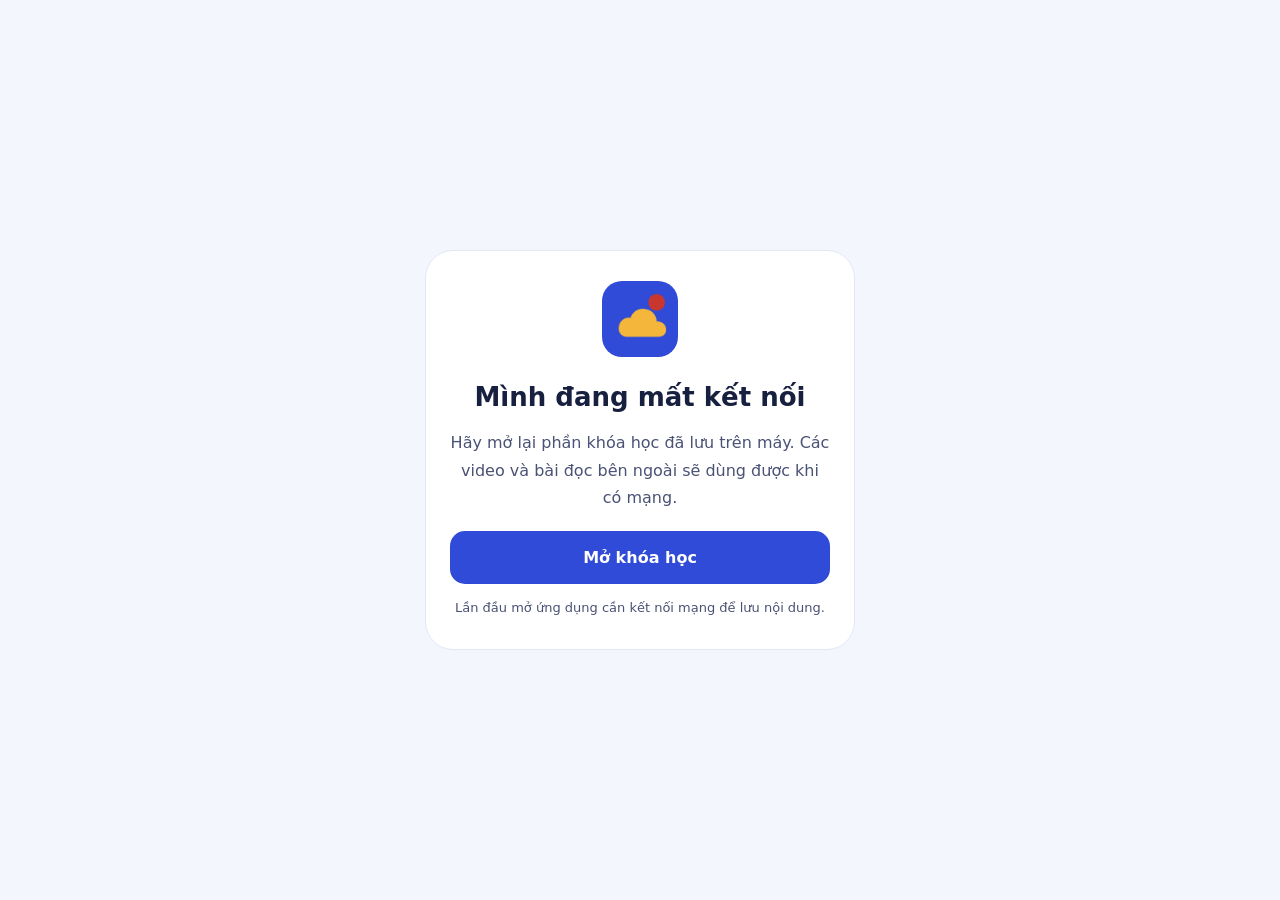
<file: modules/japan/offline.html>
<!doctype html>
<html lang="vi"><head><meta charset="utf-8"><meta name="viewport" content="width=device-width,initial-scale=1,viewport-fit=cover"><meta name="theme-color" content="#F4F6FE"><meta name="color-scheme" content="light"><title>Mở lại Nhật Bản Du Ký</title><style>
html{background:#f4f6fe;color-scheme:light}
*{box-sizing:border-box}body{margin:0;min-height:100dvh;display:grid;place-items:center;padding:24px;background:#f4f6fe;color:#18203f;font:16px/1.7 system-ui,sans-serif}main{max-width:430px;text-align:center;background:white;border:1px solid #e3e7f5;border-radius:28px;padding:30px 24px}img{width:76px;height:76px;border-radius:20px}h1{font-size:26px;line-height:1.25;margin:16px 0}p{color:#4a5275}a{display:block;margin-top:20px;padding:13px;background:#2f4bd8;border-radius:15px;color:white;text-decoration:none;font-weight:600}.small{font-size:13px;margin-bottom:0}
</style></head><body><main><img src="./icons/app-192.png" alt=""><h1>Mình đang mất kết nối</h1><p>Hãy mở lại phần khóa học đã lưu trên máy. Các video và bài đọc bên ngoài sẽ dùng được khi có mạng.</p><a href="./index.html">Mở khóa học</a><p class="small">Lần đầu mở ứng dụng cần kết nối mạng để lưu nội dung.</p></main></body></html>
</file>
<file: shared/home.css>
:root{color-scheme:light;--p:#2F6BFF;--p-deep:#1D4ED8;--p-t:#EAF0FF;--sun:#FFC93C;--ink:#101935;--ink-2:#3D4766;--muted:#6B7591;--rule:#E2E7F3;--paper:#F5F7FD;--card:#FFF;--f:'Be Vietnam Pro',system-ui,-apple-system,'Segoe UI',sans-serif;--display:'Bricolage Grotesque','Be Vietnam Pro',system-ui,sans-serif}
*{box-sizing:border-box}html{background:var(--paper)}body{margin:0;background:var(--paper);color:var(--ink);font:400 15px/1.65 var(--f);padding:env(safe-area-inset-top,0px) 0 env(safe-area-inset-bottom,0px)}button,input,select{font:inherit}button,a,input,select{-webkit-tap-highlight-color:transparent}button,a{touch-action:manipulation}a{color:var(--p-deep)}button{cursor:pointer}button:disabled{cursor:wait;opacity:.6}:focus-visible{outline:3px solid var(--p);outline-offset:4px}[hidden]{display:none!important}
.top{max-width:1160px;margin:auto;padding:22px 28px;display:flex;justify-content:space-between;align-items:center;gap:12px}.brand{display:flex;gap:12px;align-items:center;text-decoration:none;color:var(--ink);font-weight:800;font-size:18px}.brand img{border-radius:13px}.brand small{display:block;font-size:10px;color:var(--muted);font-weight:500;letter-spacing:.04em}.wrap{max-width:1100px;margin:auto;padding:0 28px}.hero{display:grid;grid-template-columns:1.4fr 1fr;gap:30px;align-items:center;padding:42px 0 46px}.eyebrow{font-size:10px;font-weight:800;letter-spacing:.12em;color:var(--p-deep)}h1,h2,h3{font-family:var(--display);line-height:1.15}h1{font-size:clamp(32px,4.3vw,53px);letter-spacing:-.035em;margin:14px 0 18px;max-width:660px}h2{font-size:23px;margin:0}h3{font-size:28px;margin:18px 0 12px}.hero p{max-width:570px;color:var(--ink-2);font-size:15px;margin:0}.identity{margin-top:18px;display:inline-block;padding:7px 13px;border-radius:12px;background:var(--p-t);color:var(--p-deep);font-size:12px;font-weight:600}.train-art{position:relative;display:grid;place-items:center;min-height:280px}.train-art>img{position:relative;border-radius:44px;box-shadow:0 22px 46px -26px #1D4ED899;transform:rotate(-5deg)}.sun{position:absolute;width:230px;height:230px;border-radius:50%;background:#FFF0B3;right:0;top:0}.ticket-label{position:relative;margin-top:22px;color:var(--muted);font-weight:700;font-size:9px;letter-spacing:.1em}.section-heading{display:flex;align-items:center;justify-content:space-between;gap:16px;margin-bottom:20px}.section-heading>span{font-size:11px;color:var(--muted)}.courses{display:grid;grid-template-columns:repeat(3,minmax(0,1fr));gap:18px}.course{background:var(--card);border:1px solid var(--rule);border-radius:24px;padding:24px 22px;box-shadow:0 6px 16px -8px #1019351f;display:flex;flex-direction:column;position:relative;overflow:hidden;border-top:5px solid var(--p)}.course.japan{border-top-color:var(--sun)}.course.routine{border-top-color:#16B97B}.course-top{display:flex;align-items:center;justify-content:space-between;gap:8px}.station{font-size:9px;font-weight:800;letter-spacing:.07em;color:var(--muted)}.course-symbol{width:42px;height:42px;border-radius:14px;background:var(--p-t);color:var(--p-deep);display:grid;place-items:center;font-size:24px;font-weight:700}.japan .course-symbol{background:#FFF6D6;color:#9B7100}.routine .course-symbol{background:#E3F8EF;color:#0E8F5E}.course p{font-size:13px;color:var(--ink-2);margin:0 0 24px}.progress-copy{font-size:10px;color:var(--muted);margin:auto 0 14px}.btn{display:inline-flex;justify-content:center;align-items:center;gap:12px;min-height:45px;padding:11px 17px;border:0;border-radius:14px;background:var(--p);color:white;text-decoration:none;font-weight:700;font-size:13px;box-shadow:0 4px 0 var(--p-deep);transition:transform .15s,filter .15s}.btn:hover{filter:brightness(1.04);transform:translateY(-1px)}.btn:active{transform:translateY(2px);box-shadow:0 2px 0 var(--p-deep)}.btn span{margin-left:auto}.soft{background:white;color:var(--p-deep);border:1px solid var(--rule);box-shadow:0 3px 0 var(--rule)}.small{font-size:11px;min-height:38px;padding:8px 12px;border-radius:12px}.text-btn{border:0;background:transparent;color:var(--p-deep);padding:8px;font-size:12px;font-weight:600}.utility{display:flex;justify-content:space-between;align-items:center;gap:20px;background:var(--p-t);border-radius:20px;padding:20px 22px;margin-top:28px}.utility strong{font-size:13px}.utility p{font-size:11px;color:var(--ink-2);max-width:440px;margin:5px 0 0}.actions{display:flex;align-items:center;gap:6px;flex-wrap:wrap}.foot{text-align:center;color:var(--muted);font-size:10px;margin:28px 0}.notice{position:fixed;z-index:30;bottom:calc(20px + env(safe-area-inset-bottom));left:20px;right:20px;margin:auto;max-width:580px;background:var(--ink);color:white;border-radius:14px;padding:14px 18px;font-size:13px}dialog{border:1px solid var(--rule);border-radius:24px;padding:28px;max-width:520px;width:calc(100% - 28px);max-height:calc(100dvh - 40px);overflow:auto;color:var(--ink);background:var(--paper);box-shadow:0 28px 80px #10193533}dialog::backdrop{background:#10193566;backdrop-filter:blur(4px)}.dialog-head{display:flex;justify-content:space-between;align-items:center;gap:12px}.dialog-head h2{margin-top:6px;font-size:26px}.muted{color:var(--muted);font-size:12px}.form-grid{display:grid;grid-template-columns:1fr 1fr;gap:14px}.form-grid label{font-size:12px;font-weight:600;display:flex;flex-direction:column;gap:5px}.wide{grid-column:1/-1}em{font-style:normal;color:#F04D4D}input,select{width:100%;min-height:45px;padding:10px 12px;background:white;border:1.5px solid var(--rule);border-radius:12px;color:var(--ink);font-size:16px}input:focus,select:focus{border-color:var(--p)}.privacy{margin:20px 0}.wide-btn{width:100%}.error{font-size:12px;color:#B42318}details{font-size:12px;margin-top:18px}summary{cursor:pointer;color:var(--p-deep);font-weight:600}
@media(max-width:760px){.top{padding:18px 20px}.wrap{padding:0 20px}.hero{grid-template-columns:1fr .7fr;gap:12px;padding:24px 0 34px}.train-art{min-height:180px}.train-art>img{width:150px;height:150px;border-radius:30px}.sun{width:150px;height:150px}.ticket-label{font-size:7px;text-align:center}.hero p{font-size:12px}.eyebrow{font-size:8px}.courses{grid-template-columns:1fr}.course{padding:22px}.course h3{margin:12px 0}.course p br{display:none}.section-heading>span{display:none}.utility{flex-direction:column;align-items:flex-start}.brand{font-size:16px}.top .btn{font-size:10px}h2{font-size:22px}}
@media(max-width:430px){.hero{grid-template-columns:1fr}.hero h1{font-size:37px}.train-art{display:none}.hero p{font-size:13px}.form-grid{gap:12px}dialog{padding:22px}.brand small{font-size:8px}}
@media(prefers-reduced-motion:reduce){*{transition:none!important;scroll-behavior:auto!important}}
</file>
<file: shared/module.css>
/* Only the return button inside Settings. Native module layout is unchanged. */
.sdk-return{margin:24px 0 8px;padding-top:18px;border-top:1px solid #E2E7F3}
.sdk-return button{display:block;width:100%;min-height:46px;padding:12px 18px;border:0;border-radius:14px;background:#2F6BFF;color:#fff;box-shadow:0 4px 0 #1D4ED8;font:700 14px/1.5 'Be Vietnam Pro',system-ui,-apple-system,sans-serif;cursor:pointer;touch-action:manipulation}
.sdk-return button:hover{filter:brightness(1.04)}
.sdk-return button:active{transform:translateY(2px);box-shadow:0 2px 0 #1D4ED8}
.sdk-return button:focus-visible{outline:3px solid #1D4ED8;outline-offset:4px}
@media print{.sdk-return{display:none!important}}
</file>
